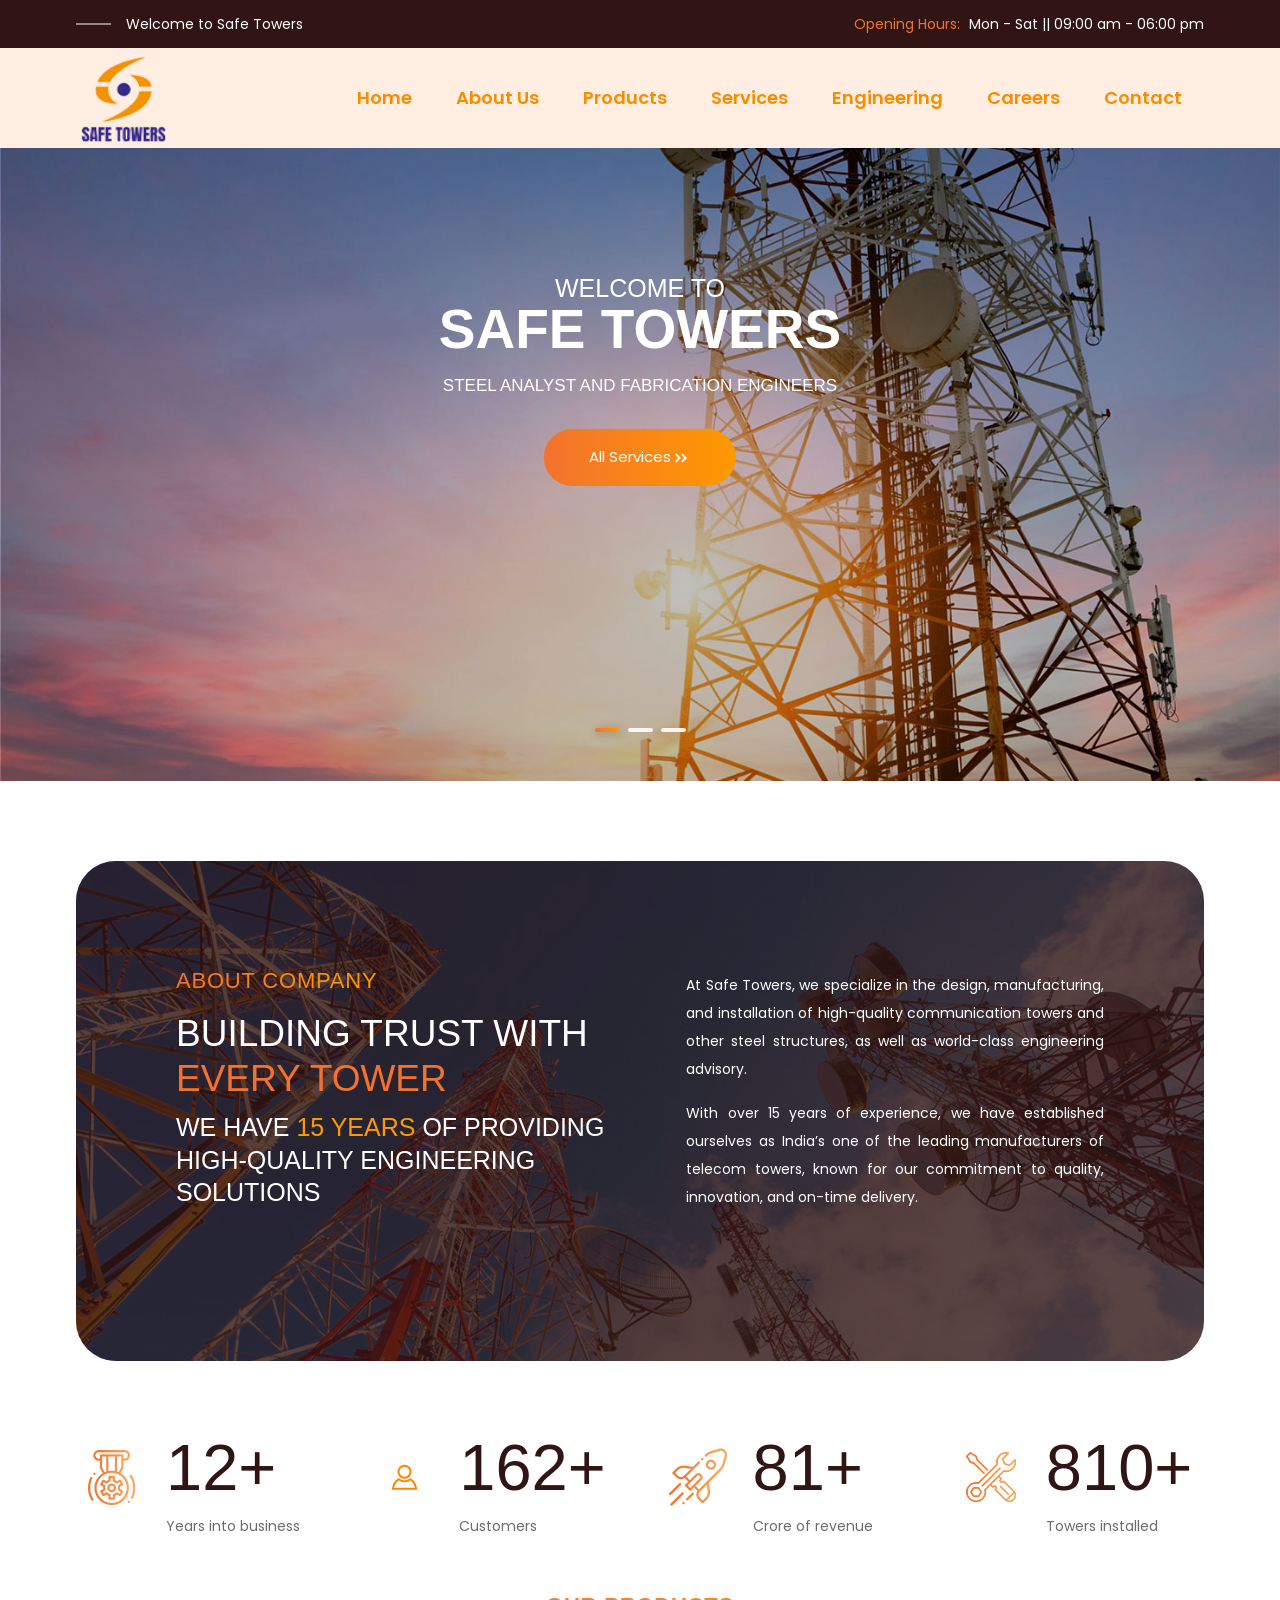
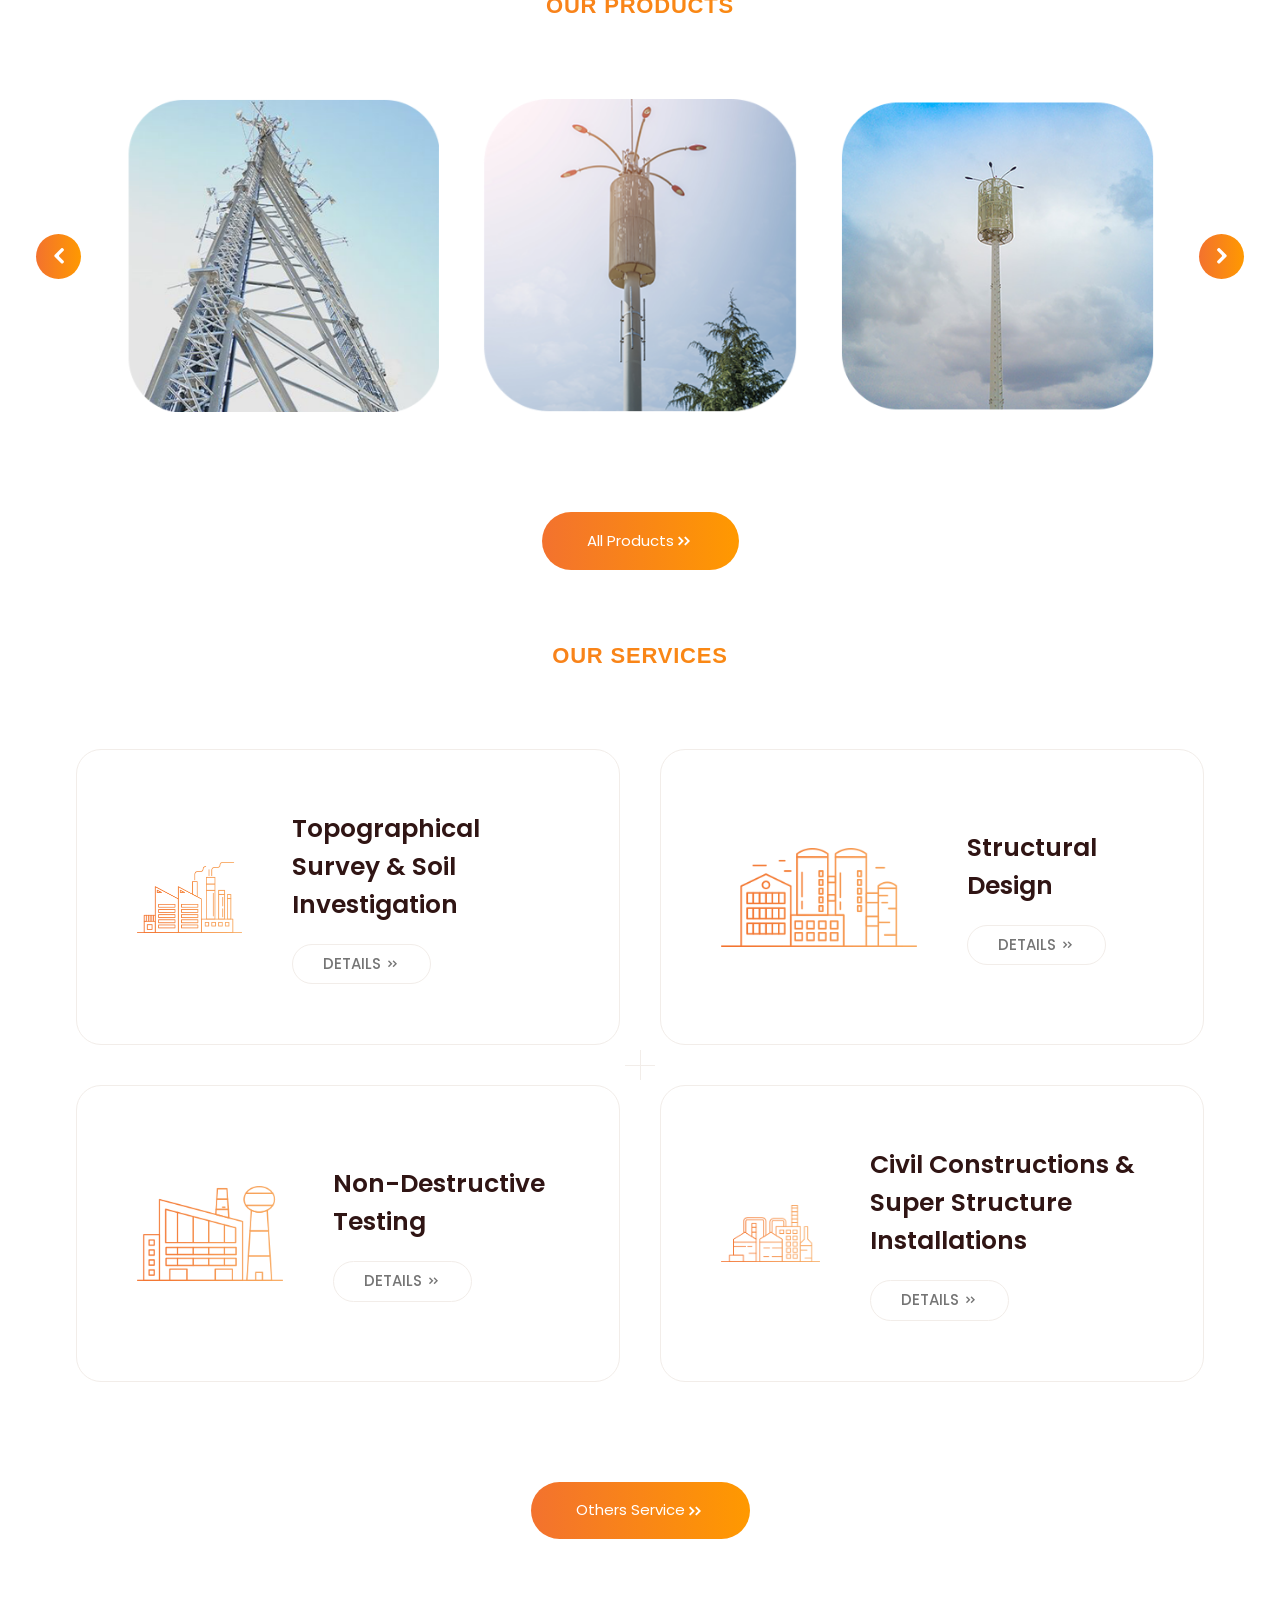
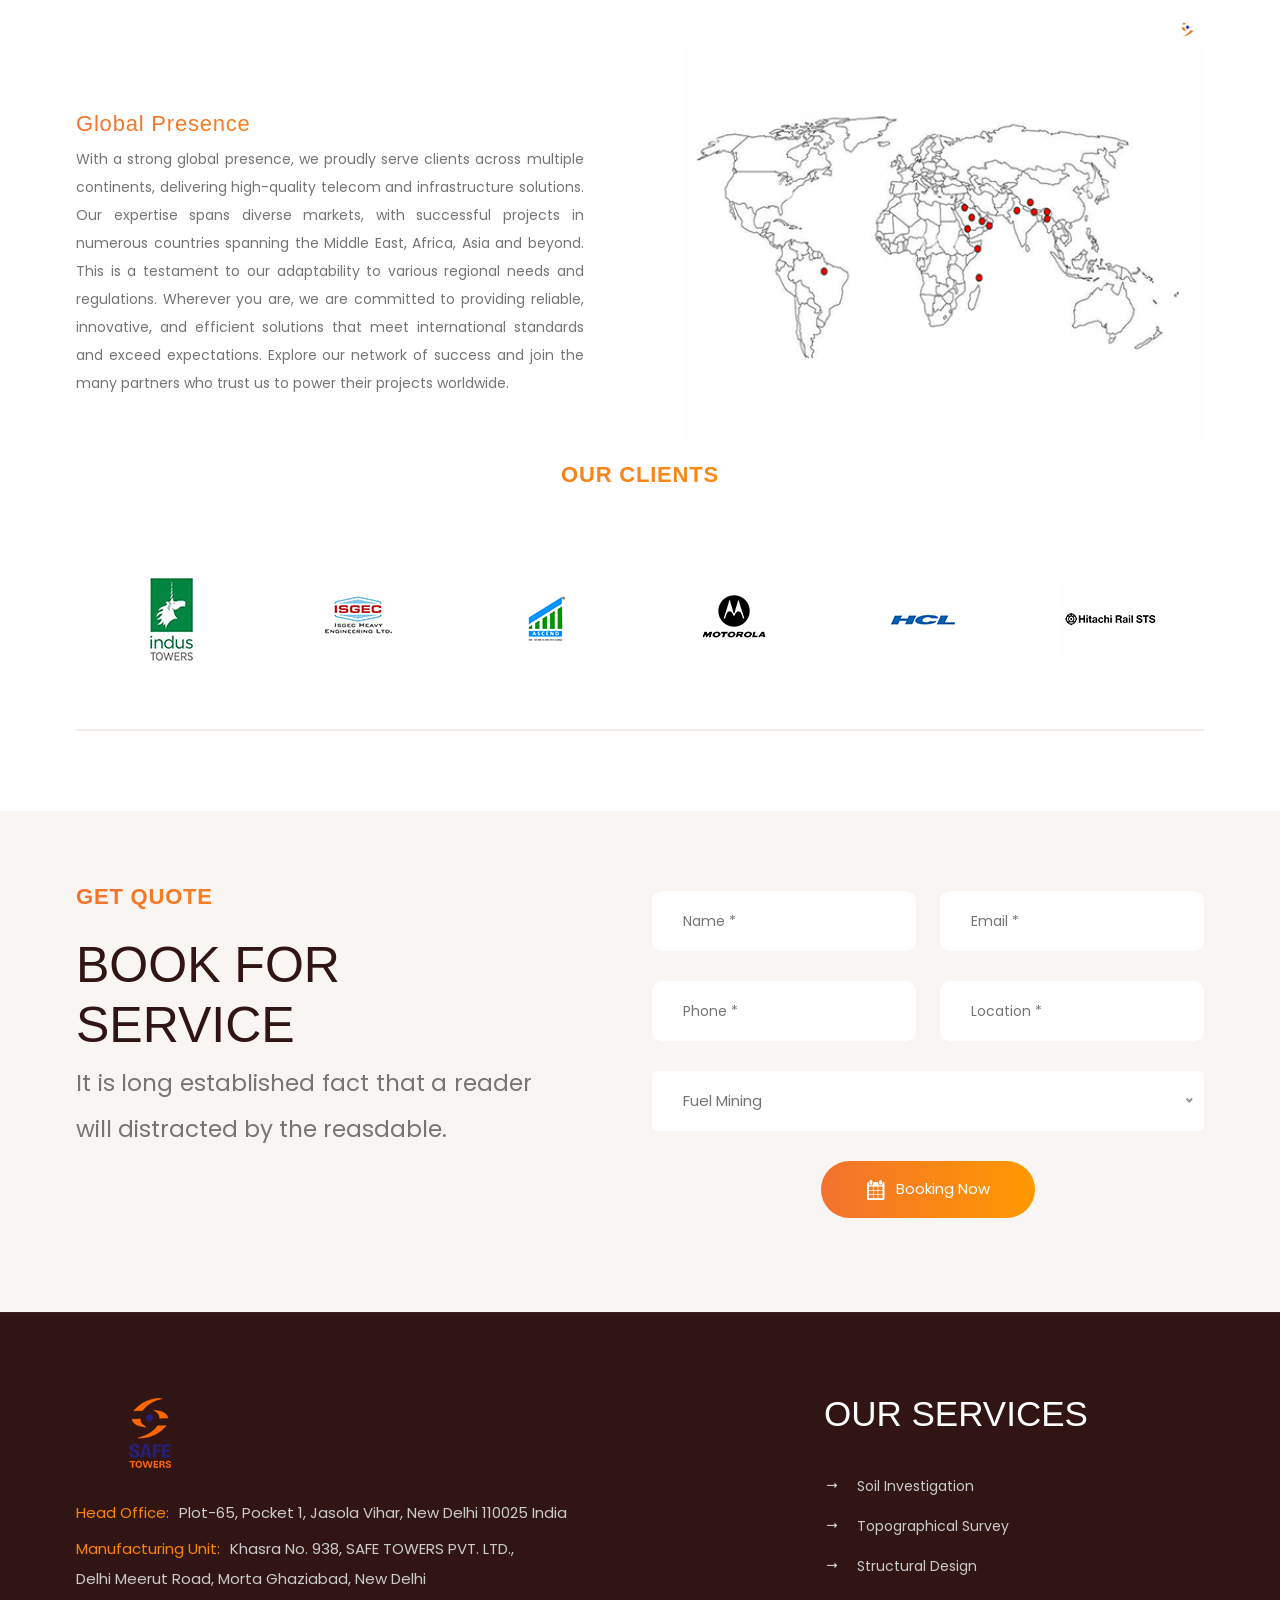
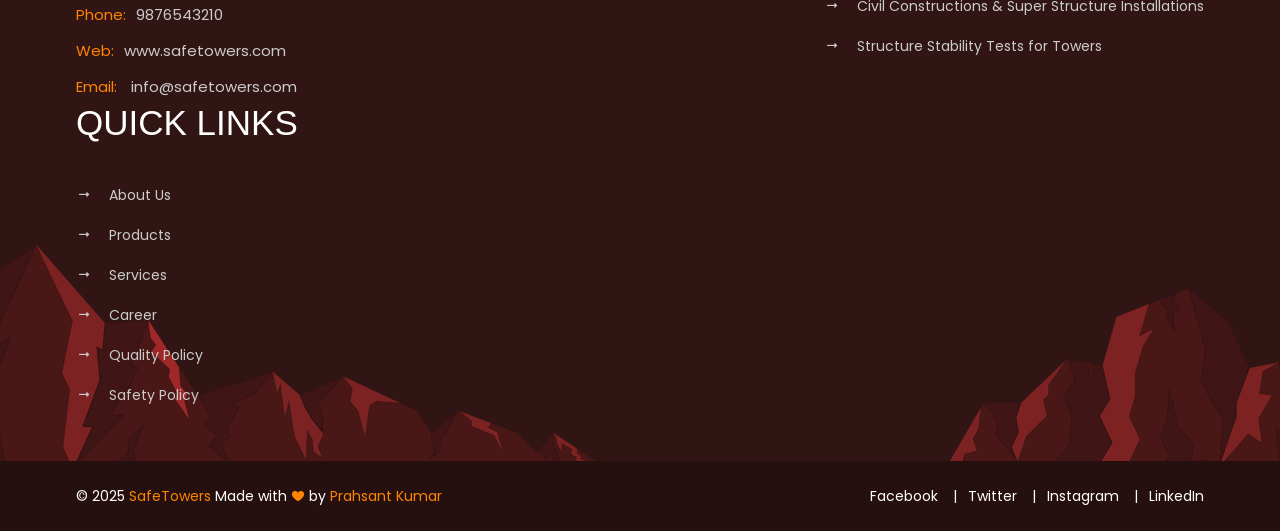
<file: index.html>
<!DOCTYPE html>
<html>


<head>
    <meta charset="UTF-8">
    <meta name="viewport" content="width=device-width, initial-scale=1.0">
    <meta http-equiv="X-UA-Compatible" content="ie=edge">
    <title> About Us | Safe Towers </title>

    <!-- ::::::::::::::Favicon icon::::::::::::::-->
    <link rel="shortcut icon" href="assets/images/safefav.png" type="image/png">

    <!-- Plugin CSS -->
    <link rel="stylesheet" href="assets/css/vendor/icofont.min.css">
    <link rel="stylesheet" href="assets/css/plugins/swiper-bundle.min.css">
    <link rel="stylesheet" href="assets/css/plugins/animate.css">
    <link rel="stylesheet" href="assets/css/plugins/nice-select.css">
    <link rel="stylesheet" href="assets/css/plugins/venobox.min.css">
    <link rel="stylesheet" href="assets/css/plugins/aos.min.css">
    <link rel="stylesheet" href="assets/css/style.css">
</head>

<body>

    <main class="main-wrapper">

        <!-- .....:::::: Start Header Section :::::.... -->
        <header class="header-section d-none d-lg-block">

            <!-- Start Header Top -->
            <div class="header-top">
                <div class="container">
                    <div class="row justify-content-between align-items-center">
                        <div class="col-auto">
                            <!-- Start Header Top Left  -->
                            <div class="header-top-left">
                                <p>Welcome to Safe Towers </p>
                            </div>
                            <!-- End Header Top Left  -->
                        </div>
                        <div class="col-auto">
                            <!-- Start Header Top Right  -->
                            <div class="header-top-right">
                                <p> <span class="text">Opening Hours: </span> <span>Mon - Sat </span> || <span>09:00 am
                                        - 06:00 pm</span></p>
                            </div>
                            <!-- End Header Top Right  -->
                        </div>
                    </div>
                </div>
            </div>
            <!-- End Header Top -->

            <!-- Start Header Bottom -->
            <div class="header-bottom sticky-header">
                <div class="container">
                    <div class="row justify-content-between align-items-center">
                        <div class="col-auto">
                            <!-- Start Header Logo -->
                            <div class="logo"><a href="index.html"><img src="assets/images/logo/safnlogo2.png" alt=""></a>
                            </div>
                            <!-- End Header Logo -->
                        </div>
                        <div class="col-auto">
                            <!-- Start Header Logo -->
                            <ul class="header-nav">
                                <li><a href="index.html">Home</a></li>
                                <li><a href="about.html">About Us</a></li>
                                <li><a href="project-list.html">Products</a></li>
                                <li><a href="service-list.html">Services</a></li>
                                <li><a href="engineering.html">Engineering</a></li>
                                <li><a href="service-list.html">Careers</a></li>
                                <li><a href="contact.html">Contact</a></li>
                            </ul>
                            <!-- End Header Logo -->
                            <div class="col-auto">
                                
                            </div>
                        </div>
                    </div>
                </div>
            </div>
            <!-- End Header Bottom -->
        </header>
        <!-- .....:::::: End Header Section :::::.... -->

        <!-- .....:::::: Start Mobile Header Section :::::.... -->
        <div class="mobile-header d-block d-lg-none">
            <div class="container">
                <div class="row align-items-center justify-content-between">
                    <div class="col">
                        <div class="mobile-logo">
                        <a href="index.html"><img src="assets/images/logo/safelogo.png" height="70px" alt=""></a>
                        </div>
                    </div>
                    <div class="col">
                        <div class="mobile-action-link text-end">
                        <a href="#mobile-menu-offcanvas" class="offcanvas-toggle offside-menu"><i class="icofont-navigation-menu"></i></a>
                        </div>
                    </div>
                </div>
            </div>
        </div>
        <!-- .....:::::: Start MobileHeader Section :::::.... -->

        <!--  Start Offcanvas Mobile Menu Section -->
        <div id="mobile-menu-offcanvas" class="offcanvas offcanvas-rightside offcanvas-mobile-menu-section">
            <!-- Start Offcanvas Header -->
            <div class="offcanvas-header text-end">
                <button class="offcanvas-close"><i class="icofont-close-line"></i></button>
            </div> <!-- End Offcanvas Header -->
            <!-- Start Offcanvas Mobile Menu Wrapper -->
            <div class="offcanvas-mobile-menu-wrapper">
                <!-- Start Mobile Menu  -->
                <div class="mobile-menu-bottom">
                    <!-- Start Mobile Menu Nav -->
                    <div class="offcanvas-menu">
                        <ul>
                            <li><a href="index.html">Home</a></li>
                            <li><a href="about.html">About Us</a></li>
                            <li><a href="project-list.html">Products</a></li>
                            <li><a href="service-list.html">Services</a></li>
                            <li><a href="service-list.html">Engineering</a></li>
                            <li><a href="service-list.html">Careers</a></li>
                            <li><a href="contact.html">Contact</a></li>
                        </ul>
                    </div> <!-- End Mobile Menu Nav -->
                </div> <!-- End Mobile Menu -->

                <!-- Start Mobile contact Info -->
                <div class="mobile-contact-info text-center">
                    <ul class="social-link social-link-white">
                        <li><a target="_blank" href="#"><i class="icofont-facebook"></i></a>
                        </li>
                        <li><a target="_blank" href="#"><i class="icofont-twitter"></i></a>
                        </li>
                        <li><a target="_blank" href="#"><i class="icofont-skype"></i></a></li>
                    </ul>
                </div>
                <!-- End Mobile contact Info -->

            </div> <!-- End Offcanvas Mobile Menu Wrapper -->
        </div>
        <!-- ...:::: End Offcanvas Mobile Menu Section:::... -->

        <!-- Offcanvas Overlay -->
        <div class="offcanvas-overlay text-center">
            <div class="offcanvas-mobile-menu-wrapper">
                <!-- Start Mobile Menu  -->
                <div class="mobile-menu-bottom">
                    <!-- Start Mobile Menu Nav -->
                    <div class="offcanvas-menu">
                        <ul>
                            <li><a href="index.html">Home</a></li>
                            <li><a href="about.html">About Us</a></li>
                            <li><a href="project-list.html">Products</a></li>
                            <li><a href="service-list.html">Services</a></li>
                            <li><a href="service-list.html">Engineering</a></li>
                            <li><a href="service-list.html">Careers</a></li>
                            <li><a href="contact.html">Contact</a></li>
                        </ul>
                    </div> <!-- End Mobile Menu Nav -->
                </div> <!-- End Mobile Menu -->

                <!-- Start Mobile contact Info -->
                <div class="mobile-contact-info text-center">
                    <ul class="social-link social-link-white">
                        <li><a target="_blank" href="#"><i class="icofont-facebook"></i></a>
                        </li>
                        <li><a target="_blank" href="#"><i class="icofont-twitter"></i></a>
                        </li>
                        <li><a target="_blank" href="#"><i class="icofont-skype"></i></a></li>
                    </ul>
                </div>
                <!-- End Mobile contact Info -->

            </div> <!-- End Offcanvas Mobile Menu Wrapper -->
        </div>

        <!-- .....:::::: Start Hero Section :::::.... -->
        <div class="hero-section ">
            <div class="hero-wrapper">
                <!-- Slider main container -->
                <div class="hero-slider-active swiper-container">
                    <!-- Additional required wrapper -->
                    <div class="swiper-wrapper">
                        <!-- Start Hero Single ItemSlides -->
                        <div class="hero-slider-single-item swiper-slide">
                            <!-- Hero Background -->
                            <div class="hero-bg">
                                <img src="assets/images/hero-slider/safban22.jpg" alt="">
                            </div>
                            <!-- Hero Content -->
                            <div class="hero-content">
                                <div class="container">
                                    <div class="col-xl-8 col-lg-10 offset-lg-1 col-12">
                                        <div class="content-box">
                                            <h2 class="title"> <span style="font-size: 25px;">Welcome to</span> <br><strong style="line-height: 1;">Safe Towers</strong>  </h2>
                                            <h3 class="sub-title">STEEL ANALYST AND FABRICATION ENGINEERS</h3>

                                            <a href="service-list.html" class="btn btn-lg btn-primary">All Services <i
                                                    class="icofont-double-right icon-space-left"></i></a>
                                        </div>
                                    </div>
                                </div>
                            </div>
                        </div>
                        <!-- End Hero Single ItemSlides -->
                        <!-- Start Hero Single ItemSlides -->
                        <div class="hero-slider-single-item swiper-slide">
                            <!-- Hero Background -->
                            <div class="hero-bg">
                                <img src="assets/images/hero-slider/safban4.png" alt="">
                            </div>
                            <!-- Hero Content -->
                            <div class="hero-content">
                                <div class="container">
                                    <div class="col-xl-8 col-lg-10 offset-lg-1 col-12">
                                        <div class="content-box">
                                            <h2 class="title"> <span style="font-size: 30px;">Welcome to</span> <br><strong>Safe Towers</strong>  </h2>
                                            <h3 class="sub-title">STEEL ANALYST AND FABRICATION ENGINEERS</h3>

                                            <a href="service-list.html" class="btn btn-lg btn-primary">All Services <i
                                                    class="icofont-double-right icon-space-left"></i></a>
                                        </div>
                                    </div>
                                </div>
                            </div>
                        </div>
                        <!-- End Hero Single ItemSlides -->
                        <!-- Start Hero Single ItemSlides -->
                        <div class="hero-slider-single-item swiper-slide">
                            <!-- Hero Background -->
                            <div class="hero-bg">
                                <img src="assets/images/hero-slider/safban40.jpg" alt="">
                            </div>
                            <!-- Hero Content -->
                            <div class="hero-content">
                                <div class="container">
                                    <div class="col-xl-8 col-lg-10 offset-lg-1 col-12">
                                        <div class="content-box">
                                            <h2 class="title"> <span style="font-size: 30px;">Welcome to</span> <br><strong>Safe Towers</strong>  </h2>
                                            <h3 class="sub-title">STEEL ANALYST AND FABRICATION ENGINEERS</h3>

                                            <a href="service-list.html" class="btn btn-lg btn-primary">All Services <i
                                                    class="icofont-double-right icon-space-left"></i></a>
                                        </div>
                                    </div>
                                </div>
                            </div>
                        </div>
                        <!-- End Hero Single ItemSlides -->
                    </div>
                    <!-- If we need pagination -->
                    <div class="swiper-pagination"></div>

                </div>
            </div>
        </div>
        <!-- .....:::::: End Hero Section :::::.... -->

        <!-- .....:::::: Start About-Display Section :::::.... -->
        <div class="about-display-section section-top-space mb-5">
            <div class="about-display-wrapper">
                <div class="container">
                    <div class="box">
                        <!-- Start About Display Background -->
                        <div class="image" >
                            <img src="assets/images/hero-slider/abtbansaf.jpg" alt="">
                        </div>
                        <!-- End About Display Background -->

                        <!-- Start About Display Inner Content -->
                        <div class="content">
                            <div class="left">
                                <h4 class="sup-title text-gradient">ABOUT COMPANY</h4>
                                <h2 class="title">Building Trust with  <span class="orange-text-marker-dark">Every Tower</span>
                                </h2>
                                <h3 class="sub-title">WE HAVE <span class="orange-text-marker-light">15 YEARS</span> OF
                                 providing high-quality engineering solutions </h3>
                            </div>
                            <div class="right">
                                <p>At Safe Towers, we specialize in the design, manufacturing, and installation of high-quality communication towers and other steel structures, as well as world-class engineering advisory. </p>
                                <p>With over 15 years of experience, we have established ourselves as India’s one of the leading manufacturers of telecom towers, known for our commitment to quality, innovation, and on-time delivery.</p>
                            </div>
                        </div>
                        <!-- End About Display Inner Content -->
                    </div>
                </div>
            </div>
        </div>
        <!-- .....:::::: End About-Display Section :::::.... -->

        <!-- .....:::::: Start Counter Display Section :::::.... -->
        <div class="counter-display-section section-top-space" style="margin-bottom: 110px !important;">
            <div class="container">
                <div class="counter-wrapper">
                    <!-- Start Counter Single Item -->
                    <div class="counter-single-item">
                        <div class="icon">
                            <img src="assets/images/icons/promo-icon-2.png" alt="">
                        </div>
                        <div class="content">
                            <h2 class="number"><span class="counter">15</span>+</h2>
                            <span class="text">Years into business</span>
                        </div>
                    </div>
                    <!-- End Counter Single Item -->
                    <!-- Start Counter Single Item -->
                    <div class="counter-single-item">
                        <div class="icon">
                            <img src="assets/images/icons/sm-user-icon.png" alt="">
                        </div>
                        <div class="content">
                            <h2 class="number"><span class="counter">200</span>+</h2>
                            <span class="text">Customers</span>
                        </div>
                    </div>
                    <!-- End Counter Single Item -->
                    <!-- Start Counter Single Item -->
                    <div class="counter-single-item">
                        <div class="icon">
                            <img src="assets/images/icons/working-process-icon-3.png" alt="">
                        </div>
                        <div class="content">
                            <h2 class="number"><span class="counter">100</span>+</h2>
                            <span class="text">Crore of revenue</span>
                        </div>
                    </div>
                    <!-- End Counter Single Item -->
                    <!-- Start Counter Single Item -->
                    <div class="counter-single-item">
                        <div class="icon">
                            <img src="assets/images/icons/working-process-icon-2.png" alt="">
                        </div>
                        <div class="content">
                            <h2 class="number"><span class="counter">1000</span>+</h2>
                            <span class="text">Towers installed</span>
                        </div>
                    </div>
                    <!-- End Counter Single Item -->

                    <!--  Colum Separator -->
                    <div class="separator"></div>
                    <div class="separator"></div>
                </div>
            </div>
        </div>
        <!-- .....:::::: End Counter Display Section :::::.... -->

        <!-- .....:::::: Start Project Display Section :::::.... -->
        <div class="project-display-section section-top-space section-fluid">
            <div class="container-fluid">
                <div class="row">
                    <div class="col-12">
                        <!-- Start Section Content -->
                        <div class="section-content section-content-space text-center">
                            <h4 class="title-tag text-gradient">OUR Products</h4>
                        </div>
                        <!-- End Section Content -->
                    </div>
                </div>
                <div class="project-display-wrapper pos-relative">
                    <div class="row">
                        <div class="col-12">
                            <div class="default-slider default-arrow">
                                <!-- Slider main container -->
                                <div class="swiper-container ">
                                    <!-- Additional required wrapper -->
                                    <div class="swiper-wrapper">
                                        <!-- Slides -->
                                        <!-- Start Project Display Single Item  -->
                                        <div class="default-slider-item project-display-single-item swiper-slide">
                                            <div class="image">
                                                <img src="assets/images/project/sstt2.png" alt="">
                                            </div>
                                            <div class="content">
                                                <h3 class="title">Self-Supporting Lattice Towers </h3>
                                                <span class="catagory">Towers & Poles</span>
                                                <a href="project-details.html"><img class="img-fluid"
                                                        src="assets/images/icons/right-arrow.png" alt=""></a>
                                            </div>
                                        </div>
                                        <!-- End Project Display Single Item  -->
                                        <!-- Start Project Display Single Item  -->
                                        <div class="default-slider-item project-display-single-item swiper-slide">
                                            <div class="image">
                                                <img src="assets/images/project/s11.png" alt="">
                                            </div>
                                            <div class="content">
                                                <h3 class="title">Monopoles </h3>
                                                <span class="catagory">Towers & Poles</span>
                                                <a href="project-details.html"><img class="img-fluid"
                                                        src="assets/images/icons/right-arrow.png" alt=""></a>
                                            </div>
                                        </div>
                                        <!-- End Project Display Single Item  -->
                                        <!-- Start Project Display Single Item  -->
                                        <div class="default-slider-item project-display-single-item swiper-slide">
                                            <div class="image">
                                                <img src="assets/images/project/camuflage2.jpg" alt="">
                                            </div>
                                            <div class="content">
                                                <h3 class="title">Camouflage Solutions </h3>
                                                <span class="catagory">Towers & Poles</span>
                                                <a href="project-details.html"><img class="img-fluid"
                                                        src="assets/images/icons/right-arrow.png" alt=""></a>
                                            </div>
                                        </div>
                                        <!-- End Project Display Single Item  -->
                                        <!-- Start Project Display Single Item  -->
                                        <div class="default-slider-item project-display-single-item swiper-slide">
                                            <div class="image">
                                                <img src="assets/images/project/cellonwheel.jpg" alt="">
                                            </div>
                                            <div class="content">
                                                <h3 class="title">Cell on Wheel</h3>
                                                <span class="catagory">Towers & Poles</span>
                                                <a href="project-details.html"><img class="img-fluid"
                                                        src="assets/images/icons/right-arrow.png" alt=""></a>
                                            </div>
                                        </div>
                                        <!-- End Project Display Single Item  -->
                                        <!-- Start Project Display Single Item  -->
                                        <div class="default-slider-item project-display-single-item swiper-slide">
                                            <div class="image">
                                                <img src="assets/images/project/streetlightt.png" alt="">
                                            </div>
                                            <div class="content">
                                                <h3 class="title">Street Lighting Solutions</h3>
                                                <span class="catagory">Towers & Poles</span>
                                                <a href="project-details.html"><img class="img-fluid"
                                                        src="assets/images/icons/right-arrow.png" alt=""></a>
                                            </div>
                                        </div>
                                        <!-- End Project Display Single Item  --> 
                                        <!-- Start Project Display Single Item  -->
                                        <div class="default-slider-item project-display-single-item swiper-slide">
                                            <div class="image">
                                                <img src="assets/images/project/signtowerr.png" alt="">
                                            </div>
                                            <div class="content">
                                                <h3 class="title">Media Signage Boards </h3>
                                                <span class="catagory">Towers & Poles</span>
                                                <a href="project-details.html"><img class="img-fluid"
                                                        src="assets/images/icons/right-arrow.png" alt=""></a>
                                            </div>
                                        </div>
                                        <!-- End Project Display Single Item  --> 
                                    </div>

                                </div>
                                <!-- If we need navigation buttons -->
                                <div class="swiper-button-prev"></div>
                                <div class="swiper-button-next"></div>
                            </div>
                        </div>
                    </div>
                </div>

                <div class="col text-center p-t-100">
                    <a href="project-list.html" class="btn btn-lg btn-primary">All Products<i
                            class="icofont-double-right icon-space-left"></i></a>
                </div>
            </div>
        </div>
        <!-- .....:::::: End Project Display Section :::::.... -->

        <!-- .....:::::: Start Service Display Section :::::.... -->
        <div class="service-display-section section-top-space">
            <div class="container">
                <div class="row">
                    <div class="col-12">
                        <!-- Start Section Content -->
                        <div class="section-content section-content-space text-center">
                            <h4 class="title-tag text-gradient">OUR SERVICES</h4>
                        </div>
                        <!-- End Section Content -->
                    </div>
                </div>

                <div class="service-display-wrapper">
                    <div class="row">
                        <div class="col-12 service-plus-icon-seperator">
                            <!-- Start Service Single Item -->
                            <div class="service-single-item">
                                <div class="icon">
                                    <img class="img-fluid" src="assets/images/icons/service-icon-1.png" alt="">
                                </div>
                                <div class="content">
                                    <h4 class="title">Topographical Survey & Soil Investigation  </h4>
                                    <a href="service-details.html" class="btn btn-sm btn-outline-primary text-uppercase">
                                        <span>details <i class="icofont-double-right icon-space-left"></i></span> </a>
                                </div>
                            </div>
                            <!-- End Service Single Item -->
                            <!-- Start Service Single Item -->
                            <div class="service-single-item">
                                <div class="icon">
                                    <img class="img-fluid" src="assets/images/icons/service-icon-2.png" alt="">
                                </div>
                                <div class="content">
                                    <h4 class="title">Structural Design</h4>
                                    <a href="service-details.html" class="btn btn-sm btn-outline-primary text-uppercase">
                                        <span>details <i class="icofont-double-right icon-space-left"></i></span> </a>
                                </div>
                            </div>
                            <!-- End Service Single Item -->
                            <!-- Start Service Single Item -->
                            <div class="service-single-item">
                                <div class="icon">
                                    <img class="img-fluid" src="assets/images/icons/service-icon-3.png" alt="">
                                </div>
                                <div class="content">
                                    <h4 class="title">Non-Destructive Testing</h4>
                                    <a href="service-details.html" class="btn btn-sm btn-outline-primary text-uppercase">
                                        <span>details <i class="icofont-double-right icon-space-left"></i></span> </a>
                                </div>
                            </div>
                            <!-- End Service Single Item -->
                            <!-- Start Service Single Item -->
                            <div class="service-single-item">
                                <div class="icon">
                                    <img class="img-fluid" src="assets/images/icons/service-icon-4.png" alt="">
                                </div>
                                <div class="content">
                                    <h4 class="title">Civil Constructions & Super Structure Installations</h4>
                                    <a href="service-details.html" class="btn btn-sm btn-outline-primary text-uppercase">
                                        <span>details <i class="icofont-double-right icon-space-left"></i></span> </a>
                                </div>
                            </div>
                            <!-- End Service Single Item -->
                        </div>
                    </div>
                    <div class="row">
                        <div class="col text-center p-t-100">
                            <a href="service-list.html" class="btn btn-lg btn-primary">Others Service <i
                                    class="icofont-double-right icon-space-left"></i></a>
                        </div>
                    </div>
                </div>

            </div>
        </div>
        <!-- .....:::::: End Service Display Section :::::.... -->

        <!-- .....:::::: Start About Section :::::.... -->
        <div class="about-section section-top-space">
            <div class="container">
                <div class="row">
                    <div class="col-12">
                        <div class="about-wrapper about-wrapper-1">
                            <div class="content" style="padding-top: 90px;">
                                <h4 class="title-tag text-gradient">Global Presence</h4>
                                

                                <p>With a strong global presence, we proudly serve clients across multiple continents, delivering high-quality telecom and infrastructure solutions. Our expertise spans diverse markets, with successful projects in numerous countries spanning the Middle East, Africa, Asia and beyond. This is a testament to our adaptability to various regional needs and regulations. Wherever you are, we are committed to providing reliable, innovative, and efficient solutions that meet international standards and exceed expectations. Explore our network of success and join the many partners who trust us to power their projects worldwide.</p>
                                
                            </div>
                            <div class="image"><img src="assets/images/about/gmap2.png" alt=""></div>
                        </div>
                        
                    </div>
                </div>
            </div>
         </div>
         <!-- .....:::::: End About Section :::::.... -->

        <!-- .....:::::: Start Client Logo Display Section :::::.... -->
        <div class="client-logo-display-section section-top-space" style="margin-top: 0px !important;">
            <div class="client-logo-display-wrapper ">
                <div class="container">
                    <div class="row">
                        <div class="col-12">
                            <div class="section-content section-content-space text-center">
                                <h4 class="title-tag text-gradient">OUR Clients</h4>
                            </div>
                            <div class="client-logo-slider border-bottom-thick p-b-160">
                                <!-- Slider main container -->
                                <div class="swiper-container">
                                    <!-- Additional required wrapper -->
                                    <div class="swiper-wrapper">
                                        <!-- Slides -->
                                        <!-- Start Client Logo Single Item  -->
                                        <div class="client-logo-display-single-item swiper-slide">
                                                <img class="img-fluid"
                                                    src="assets/images/company-logo/indus.jpg" alt="">
                                        </div>
                                        <!-- End Client Logo Single Item  -->

                                        <!-- Start Client Logo Single Item  -->
                                        <div class="client-logo-display-single-item swiper-slide">
                                                <img class="img-fluid"
                                                    src="assets/images/company-logo/isgec.png" alt="">
                                        </div>
                                        <!-- End Client Logo Single Item  -->

                                        <!-- Start Client Logo Single Item  -->
                                        <div class="client-logo-display-single-item swiper-slide">
                                                <img class="img-fluid"
                                                    src="assets/images/company-logo/ascend.png" alt="">
                                        </div>
                                        <!-- End Client Logo Single Item  -->

                                        <!-- Start Client Logo Single Item  -->
                                        <div class="client-logo-display-single-item swiper-slide">
                                                <img class="img-fluid"
                                                    src="assets/images/company-logo/moto.png" alt="">
                                        </div>
                                        <!-- End Client Logo Single Item  -->

                                        <!-- Start Client Logo Single Item  -->
                                        <div class="client-logo-display-single-item swiper-slide">
                                                <img class="img-fluid"
                                                    src="assets/images/company-logo/hcl.png" alt="">
                                        </div>
                                        <!-- End Client Logo Single Item  -->

                                        <!-- Start Client Logo Single Item  -->
                                        <div class="client-logo-display-single-item swiper-slide">
                                                <img class="img-fluid"
                                                    src="assets/images/company-logo/hitachii.png" alt="">
                                        </div>
                                        <!-- End Client Logo Single Item  -->

                                        <!-- Start Client Logo Single Item  -->
                                        <div class="client-logo-display-single-item swiper-slide">
                                                <img class="img-fluid"
                                                    src="assets/images/company-logo/dmrc.png" alt="">
                                        </div>
                                        <!-- End Client Logo Single Item  -->

                                        <!-- Start Client Logo Single Item  -->
                                        <div class="client-logo-display-single-item swiper-slide">
                                                <img class="img-fluid"
                                                    src="assets/images/company-logo/larsenn.png" alt="">
                                        </div>
                                        <!-- End Client Logo Single Item  -->

                                        <!-- Start Client Logo Single Item  -->
                                        <div class="client-logo-display-single-item swiper-slide">
                                                <img class="img-fluid"
                                                    src="assets/images/company-logo/reljio.jpg" alt="">
                                        </div>
                                        <!-- End Client Logo Single Item  -->

                                        <!-- Start Client Logo Single Item  -->
                                        <div class="client-logo-display-single-item swiper-slide">
                                                <img class="img-fluid"
                                                    src="assets/images/company-logo/protel.png" alt="">
                                        </div>
                                        <!-- End Client Logo Single Item  -->

                                        <!-- Start Client Logo Single Item  -->
                                        <div class="client-logo-display-single-item swiper-slide">
                                                <img class="img-fluid"
                                                    src="assets/images/company-logo/afcons.png" alt="">
                                        </div>
                                        <!-- End Client Logo Single Item  -->

                                        <!-- Start Client Logo Single Item  -->
                                        <div class="client-logo-display-single-item swiper-slide">
                                                <img class="img-fluid"
                                                    src="assets/images/company-logo/tvisionn.png" alt="">
                                        </div>
                                        <!-- End Client Logo Single Item  -->

                                        <!-- Start Client Logo Single Item  -->
                                        <div class="client-logo-display-single-item swiper-slide">
                                                <img class="img-fluid"
                                                    src="assets/images/company-logo/airtel.png" alt="">
                                        </div>
                                        <!-- End Client Logo Single Item  -->

                                        <!-- Start Client Logo Single Item  -->
                                        <div class="client-logo-display-single-item swiper-slide">
                                                <img class="img-fluid"
                                                    src="assets/images/company-logo/crest.png" alt="">
                                        </div>
                                        <!-- End Client Logo Single Item  -->

                                        <!-- Start Client Logo Single Item  -->
                                        <div class="client-logo-display-single-item swiper-slide">
                                                <img class="img-fluid"
                                                    src="assets/images/company-logo/ibus.png" alt="">
                                        </div>
                                        <!-- End Client Logo Single Item  -->

                                        <!-- Start Client Logo Single Item  -->
                                        <div class="client-logo-display-single-item swiper-slide">
                                                <img class="img-fluid"
                                                    src="assets/images/company-logo/voda.png" alt="">
                                        </div>
                                        <!-- End Client Logo Single Item  -->

                                        <!-- Start Client Logo Single Item  -->
                                        <div class="client-logo-display-single-item swiper-slide">
                                                <img class="img-fluid"
                                                    src="assets/images/company-logo/aces.png" alt="">
                                        </div>
                                        <!-- End Client Logo Single Item  -->

                                        <!-- Start Client Logo Single Item  -->
                                        <div class="client-logo-display-single-item swiper-slide">
                                                <img class="img-fluid"
                                                    src="assets/images/company-logo/signot.png" alt="">
                                        </div>
                                        <!-- End Client Logo Single Item  -->
                                    </div>

                                </div>

                            </div>
                        </div>
                    </div>
                </div>
            </div>
        </div>
        <!-- .....:::::: End Client Logo Display Section :::::.... -->


        

        <!-- .....:::::: Start Project Display Section :::::.... -->
        <div class="project-display-section section-top-space section-fluid d-none">
            <div class="container-fluid">
                <div class="row">
                    <div class="col-12">
                        <!-- Start Section Content -->
                        <div class="section-content section-content-space text-center">
                            <h4 class="title-tag text-gradient">OUR PORTFOLIO</h4>
                            <h2 class="title">SOME PROJECT’S</h2>
                        </div>
                        <!-- End Section Content -->
                    </div>
                </div>
                <div class="project-display-wrapper pos-relative">
                    <div class="row">
                        <div class="col-12">
                            <div class="default-slider default-arrow">
                                <!-- Slider main container -->
                                <div class="swiper-container ">
                                    <!-- Additional required wrapper -->
                                    <div class="swiper-wrapper">
                                        <!-- Slides -->
                                        <!-- Start Project Display Single Item  -->
                                        <div class="default-slider-item project-display-single-item swiper-slide">
                                            <div class="image">
                                                <img src="assets/images/project/project-display-1.png" alt="">
                                            </div>
                                            <div class="content">
                                                <h3 class="title">Power Systems</h3>
                                                <span class="catagory">Towers & Poles</span>
                                                <a href="project-details.html"><img class="img-fluid"
                                                        src="assets/images/icons/right-arrow.png" alt=""></a>
                                            </div>
                                        </div>
                                        <!-- End Project Display Single Item  -->
                                        <!-- Start Project Display Single Item  -->
                                        <div class="default-slider-item project-display-single-item swiper-slide">
                                            <div class="image">
                                                <img src="assets/images/project/project-display-2.png" alt="">
                                            </div>
                                            <div class="content">
                                                <h3 class="title">Power Systems</h3>
                                                <span class="catagory">Towers & Poles</span>
                                                <a href="project-details.html"><img class="img-fluid"
                                                        src="assets/images/icons/right-arrow.png" alt=""></a>
                                            </div>
                                        </div>
                                        <!-- End Project Display Single Item  -->
                                        <!-- Start Project Display Single Item  -->
                                        <div class="default-slider-item project-display-single-item swiper-slide">
                                            <div class="image">
                                                <img src="assets/images/project/project-display-3.png" alt="">
                                            </div>
                                            <div class="content">
                                                <h3 class="title">Power Systems</h3>
                                                <span class="catagory">Towers & Poles</span>
                                                <a href="project-details.html"><img class="img-fluid"
                                                        src="assets/images/icons/right-arrow.png" alt=""></a>
                                            </div>
                                        </div>
                                        <!-- End Project Display Single Item  -->
                                        <!-- Start Project Display Single Item  -->
                                        <div class="default-slider-item project-display-single-item swiper-slide">
                                            <div class="image">
                                                <img src="assets/images/project/project-display-4.png" alt="">
                                            </div>
                                            <div class="content">
                                                <h3 class="title">Power Systems</h3>
                                                <span class="catagory">Towers & Poles</span>
                                                <a href="project-details.html"><img class="img-fluid"
                                                        src="assets/images/icons/right-arrow.png" alt=""></a>
                                            </div>
                                        </div>
                                        <!-- End Project Display Single Item  -->
                                    </div>

                                </div>
                                <!-- If we need navigation buttons -->
                                <div class="swiper-button-prev"></div>
                                <div class="swiper-button-next"></div>
                            </div>
                        </div>
                    </div>
                </div>

                <div class="col text-center p-t-100">
                    <a href="project-list.html" class="btn btn-lg btn-primary">All Projects<i
                            class="icofont-double-right icon-space-left"></i></a>
                </div>
            </div>
        </div>
        <!-- .....:::::: End Project Display Section :::::.... -->

        <!-- .....:::::: Start Default Inner Form Section :::::.... -->
        <div class="default-inner-form-section section-top-space section-inner-gap section-inner-bg">
            <div class="container">
                <div class="row">
                    <div class="col-xl-5">
                        <!-- Start Section Content -->
                        <div class="section-content section-content-space">
                            <h4 class="title-tag text-gradient">Get Quote</h4>
                            <h2 class="title">BOOK FOR SERVICE</h2>
                            <p>It is long established fact that a reader will
                                distracted by the reasdable.</p>
                        </div>
                        <!-- End Section Content -->
                    </div>
                    <div class="col-xl-6 offset-xl-1">
                        <div class="default-inner-form-wrapper">
                            <form class="form-group" action="#" method="post">
                                <div class="row mb-n6">
                                    <div class="col-md-6 col-12 mb-6">
                                        <!-- Start Form Group Single Item -->
                                        <div class="form-group-single-item">
                                            <input type="text" placeholder="Name *" required="required">
                                        </div>
                                        <!-- End Form Group Single Item -->
                                    </div>
                                    <div class="col-md-6 col-12 mb-6">
                                        <!-- Start Form Group Single Item -->
                                        <div class="form-group-single-item">
                                            <input type="email" placeholder="Email *" required="required">
                                        </div>
                                        <!-- End Form Group Single Item -->
                                    </div>
                                    <div class="col-md-6 col-12 mb-6">
                                        <!-- Start Form Group Single Item -->
                                        <div class="form-group-single-item">
                                            <input type="tel" placeholder="Phone *" required="required">
                                        </div>
                                        <!-- End Form Group Single Item -->
                                    </div>
                                    <div class="col-md-6 col-12 mb-6">
                                        <!-- Start Form Group Single Item -->
                                        <div class="form-group-single-item">
                                            <input type="text" placeholder="Location *" required="required">
                                        </div>
                                        <!-- End Form Group Single Item -->
                                    </div>
                                    <div class="col-12 mb-6">
                                        <!-- Start Form Group Single Item -->
                                        <div class="form-group-single-item">
                                            <select>
                                                <option value="">Fuel Mining</option>
                                                <option value="">Cole Mining</option>
                                                <option value="">Gold Mining</option>
                                            </select>
                                        </div>
                                        <!-- End Form Group Single Item -->
                                    </div>
                                    <div class="col-12 mb-6 text-center">
                                        <button type="submit" class="btn btn-lg btn-primary icon-space-right"><i
                                                class="icofont-ui-calendar"></i> Booking Now </button>
                                    </div>
                                </div>
                            </form>
                        </div>
                    </div>
                </div>
            </div>
        </div>
        <!-- .....:::::: End Default Inner Form Section :::::.... -->

        <!-- .....:::::: Start Footer Section :::::.... -->
        <footer class="footer-section footer-bg">
            <!-- Start Footer Top -->
            <div class="footer-top">
                
                <div class="bg-color-bold-red"></div>
            </div>
            <!-- Start Footer Top -->

            <!-- Start Footer Center -->
            <div class="footer-center section-top-space">
                <div class="container">
                    <div class="row justify-content-xl-between">
                        
                        <div class="col-xl-auto col-md-6 col-12">
                            <!-- Start Footer Logo -->
                        <a href="index.html" class="logo">
                            <img class="img-fluid" src="assets/images/logo/safelogo.png" alt="">
                        </a>
                        <!-- End Footer Logo -->
                            <div class="footer-widget-single-item">

                                <ul class="footer-about mt-5">
                                    <li>
                                        <div class="text"><span class="text-marker">Head Office:</span>Plot-65, Pocket 1, Jasola Vihar, New Delhi 110025 India</div>
                                    </li>
                                    <li>
                                        <div class="text"><span class="text-marker">Manufacturing Unit:</span>Khasra No. 938, SAFE TOWERS PVT. LTD., <br>Delhi Meerut Road, Morta Ghaziabad, New Delhi</div>
                                    </li>
                                    <li>
                                        <div class="text"><span class="text-marker">Phone:</span><a href="tel:9876543210">9876543210</a></div>
                                    </li>
                                    <li>
                                        <div class="text"><span class="text-marker">Web:</span><a href="https://www.safetowers.com/">www.safetowers.com</a></div>
                                    </li>
                                    <li>
                                        <div class="text"><span class="text-marker">Email:</span> <a href="mailto:demo@example.com">info@safetowers.com</a> </div>
                                    </li>
                                </ul>
                            </div>
                        </div>
                        
                        <div class="col-xl-auto col-md-6 col-12">
                            <div class="footer-widget-single-item">
                                <h3 class="title">OUR SERVICES</h3>
                                <ul class="footer-nav">
                                    <li><a href="#">Soil Investigation</a></li>
                                    <li><a href="#">Topographical Survey</a></li>
                                    <li><a href="#">Structural Design</a></li>
                                    <li><a href="#">Civil Constructions & Super Structure Installations</a></li>
                                    <li><a href="#">Structure Stability Tests for Towers</a></li>
                                </ul>
                            </div>
                        </div>
                        <div class="col-xl-auto col-md-6 col-12">
                            <div class="footer-widget-single-item">
                                <h3 class="title">QUICK LINKS</h3>
                                <ul class="footer-nav">
                                    <li><a href="about.html">About Us</a></li>
                                    <li><a href="project-list.html">Products</a></li>
                                    <li><a href="service-list.html">Services</a></li>
                                    <li><a href="career.html">Career</a></li>
                                    <li><a href="#">Quality Policy</a></li>
                                    <li><a href="#">Safety Policy</a></li>
                                </ul>
                            </div>
                        </div>
                    </div>
                </div>
            </div>
            <!-- Start Footer Center -->

            <!-- Start Footer Bottom -->
            <div class="footer-bottom ">
                <div class="container">
                    <div class="row justify-content-md-between justify-content-center align-items-center flex-column-reverse flex-md-row">
                        <div class="col-auto">
                            <div class="footer-bottom-left">
                                <div class="footer-copyright">
                                    <p class="copyright-text">&copy; 2025 <a href="index.html">SafeTowers</a> Made with <i class="icofont-heart"></i> by <a href="#" target="_blank">Prahsant Kumar</a> </p>
                                </div>
                            </div>
                        </div>
                        <div class="col-auto">
                            <div class="footer-bottom-right">
                                <ul class="footer-soacial">
                                    <li><a href="https://www.example.com/" target="_blank">Facebook</a></li>
                                    <li><a href="https://www.example.com/" target="_blank">Twitter</a></li>
                                    <li><a href="https://www.example.com/" target="_blank">Instagram</a></li>
                                    <li><a href="https://www.example.com/" target="_blank">LinkedIn</a></li>
                                </ul>
                            </div>
                        </div>
                    </div>
                </div>
            </div>
            <!-- Start Footer Bottom -->
        </footer>
        <!-- .....:::::: End Footer Section :::::.... -->

    </main>

    <!-- material-scrolltop button -->
    <button class="material-scrolltop" type="button"></button>


    <!-- ::::::::::::::All JS Files here :::::::::::::: -->
    <script src="assets/js/vendor/modernizr-3.11.2.min.js"></script>
    <script src="assets/js/vendor/jquery-3.6.0.min.js"></script>
    <script src="assets/js/vendor/jquery-migrate-3.3.0.min.js"></script>
    <script src="assets/js/vendor/bootstrap.min.js"></script>
    <script src="assets/js/vendor/jquery-ui.min.js"></script>

    <!--Plugins JS-->
    <script src="assets/js/plugins/swiper-bundle.min.js"></script>
    <script src="assets/js/plugins/material-scrolltop.js"></script>
    <script src="assets/js/plugins/jquery.nice-select.min.js"></script>
    <script src="assets/js/plugins/images-loaded.min.js"></script>
    <script src="assets/js/plugins/isotope.pkgd.min.js"></script>
    <script src="assets/js/plugins/venobox.min.js"></script>
    <script src="assets/js/plugins/aos.min.js"></script>
    <script src="assets/js/plugins/parallax.js"></script>
    <script src="assets/js/plugins/ajax-mail.js"></script>
    <script src="assets/js/plugins/waypoint.js"></script>
    <script src="assets/js/plugins/counter.js"></script>
    <script src="assets/js/main.js"></script>

</body>


</html>
</file>
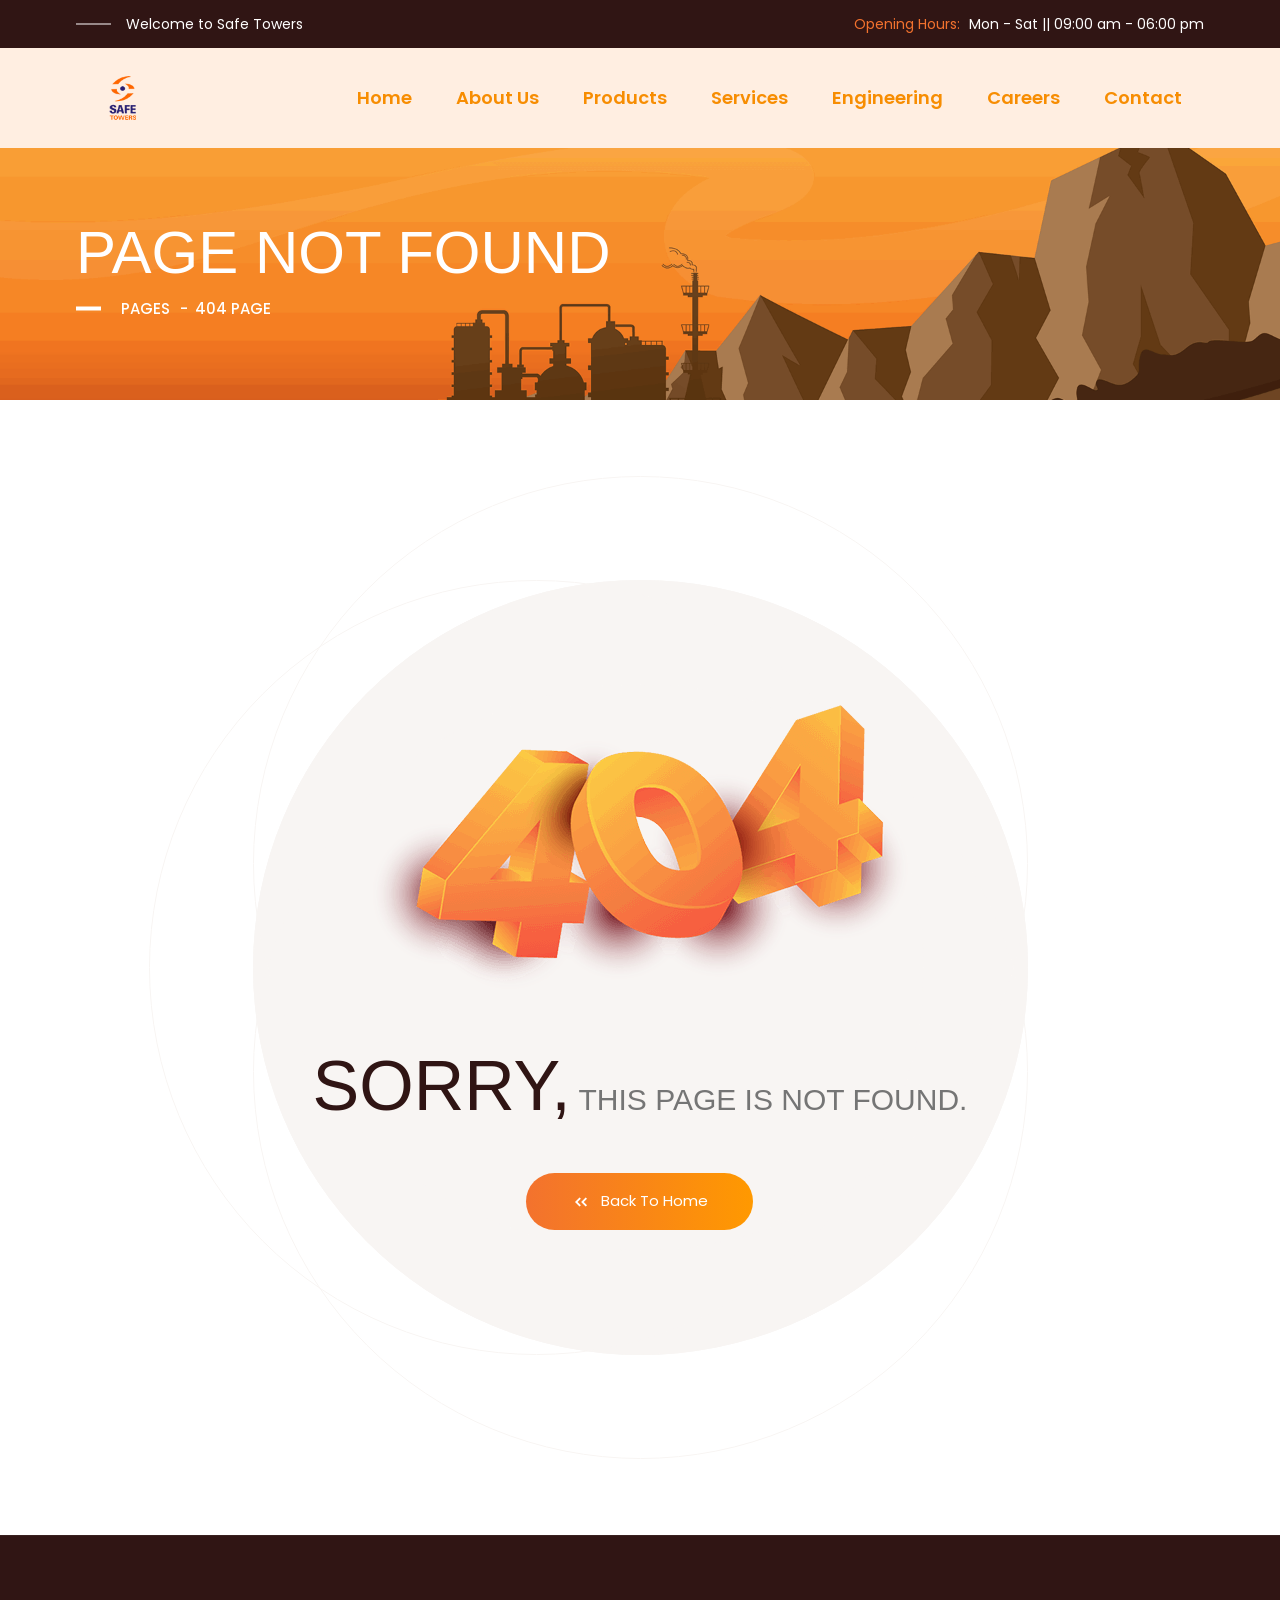
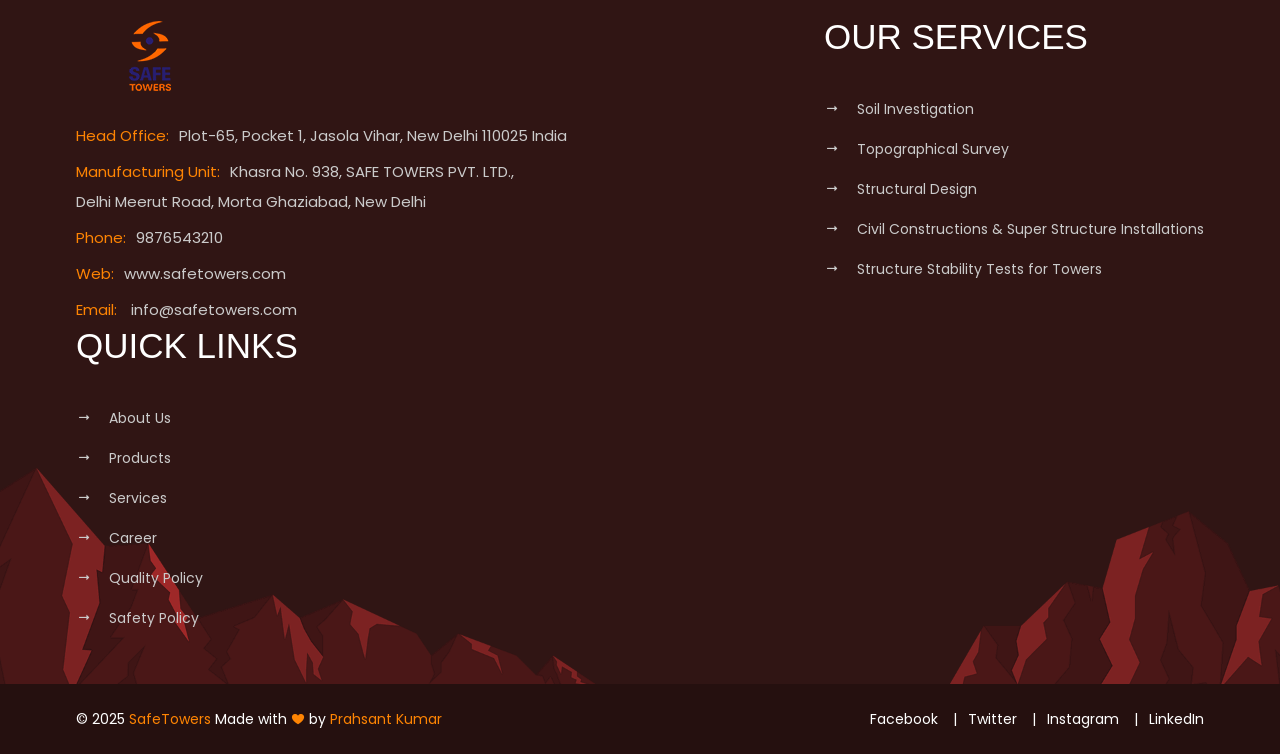
<file: 404-page.html>
<!DOCTYPE html>
<html lang="zxx">


<head>
    <meta charset="UTF-8">
    <meta name="viewport" content="width=device-width, initial-scale=1.0">
    <meta http-equiv="X-UA-Compatible" content="ie=edge">
    <title> Welcome to Safe Towers </title>

    <!-- ::::::::::::::Favicon icon::::::::::::::-->
    <link rel="shortcut icon" href="assets/images/safefav.png" type="image/png">

    <!-- Plugin CSS -->
    <link rel="stylesheet" href="assets/css/vendor/icofont.min.css">
    <link rel="stylesheet" href="assets/css/plugins/swiper-bundle.min.css">
    <link rel="stylesheet" href="assets/css/plugins/animate.css">
    <link rel="stylesheet" href="assets/css/plugins/nice-select.css">
    <link rel="stylesheet" href="assets/css/plugins/venobox.min.css">
    <link rel="stylesheet" href="assets/css/plugins/aos.min.css">
    <link rel="stylesheet" href="assets/css/style.css">
</head>

<body>

    <main class="main-wrapper">

        <!-- .....:::::: Start Header Section :::::.... -->
        <header class="header-section d-none d-lg-block">

            <!-- Start Header Top -->
            <div class="header-top">
                <div class="container">
                    <div class="row justify-content-between align-items-center">
                        <div class="col-auto">
                            <!-- Start Header Top Left  -->
                            <div class="header-top-left">
                                <p>Welcome to Safe Towers </p>
                            </div>
                            <!-- End Header Top Left  -->
                        </div>
                        <div class="col-auto">
                            <!-- Start Header Top Right  -->
                            <div class="header-top-right">
                                <p> <span class="text">Opening Hours: </span> <span>Mon - Sat </span> || <span>09:00 am
                                        - 06:00 pm</span></p>
                            </div>
                            <!-- End Header Top Right  -->
                        </div>
                    </div>
                </div>
            </div>
            <!-- End Header Top -->

            <!-- Start Header Bottom -->
            <div class="header-bottom sticky-header">
                <div class="container">
                    <div class="row justify-content-between align-items-center">
                        <div class="col-auto">
                            <!-- Start Header Logo -->
                            <div class="logo"><a href="index.html"><img src="assets/images/logo/safelogo.png" alt=""></a>
                            </div>
                            <!-- End Header Logo -->
                        </div>
                        <div class="col-auto">
                            <!-- Start Header Logo -->
                            <ul class="header-nav">
                                <li><a href="index.html">Home</a></li>
                                <li><a href="about.html">About Us</a></li>
                                <li><a href="project-list.html">Products</a></li>
                                <li><a href="service-list.html">Services</a></li>
                                <li><a href="service-list.html">Engineering</a></li>
                                <li><a href="service-list.html">Careers</a></li>
                                <li><a href="contact.html">Contact</a></li>
                            </ul>
                            <!-- End Header Logo -->
                            <div class="col-auto">
                                
                            </div>
                        </div>
                    </div>
                </div>
            </div>
            <!-- End Header Bottom -->
        </header>
        <!-- .....:::::: End Header Section :::::.... -->

        <!-- .....:::::: Start Mobile Header Section :::::.... -->
        <div class="mobile-header d-block d-lg-none">
            <div class="container">
                <div class="row align-items-center justify-content-between">
                    <div class="col">
                        <div class="mobile-logo">
                        <a href="index.html"><img src="assets/images/logo/safelogo.png" height="70px" alt=""></a>
                        </div>
                    </div>
                    <div class="col">
                        <div class="mobile-action-link text-end">
                        <a href="#mobile-menu-offcanvas" class="offcanvas-toggle offside-menu"><i class="icofont-navigation-menu"></i></a>
                        </div>
                    </div>
                </div>
            </div>
        </div>
        <!-- .....:::::: Start MobileHeader Section :::::.... -->

        <!--  Start Offcanvas Mobile Menu Section -->
        <div id="mobile-menu-offcanvas" class="offcanvas offcanvas-rightside offcanvas-mobile-menu-section">
            <!-- Start Offcanvas Header -->
            <div class="offcanvas-header text-end">
                <button class="offcanvas-close"><i class="icofont-close-line"></i></button>
            </div> <!-- End Offcanvas Header -->
            <!-- Start Offcanvas Mobile Menu Wrapper -->
            <div class="offcanvas-mobile-menu-wrapper">
                <!-- Start Mobile Menu  -->
                <div class="mobile-menu-bottom">
                    <!-- Start Mobile Menu Nav -->
                    <div class="offcanvas-menu">
                        <ul>
                            <li><a href="index.html">Home</a></li>
                            <li><a href="about.html">About Us</a></li>
                            <li><a href="project-list.html">Products</a></li>
                            <li><a href="service-list.html">Services</a></li>
                            <li><a href="service-list.html">Engineering</a></li>
                            <li><a href="service-list.html">Careers</a></li>
                            <li><a href="contact.html">Contact</a></li>
                        </ul>
                    </div> <!-- End Mobile Menu Nav -->
                </div> <!-- End Mobile Menu -->

                <!-- Start Mobile contact Info -->
                <div class="mobile-contact-info text-center">
                    <ul class="social-link social-link-white">
                        <li><a target="_blank" href="#"><i class="icofont-facebook"></i></a>
                        </li>
                        <li><a target="_blank" href="#"><i class="icofont-twitter"></i></a>
                        </li>
                        <li><a target="_blank" href="#"><i class="icofont-skype"></i></a></li>
                    </ul>
                </div>
                <!-- End Mobile contact Info -->

            </div> <!-- End Offcanvas Mobile Menu Wrapper -->
        </div>
        <!-- ...:::: End Offcanvas Mobile Menu Section:::... -->

        <!-- Offcanvas Overlay -->
        <div class="offcanvas-overlay"></div>

        <!-- .....:::::: Start Breadcrumb Section :::::.... -->
        <div class="breadcrumb-section">
            <div class="breadcrumb-wrapper">
                <div class="image"><img src="assets/images/background/breadcrumb.png" alt=""></div>
                <div class="container">
                    <div class="row">
                        <div class="col-12">
                            <div class="content">
                                <h2 class="title">Page Not found</h2>
                                <ol class="breadcrumb-link">
                                    <li><a href="index.html">Pages</a></li>
                                    <li class="active" aria-current="page">404 Page</li>
                                </ol>
                            </div>
                        </div>
                    </div>
                </div>            
            </div>
        </div>
        <!-- .....:::::: End Breadcrumb Section :::::.... -->

         <!-- .....:::::: Start 404 Section :::::.... -->
         <div class="404-section section-inner-gap">
             <div class="error-404-section-wrapper">
                <div class="container">
                    <div class="row">
                        <div class="col-xl-12 p-tb-100">
                            <div class="error-404-box">
                                <div class="image"><img src="assets/images/background/404.png" alt=""></div>
                                <div class="content">
                                    <h2 class="title">Sorry,<span> this page is not found.</span></h2>
                                    <a href="index.html" class="btn btn-lg btn-primary icon-space-right"><i class="icofont-double-left"></i>Back To Home</a>
                                </div>
    
                                <ul class="error-404-box-border-animate d-none d-lg-block">
                                    <li></li>
                                    <li></li>
                                    <li></li>
                                    <li></li>
                                </ul>
                            </div>
                        </div>
                    </div>
                </div>
             </div>
            
         </div>
         <!-- .....:::::: End 404 Section :::::.... -->

        <!-- .....:::::: Start Footer Section :::::.... -->
        <footer class="footer-section footer-bg">
            <!-- Start Footer Top -->
            <div class="footer-top">
                
                <div class="bg-color-bold-red"></div>
            </div>
            <!-- Start Footer Top -->

            <!-- Start Footer Center -->
            <div class="footer-center section-top-space">
                <div class="container">
                    <div class="row justify-content-xl-between">
                        
                        <div class="col-xl-auto col-md-6 col-12">
                            <!-- Start Footer Logo -->
                        <a href="index.html" class="logo">
                            <img class="img-fluid" src="assets/images/logo/safelogo.png" alt="">
                        </a>
                        <!-- End Footer Logo -->
                            <div class="footer-widget-single-item">

                                <ul class="footer-about mt-5">
                                    <li>
                                        <div class="text"><span class="text-marker">Head Office:</span>Plot-65, Pocket 1, Jasola Vihar, New Delhi 110025 India</div>
                                    </li>
                                    <li>
                                        <div class="text"><span class="text-marker">Manufacturing Unit:</span>Khasra No. 938, SAFE TOWERS PVT. LTD., <br>Delhi Meerut Road, Morta Ghaziabad, New Delhi</div>
                                    </li>
                                    <li>
                                        <div class="text"><span class="text-marker">Phone:</span><a href="tel:9876543210">9876543210</a></div>
                                    </li>
                                    <li>
                                        <div class="text"><span class="text-marker">Web:</span><a href="https://www.safetowers.com/">www.safetowers.com</a></div>
                                    </li>
                                    <li>
                                        <div class="text"><span class="text-marker">Email:</span> <a href="mailto:demo@example.com">info@safetowers.com</a> </div>
                                    </li>
                                </ul>
                            </div>
                        </div>
                        
                        <div class="col-xl-auto col-md-6 col-12">
                            <div class="footer-widget-single-item">
                                <h3 class="title">OUR SERVICES</h3>
                                <ul class="footer-nav">
                                    <li><a href="#">Soil Investigation</a></li>
                                    <li><a href="#">Topographical Survey</a></li>
                                    <li><a href="#">Structural Design</a></li>
                                    <li><a href="#">Civil Constructions & Super Structure Installations</a></li>
                                    <li><a href="#">Structure Stability Tests for Towers</a></li>
                                </ul>
                            </div>
                        </div>
                        <div class="col-xl-auto col-md-6 col-12">
                            <div class="footer-widget-single-item">
                                <h3 class="title">QUICK LINKS</h3>
                                <ul class="footer-nav">
                                    <li><a href="about.html">About Us</a></li>
                                    <li><a href="project-list.html">Products</a></li>
                                    <li><a href="service-list.html">Services</a></li>
                                    <li><a href="career.html">Career</a></li>
                                    <li><a href="#">Quality Policy</a></li>
                                    <li><a href="#">Safety Policy</a></li>
                                </ul>
                            </div>
                        </div>
                    </div>
                </div>
            </div>
            <!-- Start Footer Center -->

            <!-- Start Footer Bottom -->
            <div class="footer-bottom ">
                <div class="container">
                    <div class="row justify-content-md-between justify-content-center align-items-center flex-column-reverse flex-md-row">
                        <div class="col-auto">
                            <div class="footer-bottom-left">
                                <div class="footer-copyright">
                                    <p class="copyright-text">&copy; 2025 <a href="index.html">SafeTowers</a> Made with <i class="icofont-heart"></i> by <a href="#" target="_blank">Prahsant Kumar</a> </p>
                                </div>
                            </div>
                        </div>
                        <div class="col-auto">
                            <div class="footer-bottom-right">
                                <ul class="footer-soacial">
                                    <li><a href="https://www.example.com/" target="_blank">Facebook</a></li>
                                    <li><a href="https://www.example.com/" target="_blank">Twitter</a></li>
                                    <li><a href="https://www.example.com/" target="_blank">Instagram</a></li>
                                    <li><a href="https://www.example.com/" target="_blank">LinkedIn</a></li>
                                </ul>
                            </div>
                        </div>
                    </div>
                </div>
            </div>
            <!-- Start Footer Bottom -->
        </footer>
        <!-- .....:::::: End Footer Section :::::.... -->

    </main>

    <!-- material-scrolltop button -->
    <button class="material-scrolltop" type="button"></button>


    <!-- ::::::::::::::All JS Files here :::::::::::::: -->
    <script src="assets/js/vendor/modernizr-3.11.2.min.js"></script>
    <script src="assets/js/vendor/jquery-3.6.0.min.js"></script>
    <script src="assets/js/vendor/jquery-migrate-3.3.0.min.js"></script>
    <script src="assets/js/vendor/bootstrap.min.js"></script>
    <script src="assets/js/vendor/jquery-ui.min.js"></script>

    <!--Plugins JS-->
    <script src="assets/js/plugins/swiper-bundle.min.js"></script>
    <script src="assets/js/plugins/material-scrolltop.js"></script>
    <script src="assets/js/plugins/jquery.nice-select.min.js"></script>
    <script src="assets/js/plugins/images-loaded.min.js"></script>
    <script src="assets/js/plugins/isotope.pkgd.min.js"></script>
    <script src="assets/js/plugins/venobox.min.js"></script>
    <script src="assets/js/plugins/aos.min.js"></script>
    <script src="assets/js/plugins/parallax.js"></script>
    <script src="assets/js/plugins/ajax-mail.js"></script>
    <script src="assets/js/plugins/waypoint.js"></script>
    <script src="assets/js/plugins/counter.js"></script>
    <script src="assets/js/main.js"></script>

</body>


</html>
</file>
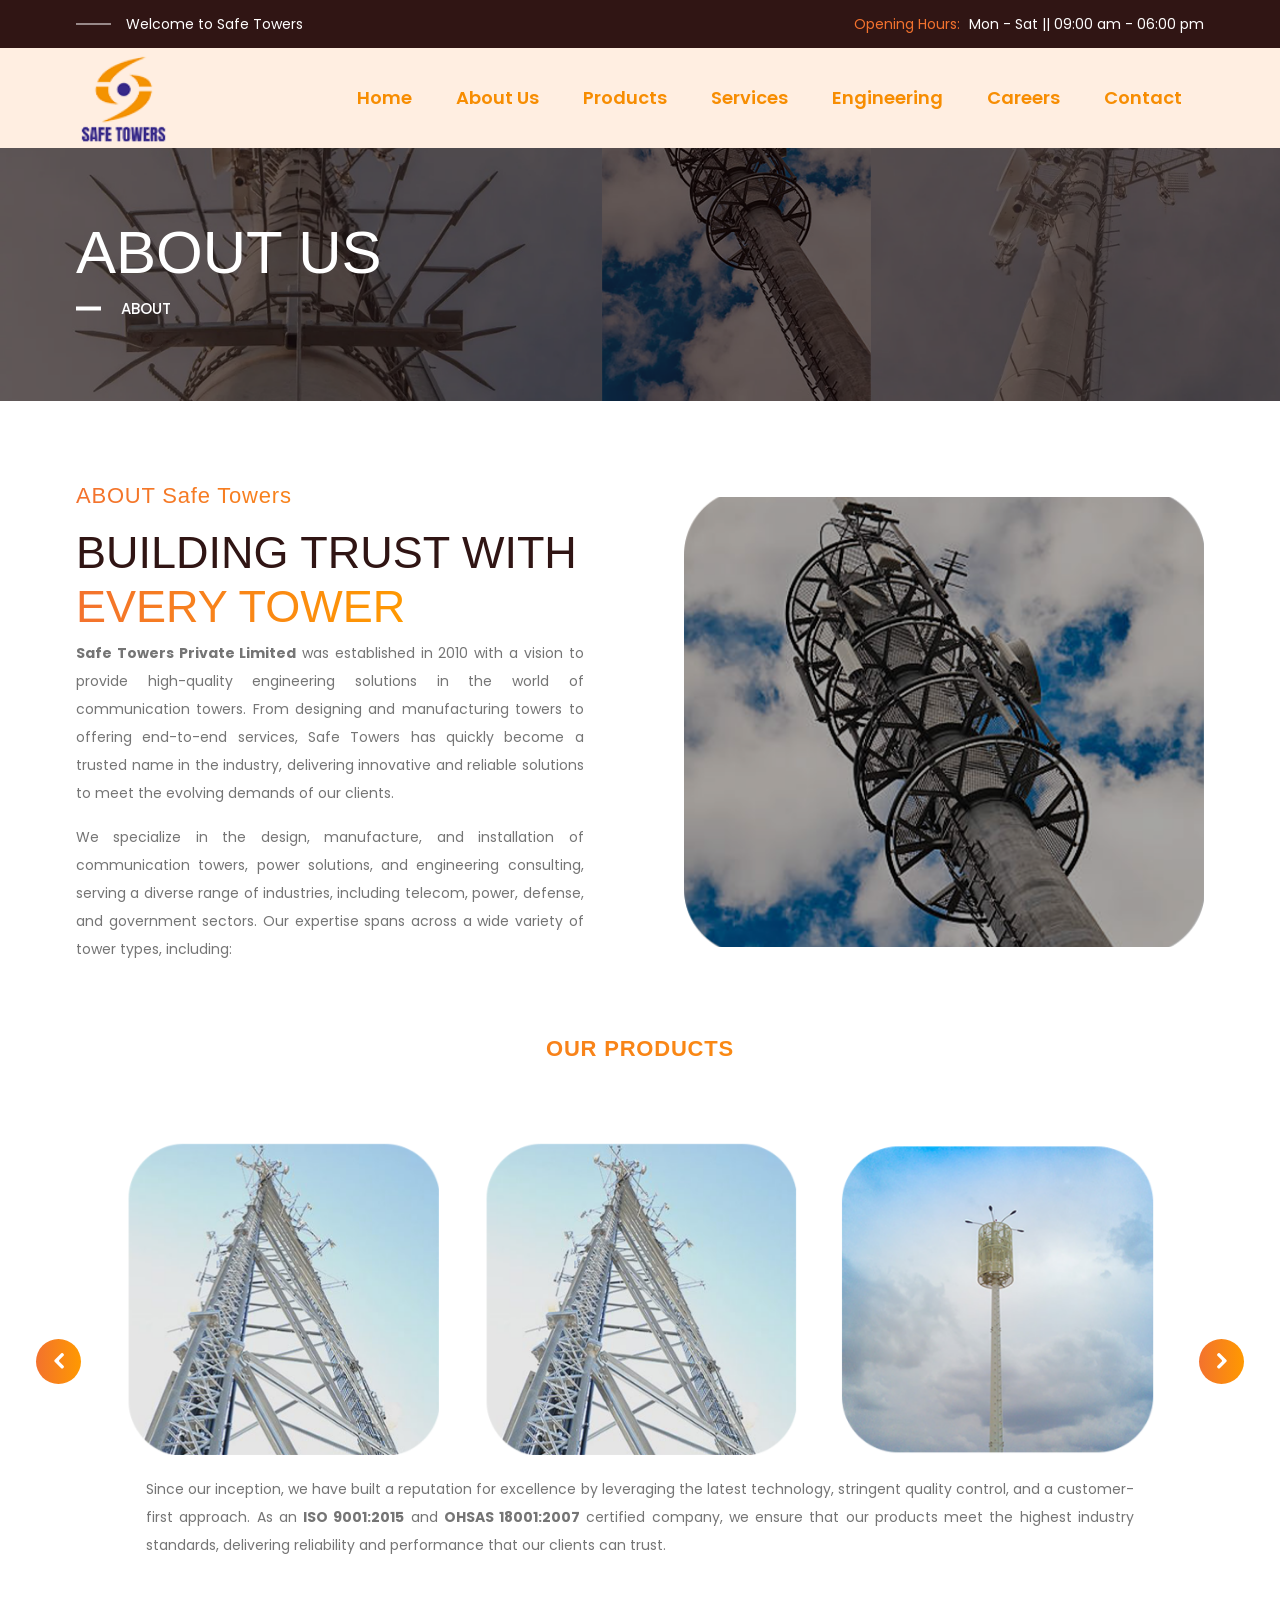
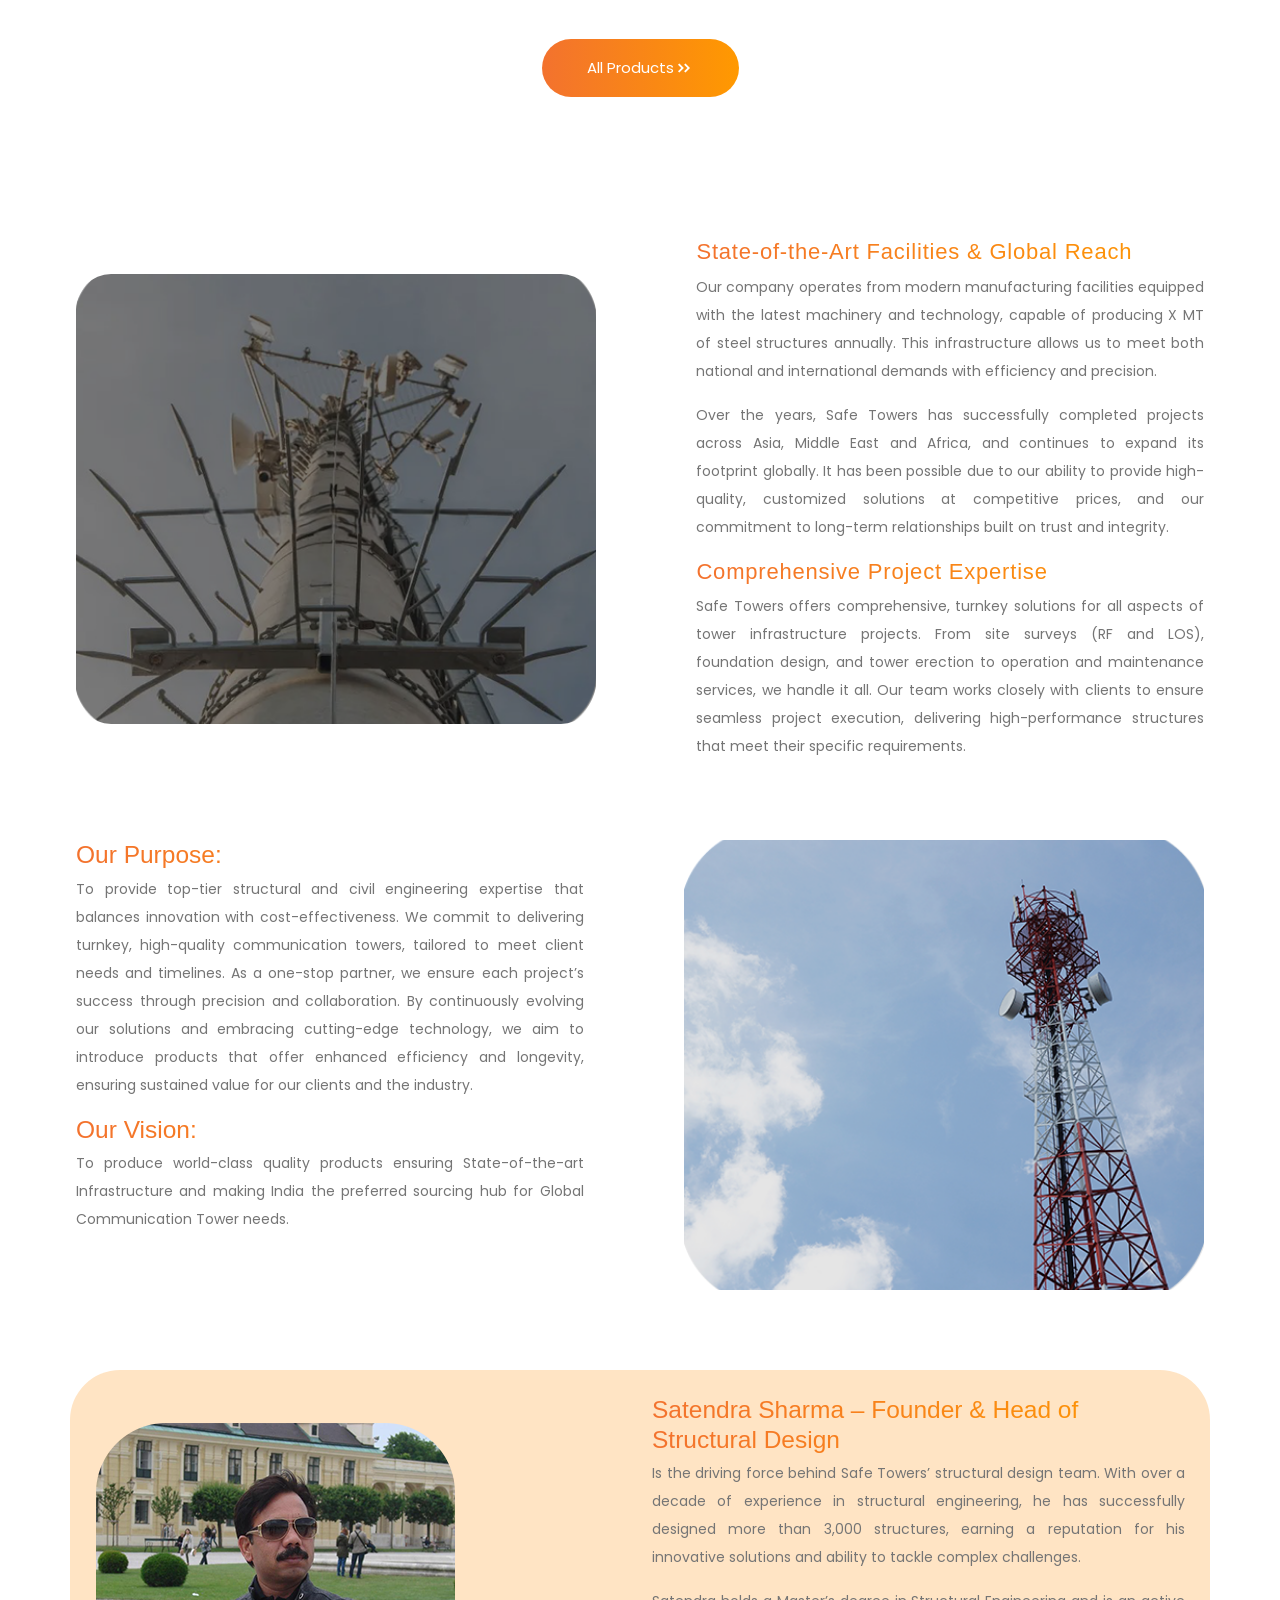
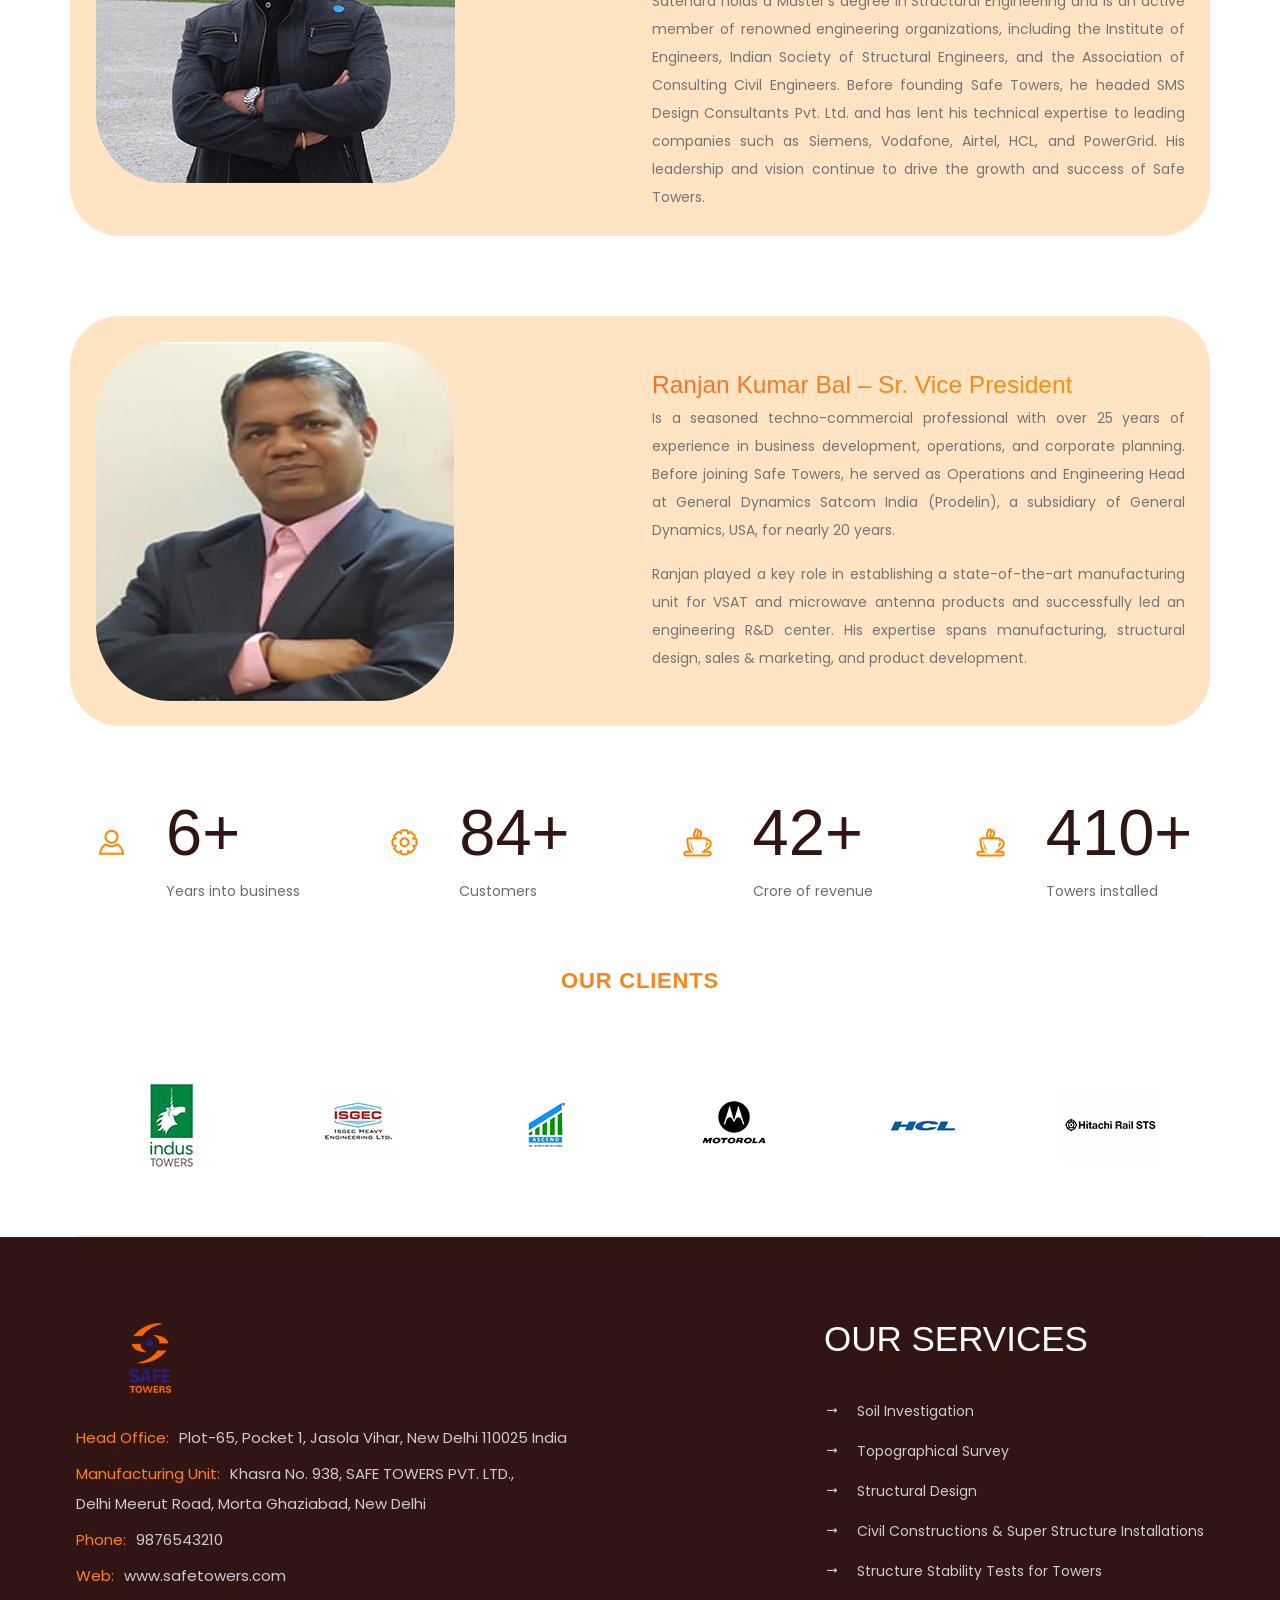
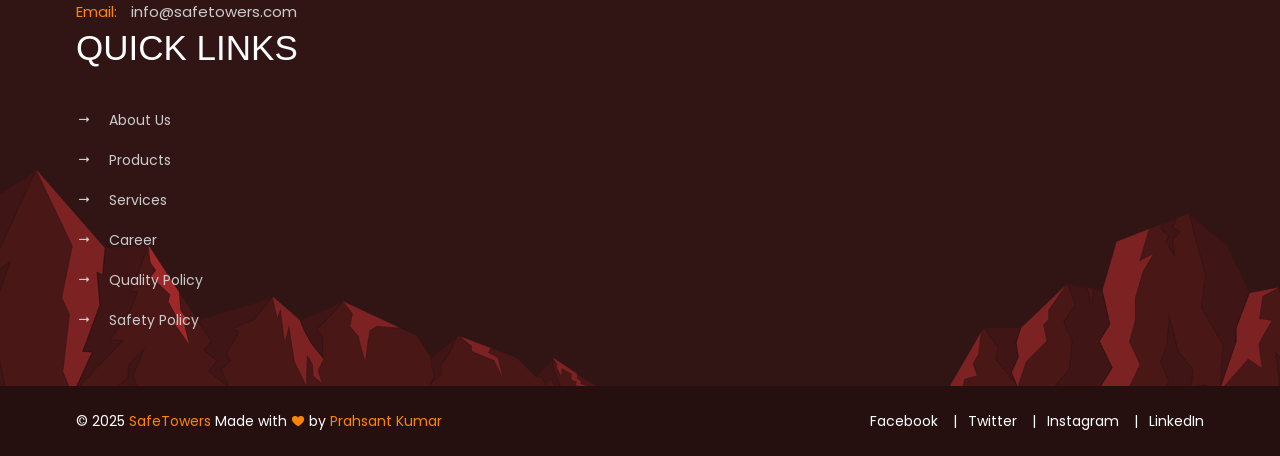
<file: about.html>
<!DOCTYPE html>
<html>


<head>
    <meta charset="UTF-8">
    <meta name="viewport" content="width=device-width, initial-scale=1.0">
    <meta http-equiv="X-UA-Compatible" content="ie=edge">
    <title> About Us | Safe Towers </title>

    <!-- ::::::::::::::Favicon icon::::::::::::::-->
    <link rel="shortcut icon" href="assets/images/safefav.png" type="image/png">

    <!-- Plugin CSS -->
    <link rel="stylesheet" href="assets/css/vendor/icofont.min.css">
    <link rel="stylesheet" href="assets/css/plugins/swiper-bundle.min.css">
    <link rel="stylesheet" href="assets/css/plugins/animate.css">
    <link rel="stylesheet" href="assets/css/plugins/nice-select.css">
    <link rel="stylesheet" href="assets/css/plugins/venobox.min.css">
    <link rel="stylesheet" href="assets/css/plugins/aos.min.css">
    <link rel="stylesheet" href="assets/css/style.css">
</head>

<body>

    <main class="main-wrapper">

        <!-- .....:::::: Start Header Section :::::.... -->
        <header class="header-section d-none d-lg-block">

            <!-- Start Header Top -->
            <div class="header-top">
                <div class="container">
                    <div class="row justify-content-between align-items-center">
                        <div class="col-auto">
                            <!-- Start Header Top Left  -->
                            <div class="header-top-left">
                                <p>Welcome to Safe Towers </p>
                            </div>
                            <!-- End Header Top Left  -->
                        </div>
                        <div class="col-auto">
                            <!-- Start Header Top Right  -->
                            <div class="header-top-right">
                                <p> <span class="text">Opening Hours: </span> <span>Mon - Sat </span> || <span>09:00 am
                                        - 06:00 pm</span></p>
                            </div>
                            <!-- End Header Top Right  -->
                        </div>
                    </div>
                </div>
            </div>
            <!-- End Header Top -->

            <!-- Start Header Bottom -->
            <div class="header-bottom sticky-header">
                <div class="container">
                    <div class="row justify-content-between align-items-center">
                        <div class="col-auto">
                            <!-- Start Header Logo -->
                            <div class="logo"><a href="index.html"><img src="assets/images/logo/safnlogo2.png" alt=""></a>
                            </div>
                            <!-- End Header Logo -->
                        </div>
                        <div class="col-auto">
                            <!-- Start Header Logo -->
                            <ul class="header-nav">
                                <li><a href="index.html">Home</a></li>
                                <li><a href="about.html">About Us</a></li>
                                <li><a href="project-list.html">Products</a></li>
                                <li><a href="service-list.html">Services</a></li>
                                <li><a href="engineering.html">Engineering</a></li>
                                <li><a href="service-list.html">Careers</a></li>
                                <li><a href="contact.html">Contact</a></li>
                            </ul>
                            <!-- End Header Logo -->
                            <div class="col-auto">
                                
                            </div>
                        </div>
                    </div>
                </div>
            </div>
            <!-- End Header Bottom -->
        </header>
        <!-- .....:::::: End Header Section :::::.... -->

        <!-- .....:::::: Start Mobile Header Section :::::.... -->
        <div class="mobile-header d-block d-lg-none">
            <div class="container">
                <div class="row align-items-center justify-content-between">
                    <div class="col">
                        <div class="mobile-logo">
                        <a href="index.html"><img src="assets/images/logo/safelogo.png" height="70px" alt=""></a>
                        </div>
                    </div>
                    <div class="col">
                        <div class="mobile-action-link text-end">
                        <a href="#mobile-menu-offcanvas" class="offcanvas-toggle offside-menu"><i class="icofont-navigation-menu"></i></a>
                        </div>
                    </div>
                </div>
            </div>
        </div>
        <!-- .....:::::: Start MobileHeader Section :::::.... -->

        <!--  Start Offcanvas Mobile Menu Section -->
        <div id="mobile-menu-offcanvas" class="offcanvas offcanvas-rightside offcanvas-mobile-menu-section">
            <!-- Start Offcanvas Header -->
            <div class="offcanvas-header text-end">
                <button class="offcanvas-close"><i class="icofont-close-line"></i></button>
            </div> <!-- End Offcanvas Header -->
            <!-- Start Offcanvas Mobile Menu Wrapper -->
            <div class="offcanvas-mobile-menu-wrapper">
                <!-- Start Mobile Menu  -->
                <div class="mobile-menu-bottom">
                    <!-- Start Mobile Menu Nav -->
                    <div class="offcanvas-menu">
                        <ul>
                            <li><a href="index.html">Home</a></li>
                            <li><a href="about.html">About Us</a></li>
                            <li><a href="project-list.html">Products</a></li>
                            <li><a href="service-list.html">Services</a></li>
                            <li><a href="service-list.html">Engineering</a></li>
                            <li><a href="service-list.html">Careers</a></li>
                            <li><a href="contact.html">Contact</a></li>
                        </ul>
                    </div> <!-- End Mobile Menu Nav -->
                </div> <!-- End Mobile Menu -->

                <!-- Start Mobile contact Info -->
                <div class="mobile-contact-info text-center">
                    <ul class="social-link social-link-white">
                        <li><a target="_blank" href="#"><i class="icofont-facebook"></i></a>
                        </li>
                        <li><a target="_blank" href="#"><i class="icofont-twitter"></i></a>
                        </li>
                        <li><a target="_blank" href="#"><i class="icofont-skype"></i></a></li>
                    </ul>
                </div>
                <!-- End Mobile contact Info -->

            </div> <!-- End Offcanvas Mobile Menu Wrapper -->
        </div>
        <!-- ...:::: End Offcanvas Mobile Menu Section:::... -->

        <!-- Offcanvas Overlay -->
        <div class="offcanvas-overlay text-center">
            <div class="offcanvas-mobile-menu-wrapper">
                <!-- Start Mobile Menu  -->
                <div class="mobile-menu-bottom">
                    <!-- Start Mobile Menu Nav -->
                    <div class="offcanvas-menu">
                        <ul>
                            <li><a href="index.html">Home</a></li>
                            <li><a href="about.html">About Us</a></li>
                            <li><a href="project-list.html">Products</a></li>
                            <li><a href="service-list.html">Services</a></li>
                            <li><a href="service-list.html">Engineering</a></li>
                            <li><a href="service-list.html">Careers</a></li>
                            <li><a href="contact.html">Contact</a></li>
                        </ul>
                    </div> <!-- End Mobile Menu Nav -->
                </div> <!-- End Mobile Menu -->

                <!-- Start Mobile contact Info -->
                <div class="mobile-contact-info text-center">
                    <ul class="social-link social-link-white">
                        <li><a target="_blank" href="#"><i class="icofont-facebook"></i></a>
                        </li>
                        <li><a target="_blank" href="#"><i class="icofont-twitter"></i></a>
                        </li>
                        <li><a target="_blank" href="#"><i class="icofont-skype"></i></a></li>
                    </ul>
                </div>
                <!-- End Mobile contact Info -->

            </div> <!-- End Offcanvas Mobile Menu Wrapper -->
        </div>

        <!-- .....:::::: Start Breadcrumb Section :::::.... -->
        <div class="breadcrumb-section">
            <div class="breadcrumb-wrapper">
                <div class="image"><img src="assets/images/background/abtban.png" alt=""></div>
                <div class="container">
                    <div class="row">
                        <div class="col-12">
                            <div class="content">
                                <h2 class="title">About Us</h2>
                                <ol class="breadcrumb-link">
                                    <li class="active" aria-current="page">About</li>
                                </ol>
                            </div>
                        </div>
                    </div>
                </div>            
            </div>
        </div>
        <!-- .....:::::: End Breadcrumb Section :::::.... -->

         <!-- .....:::::: Start About Section :::::.... -->
         <div class="about-section section-top-space">
            <div class="container">
                <div class="row">
                    <div class="col-12">
                        <div class="about-wrapper about-wrapper-1">
                            <div class="content">
                                <h4 class="title-tag text-gradient">ABOUT Safe Towers</h4>
                                <h2 class="title">Building Trust with <span class="text-gradient">Every Tower</span></h2>
                                

                                <p><strong>Safe Towers Private Limited</strong>  was established in 2010 with a vision to provide high-quality engineering solutions in the world of communication towers. From designing and manufacturing towers to offering end-to-end services, Safe Towers has quickly become a trusted name in the industry, delivering innovative and reliable solutions to meet the evolving demands of our clients.</p>

                                <p>We specialize in the design, manufacture, and installation of communication towers, power solutions, and engineering consulting, serving a diverse range of industries, including telecom, power, defense, and government sectors. Our expertise spans across a wide variety of tower types, including:</p>
                            </div>
                            <div class="image"><img src="assets/images/about/btwe.png" alt=""></div>
                        </div>
                        
                    </div>
                </div>
            </div>
         </div>
         <!-- .....:::::: End About Section :::::.... -->

         <!-- .....:::::: Start Product Display Section :::::.... -->
        <div class="project-display-section section-top-space section-fluid">
            <div class="container-fluid">
                <div class="row">
                    <div class="col-12">
                        <!-- Start Section Content -->
                        <div class="section-content section-content-space text-center">
                            <h4 class="title-tag text-gradient">OUR Products</h4>
                        </div>
                        <!-- End Section Content -->
                    </div>
                </div>
                <div class="project-display-wrapper pos-relative">
                    <div class="row">
                        <div class="col-12">
                            <div class="default-slider default-arrow">
                                <!-- Slider main container -->
                                <div class="swiper-container ">
                                    <!-- Additional required wrapper -->
                                    <div class="swiper-wrapper">
                                        <!-- Slides -->
                                         <!-- Start Project Display Single Item  -->
                                        <div class="default-slider-item project-display-single-item swiper-slide">
                                            <div class="image">
                                                <img src="assets/images/project/sstt2.png" alt="">
                                            </div>
                                            <div class="content">
                                                <h3 class="title">Angular Towers </h3>
                                                <span class="catagory">Towers & Poles</span>
                                                <a href="project-details.html"><img class="img-fluid"
                                                        src="assets/images/icons/right-arrow.png" alt=""></a>
                                            </div>
                                        </div>
                                        <!-- End Project Display Single Item  -->
                                        <!-- Start Project Display Single Item  -->
                                        <div class="default-slider-item project-display-single-item swiper-slide">
                                            <div class="image">
                                                <img src="assets/images/project/sstt2.png" alt="">
                                            </div>
                                            <div class="content">
                                                <h3 class="title">Lattice Towers </h3>
                                                <span class="catagory">Towers & Poles</span>
                                                <a href="project-details.html"><img class="img-fluid"
                                                        src="assets/images/icons/right-arrow.png" alt=""></a>
                                            </div>
                                        </div>
                                        <!-- End Project Display Single Item  -->
                                        <!-- Start Project Display Single Item  -->
                                        <div class="default-slider-item project-display-single-item swiper-slide">
                                            <div class="image">
                                                <img src="assets/images/project/camuflage2.jpg" alt="">
                                            </div>
                                            <div class="content">
                                                <h3 class="title">Camouflage Towers </h3>
                                                <span class="catagory">Towers & Poles</span>
                                                <a href="project-details.html"><img class="img-fluid"
                                                        src="assets/images/icons/right-arrow.png" alt=""></a>
                                            </div>
                                        </div>
                                        <!-- End Project Display Single Item  -->
                                        <!-- Start Project Display Single Item  -->
                                        <div class="default-slider-item project-display-single-item swiper-slide">
                                            <div class="image">
                                                <img src="assets/images/project/camuflage2.jpg" alt="">
                                            </div>
                                            <div class="content">
                                                <h3 class="title">Ground Base Monopoles  </h3>
                                                <span class="catagory">Towers & Poles</span>
                                                <a href="project-details.html"><img class="img-fluid"
                                                        src="assets/images/icons/right-arrow.png" alt=""></a>
                                            </div>
                                        </div>
                                        <!-- End Project Display Single Item  -->
                                        <!-- Start Project Display Single Item  -->
                                        <div class="default-slider-item project-display-single-item swiper-slide">
                                            <div class="image">
                                                <img src="assets/images/project/cellonwheel.jpg" alt="">
                                            </div>
                                            <div class="content">
                                                <h3 class="title">Roof Top Poles</h3>
                                                <span class="catagory">Towers & Poles</span>
                                                <a href="project-details.html"><img class="img-fluid"
                                                        src="assets/images/icons/right-arrow.png" alt=""></a>
                                            </div>
                                        </div>
                                        <!-- End Project Display Single Item  -->
                                        <!-- Start Project Display Single Item  -->
                                        <div class="default-slider-item project-display-single-item swiper-slide">
                                            <div class="image">
                                                <img src="assets/images/project/streetlightt.png" alt="">
                                            </div>
                                            <div class="content">
                                                <h3 class="title">Non-Penetrating Poles </h3>
                                                <span class="catagory">Towers & Poles</span>
                                                <a href="project-details.html"><img class="img-fluid"
                                                        src="assets/images/icons/right-arrow.png" alt=""></a>
                                            </div>
                                        </div>
                                        <!-- End Project Display Single Item  --> 
                                        <!-- Start Project Display Single Item  -->
                                        <div class="default-slider-item project-display-single-item swiper-slide">
                                            <div class="image">
                                                <img src="assets/images/project/signtowerr.png" alt="">
                                            </div>
                                            <div class="content">
                                                <h3 class="title">Media Signage Boards </h3>
                                                <span class="catagory">Towers & Poles</span>
                                                <a href="project-details.html"><img class="img-fluid"
                                                        src="assets/images/icons/right-arrow.png" alt=""></a>
                                            </div>
                                        </div>
                                        <!-- End Project Display Single Item  --> 
                                    </div>

                                </div>
                                <!-- If we need navigation buttons -->
                                <div class="swiper-button-prev"></div>
                                <div class="swiper-button-next"></div>
                            </div>
                            <p class="p-4">Since our inception, we have built a reputation for excellence by leveraging the latest technology, stringent quality control, and a customer-first approach. As an <strong> ISO 9001:2015</strong> and <strong>OHSAS 18001:2007</strong> certified company, we ensure that our products meet the highest industry standards, delivering reliability and performance that our clients can trust.</p>
                        </div>
                    </div>
                </div>

                <div class="col text-center p-tb-70">
                    <a href="project-list.html" class="btn btn-lg btn-primary">All Products<i
                            class="icofont-double-right icon-space-left"></i></a>
                </div>
            </div>
        </div>
        <!-- .....:::::: End Product Display Section :::::.... -->

        <!-- .....:::::: Start About Section :::::.... -->
        <div class="about-section section-top-space">
            <div class="container">
                <div class="row">
                    <div class="col-12">
                        <div class="about-wrapper about-wrapper-1">
                            <div class="image"><img src="assets/images/about/safgr.png" alt=""></div>
                            <div class="content">
                                <h4 class="title-tag text-gradient">State-of-the-Art Facilities & Global Reach</h4>
                                <p>Our company operates from modern manufacturing facilities equipped with the latest machinery and technology, capable of producing X MT of steel structures annually. This infrastructure allows us to meet both national and international demands with efficiency and precision.</p>
                                <p>Over the years, Safe Towers has successfully completed projects across Asia, Middle East and Africa, and continues to expand its footprint globally. It has been possible due to our ability to provide high-quality, customized solutions at competitive prices, and our commitment to long-term relationships built on trust and integrity.</p>

                                <h4 class="title-tag text-gradient">Comprehensive Project Expertise</h4>
                                <p>Safe Towers offers comprehensive, turnkey solutions for all aspects of tower infrastructure projects. From site surveys (RF and LOS), foundation design, and tower erection to operation and maintenance services, we handle it all. Our team works closely with clients to ensure seamless project execution, delivering high-performance structures that meet their specific requirements.</p>
                            </div>
                        </div>
                        
                    </div>
                </div>
            </div>
         </div>
         <!-- .....:::::: End About Section :::::.... -->

         <!-- .....:::::: Start About Section :::::.... -->
        <div class="about-section section-top-space">
            <div class="container">
                <div class="row">
                    <div class="col-12">
                        <div class="about-wrapper about-wrapper-1">
                            <div class="content">
                                <h3 class="text-gradient">Our Purpose:</h3>
                                <p>To provide top-tier structural and civil engineering expertise that balances innovation with cost-effectiveness. We commit to delivering turnkey, high-quality communication towers, tailored to meet client needs and timelines. As a one-stop partner, we ensure each project’s success through precision and collaboration. By continuously evolving our solutions and embracing cutting-edge technology, we aim to introduce products that offer enhanced efficiency and longevity, ensuring sustained value for our clients and the industry.</p>

                                <h3 class="text-gradient">Our Vision:</h3>
                                <p>To produce world-class quality products ensuring State-of-the-art Infrastructure and making India the preferred sourcing hub for Global Communication Tower needs.</p>
                            </div>
                            <div class="image"><img src="assets/images/about/pv.png" alt=""></div>
                        </div>
                    </div>
                </div>
            </div>
         </div>
         <!-- .....:::::: End About Section :::::.... -->


        <!-- .....:::::: Start About-Display Section :::::.... -->
        <div class="about-display-section section-top-space mb-5">
            <div class="about-display-wrapper">
                <div class="container p-5" style="background-color: bisque; border-radius: 50px;">
                    <div class="row">
                        <!-- Start About Display Inner Content -->
                        <div class="col-12">
                            <div class="row align-items-center">
                                <div class="col-12 col-md-6">
                                    <div class="left">
                                        <img src="assets/images/team/satendra.png" alt="" class="img-fluid">
                                    </div>
                                </div>
                                <div class="col-12 col-md-6 md-mt-5">
                                    <div class="right">
                                        <h3 class="title-tag text-gradient">Satendra Sharma – Founder & Head of Structural Design</h3>
                                        <p>Is the driving force behind Safe Towers’ structural design team. With over a decade of experience in structural engineering, he has successfully designed more than 3,000 structures, earning a reputation for his innovative solutions and ability to tackle complex challenges.</p>
                                        <p>Satendra holds a Master’s degree in Structural Engineering and is an active member of renowned engineering organizations, including the Institute of Engineers, Indian Society of Structural Engineers, and the Association of Consulting Civil Engineers. Before founding Safe Towers, he headed SMS Design Consultants Pvt. Ltd. and has lent his technical expertise to leading companies such as Siemens, Vodafone, Airtel, HCL, and PowerGrid. His leadership and vision continue to drive the growth and success of Safe Towers.</p>
                                    </div>
                                </div>
                            </div>
                        </div>
                        <!-- End About Display Inner Content -->
                    </div>
                </div>
            </div>
        </div>
        <!-- .....:::::: End About-Display Section :::::.... -->

        <!-- .....:::::: Start About-Display Section :::::.... -->
        <div class="about-display-section section-top-space mb-5">
            <div class="about-display-wrapper">
                <div class="container p-5" style="background-color: bisque; border-radius: 50px;">
                    <div class="row">
                        <!-- Start About Display Inner Content -->
                        <div class="col-12">
                            <div class="row align-items-center">
                                <div class="col-12 col-md-6">
                                    <div class="left">
                                        <img src="assets/images/team/ranjan.png" alt="" class="img-fluid">
                                    </div>
                                </div>
                                <div class="col-12 col-md-6 md-mt-5">
                                    <div class="right">
                                        <h3 class="title-tag text-gradient">Ranjan Kumar Bal – Sr. Vice President</h3>
                                        <p>Is a seasoned techno-commercial professional with over 25 years of experience in business development, operations, and corporate planning. Before joining Safe Towers, he served as Operations and Engineering Head at General Dynamics Satcom India (Prodelin), a subsidiary of General Dynamics, USA, for nearly 20 years.</p>
                                        <p>Ranjan played a key role in establishing a state-of-the-art manufacturing unit for VSAT and microwave antenna products and successfully led an engineering R&D center. His expertise spans manufacturing, structural design, sales & marketing, and product development.</p>
                                    </div>
                                </div>
                            </div>
                        </div>
                        <!-- End About Display Inner Content -->
                    </div>
                </div>
            </div>
        </div>
        <!-- .....:::::: End About-Display Section :::::.... -->


        <!-- .....:::::: Start Counter Display Section :::::.... -->
        <div class="counter-display-section section-top-space mb-5">
            <div class="container">
                <div class="counter-wrapper">
                    <!-- Start Counter Single Item -->
                    <div class="counter-single-item">
                        <div class="icon">
                            <img src="assets/images/icons/sm-user-icon.png" alt="">
                        </div>
                        <div class="content">
                            <h2 class="number"><span class="counter">15</span>+</h2>
                            <span class="text">Years into business</span>
                        </div>
                    </div>
                    <!-- End Counter Single Item -->
                    <!-- Start Counter Single Item -->
                    <div class="counter-single-item">
                        <div class="icon">
                            <img src="assets/images/icons/sm-gear-icon.png" alt="">
                        </div>
                        <div class="content">
                            <h2 class="number"><span class="counter">200</span>+</h2>
                            <span class="text">Customers</span>
                        </div>
                    </div>
                    <!-- End Counter Single Item -->
                    <!-- Start Counter Single Item -->
                    <div class="counter-single-item">
                        <div class="icon">
                            <img src="assets/images/icons/sm-coffee-icon.png" alt="">
                        </div>
                        <div class="content">
                            <h2 class="number"><span class="counter">100</span>+</h2>
                            <span class="text">Crore of revenue</span>
                        </div>
                    </div>
                    <!-- End Counter Single Item -->
                    <!-- Start Counter Single Item -->
                    <div class="counter-single-item">
                        <div class="icon">
                            <img src="assets/images/icons/sm-coffee-icon.png" alt="">
                        </div>
                        <div class="content">
                            <h2 class="number"><span class="counter">1000</span>+</h2>
                            <span class="text">Towers installed</span>
                        </div>
                    </div>
                    <!-- End Counter Single Item -->

                    <!--  Colum Separator -->
                    <div class="separator"></div>
                    <div class="separator"></div>
                </div>
            </div>
        </div>
        <!-- .....:::::: End Counter Display Section :::::.... -->

        <!-- .....:::::: Start Client Logo Display Section :::::.... -->
        <div class="client-logo-display-section section-top-space" style="margin-top: 120px !important;">
            <div class="client-logo-display-wrapper ">
                <div class="container">
                    <div class="row">
                        <div class="col-12">
                            <div class="section-content section-content-space text-center">
                                <h4 class="title-tag text-gradient">OUR Clients</h4>
                            </div>
                            <div class="client-logo-slider border-bottom-thick p-b-160">
                                <!-- Slider main container -->
                                <div class="swiper-container">
                                    <!-- Additional required wrapper -->
                                    <div class="swiper-wrapper">
                                        <!-- Slides -->
                                        <!-- Start Client Logo Single Item  -->
                                        <div class="client-logo-display-single-item swiper-slide">
                                                <img class="img-fluid"
                                                    src="assets/images/company-logo/indus.jpg" alt="">
                                        </div>
                                        <!-- End Client Logo Single Item  -->

                                        <!-- Start Client Logo Single Item  -->
                                        <div class="client-logo-display-single-item swiper-slide">
                                                <img class="img-fluid"
                                                    src="assets/images/company-logo/isgec.png" alt="">
                                        </div>
                                        <!-- End Client Logo Single Item  -->

                                        <!-- Start Client Logo Single Item  -->
                                        <div class="client-logo-display-single-item swiper-slide">
                                                <img class="img-fluid"
                                                    src="assets/images/company-logo/ascend.png" alt="">
                                        </div>
                                        <!-- End Client Logo Single Item  -->

                                        <!-- Start Client Logo Single Item  -->
                                        <div class="client-logo-display-single-item swiper-slide">
                                                <img class="img-fluid"
                                                    src="assets/images/company-logo/moto.png" alt="">
                                        </div>
                                        <!-- End Client Logo Single Item  -->

                                        <!-- Start Client Logo Single Item  -->
                                        <div class="client-logo-display-single-item swiper-slide">
                                                <img class="img-fluid"
                                                    src="assets/images/company-logo/hcl.png" alt="">
                                        </div>
                                        <!-- End Client Logo Single Item  -->

                                        <!-- Start Client Logo Single Item  -->
                                        <div class="client-logo-display-single-item swiper-slide">
                                                <img class="img-fluid"
                                                    src="assets/images/company-logo/hitachii.png" alt="">
                                        </div>
                                        <!-- End Client Logo Single Item  -->

                                        <!-- Start Client Logo Single Item  -->
                                        <div class="client-logo-display-single-item swiper-slide">
                                                <img class="img-fluid"
                                                    src="assets/images/company-logo/dmrc.png" alt="">
                                        </div>
                                        <!-- End Client Logo Single Item  -->

                                        <!-- Start Client Logo Single Item  -->
                                        <div class="client-logo-display-single-item swiper-slide">
                                                <img class="img-fluid"
                                                    src="assets/images/company-logo/larsenn.png" alt="">
                                        </div>
                                        <!-- End Client Logo Single Item  -->

                                        <!-- Start Client Logo Single Item  -->
                                        <div class="client-logo-display-single-item swiper-slide">
                                                <img class="img-fluid"
                                                    src="assets/images/company-logo/reljio.jpg" alt="">
                                        </div>
                                        <!-- End Client Logo Single Item  -->

                                        <!-- Start Client Logo Single Item  -->
                                        <div class="client-logo-display-single-item swiper-slide">
                                                <img class="img-fluid"
                                                    src="assets/images/company-logo/protel.png" alt="">
                                        </div>
                                        <!-- End Client Logo Single Item  -->

                                        <!-- Start Client Logo Single Item  -->
                                        <div class="client-logo-display-single-item swiper-slide">
                                                <img class="img-fluid"
                                                    src="assets/images/company-logo/afcons.png" alt="">
                                        </div>
                                        <!-- End Client Logo Single Item  -->

                                        <!-- Start Client Logo Single Item  -->
                                        <div class="client-logo-display-single-item swiper-slide">
                                                <img class="img-fluid"
                                                    src="assets/images/company-logo/tvisionn.png" alt="">
                                        </div>
                                        <!-- End Client Logo Single Item  -->

                                        <!-- Start Client Logo Single Item  -->
                                        <div class="client-logo-display-single-item swiper-slide">
                                                <img class="img-fluid"
                                                    src="assets/images/company-logo/airtel.png" alt="">
                                        </div>
                                        <!-- End Client Logo Single Item  -->

                                        <!-- Start Client Logo Single Item  -->
                                        <div class="client-logo-display-single-item swiper-slide">
                                                <img class="img-fluid"
                                                    src="assets/images/company-logo/crest.png" alt="">
                                        </div>
                                        <!-- End Client Logo Single Item  -->

                                        <!-- Start Client Logo Single Item  -->
                                        <div class="client-logo-display-single-item swiper-slide">
                                                <img class="img-fluid"
                                                    src="assets/images/company-logo/ibus.png" alt="">
                                        </div>
                                        <!-- End Client Logo Single Item  -->

                                        <!-- Start Client Logo Single Item  -->
                                        <div class="client-logo-display-single-item swiper-slide">
                                                <img class="img-fluid"
                                                    src="assets/images/company-logo/voda.png" alt="">
                                        </div>
                                        <!-- End Client Logo Single Item  -->

                                        <!-- Start Client Logo Single Item  -->
                                        <div class="client-logo-display-single-item swiper-slide">
                                                <img class="img-fluid"
                                                    src="assets/images/company-logo/aces.png" alt="">
                                        </div>
                                        <!-- End Client Logo Single Item  -->

                                        <!-- Start Client Logo Single Item  -->
                                        <div class="client-logo-display-single-item swiper-slide">
                                                <img class="img-fluid"
                                                    src="assets/images/company-logo/signot.png" alt="">
                                        </div>
                                        <!-- End Client Logo Single Item  -->
                                    </div>

                                </div>

                            </div>
                        </div>
                    </div>
                </div>
            </div>
        </div>
        <!-- .....:::::: End Client Logo Display Section :::::.... -->

        <!-- .....:::::: Start Footer Section :::::.... -->
        <footer class="footer-section footer-bg">
            <!-- Start Footer Top -->
            <div class="footer-top">
                
                <div class="bg-color-bold-red"></div>
            </div>
            <!-- Start Footer Top -->

            <!-- Start Footer Center -->
            <div class="footer-center section-top-space">
                <div class="container">
                    <div class="row justify-content-xl-between">
                        
                        <div class="col-xl-auto col-md-6 col-12">
                            <!-- Start Footer Logo -->
                        <a href="index.html" class="logo">
                            <img class="img-fluid" src="assets/images/logo/safelogo.png" alt="">
                        </a>
                        <!-- End Footer Logo -->
                            <div class="footer-widget-single-item">

                                <ul class="footer-about mt-5">
                                    <li>
                                        <div class="text"><span class="text-marker">Head Office:</span>Plot-65, Pocket 1, Jasola Vihar, New Delhi 110025 India</div>
                                    </li>
                                    <li>
                                        <div class="text"><span class="text-marker">Manufacturing Unit:</span>Khasra No. 938, SAFE TOWERS PVT. LTD., <br>Delhi Meerut Road, Morta Ghaziabad, New Delhi</div>
                                    </li>
                                    <li>
                                        <div class="text"><span class="text-marker">Phone:</span><a href="tel:9876543210">9876543210</a></div>
                                    </li>
                                    <li>
                                        <div class="text"><span class="text-marker">Web:</span><a href="https://www.safetowers.com/">www.safetowers.com</a></div>
                                    </li>
                                    <li>
                                        <div class="text"><span class="text-marker">Email:</span> <a href="mailto:demo@example.com">info@safetowers.com</a> </div>
                                    </li>
                                </ul>
                            </div>
                        </div>
                        
                        <div class="col-xl-auto col-md-6 col-12">
                            <div class="footer-widget-single-item">
                                <h3 class="title">OUR SERVICES</h3>
                                <ul class="footer-nav">
                                    <li><a href="#">Soil Investigation</a></li>
                                    <li><a href="#">Topographical Survey</a></li>
                                    <li><a href="#">Structural Design</a></li>
                                    <li><a href="#">Civil Constructions & Super Structure Installations</a></li>
                                    <li><a href="#">Structure Stability Tests for Towers</a></li>
                                </ul>
                            </div>
                        </div>
                        <div class="col-xl-auto col-md-6 col-12">
                            <div class="footer-widget-single-item">
                                <h3 class="title">QUICK LINKS</h3>
                                <ul class="footer-nav">
                                    <li><a href="about.html">About Us</a></li>
                                    <li><a href="project-list.html">Products</a></li>
                                    <li><a href="service-list.html">Services</a></li>
                                    <li><a href="career.html">Career</a></li>
                                    <li><a href="#">Quality Policy</a></li>
                                    <li><a href="#">Safety Policy</a></li>
                                </ul>
                            </div>
                        </div>
                    </div>
                </div>
            </div>
            <!-- Start Footer Center -->

            <!-- Start Footer Bottom -->
            <div class="footer-bottom ">
                <div class="container">
                    <div class="row justify-content-md-between justify-content-center align-items-center flex-column-reverse flex-md-row">
                        <div class="col-auto">
                            <div class="footer-bottom-left">
                                <div class="footer-copyright">
                                    <p class="copyright-text">&copy; 2025 <a href="index.html">SafeTowers</a> Made with <i class="icofont-heart"></i> by <a href="#" target="_blank">Prahsant Kumar</a> </p>
                                </div>
                            </div>
                        </div>
                        <div class="col-auto">
                            <div class="footer-bottom-right">
                                <ul class="footer-soacial">
                                    <li><a href="https://www.example.com/" target="_blank">Facebook</a></li>
                                    <li><a href="https://www.example.com/" target="_blank">Twitter</a></li>
                                    <li><a href="https://www.example.com/" target="_blank">Instagram</a></li>
                                    <li><a href="https://www.example.com/" target="_blank">LinkedIn</a></li>
                                </ul>
                            </div>
                        </div>
                    </div>
                </div>
            </div>
            <!-- Start Footer Bottom -->
        </footer>
        <!-- .....:::::: End Footer Section :::::.... -->

    </main>

    <!-- material-scrolltop button -->
    <button class="material-scrolltop" type="button"></button>


    <!-- ::::::::::::::All JS Files here :::::::::::::: -->
    <script src="assets/js/vendor/modernizr-3.11.2.min.js"></script>
    <script src="assets/js/vendor/jquery-3.6.0.min.js"></script>
    <script src="assets/js/vendor/jquery-migrate-3.3.0.min.js"></script>
    <script src="assets/js/vendor/bootstrap.min.js"></script>
    <script src="assets/js/vendor/jquery-ui.min.js"></script>

    <!--Plugins JS-->
    <script src="assets/js/plugins/swiper-bundle.min.js"></script>
    <script src="assets/js/plugins/material-scrolltop.js"></script>
    <script src="assets/js/plugins/jquery.nice-select.min.js"></script>
    <script src="assets/js/plugins/images-loaded.min.js"></script>
    <script src="assets/js/plugins/isotope.pkgd.min.js"></script>
    <script src="assets/js/plugins/venobox.min.js"></script>
    <script src="assets/js/plugins/aos.min.js"></script>
    <script src="assets/js/plugins/parallax.js"></script>
    <script src="assets/js/plugins/ajax-mail.js"></script>
    <script src="assets/js/plugins/waypoint.js"></script>
    <script src="assets/js/plugins/counter.js"></script>
    <script src="assets/js/main.js"></script>

</body>


</html>
</file>
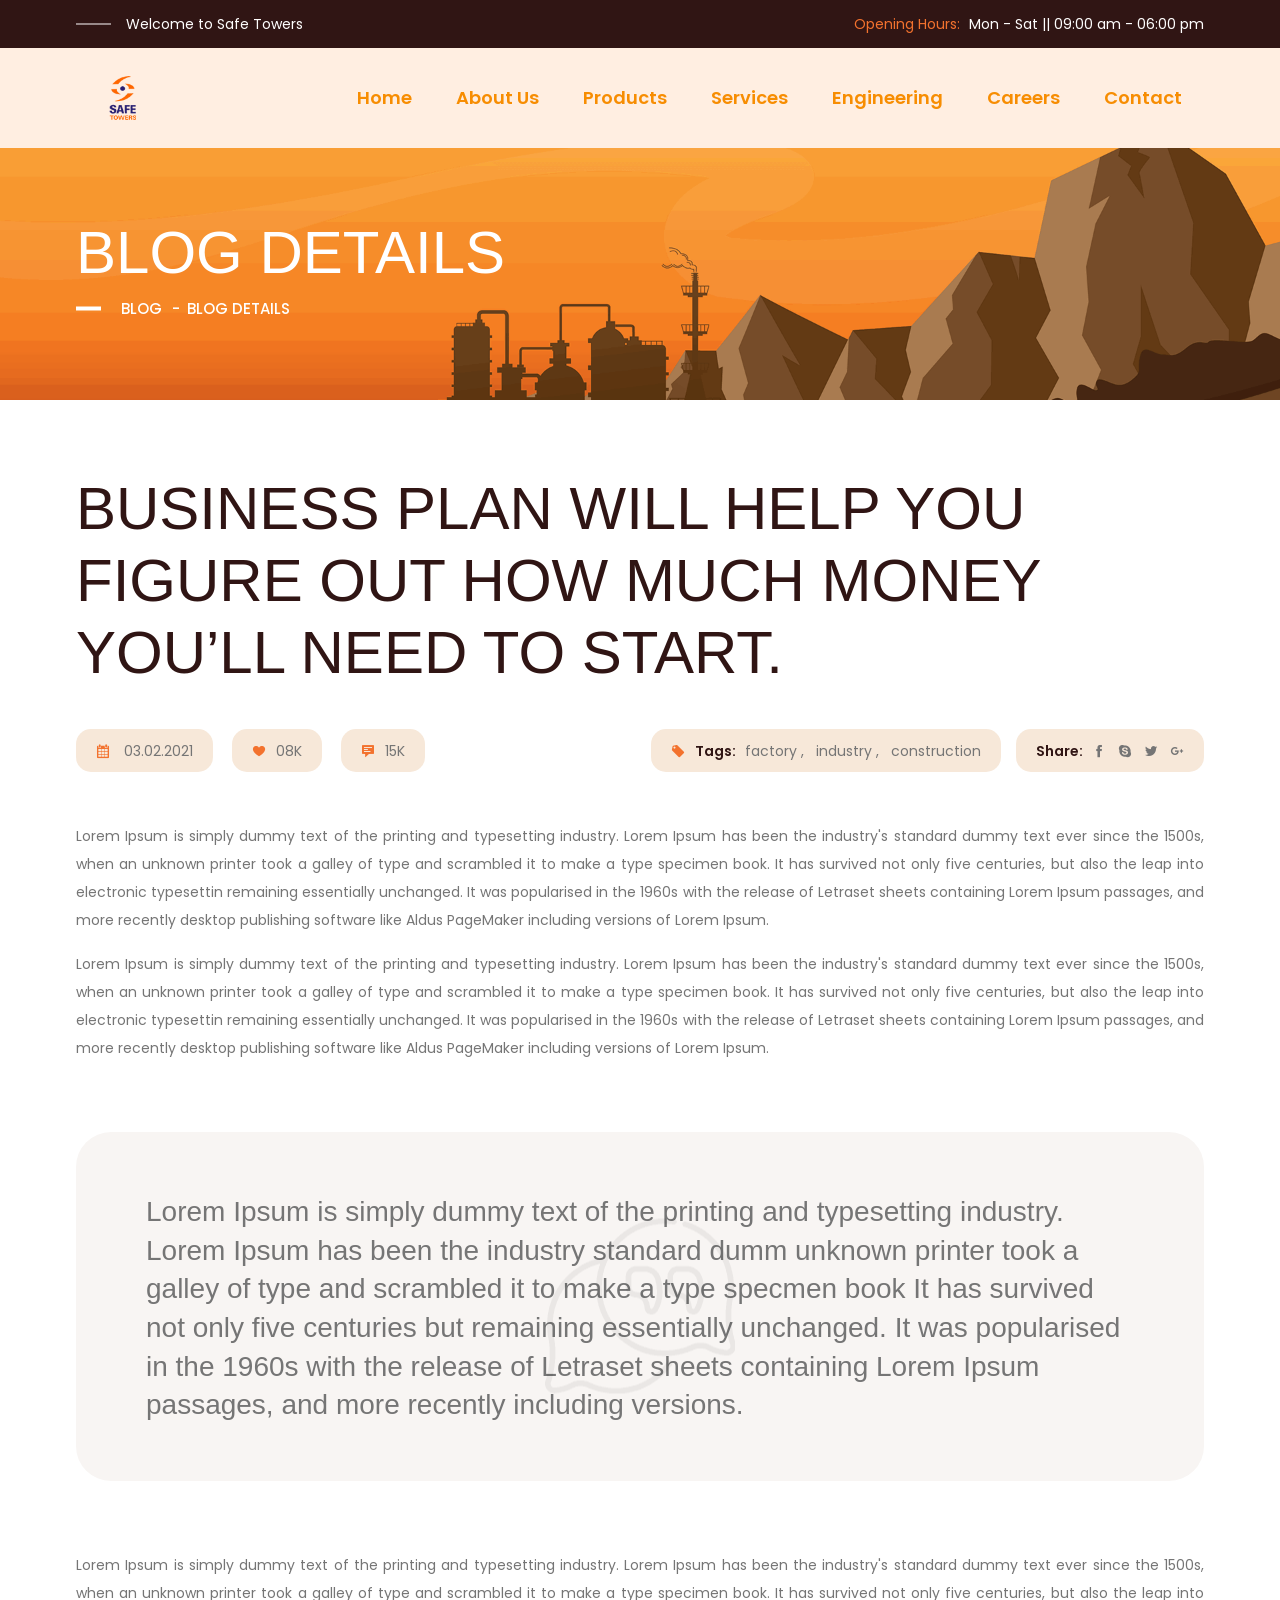
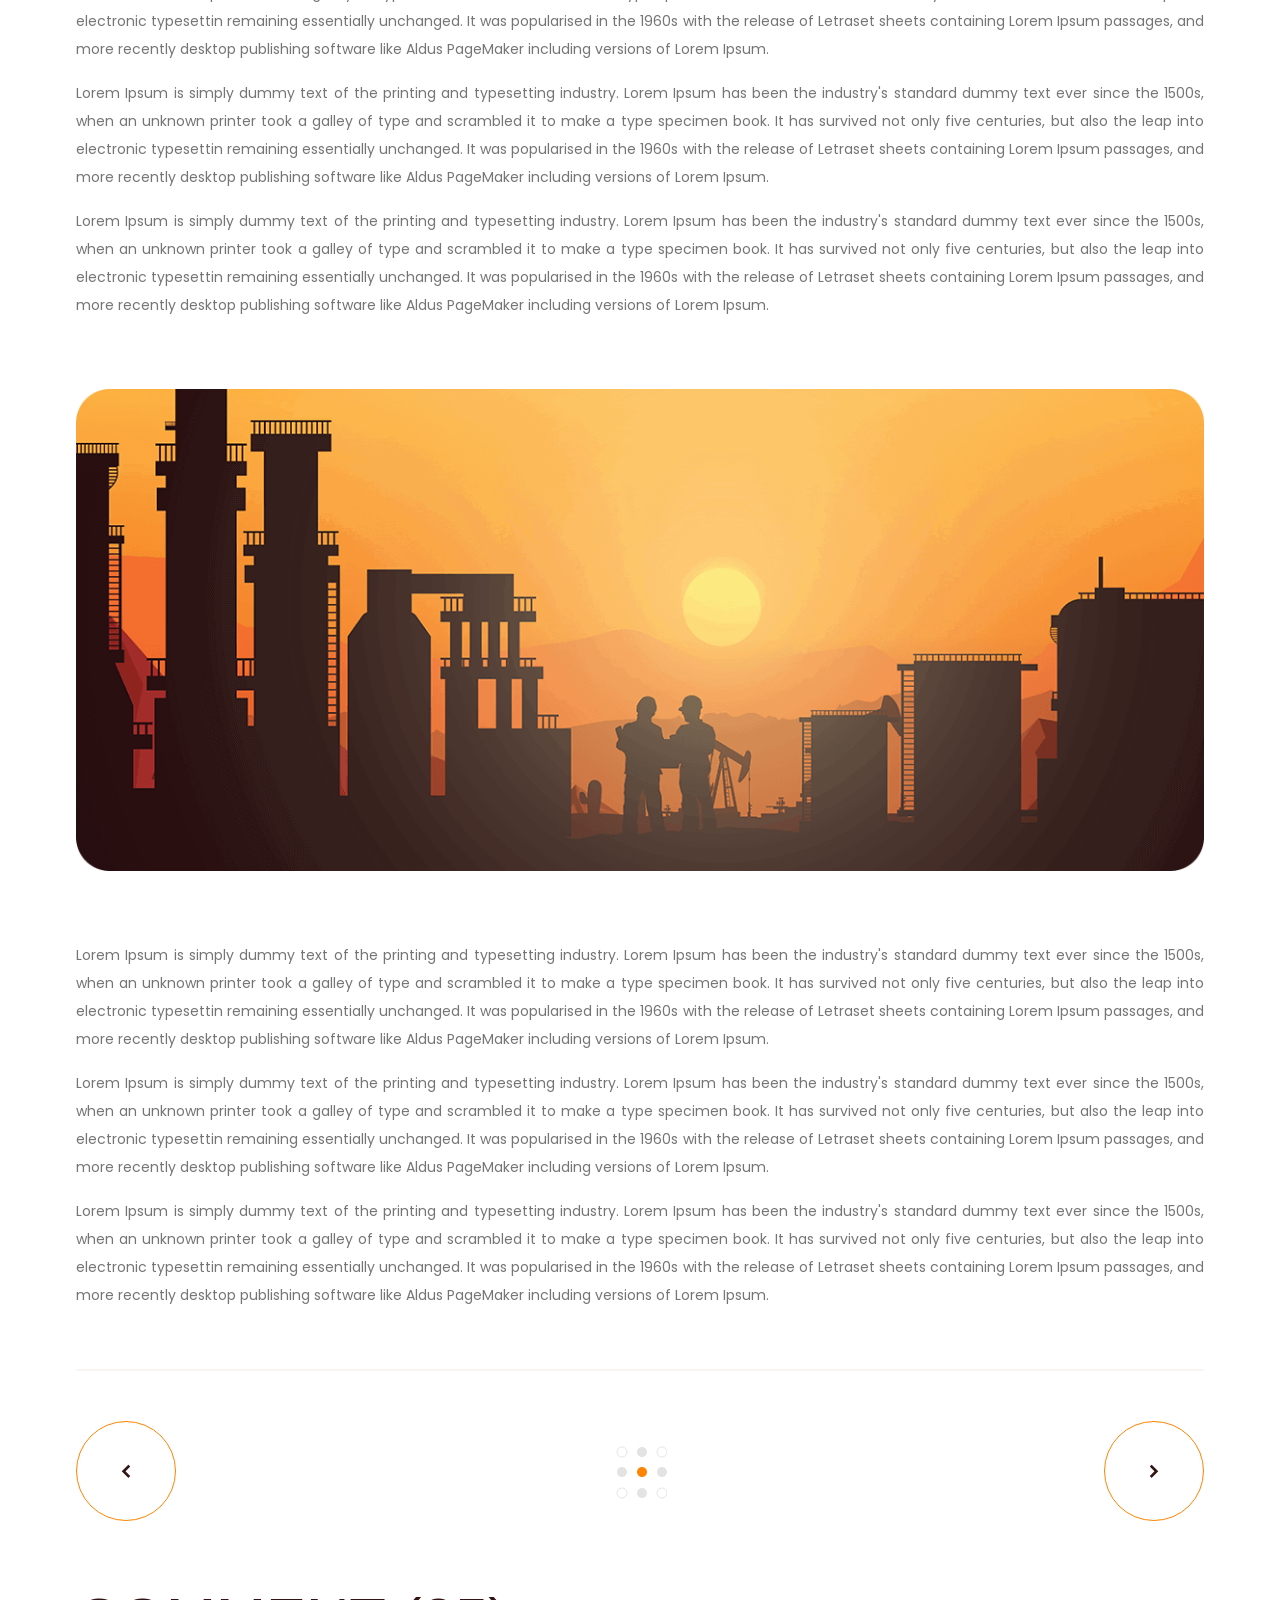
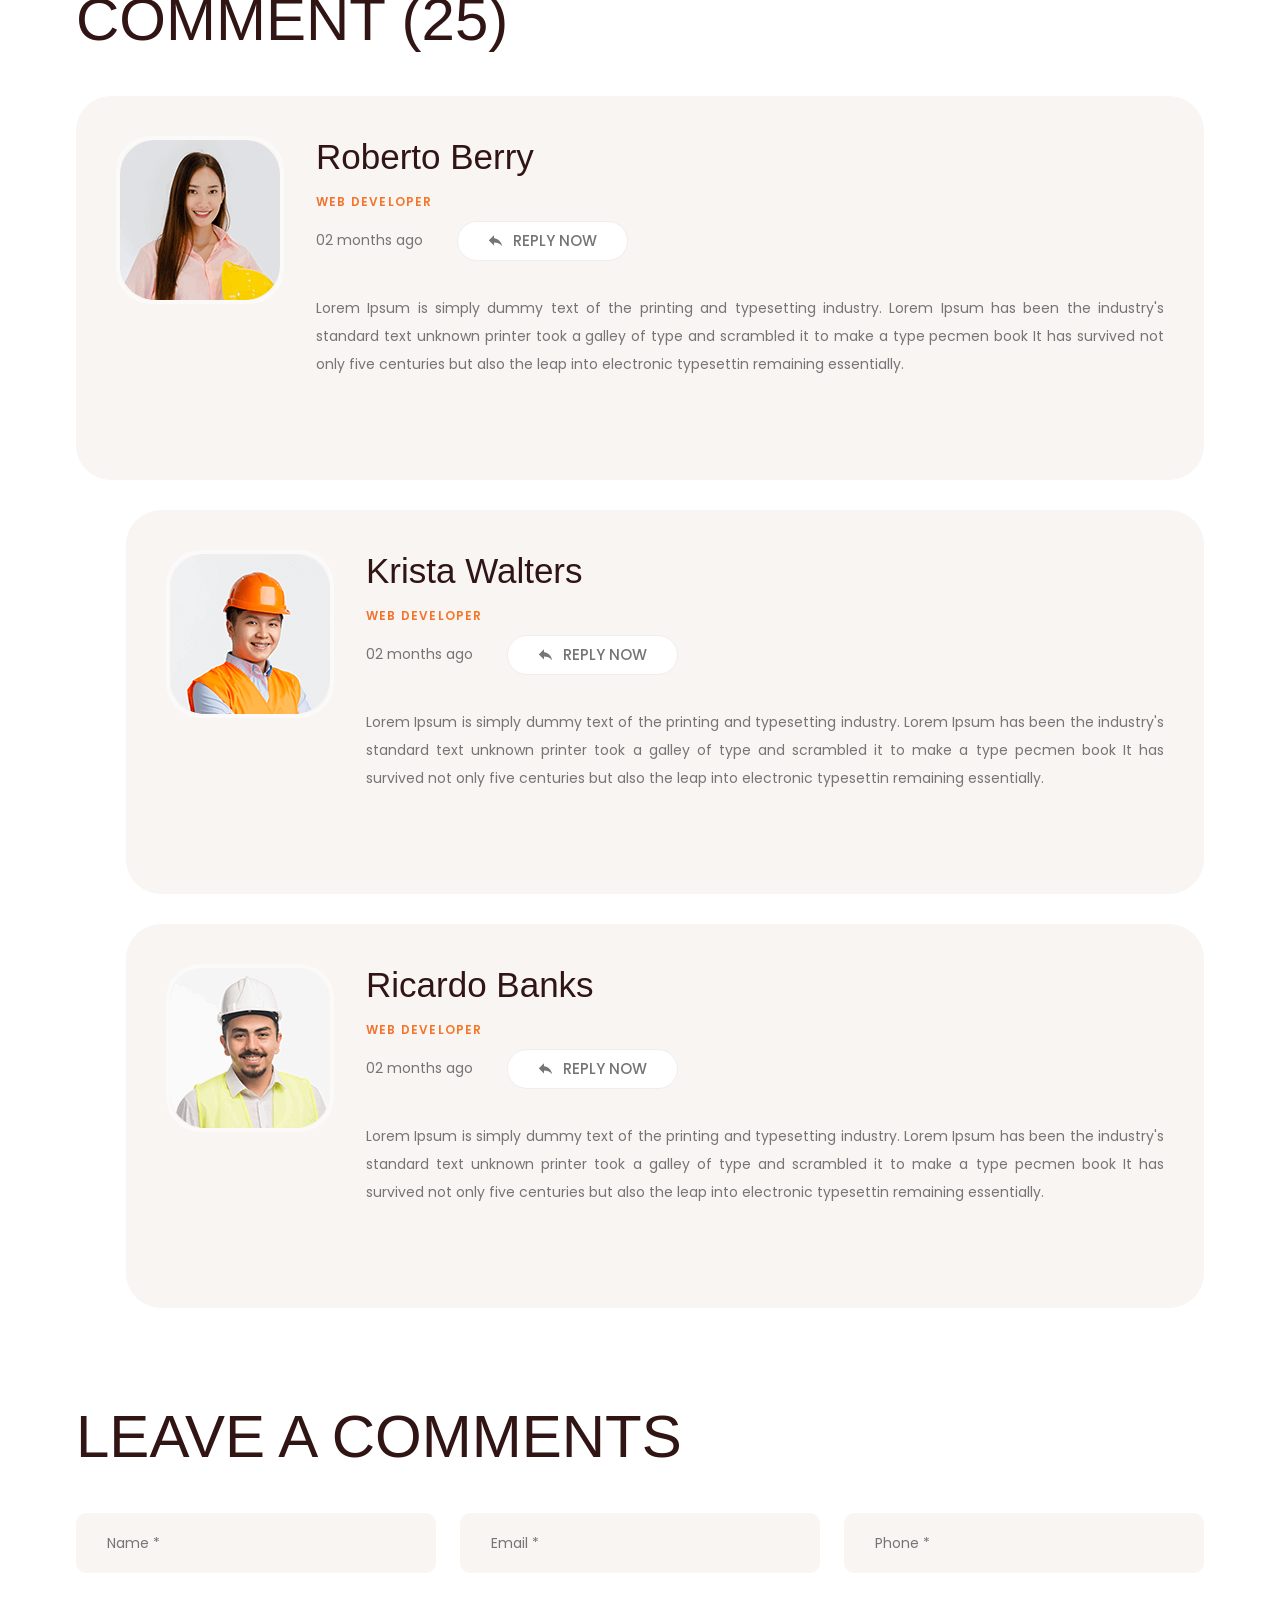
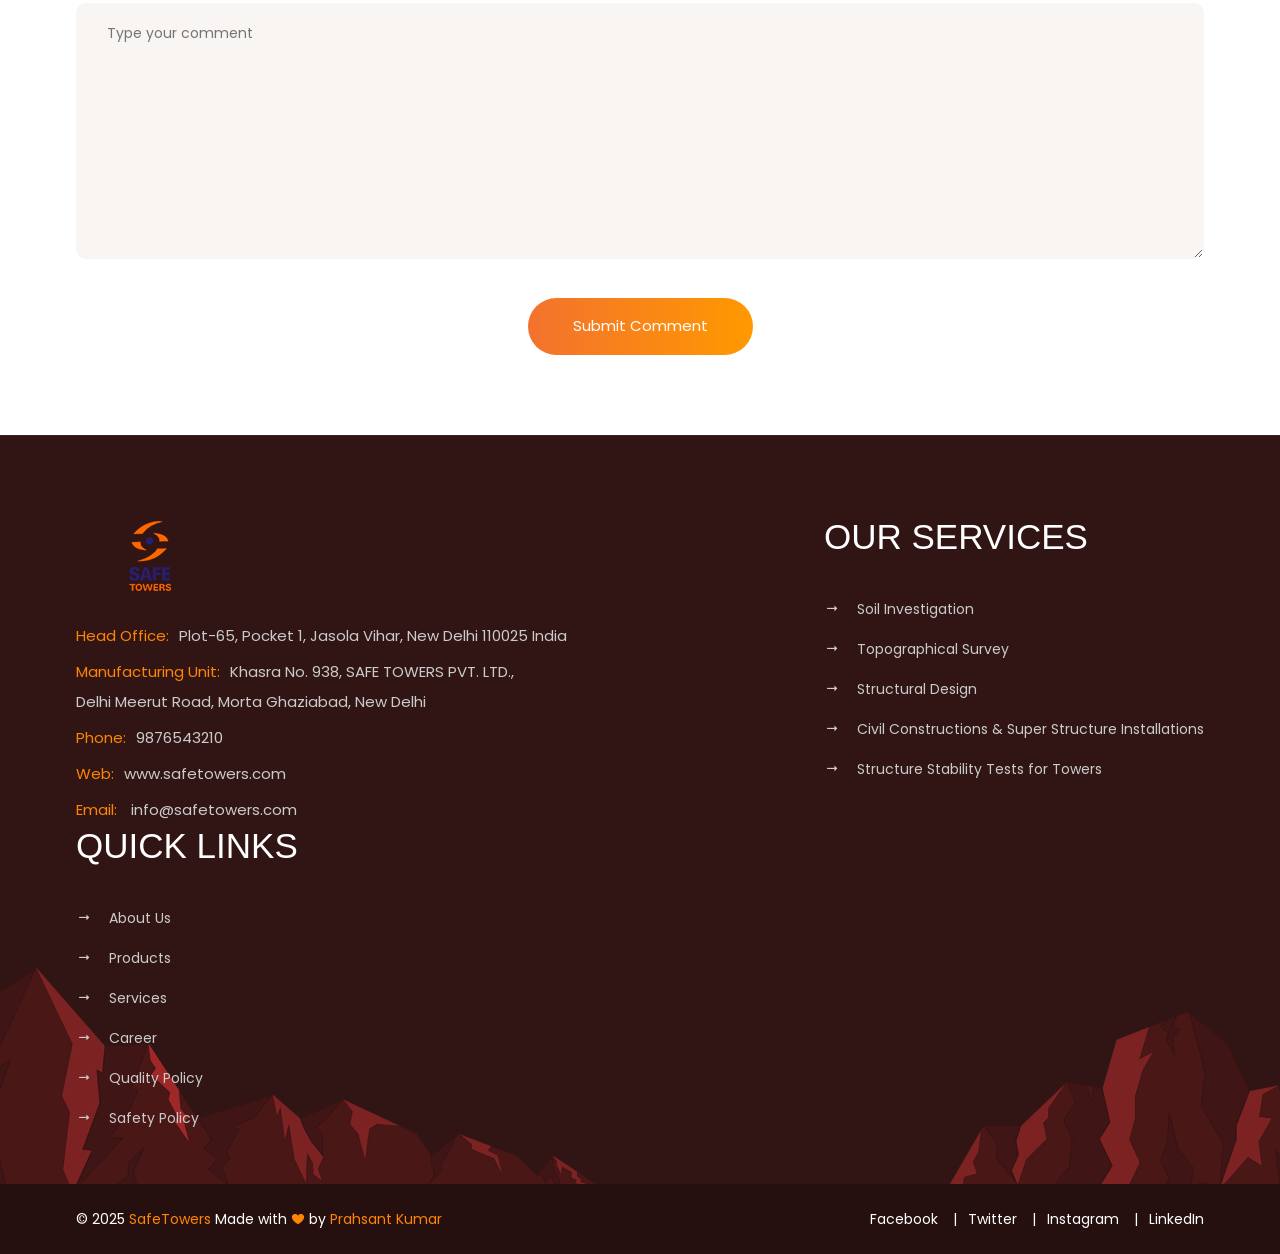
<file: blog-details.html>
<!DOCTYPE html>
<html lang="zxx">


<head>
    <meta charset="UTF-8">
    <meta name="viewport" content="width=device-width, initial-scale=1.0">
    <meta http-equiv="X-UA-Compatible" content="ie=edge">
    <title> Welcome to Safe Towers </title>

    <!-- ::::::::::::::Favicon icon::::::::::::::-->
    <link rel="shortcut icon" href="assets/images/safefav.png" type="image/png">

    <!-- Plugin CSS -->
    <link rel="stylesheet" href="assets/css/vendor/icofont.min.css">
    <link rel="stylesheet" href="assets/css/plugins/swiper-bundle.min.css">
    <link rel="stylesheet" href="assets/css/plugins/animate.css">
    <link rel="stylesheet" href="assets/css/plugins/nice-select.css">
    <link rel="stylesheet" href="assets/css/plugins/venobox.min.css">
    <link rel="stylesheet" href="assets/css/plugins/aos.min.css">
    <link rel="stylesheet" href="assets/css/style.css">
</head>

<body>

    <main class="main-wrapper">

        <!-- .....:::::: Start Header Section :::::.... -->
        <header class="header-section d-none d-lg-block">

            <!-- Start Header Top -->
            <div class="header-top">
                <div class="container">
                    <div class="row justify-content-between align-items-center">
                        <div class="col-auto">
                            <!-- Start Header Top Left  -->
                            <div class="header-top-left">
                                <p>Welcome to Safe Towers </p>
                            </div>
                            <!-- End Header Top Left  -->
                        </div>
                        <div class="col-auto">
                            <!-- Start Header Top Right  -->
                            <div class="header-top-right">
                                <p> <span class="text">Opening Hours: </span> <span>Mon - Sat </span> || <span>09:00 am
                                        - 06:00 pm</span></p>
                            </div>
                            <!-- End Header Top Right  -->
                        </div>
                    </div>
                </div>
            </div>
            <!-- End Header Top -->

            <!-- Start Header Bottom -->
            <div class="header-bottom sticky-header">
                <div class="container">
                    <div class="row justify-content-between align-items-center">
                        <div class="col-auto">
                            <!-- Start Header Logo -->
                            <div class="logo"><a href="index.html"><img src="assets/images/logo/safelogo.png" alt=""></a>
                            </div>
                            <!-- End Header Logo -->
                        </div>
                        <div class="col-auto">
                            <!-- Start Header Logo -->
                            <ul class="header-nav">
                                <li><a href="index.html">Home</a></li>
                                <li><a href="about.html">About Us</a></li>
                                <li><a href="project-list.html">Products</a></li>
                                <li><a href="service-list.html">Services</a></li>
                                <li><a href="service-list.html">Engineering</a></li>
                                <li><a href="service-list.html">Careers</a></li>
                                <li><a href="contact.html">Contact</a></li>
                            </ul>
                            <!-- End Header Logo -->
                            <div class="col-auto">
                                
                            </div>
                        </div>
                    </div>
                </div>
            </div>
            <!-- End Header Bottom -->
        </header>
        <!-- .....:::::: End Header Section :::::.... -->

        <!-- .....:::::: Start Mobile Header Section :::::.... -->
        <div class="mobile-header d-block d-lg-none">
            <div class="container">
                <div class="row align-items-center justify-content-between">
                    <div class="col">
                        <div class="mobile-logo">
                        <a href="index.html"><img src="assets/images/logo/safelogo.png" height="70px" alt=""></a>
                        </div>
                    </div>
                    <div class="col">
                        <div class="mobile-action-link text-end">
                        <a href="#mobile-menu-offcanvas" class="offcanvas-toggle offside-menu"><i class="icofont-navigation-menu"></i></a>
                        </div>
                    </div>
                </div>
            </div>
        </div>
        <!-- .....:::::: Start MobileHeader Section :::::.... -->

        <!--  Start Offcanvas Mobile Menu Section -->
        <div id="mobile-menu-offcanvas" class="offcanvas offcanvas-rightside offcanvas-mobile-menu-section">
            <!-- Start Offcanvas Header -->
            <div class="offcanvas-header text-end">
                <button class="offcanvas-close"><i class="icofont-close-line"></i></button>
            </div> <!-- End Offcanvas Header -->
            <!-- Start Offcanvas Mobile Menu Wrapper -->
            <div class="offcanvas-mobile-menu-wrapper">
                <!-- Start Mobile Menu  -->
                <div class="mobile-menu-bottom">
                    <!-- Start Mobile Menu Nav -->
                    <div class="offcanvas-menu">
                        <ul>
                            <li><a href="index.html">Home</a></li>
                            <li><a href="about.html">About Us</a></li>
                            <li><a href="project-list.html">Products</a></li>
                            <li><a href="service-list.html">Services</a></li>
                            <li><a href="service-list.html">Engineering</a></li>
                            <li><a href="service-list.html">Careers</a></li>
                            <li><a href="contact.html">Contact</a></li>
                        </ul>
                    </div> <!-- End Mobile Menu Nav -->
                </div> <!-- End Mobile Menu -->

                <!-- Start Mobile contact Info -->
                <div class="mobile-contact-info text-center">
                    <ul class="social-link social-link-white">
                        <li><a target="_blank" href="#"><i class="icofont-facebook"></i></a>
                        </li>
                        <li><a target="_blank" href="#"><i class="icofont-twitter"></i></a>
                        </li>
                        <li><a target="_blank" href="#"><i class="icofont-skype"></i></a></li>
                    </ul>
                </div>
                <!-- End Mobile contact Info -->

            </div> <!-- End Offcanvas Mobile Menu Wrapper -->
        </div>
        <!-- ...:::: End Offcanvas Mobile Menu Section:::... -->

        <!-- Offcanvas Overlay -->
        <div class="offcanvas-overlay"></div>

        <!-- .....:::::: Start Breadcrumb Section :::::.... -->
        <div class="breadcrumb-section">
            <div class="breadcrumb-wrapper">
                <div class="image"><img src="assets/images/background/breadcrumb.png" alt=""></div>
                <div class="container">
                    <div class="row">
                        <div class="col-12">
                            <div class="content">
                                <h2 class="title">Blog Details</h2>
                                <ol class="breadcrumb-link">
                                    <li><a href="blog-list.html">Blog</a></li>
                                    <li class="active" aria-current="page">Blog Details</li>
                                </ol>
                            </div>
                        </div>
                    </div>
                </div>            
            </div>
        </div>
        <!-- .....:::::: End Breadcrumb Section :::::.... -->

         <!-- .....:::::: Start Blog Details Section :::::.... -->
         <div class="blog-details-section section-inner-gap">
             <div class="blog-details-box-wrapper">
                <div class="container">
                    <div class="row">
                        <div class="col-12">
                            <!-- Start Section Content -->
                            <div class="section-content section-content-space-small">
                                <h3 class="sub-title">Business plan will help you figure out how much money you’ll need to start.</h3>
                            </div>
                            <!-- End Section Content -->

                            <!-- Start Meta Group -->
                            <div class="meta-group d-flex justify-content-between flex-wrap mb-6">
                                <!-- Left Side Meta -->
                                <div class="meta-group-left">
                                    <ul class="blog-meta meta-box">
                                        <li><a href="#" class="date icon-space-right"><i  class="icofont-ui-calendar"></i> <span
                                            class="text">03.02.2021</span></a></li>
                                        <li><a href="#" class="like icon-space-right"><i
                                            class="icofont-heart"></i><span class="text">08K</span></a></li>
                                        <li><a href="#" class="comment icon-space-right"><i
                                            class="icofont-comment"></i><span class="text">15K</span></a></li>
                                    </ul>
                                </div>
                                <div class="meta-group-right">
                                    <ul class="meta-box d-flex flex-wrap">
                                        <li class="blog-tag meta-box-content">
                                            <span class="title icon-space-right"><i class="icofont-tag"></i>Tags:</span>
                                            <ul class="list-item">
                                                <li><a href="#">factory ,</a></li>
                                                <li><a href="#">industry ,</a></li>
                                                <li><a href="#">construction</a></li>
                                            </ul>
                                        </li>
                                        <li class="blog-social-link meta-box-content">
                                            <span class="title icon-space-right">Share:</span>
                                            <ul class="list-item">
                                                <li><a href="https://www.example.com/" target="_blank"><i class="icofont-facebook"></i></a></li>
                                                <li><a href="https://www.example.com/" target="_blank"><i class="icofont-skype"></i></a></li>
                                                <li><a href="https://www.example.com/" target="_blank"><i class="icofont-twitter"></i></a></li>
                                                <li><a href="https://www.example.com/" target="_blank"><i class="icofont-google-plus"></i></a></li>
                                            </ul>
                                        </li>
                                    </ul>
                                </div>
                            </div>
                            <!-- End Meta Group -->

                            <!-- Start Default Content -->
                            <div class="default-content border-bottom-thik">
                                <p>Lorem Ipsum is simply dummy text of the printing and typesetting industry. Lorem Ipsum has been the industry's standard dummy text ever since the 1500s, when an unknown printer took a galley of type and scrambled it to make a type specimen book. It has survived not only five centuries, but also the leap into electronic typesettin remaining essentially unchanged. It was popularised in the 1960s with the release of Letraset sheets containing Lorem Ipsum passages, and more recently desktop publishing software like Aldus PageMaker including versions of Lorem Ipsum.</p>
                                
                                <p>Lorem Ipsum is simply dummy text of the printing and typesetting industry. Lorem Ipsum has been the industry's standard dummy text ever since the 1500s, when an unknown printer took a galley of type and scrambled it to make a type specimen book. It has survived not only five centuries, but also the leap into electronic typesettin remaining essentially unchanged. It was popularised in the 1960s with the release of Letraset sheets containing Lorem Ipsum passages, and more recently desktop publishing software like Aldus PageMaker including versions of Lorem Ipsum.</p>
                                
                                <div class="blog-quote section-inner-bg m-tb-70">
                                <h4 class="blog-quote-text">
                                    Lorem Ipsum is simply dummy text of the printing and typesetting industry. Lorem Ipsum has been the industry standard dumm
                                    unknown printer took a galley of type and scrambled it to make a type specmen book It has survived not only five centuries but
                                    remaining essentially unchanged. It was popularised in the 1960s with the release of Letraset sheets containing Lorem Ipsum
                                    passages, and more recently including versions.
                                </h4> 
                                </div>

                                <p>Lorem Ipsum is simply dummy text of the printing and typesetting industry. Lorem Ipsum has been the industry's standard dummy text ever since the 1500s, when an unknown printer took a galley of type and scrambled it to make a type specimen book. It has survived not only five centuries, but also the leap into electronic typesettin remaining essentially unchanged. It was popularised in the 1960s with the release of Letraset sheets containing Lorem Ipsum passages, and more recently desktop publishing software like Aldus PageMaker including versions of Lorem Ipsum.</p>
                                
                                <p>Lorem Ipsum is simply dummy text of the printing and typesetting industry. Lorem Ipsum has been the industry's standard dummy text ever since the 1500s, when an unknown printer took a galley of type and scrambled it to make a type specimen book. It has survived not only five centuries, but also the leap into electronic typesettin remaining essentially unchanged. It was popularised in the 1960s with the release of Letraset sheets containing Lorem Ipsum passages, and more recently desktop publishing software like Aldus PageMaker including versions of Lorem Ipsum.</p>
                                
                                <p>Lorem Ipsum is simply dummy text of the printing and typesetting industry. Lorem Ipsum has been the industry's standard dummy text ever since the 1500s, when an unknown printer took a galley of type and scrambled it to make a type specimen book. It has survived not only five centuries, but also the leap into electronic typesettin remaining essentially unchanged. It was popularised in the 1960s with the release of Letraset sheets containing Lorem Ipsum passages, and more recently desktop publishing software like Aldus PageMaker including versions of Lorem Ipsum.</p>

                                <div class="image img-responsive m-tb-70">
                                    <img src="assets/images/blog/blog-single-1.png" alt="">
                                </div>

                                <p>Lorem Ipsum is simply dummy text of the printing and typesetting industry. Lorem Ipsum has been the industry's standard dummy text ever since the 1500s, when an unknown printer took a galley of type and scrambled it to make a type specimen book. It has survived not only five centuries, but also the leap into electronic typesettin remaining essentially unchanged. It was popularised in the 1960s with the release of Letraset sheets containing Lorem Ipsum passages, and more recently desktop publishing software like Aldus PageMaker including versions of Lorem Ipsum.</p>
                                
                                <p>Lorem Ipsum is simply dummy text of the printing and typesetting industry. Lorem Ipsum has been the industry's standard dummy text ever since the 1500s, when an unknown printer took a galley of type and scrambled it to make a type specimen book. It has survived not only five centuries, but also the leap into electronic typesettin remaining essentially unchanged. It was popularised in the 1960s with the release of Letraset sheets containing Lorem Ipsum passages, and more recently desktop publishing software like Aldus PageMaker including versions of Lorem Ipsum.</p>
                                
                                <p>Lorem Ipsum is simply dummy text of the printing and typesetting industry. Lorem Ipsum has been the industry's standard dummy text ever since the 1500s, when an unknown printer took a galley of type and scrambled it to make a type specimen book. It has survived not only five centuries, but also the leap into electronic typesettin remaining essentially unchanged. It was popularised in the 1960s with the release of Letraset sheets containing Lorem Ipsum passages, and more recently desktop publishing software like Aldus PageMaker including versions of Lorem Ipsum.</p>
                            </div>
                            <!-- End Default Content -->

                            <!-- Start Data Nav Arrow - Prev, Next -->
                            <div class="data-nav-arrow-box m-tb-70">
                                <a href="#" class="data-nav-arrow prev"><i class="icofont-simple-left"></i></a>
                                <a href="#" class="data-nav-arrow next"><i class="icofont-simple-right"></i></a>
                            </div>
                            <!-- End Data Nav Arrow - Prev, Next -->

                            <!--  Start Comment Area-->
                            <div class="comment-area ">
                                <div class="row">
                                    <div class="col-12">
                                        <!-- Start Section Content -->
                                        <div class="section-content section-content-space-small">
                                            <h3 class="sub-title">COMMENT (25)</h3>
                                        </div>
                                        <!-- End Section Content -->
                                    </div>
                                </div>

                                <div class="comment-wrapper">
                                <div class="row">
                                    <div class="col-12">
                                        <ul class="comment-group">
                                            <li class="comment-single-item">
                                                <div class="comment-box d-flex flex-column flex-lg-row align-items-start">
                                                    <div class="image">
                                                        <img src="assets/images/user/user-1.png" alt="">
                                                    </div>
                                                    <div class="content">
                                                        <div class="top d-flex flex-column flex-xxl-row justify-content-between align-items-xxl-center">
                                                            <div class="user-profile left">
                                                                <h3 class="name">Roberto Berry</h3>
                                                                <p class="designation text-gradient">WEB DEVELOPER</p>
                                                            </div>
                                                            <div class="right">
                                                                <span class="comment-time">02 months ago</span>
                                                                <a href="#" class="btn btn-sm btn-outline-secondary text-uppercase icon-space-right"><i class="icofont-reply"></i>REPLY NOW</a>
                                                            </div>
                                                        </div>
                                                        <div class="bottom">
                                                            <div class="default-content">
                                                                <p>Lorem Ipsum is simply dummy text of the printing and typesetting industry. Lorem Ipsum has been the industry's standard text unknown printer took a galley of type and scrambled it to make a type pecmen book It has survived not only five centuries but also the leap into electronic typesettin remaining essentially.</p>
                                                            </div>
                                                        </div>
                                                    </div>
                                                </div>
                                            </li>
                                            <li class="comment-single-item comment-single-item-reply">
                                                <div class="comment-box d-flex flex-column flex-lg-row align-items-start">
                                                    <div class="image">
                                                        <img src="assets/images/user/user-2.png" alt="">
                                                    </div>
                                                    <div class="content">
                                                        <div class="top d-flex flex-column flex-xxl-row justify-content-between align-items-xxl-start">
                                                            <div class="user-profile left">
                                                                <h3 class="name">Krista Walters</h3>
                                                                <p class="designation text-gradient">WEB DEVELOPER</p>
                                                            </div>
                                                            <div class="right">
                                                                <span class="comment-time">02 months ago</span>
                                                                <a href="#" class="btn btn-sm btn-outline-secondary text-uppercase icon-space-right"><i class="icofont-reply"></i>REPLY NOW</a>
                                                            </div>
                                                        </div>
                                                        <div class="bottom">
                                                            <div class="default-content">
                                                                <p>Lorem Ipsum is simply dummy text of the printing and typesetting industry. Lorem Ipsum has been the industry's standard text unknown printer took a galley of type and scrambled it to make a type pecmen book It has survived not only five centuries but also the leap into electronic typesettin remaining essentially.</p>
                                                            </div>
                                                        </div>
                                                    </div>
                                                </div>
                                            </li>
                                            <li class="comment-single-item comment-single-item-reply">
                                                <div class="comment-box d-flex flex-column flex-lg-row align-items-start">
                                                    <div class="image">
                                                        <img src="assets/images/user/user-3.png" alt="">
                                                    </div>
                                                    <div class="content">
                                                        <div class="top d-flex flex-column flex-xxl-row justify-content-between align-items-xxl-start">
                                                            <div class="user-profile left">
                                                                <h3 class="name">Ricardo Banks</h3>
                                                                <p class="designation text-gradient">WEB DEVELOPER</p>
                                                            </div>
                                                            <div class="right">
                                                                <span class="comment-time">02 months ago</span>
                                                                <a href="#" class="btn btn-sm btn-outline-secondary text-uppercase icon-space-right"><i class="icofont-reply"></i>REPLY NOW</a>
                                                            </div>
                                                        </div>
                                                        <div class="bottom">
                                                            <div class="default-content">
                                                                <p>Lorem Ipsum is simply dummy text of the printing and typesetting industry. Lorem Ipsum has been the industry's standard text unknown printer took a galley of type and scrambled it to make a type pecmen book It has survived not only five centuries but also the leap into electronic typesettin remaining essentially.</p>
                                                            </div>
                                                        </div>
                                                    </div>
                                                </div>
                                            </li>
                                        </ul>
                                    </div>
                                </div>
                                </div>
                            </div>
                            <!-- End Comment  Area-->

                            <!--  Start Comments Form -->
                            <div class="comment-form p-t-100">
                                <div class="row">
                                    <div class="col-12">
                                        <!-- Start Section Content -->
                                        <div class="section-content section-content-space-small">
                                            <h3 class="sub-title">LEAVE A COMMENTS</h3>
                                        </div>
                                        <!-- End Section Content -->
                                    </div>
                                    <div class="col-12">
                                        <div class="default-form-wrapper">
                                            <form class="form-group" action="#" method="post">
                                                <div class="row mb-n6">
                                                    <div class="col-xl-4 col-md-4 col-12 mb-6">
                                                        <!-- Start Form Group Single Item -->
                                                        <div class="form-group-single-item form-group-single-item-inner-bg">
                                                            <input type="text" placeholder="Name *" required="required">
                                                        </div>
                                                        <!-- End Form Group Single Item -->
                                                    </div>
                                                    <div class="col-xl-4 col-md-4 col-12 mb-6">
                                                        <!-- Start Form Group Single Item -->
                                                        <div class="form-group-single-item form-group-single-item-inner-bg">
                                                            <input id="email" type="email" placeholder="Email *" required="required">
                                                        </div>
                                                        <!-- End Form Group Single Item -->
                                                    </div>
                                                    <div class="col-xl-4 col-md-4 col-12 mb-6">
                                                        <!-- Start Form Group Single Item -->
                                                        <div class="form-group-single-item form-group-single-item-inner-bg">
                                                            <input id="phone" type="tel" placeholder="Phone *" required="required">
                                                        </div>
                                                        <!-- End Form Group Single Item -->
                                                    </div>
                                                    <div class="col-12 mb-6">
                                                        <!-- Start Form Group Single Item -->
                                                        <div class="form-group-single-item form-group-single-item-inner-bg">
                                                            <textarea rows="8" placeholder="Type your comment"></textarea>
                                                        </div>
                                                        <!-- End Form Group Single Item -->
                                                    </div>
                                                    <div class="col-12 mb-6 text-center">
                                                        <button type="submit" class="btn btn-lg btn-primary"> Submit Comment </button>
                                                    </div>
                                                </div>
                                            </form>
                                        </div>
                                    </div>
                                </div>
                            </div>
                            <!--  End Comments Section  -->
                        </div>
                    </div>
                </div>
             </div>
         </div>
         <!-- .....:::::: End Blog Details Section :::::.... -->

        <!-- .....:::::: Start Footer Section :::::.... -->
        <footer class="footer-section footer-bg">
            <!-- Start Footer Top -->
            <div class="footer-top">
                
                <div class="bg-color-bold-red"></div>
            </div>
            <!-- Start Footer Top -->

            <!-- Start Footer Center -->
            <div class="footer-center section-top-space">
                <div class="container">
                    <div class="row justify-content-xl-between">
                        
                        <div class="col-xl-auto col-md-6 col-12">
                            <!-- Start Footer Logo -->
                        <a href="index.html" class="logo">
                            <img class="img-fluid" src="assets/images/logo/safelogo.png" alt="">
                        </a>
                        <!-- End Footer Logo -->
                            <div class="footer-widget-single-item">

                                <ul class="footer-about mt-5">
                                    <li>
                                        <div class="text"><span class="text-marker">Head Office:</span>Plot-65, Pocket 1, Jasola Vihar, New Delhi 110025 India</div>
                                    </li>
                                    <li>
                                        <div class="text"><span class="text-marker">Manufacturing Unit:</span>Khasra No. 938, SAFE TOWERS PVT. LTD., <br>Delhi Meerut Road, Morta Ghaziabad, New Delhi</div>
                                    </li>
                                    <li>
                                        <div class="text"><span class="text-marker">Phone:</span><a href="tel:9876543210">9876543210</a></div>
                                    </li>
                                    <li>
                                        <div class="text"><span class="text-marker">Web:</span><a href="https://www.safetowers.com/">www.safetowers.com</a></div>
                                    </li>
                                    <li>
                                        <div class="text"><span class="text-marker">Email:</span> <a href="mailto:demo@example.com">info@safetowers.com</a> </div>
                                    </li>
                                </ul>
                            </div>
                        </div>
                        
                        <div class="col-xl-auto col-md-6 col-12">
                            <div class="footer-widget-single-item">
                                <h3 class="title">OUR SERVICES</h3>
                                <ul class="footer-nav">
                                    <li><a href="#">Soil Investigation</a></li>
                                    <li><a href="#">Topographical Survey</a></li>
                                    <li><a href="#">Structural Design</a></li>
                                    <li><a href="#">Civil Constructions & Super Structure Installations</a></li>
                                    <li><a href="#">Structure Stability Tests for Towers</a></li>
                                </ul>
                            </div>
                        </div>
                        <div class="col-xl-auto col-md-6 col-12">
                            <div class="footer-widget-single-item">
                                <h3 class="title">QUICK LINKS</h3>
                                <ul class="footer-nav">
                                    <li><a href="about.html">About Us</a></li>
                                    <li><a href="project-list.html">Products</a></li>
                                    <li><a href="service-list.html">Services</a></li>
                                    <li><a href="career.html">Career</a></li>
                                    <li><a href="#">Quality Policy</a></li>
                                    <li><a href="#">Safety Policy</a></li>
                                </ul>
                            </div>
                        </div>
                    </div>
                </div>
            </div>
            <!-- Start Footer Center -->

            <!-- Start Footer Bottom -->
            <div class="footer-bottom ">
                <div class="container">
                    <div class="row justify-content-md-between justify-content-center align-items-center flex-column-reverse flex-md-row">
                        <div class="col-auto">
                            <div class="footer-bottom-left">
                                <div class="footer-copyright">
                                    <p class="copyright-text">&copy; 2025 <a href="index.html">SafeTowers</a> Made with <i class="icofont-heart"></i> by <a href="#" target="_blank">Prahsant Kumar</a> </p>
                                </div>
                            </div>
                        </div>
                        <div class="col-auto">
                            <div class="footer-bottom-right">
                                <ul class="footer-soacial">
                                    <li><a href="https://www.example.com/" target="_blank">Facebook</a></li>
                                    <li><a href="https://www.example.com/" target="_blank">Twitter</a></li>
                                    <li><a href="https://www.example.com/" target="_blank">Instagram</a></li>
                                    <li><a href="https://www.example.com/" target="_blank">LinkedIn</a></li>
                                </ul>
                            </div>
                        </div>
                    </div>
                </div>
            </div>
            <!-- Start Footer Bottom -->
        </footer>
        <!-- .....:::::: End Footer Section :::::.... -->

    </main>

    <!-- material-scrolltop button -->
    <button class="material-scrolltop" type="button"></button>


    <!-- ::::::::::::::All JS Files here :::::::::::::: -->
    <script src="assets/js/vendor/modernizr-3.11.2.min.js"></script>
    <script src="assets/js/vendor/jquery-3.6.0.min.js"></script>
    <script src="assets/js/vendor/jquery-migrate-3.3.0.min.js"></script>
    <script src="assets/js/vendor/bootstrap.min.js"></script>
    <script src="assets/js/vendor/jquery-ui.min.js"></script>

    <!--Plugins JS-->
    <script src="assets/js/plugins/swiper-bundle.min.js"></script>
    <script src="assets/js/plugins/material-scrolltop.js"></script>
    <script src="assets/js/plugins/jquery.nice-select.min.js"></script>
    <script src="assets/js/plugins/images-loaded.min.js"></script>
    <script src="assets/js/plugins/isotope.pkgd.min.js"></script>
    <script src="assets/js/plugins/venobox.min.js"></script>
    <script src="assets/js/plugins/aos.min.js"></script>
    <script src="assets/js/plugins/parallax.js"></script>
    <script src="assets/js/plugins/ajax-mail.js"></script>
    <script src="assets/js/plugins/waypoint.js"></script>
    <script src="assets/js/plugins/counter.js"></script>
    <script src="assets/js/main.js"></script>

</body>


</html>
</file>
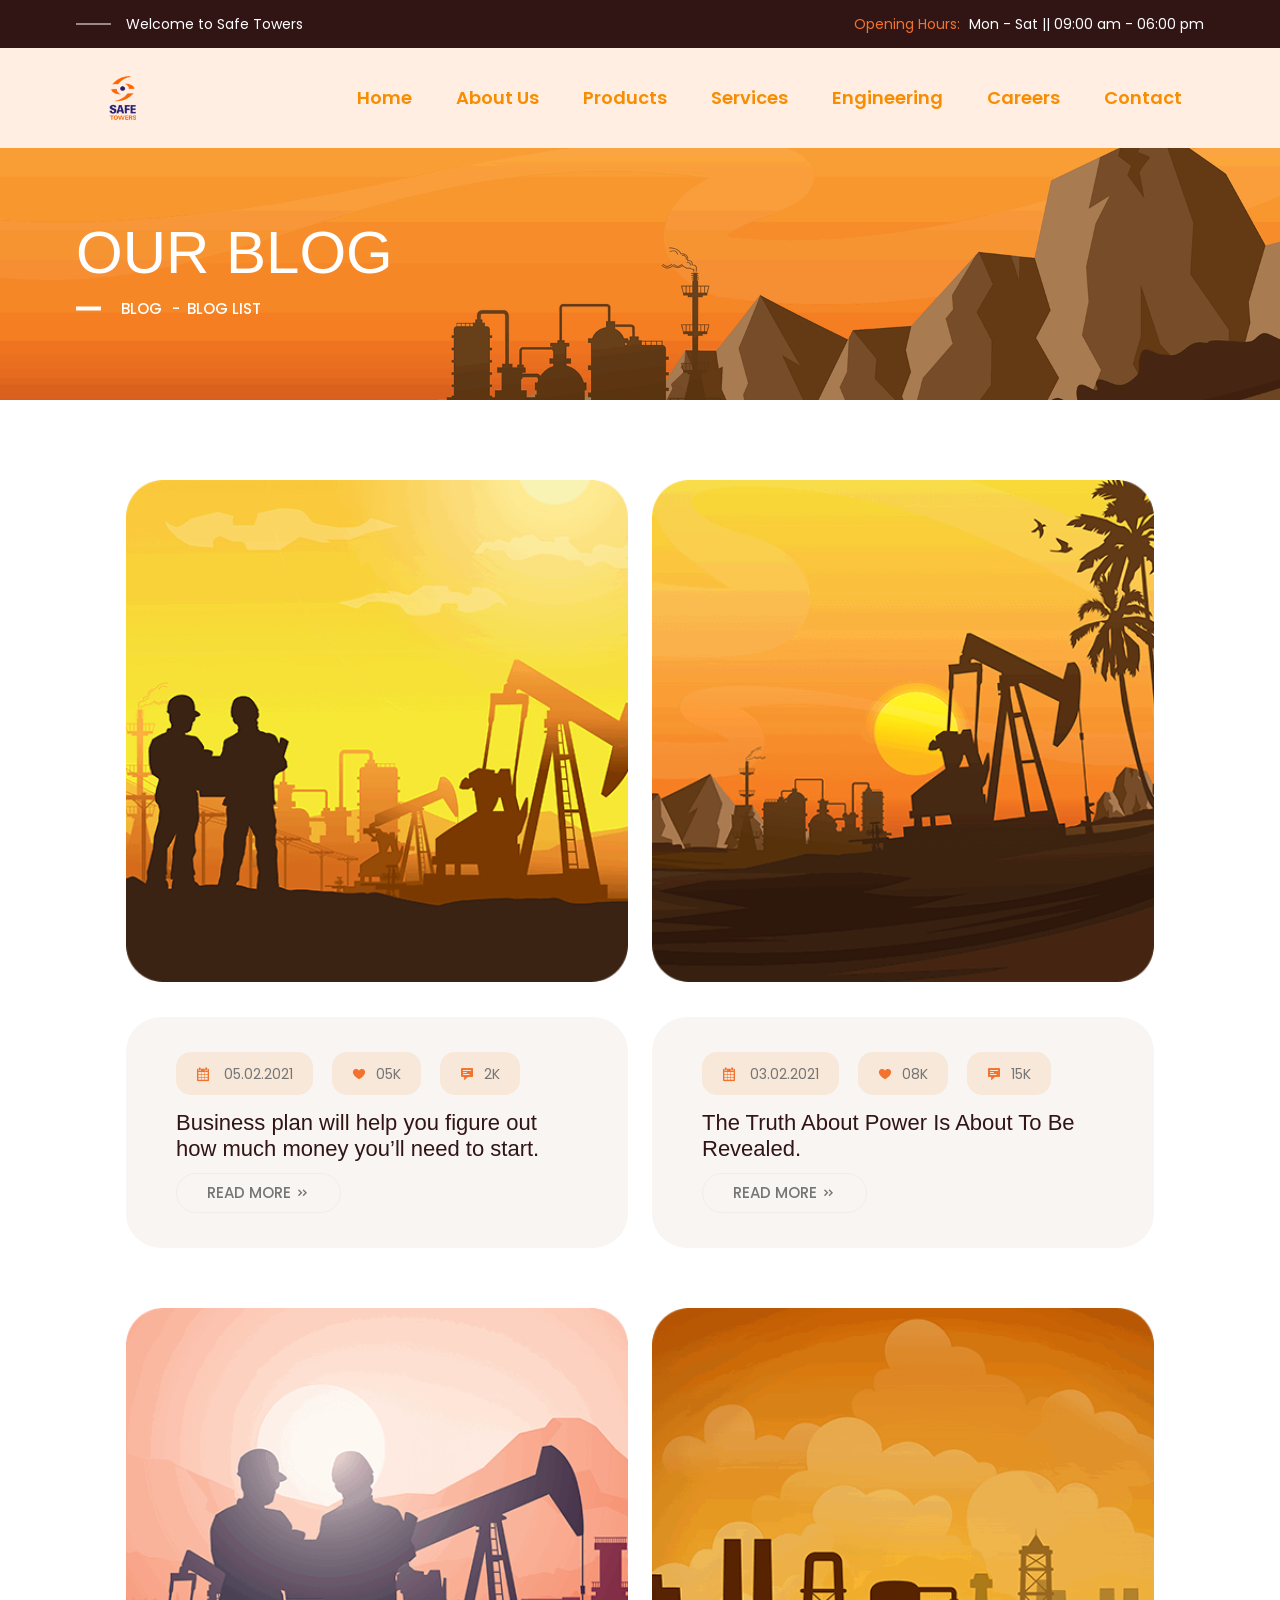
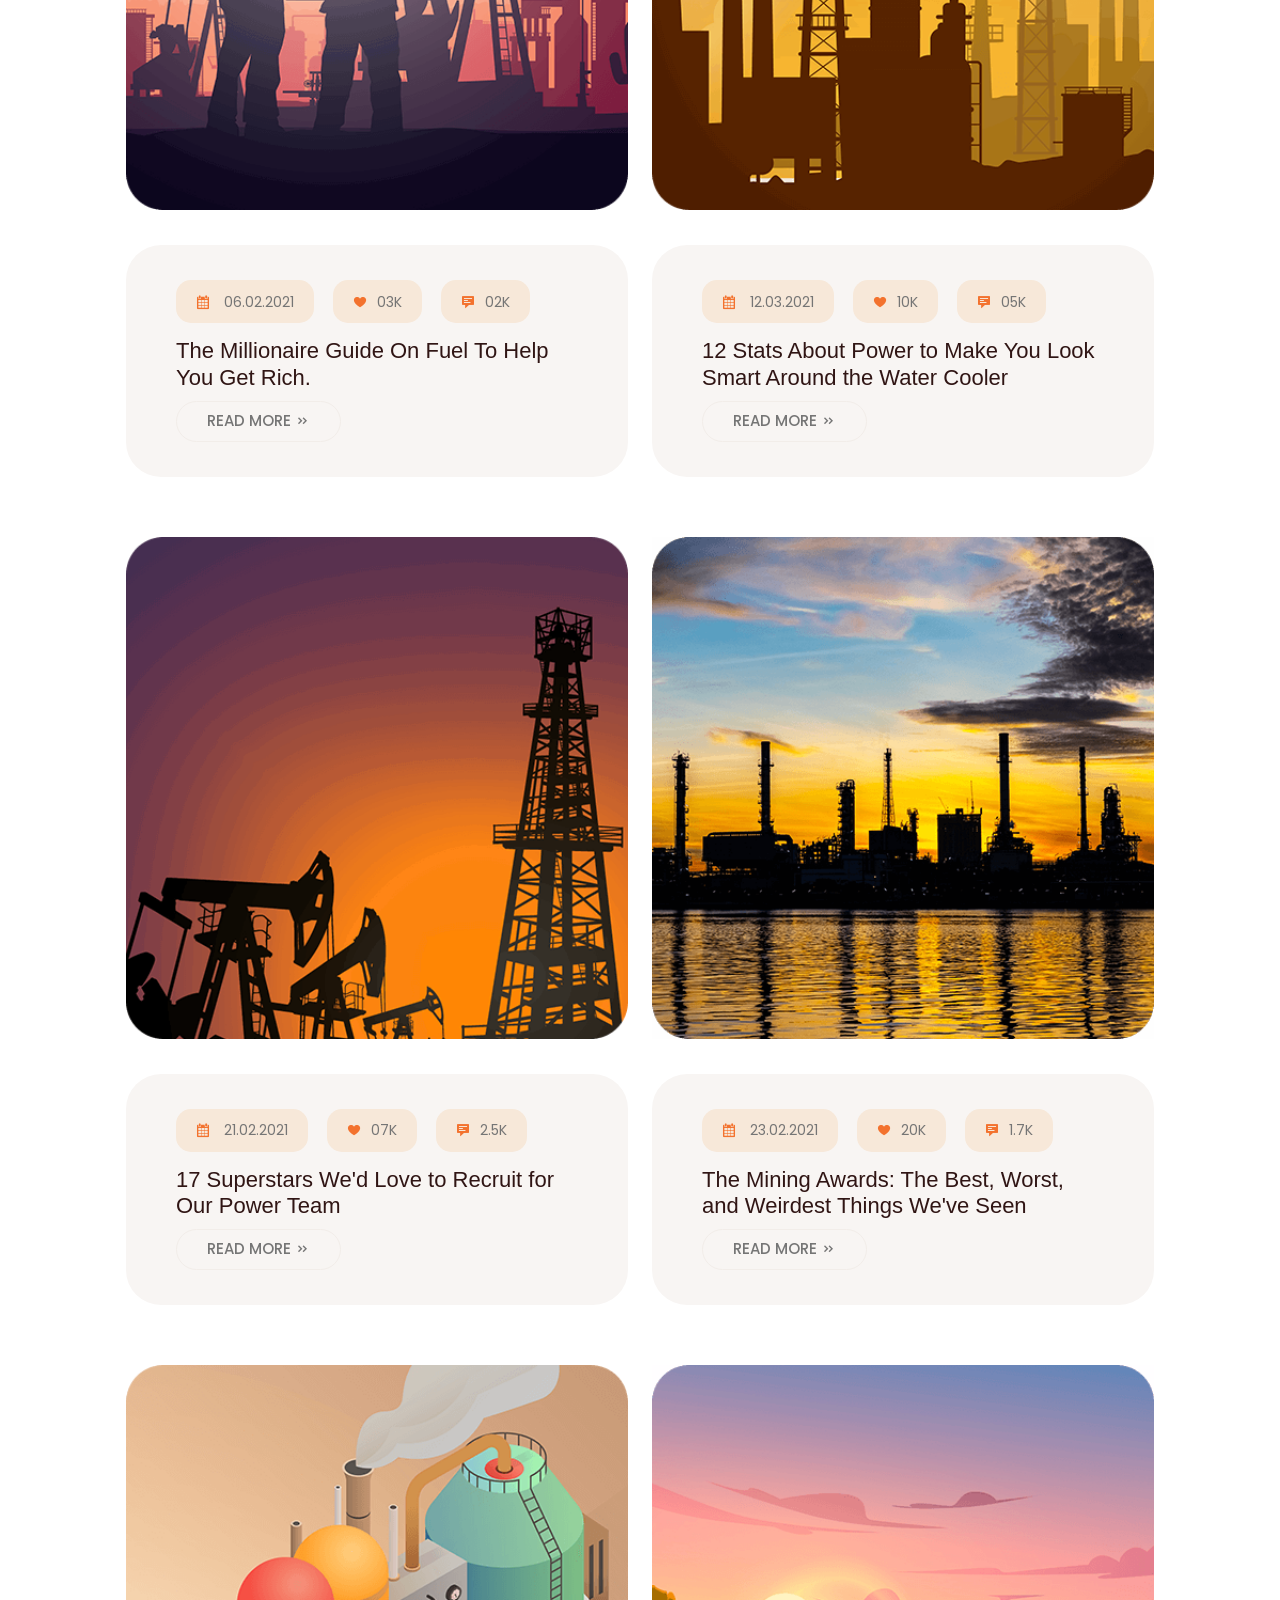
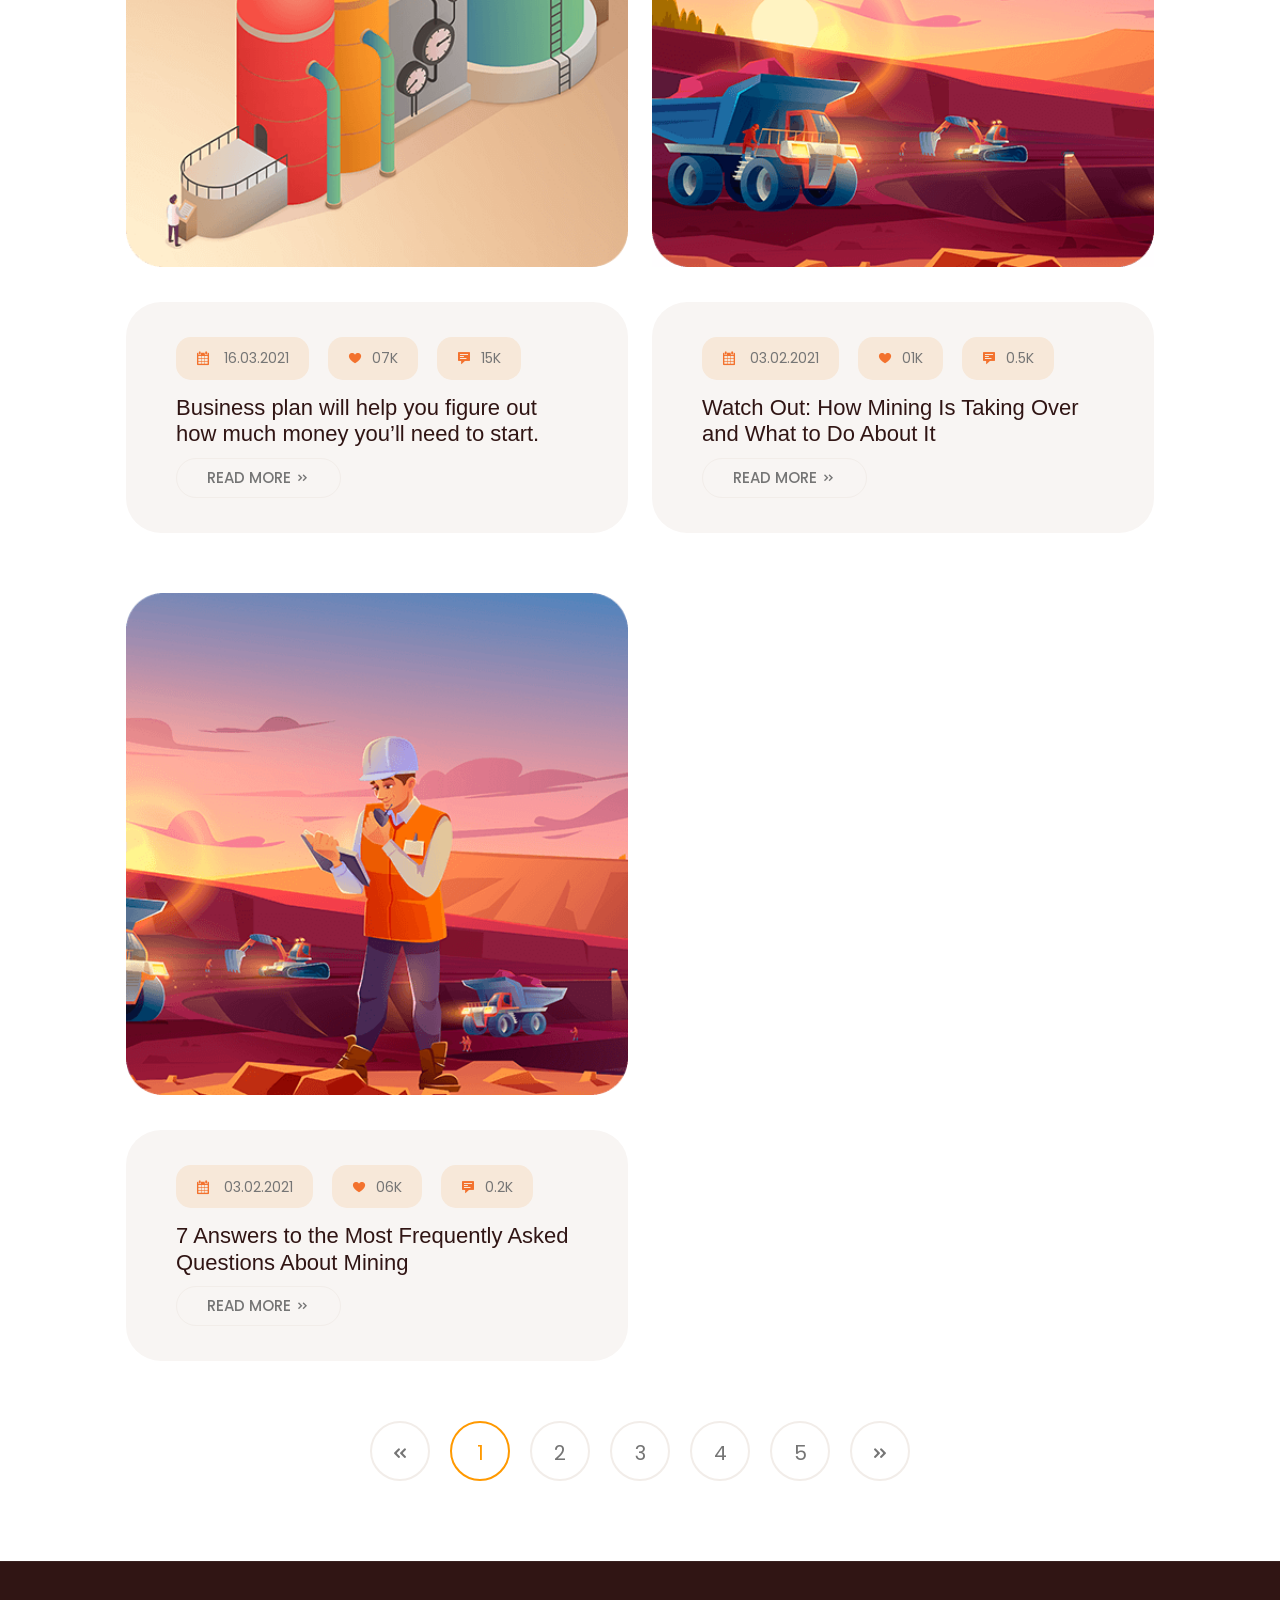
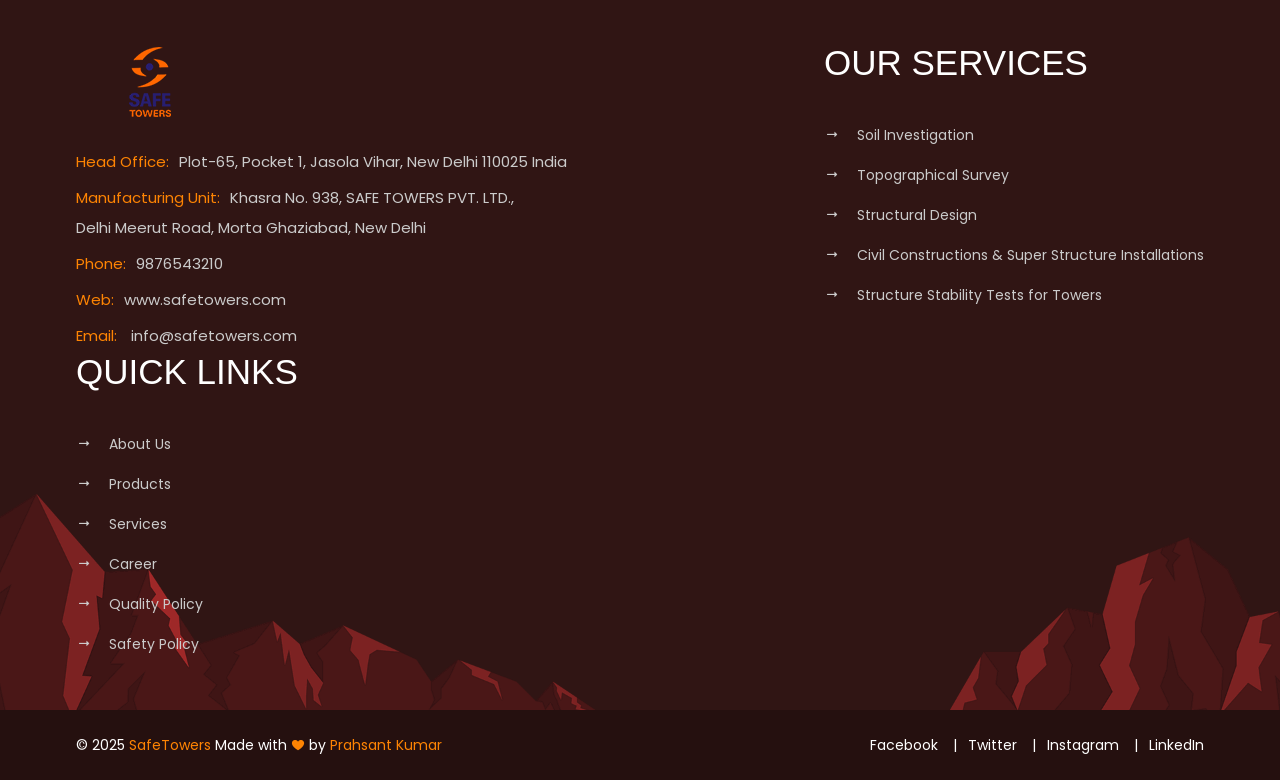
<file: blog-list.html>
<!DOCTYPE html>
<html lang="zxx">


<head>
    <meta charset="UTF-8">
    <meta name="viewport" content="width=device-width, initial-scale=1.0">
    <meta http-equiv="X-UA-Compatible" content="ie=edge">
    <title> Welcome to Safe Towers </title>

    <!-- ::::::::::::::Favicon icon::::::::::::::-->
    <link rel="shortcut icon" href="assets/images/safefav.png" type="image/png">

    <!-- Plugin CSS -->
    <link rel="stylesheet" href="assets/css/vendor/icofont.min.css">
    <link rel="stylesheet" href="assets/css/plugins/swiper-bundle.min.css">
    <link rel="stylesheet" href="assets/css/plugins/animate.css">
    <link rel="stylesheet" href="assets/css/plugins/nice-select.css">
    <link rel="stylesheet" href="assets/css/plugins/venobox.min.css">
    <link rel="stylesheet" href="assets/css/plugins/aos.min.css">
    <link rel="stylesheet" href="assets/css/style.css">
</head>

<body>

    <main class="main-wrapper">

        <!-- .....:::::: Start Header Section :::::.... -->
        <header class="header-section d-none d-lg-block">

            <!-- Start Header Top -->
            <div class="header-top">
                <div class="container">
                    <div class="row justify-content-between align-items-center">
                        <div class="col-auto">
                            <!-- Start Header Top Left  -->
                            <div class="header-top-left">
                                <p>Welcome to Safe Towers </p>
                            </div>
                            <!-- End Header Top Left  -->
                        </div>
                        <div class="col-auto">
                            <!-- Start Header Top Right  -->
                            <div class="header-top-right">
                                <p> <span class="text">Opening Hours: </span> <span>Mon - Sat </span> || <span>09:00 am
                                        - 06:00 pm</span></p>
                            </div>
                            <!-- End Header Top Right  -->
                        </div>
                    </div>
                </div>
            </div>
            <!-- End Header Top -->

            <!-- Start Header Bottom -->
            <div class="header-bottom sticky-header">
                <div class="container">
                    <div class="row justify-content-between align-items-center">
                        <div class="col-auto">
                            <!-- Start Header Logo -->
                            <div class="logo"><a href="index.html"><img src="assets/images/logo/safelogo.png" alt=""></a>
                            </div>
                            <!-- End Header Logo -->
                        </div>
                        <div class="col-auto">
                            <!-- Start Header Logo -->
                            <ul class="header-nav">
                                <li><a href="index.html">Home</a></li>
                                <li><a href="about.html">About Us</a></li>
                                <li><a href="project-list.html">Products</a></li>
                                <li><a href="service-list.html">Services</a></li>
                                <li><a href="service-list.html">Engineering</a></li>
                                <li><a href="service-list.html">Careers</a></li>
                                <li><a href="contact.html">Contact</a></li>
                            </ul>
                            <!-- End Header Logo -->
                            <div class="col-auto">
                                
                            </div>
                        </div>
                    </div>
                </div>
            </div>
            <!-- End Header Bottom -->
        </header>
        <!-- .....:::::: End Header Section :::::.... -->

        <!-- .....:::::: Start Mobile Header Section :::::.... -->
        <div class="mobile-header d-block d-lg-none">
            <div class="container">
                <div class="row align-items-center justify-content-between">
                    <div class="col">
                        <div class="mobile-logo">
                        <a href="index.html"><img src="assets/images/logo/safelogo.png" height="70px" alt=""></a>
                        </div>
                    </div>
                    <div class="col">
                        <div class="mobile-action-link text-end">
                        <a href="#mobile-menu-offcanvas" class="offcanvas-toggle offside-menu"><i class="icofont-navigation-menu"></i></a>
                        </div>
                    </div>
                </div>
            </div>
        </div>
        <!-- .....:::::: Start MobileHeader Section :::::.... -->

        <!--  Start Offcanvas Mobile Menu Section -->
        <div id="mobile-menu-offcanvas" class="offcanvas offcanvas-rightside offcanvas-mobile-menu-section">
            <!-- Start Offcanvas Header -->
            <div class="offcanvas-header text-end">
                <button class="offcanvas-close"><i class="icofont-close-line"></i></button>
            </div> <!-- End Offcanvas Header -->
            <!-- Start Offcanvas Mobile Menu Wrapper -->
            <div class="offcanvas-mobile-menu-wrapper">
                <!-- Start Mobile Menu  -->
                <div class="mobile-menu-bottom">
                    <!-- Start Mobile Menu Nav -->
                    <div class="offcanvas-menu">
                        <ul>
                            <li><a href="index.html">Home</a></li>
                            <li><a href="about.html">About Us</a></li>
                            <li><a href="project-list.html">Products</a></li>
                            <li><a href="service-list.html">Services</a></li>
                            <li><a href="service-list.html">Engineering</a></li>
                            <li><a href="service-list.html">Careers</a></li>
                            <li><a href="contact.html">Contact</a></li>
                        </ul>
                    </div> <!-- End Mobile Menu Nav -->
                </div> <!-- End Mobile Menu -->

                <!-- Start Mobile contact Info -->
                <div class="mobile-contact-info text-center">
                    <ul class="social-link social-link-white">
                        <li><a target="_blank" href="#"><i class="icofont-facebook"></i></a>
                        </li>
                        <li><a target="_blank" href="#"><i class="icofont-twitter"></i></a>
                        </li>
                        <li><a target="_blank" href="#"><i class="icofont-skype"></i></a></li>
                    </ul>
                </div>
                <!-- End Mobile contact Info -->

            </div> <!-- End Offcanvas Mobile Menu Wrapper -->
        </div>
        <!-- ...:::: End Offcanvas Mobile Menu Section:::... -->

        <!-- Offcanvas Overlay -->
        <div class="offcanvas-overlay"></div>

        <!-- .....:::::: Start Breadcrumb Section :::::.... -->
        <div class="breadcrumb-section">
            <div class="breadcrumb-wrapper">
                <div class="image"><img src="assets/images/background/breadcrumb.png" alt=""></div>
                <div class="container">
                    <div class="row">
                        <div class="col-12">
                            <div class="content">
                                <h2 class="title">Our Blog</h2>
                                <ol class="breadcrumb-link">
                                    <li><a href="blog-list.html">Blog</a></li>
                                    <li class="active" aria-current="page">Blog List</li>
                                </ol>
                            </div>
                        </div>
                    </div>
                </div>            
            </div>
        </div>
        <!-- .....:::::: End Breadcrumb Section :::::.... -->

        <!-- .....:::::: Start Blog Feed Display Section :::::.... -->
        <div class="blog-section section-inner-gap section-fluid">
            <div class="blog-section-wrapper">
                <div class="container-fluid">
                    <div class="row">
                        <div class="col-xxl-4 col-sm-6 col-12">
                            <!-- Start Blog Feed Single Item  -->
                            <div class="blog-feed-slider-single-item swiper-slide">
                                <a href="blog-details.html" class="image">
                                    <img src="assets/images/blog/blog-list-img-1.png" alt="">
                                </a>
    
                                <div class="content">
                                    <ul class="blog-meta meta-box">
                                        <li><a href="#" class="date icon-space-right"><i  class="icofont-ui-calendar"></i> <span
                                            class="text">05.02.2021</span></a></li>
                                        <li><a href="#" class="like icon-space-right"><i
                                            class="icofont-heart"></i><span class="text">05K</span></a></li>
                                        <li><a href="#" class="comment icon-space-right"><i
                                            class="icofont-comment"></i><span class="text">2K</span></a></li>
                                    </ul>
    
                                    <h3 class="title"><a href="blog-details.html">Business plan will help you figure out
                                            how much money you’ll need to start.</a></h3>
    
                                    <a href="blog-details.html" class="btn btn-sm btn-outline-primary text-uppercase">
                                        <span>read more <i
                                                class="icofont-double-right icon-space-left"></i></span> </a>
                                </div>
                            </div>
                            <!-- End Blog Feed Single Item  -->
                        </div>
                        <div class="col-xxl-4 col-sm-6 col-12">
                            <!-- Start Blog Feed Single Item  -->
                            <div class="blog-feed-slider-single-item swiper-slide">
                                <a href="blog-details.html" class="image">
                                    <img src="assets/images/blog/blog-list-img-2.png" alt="">
                                </a>
    
                                <div class="content">
                                    <ul class="blog-meta meta-box">
                                        <li><a href="#" class="date icon-space-right"><i  class="icofont-ui-calendar"></i> <span
                                            class="text">03.02.2021</span></a></li>
                                        <li><a href="#" class="like icon-space-right"><i
                                            class="icofont-heart"></i><span class="text">08K</span></a></li>
                                        <li><a href="#" class="comment icon-space-right"><i
                                            class="icofont-comment"></i><span class="text">15K</span></a></li>
                                    </ul>
    
                                    <h3 class="title"><a href="blog-details.html">The Truth About Power Is About To Be Revealed.</a></h3>
    
                                    <a href="blog-details.html" class="btn btn-sm btn-outline-primary text-uppercase">
                                        <span>read more <i
                                                class="icofont-double-right icon-space-left"></i></span> </a>
                                </div>
                            </div>
                            <!-- End Blog Feed Single Item  -->
                        </div>
                        <div class="col-xxl-4 col-sm-6 col-12">
                            <!-- Start Blog Feed Single Item  -->
                            <div class="blog-feed-slider-single-item swiper-slide">
                                <a href="blog-details.html" class="image">
                                    <img src="assets/images/blog/blog-list-img-3.png" alt="">
                                </a>
    
                                <div class="content">
                                    <ul class="blog-meta meta-box">
                                        <li><a href="#" class="date icon-space-right"><i  class="icofont-ui-calendar"></i> <span
                                            class="text">06.02.2021</span></a></li>
                                        <li><a href="#" class="like icon-space-right"><i
                                            class="icofont-heart"></i><span class="text">03K</span></a></li>
                                        <li><a href="#" class="comment icon-space-right"><i
                                            class="icofont-comment"></i><span class="text">02K</span></a></li>
                                    </ul>
    
                                    <h3 class="title"><a href="blog-details.html">The Millionaire Guide On Fuel To Help You Get Rich.</a></h3>
    
                                    <a href="blog-details.html" class="btn btn-sm btn-outline-primary text-uppercase">
                                        <span>read more <i
                                                class="icofont-double-right icon-space-left"></i></span> </a>
                                </div>
                            </div>
                            <!-- End Blog Feed Single Item  -->
                        </div>
                        <div class="col-xxl-4 col-sm-6 col-12">
                            <!-- Start Blog Feed Single Item  -->
                            <div class="blog-feed-slider-single-item swiper-slide">
                                <a href="blog-details.html" class="image">
                                    <img src="assets/images/blog/blog-list-img-4.png" alt="">
                                </a>
    
                                <div class="content">
                                    <ul class="blog-meta meta-box">
                                        <li><a href="#" class="date icon-space-right"><i  class="icofont-ui-calendar"></i> <span
                                            class="text">12.03.2021</span></a></li>
                                        <li><a href="#" class="like icon-space-right"><i
                                            class="icofont-heart"></i><span class="text">10K</span></a></li>
                                        <li><a href="#" class="comment icon-space-right"><i
                                            class="icofont-comment"></i><span class="text">05K</span></a></li>
                                    </ul>
    
                                    <h3 class="title"><a href="blog-details.html">12 Stats About Power to Make You Look Smart Around the Water Cooler</a></h3>
    
                                    <a href="blog-details.html" class="btn btn-sm btn-outline-primary text-uppercase">
                                        <span>read more <i
                                                class="icofont-double-right icon-space-left"></i></span> </a>
                                </div>
                            </div>
                            <!-- End Blog Feed Single Item  -->
                        </div>
                        <div class="col-xxl-4 col-sm-6 col-12">
                            <!-- Start Blog Feed Single Item  -->
                            <div class="blog-feed-slider-single-item swiper-slide">
                                <a href="blog-details.html" class="image">
                                    <img src="assets/images/blog/blog-list-img-5.png" alt="">
                                </a>
    
                                <div class="content">
                                    <ul class="blog-meta meta-box">
                                        <li><a href="#" class="date icon-space-right"><i  class="icofont-ui-calendar"></i> <span
                                            class="text">21.02.2021</span></a></li>
                                        <li><a href="#" class="like icon-space-right"><i
                                            class="icofont-heart"></i><span class="text">07K</span></a></li>
                                        <li><a href="#" class="comment icon-space-right"><i
                                            class="icofont-comment"></i><span class="text">2.5K</span></a></li>
                                    </ul>
    
                                    <h3 class="title"><a href="blog-details.html">17 Superstars We'd Love to Recruit for Our Power Team</a></h3>
    
                                    <a href="blog-details.html" class="btn btn-sm btn-outline-primary text-uppercase">
                                        <span>read more <i
                                                class="icofont-double-right icon-space-left"></i></span> </a>
                                </div>
                            </div>
                            <!-- End Blog Feed Single Item  -->
                        </div>
                        <div class="col-xxl-4 col-sm-6 col-12">
                            <!-- Start Blog Feed Single Item  -->
                            <div class="blog-feed-slider-single-item swiper-slide">
                                <a href="blog-details.html" class="image">
                                    <img src="assets/images/blog/blog-list-img-6.png" alt="">
                                </a>
    
                                <div class="content">
                                    <ul class="blog-meta meta-box">
                                        <li><a href="#" class="date icon-space-right"><i  class="icofont-ui-calendar"></i> <span
                                            class="text">23.02.2021</span></a></li>
                                        <li><a href="#" class="like icon-space-right"><i
                                            class="icofont-heart"></i><span class="text">20K</span></a></li>
                                        <li><a href="#" class="comment icon-space-right"><i
                                            class="icofont-comment"></i><span class="text">1.7K</span></a></li>
                                    </ul>
    
                                    <h3 class="title"><a href="blog-details.html">The Mining Awards: The Best, Worst, and Weirdest Things We've Seen</a></h3>
    
                                    <a href="blog-details.html" class="btn btn-sm btn-outline-primary text-uppercase">
                                        <span>read more <i
                                                class="icofont-double-right icon-space-left"></i></span> </a>
                                </div>
                            </div>
                            <!-- End Blog Feed Single Item  -->
                        </div>
                        <div class="col-xxl-4 col-sm-6 col-12">
                            <!-- Start Blog Feed Single Item  -->
                            <div class="blog-feed-slider-single-item swiper-slide">
                                <a href="blog-details.html" class="image">
                                    <img src="assets/images/blog/blog-list-img-7.png" alt="">
                                </a>
    
                                <div class="content">
                                    <ul class="blog-meta meta-box">
                                        <li><a href="#" class="date icon-space-right"><i  class="icofont-ui-calendar"></i> <span
                                            class="text">16.03.2021</span></a></li>
                                        <li><a href="#" class="like icon-space-right"><i
                                            class="icofont-heart"></i><span class="text">07K</span></a></li>
                                        <li><a href="#" class="comment icon-space-right"><i
                                            class="icofont-comment"></i><span class="text">15K</span></a></li>
                                    </ul>
    
                                    <h3 class="title"><a href="blog-details.html">Business plan will help you figure out
                                            how much money you’ll need to start.</a></h3>
    
                                    <a href="blog-details.html" class="btn btn-sm btn-outline-primary text-uppercase">
                                        <span>read more <i
                                                class="icofont-double-right icon-space-left"></i></span> </a>
                                </div>
                            </div>
                            <!-- End Blog Feed Single Item  -->
                        </div>
                        <div class="col-xxl-4 col-sm-6 col-12">
                            <!-- Start Blog Feed Single Item  -->
                            <div class="blog-feed-slider-single-item swiper-slide">
                                <a href="blog-details.html" class="image">
                                    <img src="assets/images/blog/blog-list-img-8.png" alt="">
                                </a>
    
                                <div class="content">
                                    <ul class="blog-meta meta-box">
                                        <li><a href="#" class="date icon-space-right"><i  class="icofont-ui-calendar"></i> <span
                                            class="text">03.02.2021</span></a></li>
                                        <li><a href="#" class="like icon-space-right"><i
                                            class="icofont-heart"></i><span class="text">01K</span></a></li>
                                        <li><a href="#" class="comment icon-space-right"><i
                                            class="icofont-comment"></i><span class="text">0.5K</span></a></li>
                                    </ul>
    
                                    <h3 class="title"><a href="blog-details.html">Watch Out: How Mining Is Taking Over and What to Do About It</a></h3>
    
                                    <a href="blog-details.html" class="btn btn-sm btn-outline-primary text-uppercase">
                                        <span>read more <i
                                                class="icofont-double-right icon-space-left"></i></span> </a>
                                </div>
                            </div>
                            <!-- End Blog Feed Single Item  -->
                        </div>
                        <div class="col-xxl-4 col-sm-6 col-12">
                            <!-- Start Blog Feed Single Item  -->
                            <div class="blog-feed-slider-single-item swiper-slide">
                                <a href="blog-details.html" class="image">
                                    <img src="assets/images/blog/blog-list-img-9.png" alt="">
                                </a>
    
                                <div class="content">
                                    <ul class="blog-meta meta-box">
                                        <li><a href="#" class="date icon-space-right"><i  class="icofont-ui-calendar"></i> <span
                                            class="text">03.02.2021</span></a></li>
                                        <li><a href="#" class="like icon-space-right"><i
                                            class="icofont-heart"></i><span class="text">06K</span></a></li>
                                        <li><a href="#" class="comment icon-space-right"><i
                                            class="icofont-comment"></i><span class="text">0.2K</span></a></li>
                                    </ul>
    
                                    <h3 class="title"><a href="blog-details.html">7 Answers to the Most Frequently Asked Questions About Mining</a></h3>
    
                                    <a href="blog-details.html" class="btn btn-sm btn-outline-primary text-uppercase">
                                        <span>read more <i
                                                class="icofont-double-right icon-space-left"></i></span> </a>
                                </div>
                            </div>
                            <!-- End Blog Feed Single Item  -->
                        </div>
                    </div>
                    <div class="row">
                        <div class="col-12">
                            <div class="pagination-wrapper">
                                <ul class="pagination-nav">
                                    <li class="prev"><a href="#"><i class="icofont-rounded-double-left"></i></a></li>
                                    <li class="active"><a href="#">1</a></li>
                                    <li><a href="#">2</a></li>
                                    <li><a href="#">3</a></li>
                                    <li><a href="#">4</a></li>
                                    <li><a href="#">5</a></li>
                                    <li class="next"><a href="#"><i class="icofont-rounded-double-right"></i></a></li>
                                </ul>
                            </div>
                        </div>
                    </div>
                </div>
            </div>
        </div>
        <!-- .....:::::: End Blog Feed Display Section :::::.... -->

        <!-- .....:::::: Start Footer Section :::::.... -->
        <footer class="footer-section footer-bg">
            <!-- Start Footer Top -->
            <div class="footer-top">
                
                <div class="bg-color-bold-red"></div>
            </div>
            <!-- Start Footer Top -->

            <!-- Start Footer Center -->
            <div class="footer-center section-top-space">
                <div class="container">
                    <div class="row justify-content-xl-between">
                        
                        <div class="col-xl-auto col-md-6 col-12">
                            <!-- Start Footer Logo -->
                        <a href="index.html" class="logo">
                            <img class="img-fluid" src="assets/images/logo/safelogo.png" alt="">
                        </a>
                        <!-- End Footer Logo -->
                            <div class="footer-widget-single-item">

                                <ul class="footer-about mt-5">
                                    <li>
                                        <div class="text"><span class="text-marker">Head Office:</span>Plot-65, Pocket 1, Jasola Vihar, New Delhi 110025 India</div>
                                    </li>
                                    <li>
                                        <div class="text"><span class="text-marker">Manufacturing Unit:</span>Khasra No. 938, SAFE TOWERS PVT. LTD., <br>Delhi Meerut Road, Morta Ghaziabad, New Delhi</div>
                                    </li>
                                    <li>
                                        <div class="text"><span class="text-marker">Phone:</span><a href="tel:9876543210">9876543210</a></div>
                                    </li>
                                    <li>
                                        <div class="text"><span class="text-marker">Web:</span><a href="https://www.safetowers.com/">www.safetowers.com</a></div>
                                    </li>
                                    <li>
                                        <div class="text"><span class="text-marker">Email:</span> <a href="mailto:demo@example.com">info@safetowers.com</a> </div>
                                    </li>
                                </ul>
                            </div>
                        </div>
                        
                        <div class="col-xl-auto col-md-6 col-12">
                            <div class="footer-widget-single-item">
                                <h3 class="title">OUR SERVICES</h3>
                                <ul class="footer-nav">
                                    <li><a href="#">Soil Investigation</a></li>
                                    <li><a href="#">Topographical Survey</a></li>
                                    <li><a href="#">Structural Design</a></li>
                                    <li><a href="#">Civil Constructions & Super Structure Installations</a></li>
                                    <li><a href="#">Structure Stability Tests for Towers</a></li>
                                </ul>
                            </div>
                        </div>
                        <div class="col-xl-auto col-md-6 col-12">
                            <div class="footer-widget-single-item">
                                <h3 class="title">QUICK LINKS</h3>
                                <ul class="footer-nav">
                                    <li><a href="about.html">About Us</a></li>
                                    <li><a href="project-list.html">Products</a></li>
                                    <li><a href="service-list.html">Services</a></li>
                                    <li><a href="career.html">Career</a></li>
                                    <li><a href="#">Quality Policy</a></li>
                                    <li><a href="#">Safety Policy</a></li>
                                </ul>
                            </div>
                        </div>
                    </div>
                </div>
            </div>
            <!-- Start Footer Center -->

            <!-- Start Footer Bottom -->
            <div class="footer-bottom ">
                <div class="container">
                    <div class="row justify-content-md-between justify-content-center align-items-center flex-column-reverse flex-md-row">
                        <div class="col-auto">
                            <div class="footer-bottom-left">
                                <div class="footer-copyright">
                                    <p class="copyright-text">&copy; 2025 <a href="index.html">SafeTowers</a> Made with <i class="icofont-heart"></i> by <a href="#" target="_blank">Prahsant Kumar</a> </p>
                                </div>
                            </div>
                        </div>
                        <div class="col-auto">
                            <div class="footer-bottom-right">
                                <ul class="footer-soacial">
                                    <li><a href="https://www.example.com/" target="_blank">Facebook</a></li>
                                    <li><a href="https://www.example.com/" target="_blank">Twitter</a></li>
                                    <li><a href="https://www.example.com/" target="_blank">Instagram</a></li>
                                    <li><a href="https://www.example.com/" target="_blank">LinkedIn</a></li>
                                </ul>
                            </div>
                        </div>
                    </div>
                </div>
            </div>
            <!-- Start Footer Bottom -->
        </footer>
        <!-- .....:::::: End Footer Section :::::.... -->

    </main>

    <!-- material-scrolltop button -->
    <button class="material-scrolltop" type="button"></button>


    <!-- ::::::::::::::All JS Files here :::::::::::::: -->
    <script src="assets/js/vendor/modernizr-3.11.2.min.js"></script>
    <script src="assets/js/vendor/jquery-3.6.0.min.js"></script>
    <script src="assets/js/vendor/jquery-migrate-3.3.0.min.js"></script>
    <script src="assets/js/vendor/bootstrap.min.js"></script>
    <script src="assets/js/vendor/jquery-ui.min.js"></script>

    <!--Plugins JS-->
    <script src="assets/js/plugins/swiper-bundle.min.js"></script>
    <script src="assets/js/plugins/material-scrolltop.js"></script>
    <script src="assets/js/plugins/jquery.nice-select.min.js"></script>
    <script src="assets/js/plugins/images-loaded.min.js"></script>
    <script src="assets/js/plugins/isotope.pkgd.min.js"></script>
    <script src="assets/js/plugins/venobox.min.js"></script>
    <script src="assets/js/plugins/aos.min.js"></script>
    <script src="assets/js/plugins/parallax.js"></script>
    <script src="assets/js/plugins/ajax-mail.js"></script>
    <script src="assets/js/plugins/waypoint.js"></script>
    <script src="assets/js/plugins/counter.js"></script>
    <script src="assets/js/main.js"></script>

</body>


</html>
</file>
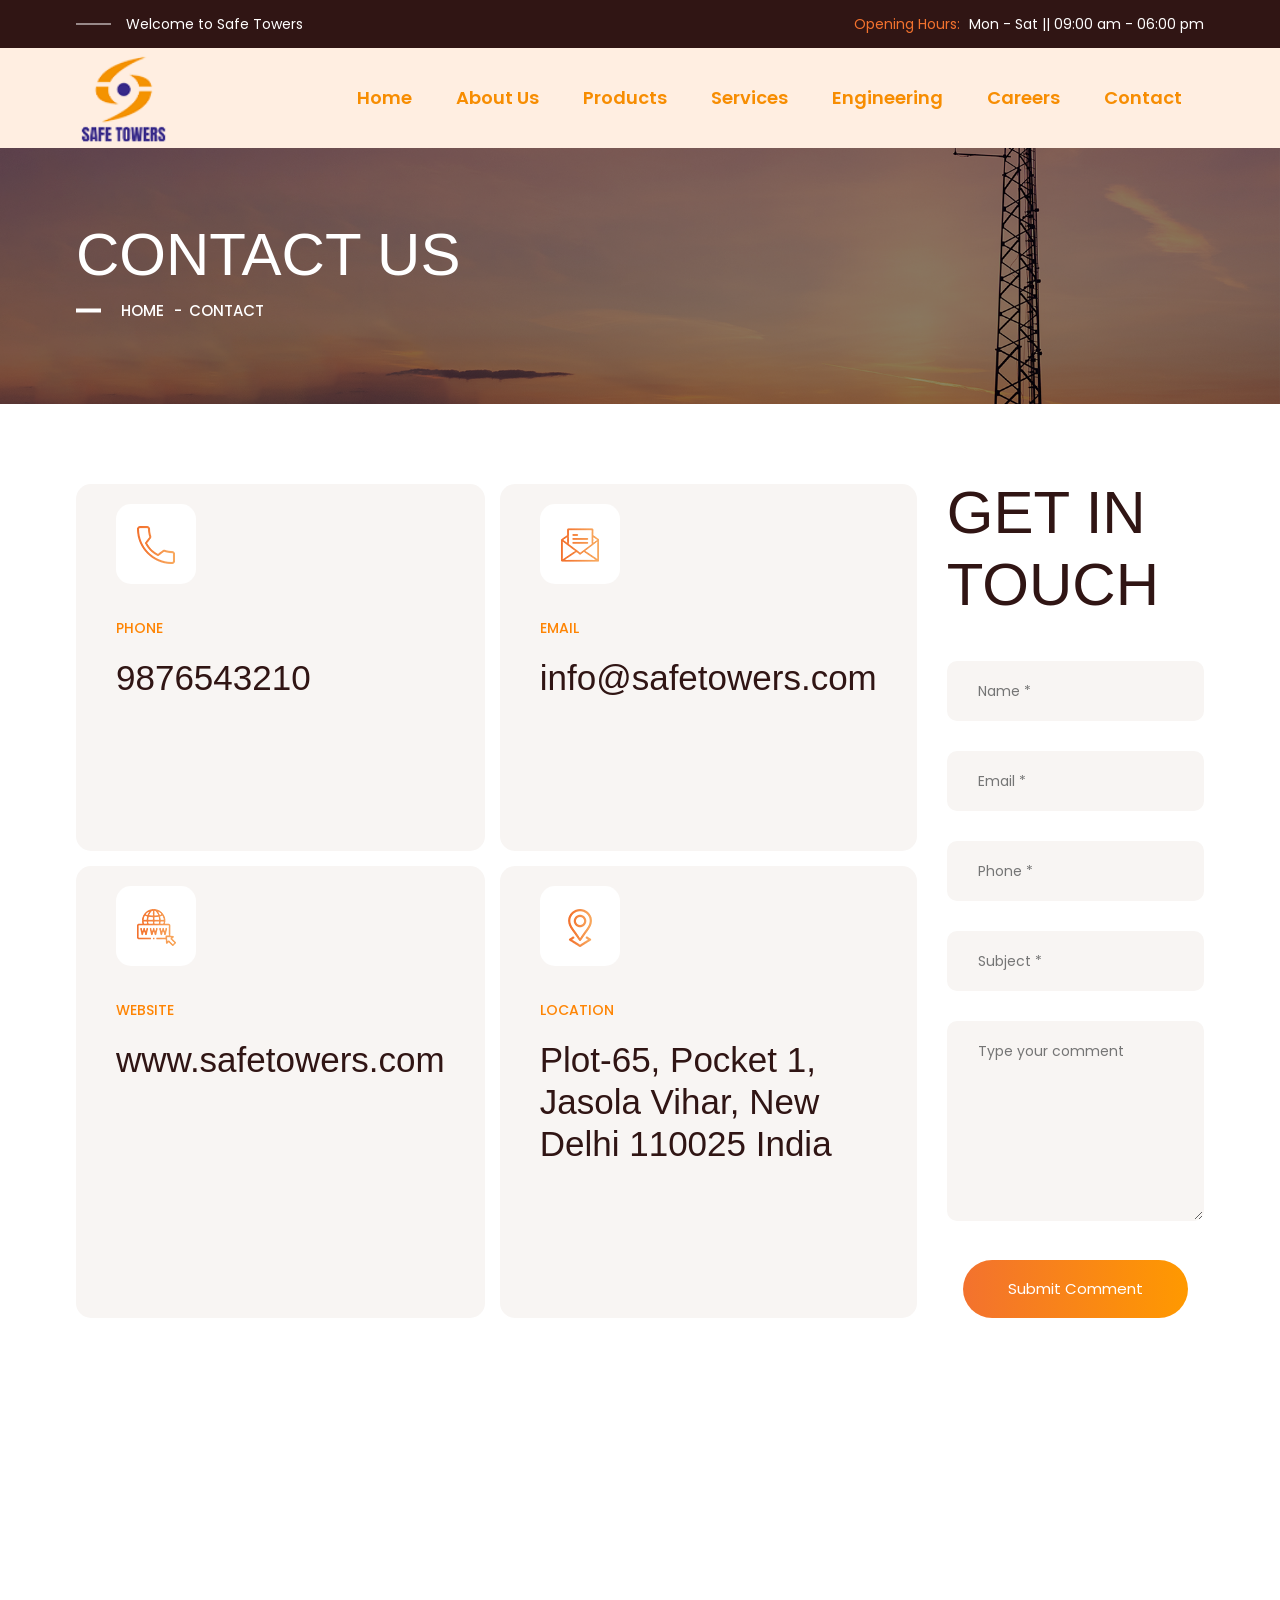
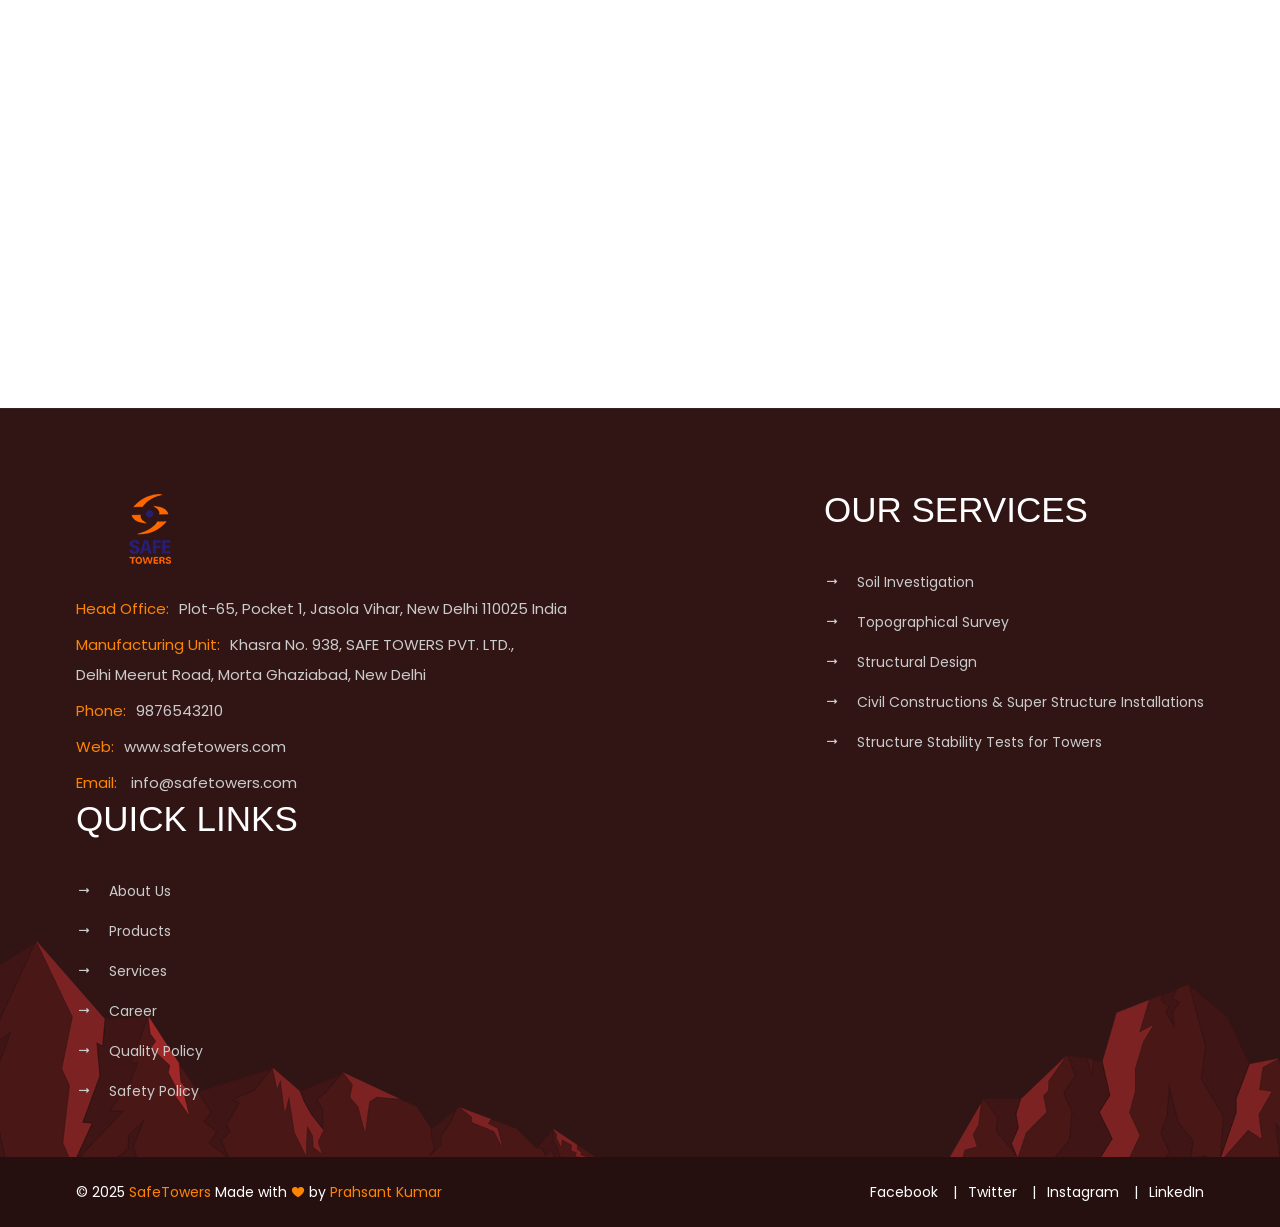
<file: contact.html>
<!DOCTYPE html>
<html>


<head>
    <meta charset="UTF-8">
    <meta name="viewport" content="width=device-width, initial-scale=1.0">
    <meta http-equiv="X-UA-Compatible" content="ie=edge">
    <title> About Us | Safe Towers </title>

    <!-- ::::::::::::::Favicon icon::::::::::::::-->
    <link rel="shortcut icon" href="assets/images/safefav.png" type="image/png">

    <!-- Plugin CSS -->
    <link rel="stylesheet" href="assets/css/vendor/icofont.min.css">
    <link rel="stylesheet" href="assets/css/plugins/swiper-bundle.min.css">
    <link rel="stylesheet" href="assets/css/plugins/animate.css">
    <link rel="stylesheet" href="assets/css/plugins/nice-select.css">
    <link rel="stylesheet" href="assets/css/plugins/venobox.min.css">
    <link rel="stylesheet" href="assets/css/plugins/aos.min.css">
    <link rel="stylesheet" href="assets/css/style.css">
</head>

<body>

    <main class="main-wrapper">

        <!-- .....:::::: Start Header Section :::::.... -->
        <header class="header-section d-none d-lg-block">

            <!-- Start Header Top -->
            <div class="header-top">
                <div class="container">
                    <div class="row justify-content-between align-items-center">
                        <div class="col-auto">
                            <!-- Start Header Top Left  -->
                            <div class="header-top-left">
                                <p>Welcome to Safe Towers </p>
                            </div>
                            <!-- End Header Top Left  -->
                        </div>
                        <div class="col-auto">
                            <!-- Start Header Top Right  -->
                            <div class="header-top-right">
                                <p> <span class="text">Opening Hours: </span> <span>Mon - Sat </span> || <span>09:00 am
                                        - 06:00 pm</span></p>
                            </div>
                            <!-- End Header Top Right  -->
                        </div>
                    </div>
                </div>
            </div>
            <!-- End Header Top -->

            <!-- Start Header Bottom -->
            <div class="header-bottom sticky-header">
                <div class="container">
                    <div class="row justify-content-between align-items-center">
                        <div class="col-auto">
                            <!-- Start Header Logo -->
                            <div class="logo"><a href="index.html"><img src="assets/images/logo/safnlogo2.png" alt=""></a>
                            </div>
                            <!-- End Header Logo -->
                        </div>
                        <div class="col-auto">
                            <!-- Start Header Logo -->
                            <ul class="header-nav">
                                <li><a href="index.html">Home</a></li>
                                <li><a href="about.html">About Us</a></li>
                                <li><a href="project-list.html">Products</a></li>
                                <li><a href="service-list.html">Services</a></li>
                                <li><a href="engineering.html">Engineering</a></li>
                                <li><a href="service-list.html">Careers</a></li>
                                <li><a href="contact.html">Contact</a></li>
                            </ul>
                            <!-- End Header Logo -->
                            <div class="col-auto">
                                
                            </div>
                        </div>
                    </div>
                </div>
            </div>
            <!-- End Header Bottom -->
        </header>
        <!-- .....:::::: End Header Section :::::.... -->

        <!-- .....:::::: Start Mobile Header Section :::::.... -->
        <div class="mobile-header d-block d-lg-none">
            <div class="container">
                <div class="row align-items-center justify-content-between">
                    <div class="col">
                        <div class="mobile-logo">
                        <a href="index.html"><img src="assets/images/logo/safelogo.png" height="70px" alt=""></a>
                        </div>
                    </div>
                    <div class="col">
                        <div class="mobile-action-link text-end">
                        <a href="#mobile-menu-offcanvas" class="offcanvas-toggle offside-menu"><i class="icofont-navigation-menu"></i></a>
                        </div>
                    </div>
                </div>
            </div>
        </div>
        <!-- .....:::::: Start MobileHeader Section :::::.... -->

        <!--  Start Offcanvas Mobile Menu Section -->
        <div id="mobile-menu-offcanvas" class="offcanvas offcanvas-rightside offcanvas-mobile-menu-section">
            <!-- Start Offcanvas Header -->
            <div class="offcanvas-header text-end">
                <button class="offcanvas-close"><i class="icofont-close-line"></i></button>
            </div> <!-- End Offcanvas Header -->
            <!-- Start Offcanvas Mobile Menu Wrapper -->
            <div class="offcanvas-mobile-menu-wrapper">
                <!-- Start Mobile Menu  -->
                <div class="mobile-menu-bottom">
                    <!-- Start Mobile Menu Nav -->
                    <div class="offcanvas-menu">
                        <ul>
                            <li><a href="index.html">Home</a></li>
                            <li><a href="about.html">About Us</a></li>
                            <li><a href="project-list.html">Products</a></li>
                            <li><a href="service-list.html">Services</a></li>
                            <li><a href="service-list.html">Engineering</a></li>
                            <li><a href="service-list.html">Careers</a></li>
                            <li><a href="contact.html">Contact</a></li>
                        </ul>
                    </div> <!-- End Mobile Menu Nav -->
                </div> <!-- End Mobile Menu -->

                <!-- Start Mobile contact Info -->
                <div class="mobile-contact-info text-center">
                    <ul class="social-link social-link-white">
                        <li><a target="_blank" href="#"><i class="icofont-facebook"></i></a>
                        </li>
                        <li><a target="_blank" href="#"><i class="icofont-twitter"></i></a>
                        </li>
                        <li><a target="_blank" href="#"><i class="icofont-skype"></i></a></li>
                    </ul>
                </div>
                <!-- End Mobile contact Info -->

            </div> <!-- End Offcanvas Mobile Menu Wrapper -->
        </div>
        <!-- ...:::: End Offcanvas Mobile Menu Section:::... -->

        <!-- Offcanvas Overlay -->
        <div class="offcanvas-overlay text-center">
            <div class="offcanvas-mobile-menu-wrapper">
                <!-- Start Mobile Menu  -->
                <div class="mobile-menu-bottom">
                    <!-- Start Mobile Menu Nav -->
                    <div class="offcanvas-menu">
                        <ul>
                            <li><a href="index.html">Home</a></li>
                            <li><a href="about.html">About Us</a></li>
                            <li><a href="project-list.html">Products</a></li>
                            <li><a href="service-list.html">Services</a></li>
                            <li><a href="service-list.html">Engineering</a></li>
                            <li><a href="service-list.html">Careers</a></li>
                            <li><a href="contact.html">Contact</a></li>
                        </ul>
                    </div> <!-- End Mobile Menu Nav -->
                </div> <!-- End Mobile Menu -->

                <!-- Start Mobile contact Info -->
                <div class="mobile-contact-info text-center">
                    <ul class="social-link social-link-white">
                        <li><a target="_blank" href="#"><i class="icofont-facebook"></i></a>
                        </li>
                        <li><a target="_blank" href="#"><i class="icofont-twitter"></i></a>
                        </li>
                        <li><a target="_blank" href="#"><i class="icofont-skype"></i></a></li>
                    </ul>
                </div>
                <!-- End Mobile contact Info -->

            </div> <!-- End Offcanvas Mobile Menu Wrapper -->
        </div>

        <!-- .....:::::: Start Breadcrumb Section :::::.... -->
        <div class="breadcrumb-section">
            <div class="breadcrumb-wrapper">
                <div class="image"><img src="assets/images/background/safcbann.png" alt=""></div>
                <div class="container">
                    <div class="row">
                        <div class="col-12">
                            <div class="content">
                                <h2 class="title">contact us</h2>
                                <ol class="breadcrumb-link">
                                    <li><a href="index.html">Home</a></li>
                                    <li class="active" aria-current="page">Contact</li>
                                </ol>
                            </div>
                        </div>
                    </div>
                </div>
            </div>
        </div>
        <!-- .....:::::: End Breadcrumb Section :::::.... -->

        <!-- .....:::::: Start Contact Details Section :::::.... -->
        <div class="contact-section section-top-space">
            <div class="container">
                <div class="row">
                    <div class="col-12">
                        <div class="contact-box-wrapper">
                            <!-- Start Contact Box Wrapper - Left -->
                            <div class="contact-box-single-item contact-box-info left">
                                <!-- Start Contact Info Single Item -->
                                <div class="contact-info-single-item">
                                    <div class="icon">
                                        <img src="assets/images/icons/phone-call.png" alt="">
                                    </div>
                                    <div class="content">
                                        <span class="title-tag">phone</span>
                                        <h3 class="info-text"><a href="tel:+0123456789">9876543210</a></h3>
                                    </div>
                                </div>
                                 <!-- End Contact Info Single Item -->
                                <!-- Start Contact Info Single Item -->
                                <div class="contact-info-single-item">
                                    <div class="icon">
                                        <img src="assets/images/icons/email.png" alt="">
                                    </div>
                                    <div class="content">
                                        <span class="title-tag">email</span>
                                        <h3 class="info-text"><a href="mailto:info@safetowers.com">info@safetowers.com</a></h3> 
                                    </div>
                                </div>
                                 <!-- End Contact Info Single Item -->
                                <!-- Start Contact Info Single Item -->
                                <div class="contact-info-single-item">
                                    <div class="icon">
                                        <img src="assets/images/icons/domain.png" alt="">
                                    </div>
                                    <div class="content">
                                        <span class="title-tag">website</span>
                                        <h3 class="info-text"><a href="#">www.safetowers.com</a></h3>
                                    </div>
                                </div>
                                 <!-- End Contact Info Single Item -->
                                <!-- Start Contact Info Single Item -->
                                <div class="contact-info-single-item">
                                    <div class="icon">
                                        <img src="assets/images/icons/location.png" alt="">
                                    </div>
                                    <div class="content">
                                        <span class="title-tag">location</span>
                                        <h3 class="info-text">Plot-65, Pocket 1, Jasola Vihar, New Delhi 110025 India</h3>
                                    </div>
                                </div>
                                 <!-- End Contact Info Single Item -->
                            </div>
                            <!-- End Contact Box Wrapper - Left -->

                            <!-- Start Contact Box Wrapper - Right -->
                            <div class="contact-box-single-item contact-box-contact-form right">
                                <!-- Start Section Content -->
                                <div class="section-content section-content-space-small">
                                    <h3 class="sub-title">get in touch</h3>
                                </div>
                                <!-- End Section Content -->

                                <div class="default-form-wrapper">
                                    <form id="contact-form" class="form-group contact-form" action="https://whizthemes.com/mail-php/jaber/contact.php" method="post">
                                        <div class="row mb-n6">
                                            <div class="col-xl-12 col-lg-4 col-12 mb-6">
                                                <!-- Start Form Group Single Item -->
                                                <div class="form-group-single-item form-group-single-item-inner-bg">
                                                    <input name="name" type="text" placeholder="Name *">
                                                </div>
                                                <!-- End Form Group Single Item -->
                                            </div>
                                            <div class="col-xl-12 col-lg-4 col-12 mb-6">
                                                <!-- Start Form Group Single Item -->
                                                <div class="form-group-single-item form-group-single-item-inner-bg">
                                                    <input name="email" type="email" placeholder="Email *">
                                                </div>
                                                <!-- End Form Group Single Item -->
                                            </div>
                                            <div class="col-xl-12 col-lg-4 col-12 mb-6">
                                                <!-- Start Form Group Single Item -->
                                                <div class="form-group-single-item form-group-single-item-inner-bg">
                                                    <input name="phone" type="tel" placeholder="Phone *">
                                                </div>
                                                <!-- End Form Group Single Item -->
                                            </div>
                                            <div class="col-12 mb-6">
                                                <!-- Start Form Group Single Item -->
                                                <div class="form-group-single-item form-group-single-item-inner-bg">
                                                    <input name="subject" type="text" placeholder="Subject *">
                                                </div>
                                                <!-- End Form Group Single Item -->
                                            </div>
                                            <div class="col-12 mb-6">
                                                <!-- Start Form Group Single Item -->
                                                <div class="form-group-single-item form-group-single-item-inner-bg">
                                                    <textarea name="message" rows="6" placeholder="Type your comment"></textarea>
                                                </div>
                                                <!-- End Form Group Single Item -->
                                            </div>
                                            <div class="col-12 mb-6 text-center">
                                                <button type="submit" class="btn btn-lg btn-primary">Submit Comment </button>
                                            </div>
                                            <p class="form-messege"></p>
                                        </div>
                                    </form>
                                </div>
                            </div>
                            <!-- Start Contact Box Wrapper - Right -->
                        </div>
                    </div>
                </div>
            </div>
        </div>
        <!-- .....:::::: End Contact Details Section :::::.... -->

         <!-- .....:::::: Start Google Map Section :::::.... -->
         <div class="google-map-section section-inner-gap">
             <div class="container">
                 <div class="row">
                     <div class="col-12">
                         <div class="gmap-box">
                            <iframe id="gmap_canvas" src="https://www.google.com/maps/embed?pb=!1m18!1m12!1m3!1d3504.9656200114105!2d77.29241297528554!3d28.540753075714967!2m3!1f0!2f0!3f0!3m2!1i1024!2i768!4f13.1!3m3!1m2!1s0x390ce40258ccb9e9%3A0x1697f2341076984e!2s65%2C%20Pocket%201%2C%20Jasola%20Vihar%2C%20New%20Delhi%2C%20Delhi%20110025!5e0!3m2!1sen!2sin!4v1737778081060!5m2!1sen!2sin"></iframe>
                         </div>
                     </div>
                 </div>
             </div>
         </div>
         <!-- .....:::::: End Google Map Section :::::.... -->

        <!-- .....:::::: Start Footer Section :::::.... -->
        <footer class="footer-section footer-bg">
            <!-- Start Footer Top -->
            <div class="footer-top">
                
                <div class="bg-color-bold-red"></div>
            </div>
            <!-- Start Footer Top -->

            <!-- Start Footer Center -->
            <div class="footer-center section-top-space">
                <div class="container">
                    <div class="row justify-content-xl-between">
                        
                        <div class="col-xl-auto col-md-6 col-12">
                            <!-- Start Footer Logo -->
                        <a href="index.html" class="logo">
                            <img class="img-fluid" src="assets/images/logo/safelogo.png" alt="">
                        </a>
                        <!-- End Footer Logo -->
                            <div class="footer-widget-single-item">

                                <ul class="footer-about mt-5">
                                    <li>
                                        <div class="text"><span class="text-marker">Head Office:</span>Plot-65, Pocket 1, Jasola Vihar, New Delhi 110025 India</div>
                                    </li>
                                    <li>
                                        <div class="text"><span class="text-marker">Manufacturing Unit:</span>Khasra No. 938, SAFE TOWERS PVT. LTD., <br>Delhi Meerut Road, Morta Ghaziabad, New Delhi</div>
                                    </li>
                                    <li>
                                        <div class="text"><span class="text-marker">Phone:</span><a href="tel:9876543210">9876543210</a></div>
                                    </li>
                                    <li>
                                        <div class="text"><span class="text-marker">Web:</span><a href="https://www.safetowers.com/">www.safetowers.com</a></div>
                                    </li>
                                    <li>
                                        <div class="text"><span class="text-marker">Email:</span> <a href="mailto:demo@example.com">info@safetowers.com</a> </div>
                                    </li>
                                </ul>
                            </div>
                        </div>
                        
                        <div class="col-xl-auto col-md-6 col-12">
                            <div class="footer-widget-single-item">
                                <h3 class="title">OUR SERVICES</h3>
                                <ul class="footer-nav">
                                    <li><a href="#">Soil Investigation</a></li>
                                    <li><a href="#">Topographical Survey</a></li>
                                    <li><a href="#">Structural Design</a></li>
                                    <li><a href="#">Civil Constructions & Super Structure Installations</a></li>
                                    <li><a href="#">Structure Stability Tests for Towers</a></li>
                                </ul>
                            </div>
                        </div>
                        <div class="col-xl-auto col-md-6 col-12">
                            <div class="footer-widget-single-item">
                                <h3 class="title">QUICK LINKS</h3>
                                <ul class="footer-nav">
                                    <li><a href="about.html">About Us</a></li>
                                    <li><a href="project-list.html">Products</a></li>
                                    <li><a href="service-list.html">Services</a></li>
                                    <li><a href="career.html">Career</a></li>
                                    <li><a href="#">Quality Policy</a></li>
                                    <li><a href="#">Safety Policy</a></li>
                                </ul>
                            </div>
                        </div>
                    </div>
                </div>
            </div>
            <!-- Start Footer Center -->

            <!-- Start Footer Bottom -->
            <div class="footer-bottom ">
                <div class="container">
                    <div class="row justify-content-md-between justify-content-center align-items-center flex-column-reverse flex-md-row">
                        <div class="col-auto">
                            <div class="footer-bottom-left">
                                <div class="footer-copyright">
                                    <p class="copyright-text">&copy; 2025 <a href="index.html">SafeTowers</a> Made with <i class="icofont-heart"></i> by <a href="#" target="_blank">Prahsant Kumar</a> </p>
                                </div>
                            </div>
                        </div>
                        <div class="col-auto">
                            <div class="footer-bottom-right">
                                <ul class="footer-soacial">
                                    <li><a href="https://www.example.com/" target="_blank">Facebook</a></li>
                                    <li><a href="https://www.example.com/" target="_blank">Twitter</a></li>
                                    <li><a href="https://www.example.com/" target="_blank">Instagram</a></li>
                                    <li><a href="https://www.example.com/" target="_blank">LinkedIn</a></li>
                                </ul>
                            </div>
                        </div>
                    </div>
                </div>
            </div>
            <!-- Start Footer Bottom -->
        </footer>
        <!-- .....:::::: End Footer Section :::::.... -->

    </main>

    <!-- material-scrolltop button -->
    <button class="material-scrolltop" type="button"></button>


    <!-- ::::::::::::::All JS Files here :::::::::::::: -->
    <script src="assets/js/vendor/modernizr-3.11.2.min.js"></script>
    <script src="assets/js/vendor/jquery-3.6.0.min.js"></script>
    <script src="assets/js/vendor/jquery-migrate-3.3.0.min.js"></script>
    <script src="assets/js/vendor/bootstrap.min.js"></script>
    <script src="assets/js/vendor/jquery-ui.min.js"></script>

    <!--Plugins JS-->
    <script src="assets/js/plugins/swiper-bundle.min.js"></script>
    <script src="assets/js/plugins/material-scrolltop.js"></script>
    <script src="assets/js/plugins/jquery.nice-select.min.js"></script>
    <script src="assets/js/plugins/images-loaded.min.js"></script>
    <script src="assets/js/plugins/isotope.pkgd.min.js"></script>
    <script src="assets/js/plugins/venobox.min.js"></script>
    <script src="assets/js/plugins/aos.min.js"></script>
    <script src="assets/js/plugins/parallax.js"></script>
    <script src="assets/js/plugins/ajax-mail.js"></script>
    <script src="assets/js/plugins/waypoint.js"></script>
    <script src="assets/js/plugins/counter.js"></script>
    <script src="assets/js/main.js"></script>

</body>


</html>
</file>
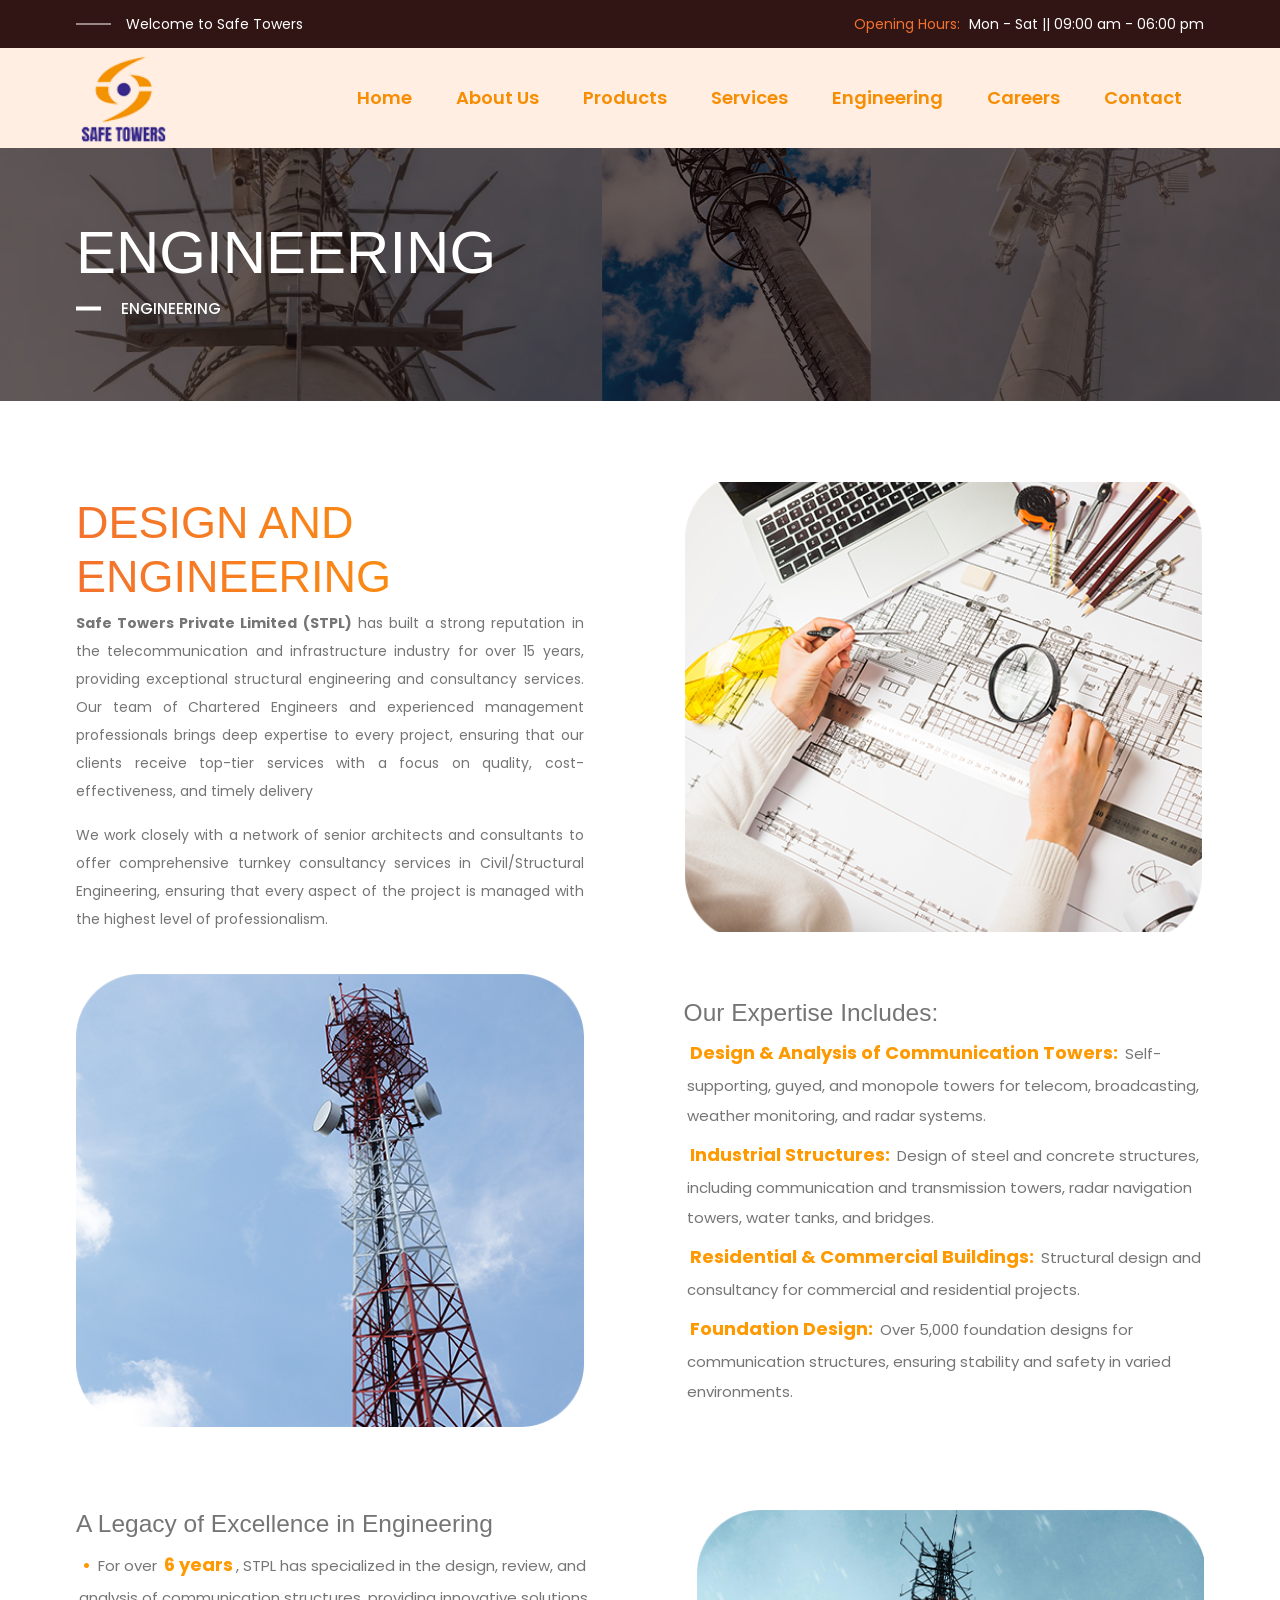
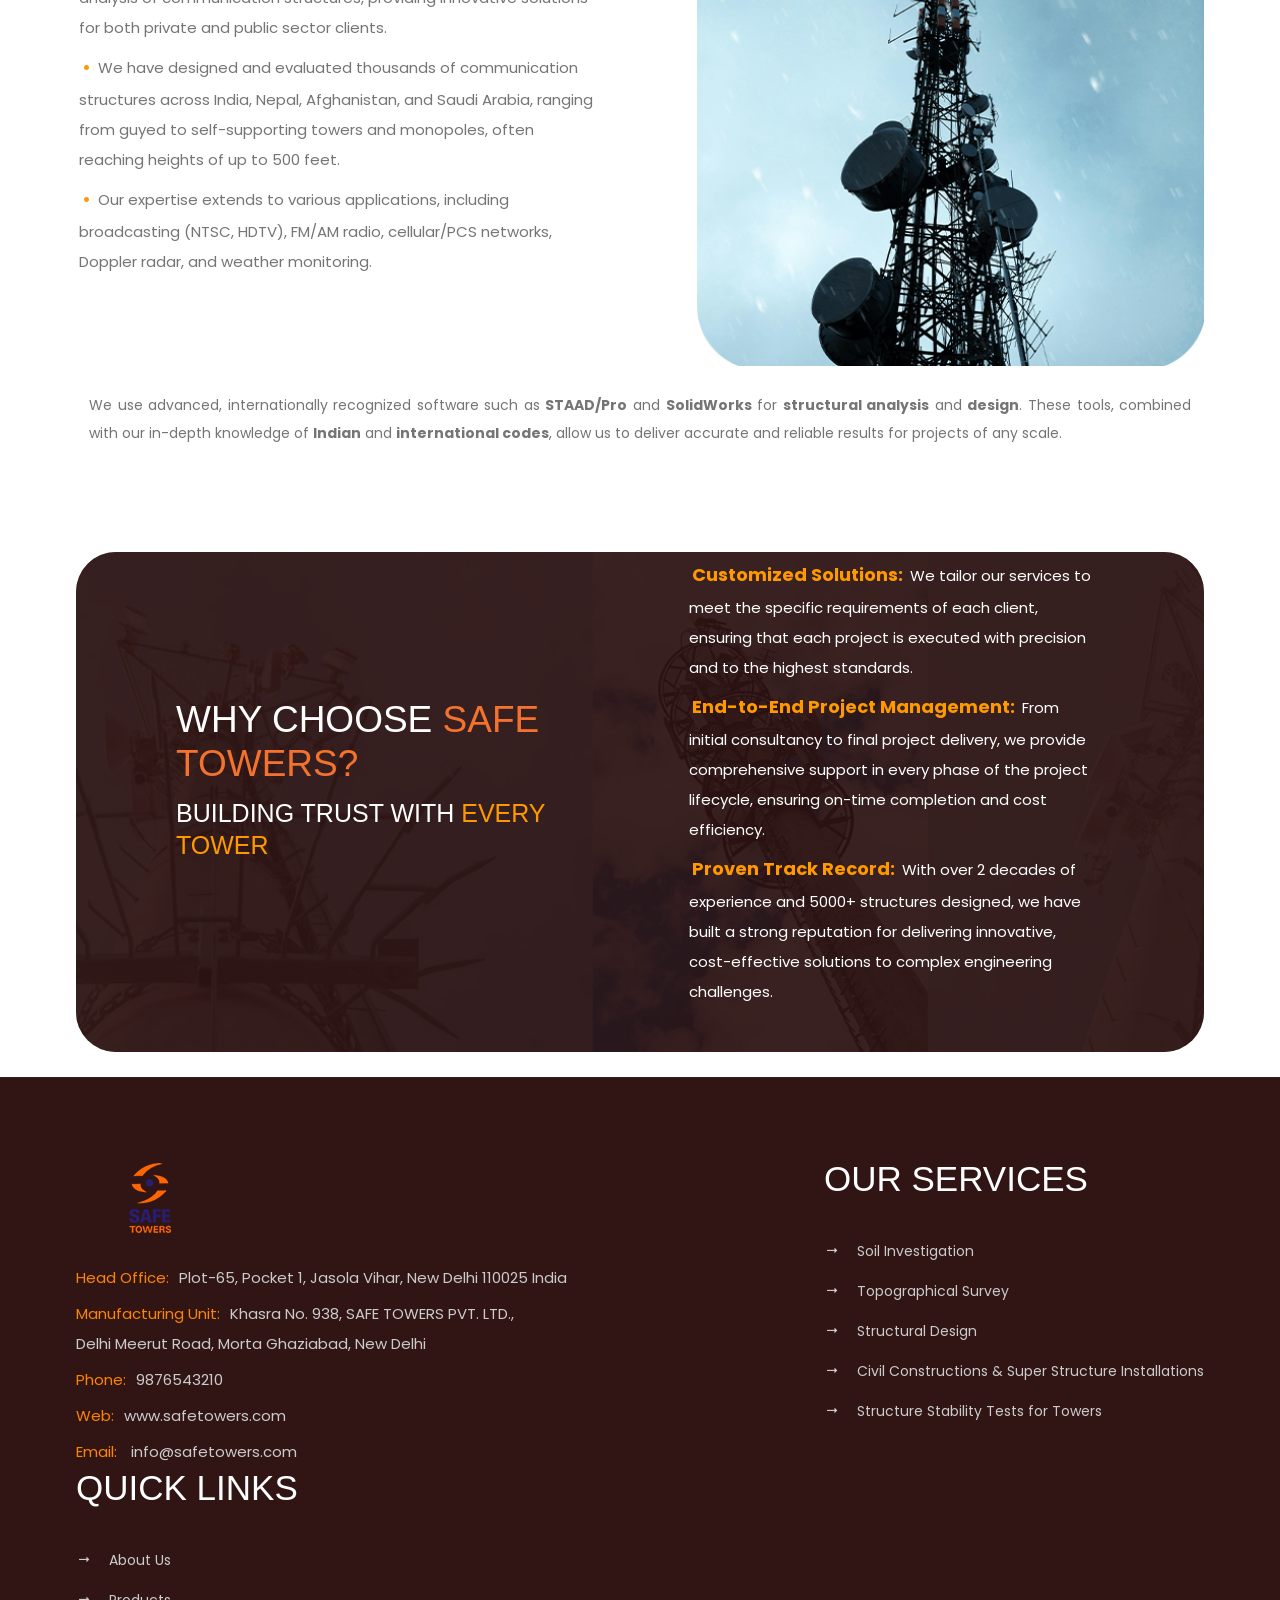
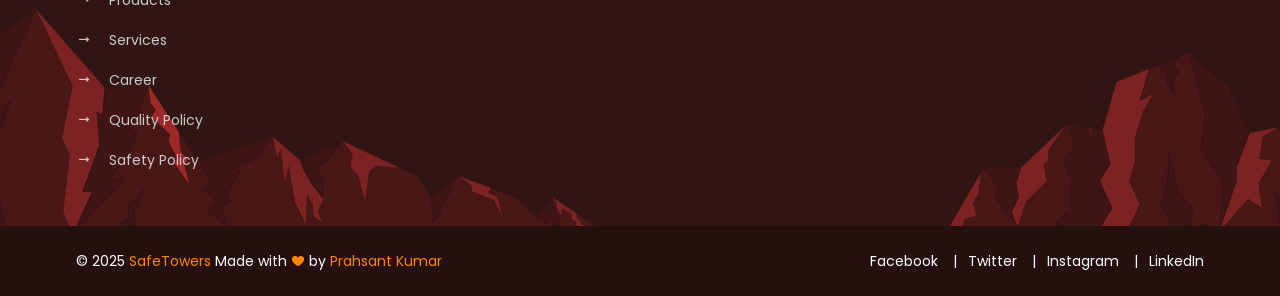
<file: engineering.html>
<!DOCTYPE html>
<html>


<head>
    <meta charset="UTF-8">
    <meta name="viewport" content="width=device-width, initial-scale=1.0">
    <meta http-equiv="X-UA-Compatible" content="ie=edge">
    <title> About Us | Safe Towers </title>

    <!-- ::::::::::::::Favicon icon::::::::::::::-->
    <link rel="shortcut icon" href="assets/images/safefav.png" type="image/png">

    <!-- Plugin CSS -->
    <link rel="stylesheet" href="assets/css/vendor/icofont.min.css">
    <link rel="stylesheet" href="assets/css/plugins/swiper-bundle.min.css">
    <link rel="stylesheet" href="assets/css/plugins/animate.css">
    <link rel="stylesheet" href="assets/css/plugins/nice-select.css">
    <link rel="stylesheet" href="assets/css/plugins/venobox.min.css">
    <link rel="stylesheet" href="assets/css/plugins/aos.min.css">
    <link rel="stylesheet" href="assets/css/style.css">
</head>

<body>

    <main class="main-wrapper">

        <!-- .....:::::: Start Header Section :::::.... -->
        <header class="header-section d-none d-lg-block">

            <!-- Start Header Top -->
            <div class="header-top">
                <div class="container">
                    <div class="row justify-content-between align-items-center">
                        <div class="col-auto">
                            <!-- Start Header Top Left  -->
                            <div class="header-top-left">
                                <p>Welcome to Safe Towers </p>
                            </div>
                            <!-- End Header Top Left  -->
                        </div>
                        <div class="col-auto">
                            <!-- Start Header Top Right  -->
                            <div class="header-top-right">
                                <p> <span class="text">Opening Hours: </span> <span>Mon - Sat </span> || <span>09:00 am
                                        - 06:00 pm</span></p>
                            </div>
                            <!-- End Header Top Right  -->
                        </div>
                    </div>
                </div>
            </div>
            <!-- End Header Top -->

            <!-- Start Header Bottom -->
            <div class="header-bottom sticky-header">
                <div class="container">
                    <div class="row justify-content-between align-items-center">
                        <div class="col-auto">
                            <!-- Start Header Logo -->
                            <div class="logo"><a href="index.html"><img src="assets/images/logo/safnlogo2.png" alt=""></a>
                            </div>
                            <!-- End Header Logo -->
                        </div>
                        <div class="col-auto">
                            <!-- Start Header Logo -->
                            <ul class="header-nav">
                                <li><a href="index.html">Home</a></li>
                                <li><a href="about.html">About Us</a></li>
                                <li><a href="project-list.html">Products</a></li>
                                <li><a href="service-list.html">Services</a></li>
                                <li><a href="engineering.html">Engineering</a></li>
                                <li><a href="service-list.html">Careers</a></li>
                                <li><a href="contact.html">Contact</a></li>
                            </ul>
                            <!-- End Header Logo -->
                            <div class="col-auto">
                                
                            </div>
                        </div>
                    </div>
                </div>
            </div>
            <!-- End Header Bottom -->
        </header>
        <!-- .....:::::: End Header Section :::::.... -->

        <!-- .....:::::: Start Mobile Header Section :::::.... -->
        <div class="mobile-header d-block d-lg-none">
            <div class="container">
                <div class="row align-items-center justify-content-between">
                    <div class="col">
                        <div class="mobile-logo">
                        <a href="index.html"><img src="assets/images/logo/safelogo.png" height="70px" alt=""></a>
                        </div>
                    </div>
                    <div class="col">
                        <div class="mobile-action-link text-end">
                        <a href="#mobile-menu-offcanvas" class="offcanvas-toggle offside-menu"><i class="icofont-navigation-menu"></i></a>
                        </div>
                    </div>
                </div>
            </div>
        </div>
        <!-- .....:::::: Start MobileHeader Section :::::.... -->

        <!--  Start Offcanvas Mobile Menu Section -->
        <div id="mobile-menu-offcanvas" class="offcanvas offcanvas-rightside offcanvas-mobile-menu-section">
            <!-- Start Offcanvas Header -->
            <div class="offcanvas-header text-end">
                <button class="offcanvas-close"><i class="icofont-close-line"></i></button>
            </div> <!-- End Offcanvas Header -->
            <!-- Start Offcanvas Mobile Menu Wrapper -->
            <div class="offcanvas-mobile-menu-wrapper">
                <!-- Start Mobile Menu  -->
                <div class="mobile-menu-bottom">
                    <!-- Start Mobile Menu Nav -->
                    <div class="offcanvas-menu">
                        <ul>
                            <li><a href="index.html">Home</a></li>
                            <li><a href="about.html">About Us</a></li>
                            <li><a href="project-list.html">Products</a></li>
                            <li><a href="service-list.html">Services</a></li>
                            <li><a href="service-list.html">Engineering</a></li>
                            <li><a href="service-list.html">Careers</a></li>
                            <li><a href="contact.html">Contact</a></li>
                        </ul>
                    </div> <!-- End Mobile Menu Nav -->
                </div> <!-- End Mobile Menu -->

                <!-- Start Mobile contact Info -->
                <div class="mobile-contact-info text-center">
                    <ul class="social-link social-link-white">
                        <li><a target="_blank" href="#"><i class="icofont-facebook"></i></a>
                        </li>
                        <li><a target="_blank" href="#"><i class="icofont-twitter"></i></a>
                        </li>
                        <li><a target="_blank" href="#"><i class="icofont-skype"></i></a></li>
                    </ul>
                </div>
                <!-- End Mobile contact Info -->

            </div> <!-- End Offcanvas Mobile Menu Wrapper -->
        </div>
        <!-- ...:::: End Offcanvas Mobile Menu Section:::... -->

        <!-- Offcanvas Overlay -->
        <div class="offcanvas-overlay text-center">
            <div class="offcanvas-mobile-menu-wrapper">
                <!-- Start Mobile Menu  -->
                <div class="mobile-menu-bottom">
                    <!-- Start Mobile Menu Nav -->
                    <div class="offcanvas-menu">
                        <ul>
                            <li><a href="index.html">Home</a></li>
                            <li><a href="about.html">About Us</a></li>
                            <li><a href="project-list.html">Products</a></li>
                            <li><a href="service-list.html">Services</a></li>
                            <li><a href="service-list.html">Engineering</a></li>
                            <li><a href="service-list.html">Careers</a></li>
                            <li><a href="contact.html">Contact</a></li>
                        </ul>
                    </div> <!-- End Mobile Menu Nav -->
                </div> <!-- End Mobile Menu -->

                <!-- Start Mobile contact Info -->
                <div class="mobile-contact-info text-center">
                    <ul class="social-link social-link-white">
                        <li><a target="_blank" href="#"><i class="icofont-facebook"></i></a>
                        </li>
                        <li><a target="_blank" href="#"><i class="icofont-twitter"></i></a>
                        </li>
                        <li><a target="_blank" href="#"><i class="icofont-skype"></i></a></li>
                    </ul>
                </div>
                <!-- End Mobile contact Info -->

            </div> <!-- End Offcanvas Mobile Menu Wrapper -->
        </div>


        <!-- .....:::::: Start Breadcrumb Section :::::.... -->
        <div class="breadcrumb-section">
            <div class="breadcrumb-wrapper">
                <div class="image"><img src="assets/images/background/abtban.png" alt=""></div>
                <div class="container">
                    <div class="row">
                        <div class="col-12">
                            <div class="content">
                                <h2 class="title">Engineering</h2>
                                <ol class="breadcrumb-link">
                                    <li class="active" aria-current="page">Engineering</li>
                                </ol>
                            </div>
                        </div>
                    </div>
                </div>            
            </div>
        </div>
        <!-- .....:::::: End Breadcrumb Section :::::.... -->

        <!-- .....:::::: Start About Section :::::.... -->
        <div class="about-section section-top-space">
            <div class="container">
                <div class="row">
                    <div class="col-12">
                        <div class="about-wrapper about-wrapper-1">
                            <div class="content">
                                <h4 class="title text-gradient">Design and Engineering </h4>

                                <p> <strong> Safe Towers Private Limited (STPL)</strong> has built a strong reputation in the telecommunication and infrastructure industry for over 15 years, providing exceptional structural engineering and consultancy services. Our team of Chartered Engineers and experienced management professionals brings deep expertise to every project, ensuring that our clients receive top-tier services with a focus on quality, cost-effectiveness, and timely delivery</p>

                                <p>We work closely with a network of senior architects and consultants to offer comprehensive turnkey consultancy services in Civil/Structural Engineering, ensuring that every aspect of the project is managed with the highest level of professionalism.</p>
                            </div>
                            <div class="image"><img src="assets/images/about/desgnn.png" alt=""></div>
                        </div>
                        <div class="about-wrapper about-wrapper-2">
                            <div class="content mt-5">
                                <h3>Our Expertise Includes:</h3>
                                <ol class="mylist">
                                    <li><strong>Design & Analysis of Communication Towers: </strong> Self-supporting, guyed, and monopole towers for telecom, broadcasting, weather monitoring, and radar systems.</li>
                                    <li><strong>Industrial Structures: </strong> Design of steel and concrete structures, including communication and transmission towers, radar navigation towers, water tanks, and bridges.</li>
                                    <li><strong>Residential & Commercial Buildings: </strong> Structural design and consultancy for commercial and residential projects.</li>
                                    <li><strong>Foundation Design: </strong> Over 5,000 foundation designs for communication structures, ensuring stability and safety in varied environments.</li>
                                </ol>

                            </div>
                            <div class="image"><img src="assets/images/about/abbtt3.png" alt=""></div>
                        </div>
                    </div>
                </div>
            </div>
        </div>
         <!-- .....:::::: End About Section :::::.... -->

        <!-- .....:::::: Start About Section :::::.... -->
        <div class="about-section section-top-space">
            <div class="container">
                <div class="row">
                    <div class="col-12">
                        <div class="about-wrapper about-wrapper-2">
                            <div class="image"><img src="assets/images/about/abt2.png" alt=""></div>
                            <div class="content">
                                <h3>A Legacy of Excellence in Engineering</h3>
                                <ol class="mylist">
                                    <li><strong>•</strong> For over <strong>6 years</strong>, STPL has specialized in the design, review, and analysis of communication structures, providing innovative solutions for both private and public sector clients.</li>
                                    <li><strong>•</strong> We have designed and evaluated thousands of communication structures across India, Nepal, Afghanistan, and Saudi Arabia, ranging from guyed to self-supporting towers and monopoles, often reaching heights of up to 500 feet.</li>
                                    <li><strong>•</strong> Our expertise extends to various applications, including broadcasting (NTSC, HDTV), FM/AM radio, cellular/PCS networks, Doppler radar, and weather monitoring.</li>
                                </ol>
                            </div>
                        </div>
                    </div>
                    <p class="p-5">We use advanced, internationally recognized software such as <strong>STAAD/Pro</strong> and <strong>SolidWorks</strong> for <strong>structural analysis</strong> and <strong>design</strong>. These tools, combined with our in-depth knowledge of <strong>Indian</strong> and <strong>international codes</strong>, allow us to deliver accurate and reliable results for projects of any scale.</p>
                </div>
            </div>
         </div>
         <!-- .....:::::: End About Section :::::.... -->


        <!-- .....:::::: Start About-Display Section :::::.... -->
        <div class="about-display-section section-top-space mb-5">
            <div class="about-display-wrapper">
                <div class="container">
                    <div class="box">
                        <!-- Start About Display Background -->
                        <div class="image">
                            <img src="assets/images/background/abtban.png" alt="">
                        </div>
                        <!-- End About Display Background -->

                        <!-- Start About Display Inner Content -->
                        <div class="content">
                            <div class="left">
                                <h2 class="title">Why Choose   <span class="orange-text-marker-dark">Safe Towers?</span>
                                </h2>
                                <h3 class="sub-title">Building Trust with <span class="orange-text-marker-light">Every Tower</span></h3>
                            </div>
                            <div class="right">
                                <ol class="mylist">
                                <li><strong>Customized Solutions:</strong> We tailor our services to meet the specific requirements of each client, ensuring that each project is executed with precision and to the highest standards. </li>
                                <li><strong>End-to-End Project Management:</strong> From initial consultancy to final project delivery, we provide comprehensive support in every phase of the project lifecycle, ensuring on-time completion and cost efficiency.</li>
                                <li><strong>Proven Track Record:</strong> With over 2 decades of experience and 5000+ structures designed, we have built a strong reputation for delivering innovative, cost-effective solutions to complex engineering challenges.</li>
                                </ol>
                            </div>
                        </div>
                        <!-- End About Display Inner Content -->
                    </div>
                </div>
            </div>
        </div>
        <!-- .....:::::: End About-Display Section :::::.... -->


        <!-- .....:::::: Start Footer Section :::::.... -->
        <footer class="footer-section footer-bg">
            <!-- Start Footer Top -->
            <div class="footer-top">
                
                <div class="bg-color-bold-red"></div>
            </div>
            <!-- Start Footer Top -->

            <!-- Start Footer Center -->
            <div class="footer-center section-top-space">
                <div class="container">
                    <div class="row justify-content-xl-between">
                        
                        <div class="col-xl-auto col-md-6 col-12">
                            <!-- Start Footer Logo -->
                        <a href="index.html" class="logo">
                            <img class="img-fluid" src="assets/images/logo/safelogo.png" alt="">
                        </a>
                        <!-- End Footer Logo -->
                            <div class="footer-widget-single-item">

                                <ul class="footer-about mt-5">
                                    <li>
                                        <div class="text"><span class="text-marker">Head Office:</span>Plot-65, Pocket 1, Jasola Vihar, New Delhi 110025 India</div>
                                    </li>
                                    <li>
                                        <div class="text"><span class="text-marker">Manufacturing Unit:</span>Khasra No. 938, SAFE TOWERS PVT. LTD., <br>Delhi Meerut Road, Morta Ghaziabad, New Delhi</div>
                                    </li>
                                    <li>
                                        <div class="text"><span class="text-marker">Phone:</span><a href="tel:9876543210">9876543210</a></div>
                                    </li>
                                    <li>
                                        <div class="text"><span class="text-marker">Web:</span><a href="https://www.safetowers.com/">www.safetowers.com</a></div>
                                    </li>
                                    <li>
                                        <div class="text"><span class="text-marker">Email:</span> <a href="mailto:demo@example.com">info@safetowers.com</a> </div>
                                    </li>
                                </ul>
                            </div>
                        </div>
                        
                        <div class="col-xl-auto col-md-6 col-12">
                            <div class="footer-widget-single-item">
                                <h3 class="title">OUR SERVICES</h3>
                                <ul class="footer-nav">
                                    <li><a href="#">Soil Investigation</a></li>
                                    <li><a href="#">Topographical Survey</a></li>
                                    <li><a href="#">Structural Design</a></li>
                                    <li><a href="#">Civil Constructions & Super Structure Installations</a></li>
                                    <li><a href="#">Structure Stability Tests for Towers</a></li>
                                </ul>
                            </div>
                        </div>
                        <div class="col-xl-auto col-md-6 col-12">
                            <div class="footer-widget-single-item">
                                <h3 class="title">QUICK LINKS</h3>
                                <ul class="footer-nav">
                                    <li><a href="about.html">About Us</a></li>
                                    <li><a href="project-list.html">Products</a></li>
                                    <li><a href="service-list.html">Services</a></li>
                                    <li><a href="career.html">Career</a></li>
                                    <li><a href="#">Quality Policy</a></li>
                                    <li><a href="#">Safety Policy</a></li>
                                </ul>
                            </div>
                        </div>
                    </div>
                </div>
            </div>
            <!-- Start Footer Center -->

            <!-- Start Footer Bottom -->
            <div class="footer-bottom ">
                <div class="container">
                    <div class="row justify-content-md-between justify-content-center align-items-center flex-column-reverse flex-md-row">
                        <div class="col-auto">
                            <div class="footer-bottom-left">
                                <div class="footer-copyright">
                                    <p class="copyright-text">&copy; 2025 <a href="index.html">SafeTowers</a> Made with <i class="icofont-heart"></i> by <a href="#" target="_blank">Prahsant Kumar</a> </p>
                                </div>
                            </div>
                        </div>
                        <div class="col-auto">
                            <div class="footer-bottom-right">
                                <ul class="footer-soacial">
                                    <li><a href="https://www.example.com/" target="_blank">Facebook</a></li>
                                    <li><a href="https://www.example.com/" target="_blank">Twitter</a></li>
                                    <li><a href="https://www.example.com/" target="_blank">Instagram</a></li>
                                    <li><a href="https://www.example.com/" target="_blank">LinkedIn</a></li>
                                </ul>
                            </div>
                        </div>
                    </div>
                </div>
            </div>
            <!-- Start Footer Bottom -->
        </footer>
        <!-- .....:::::: End Footer Section :::::.... -->

    </main>

    <!-- material-scrolltop button -->
    <button class="material-scrolltop" type="button"></button>


    <!-- ::::::::::::::All JS Files here :::::::::::::: -->
    <script src="assets/js/vendor/modernizr-3.11.2.min.js"></script>
    <script src="assets/js/vendor/jquery-3.6.0.min.js"></script>
    <script src="assets/js/vendor/jquery-migrate-3.3.0.min.js"></script>
    <script src="assets/js/vendor/bootstrap.min.js"></script>
    <script src="assets/js/vendor/jquery-ui.min.js"></script>

    <!--Plugins JS-->
    <script src="assets/js/plugins/swiper-bundle.min.js"></script>
    <script src="assets/js/plugins/material-scrolltop.js"></script>
    <script src="assets/js/plugins/jquery.nice-select.min.js"></script>
    <script src="assets/js/plugins/images-loaded.min.js"></script>
    <script src="assets/js/plugins/isotope.pkgd.min.js"></script>
    <script src="assets/js/plugins/venobox.min.js"></script>
    <script src="assets/js/plugins/aos.min.js"></script>
    <script src="assets/js/plugins/parallax.js"></script>
    <script src="assets/js/plugins/ajax-mail.js"></script>
    <script src="assets/js/plugins/waypoint.js"></script>
    <script src="assets/js/plugins/counter.js"></script>
    <script src="assets/js/main.js"></script>

</body>


</html>
</file>
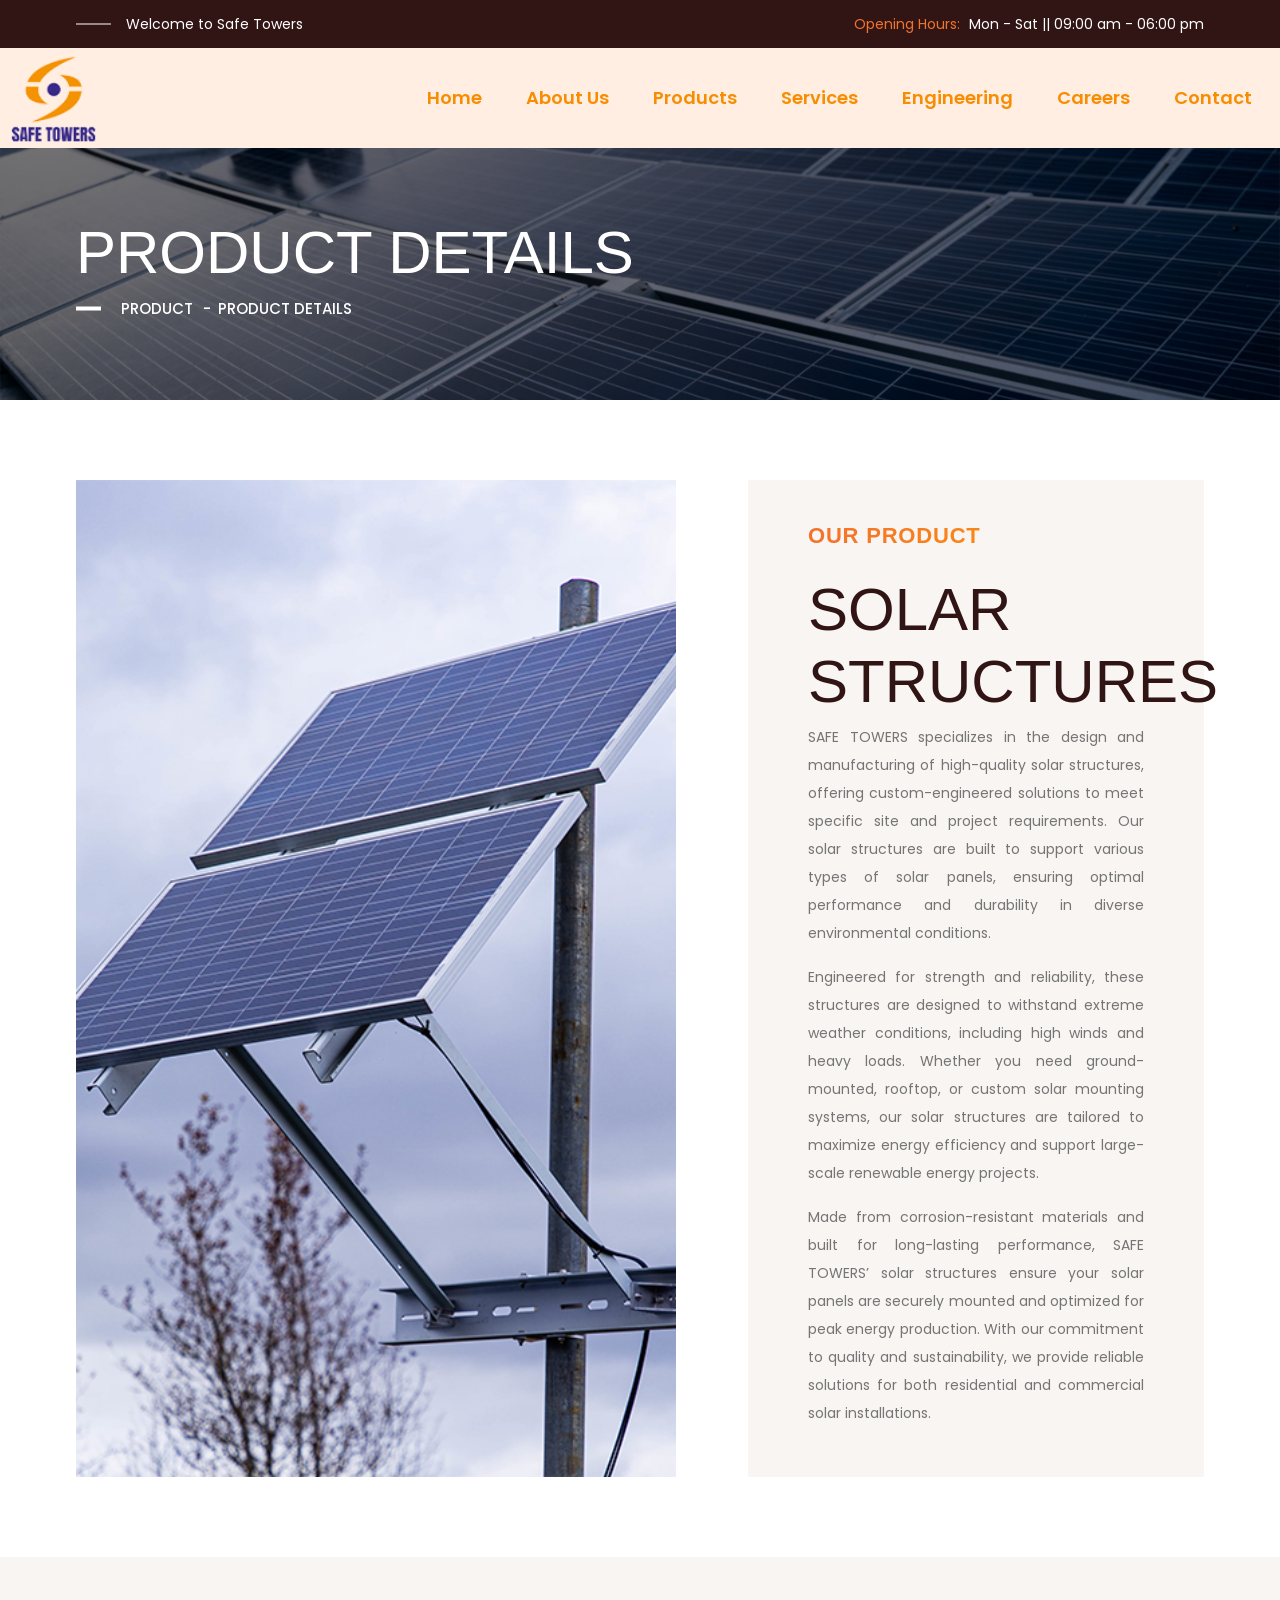
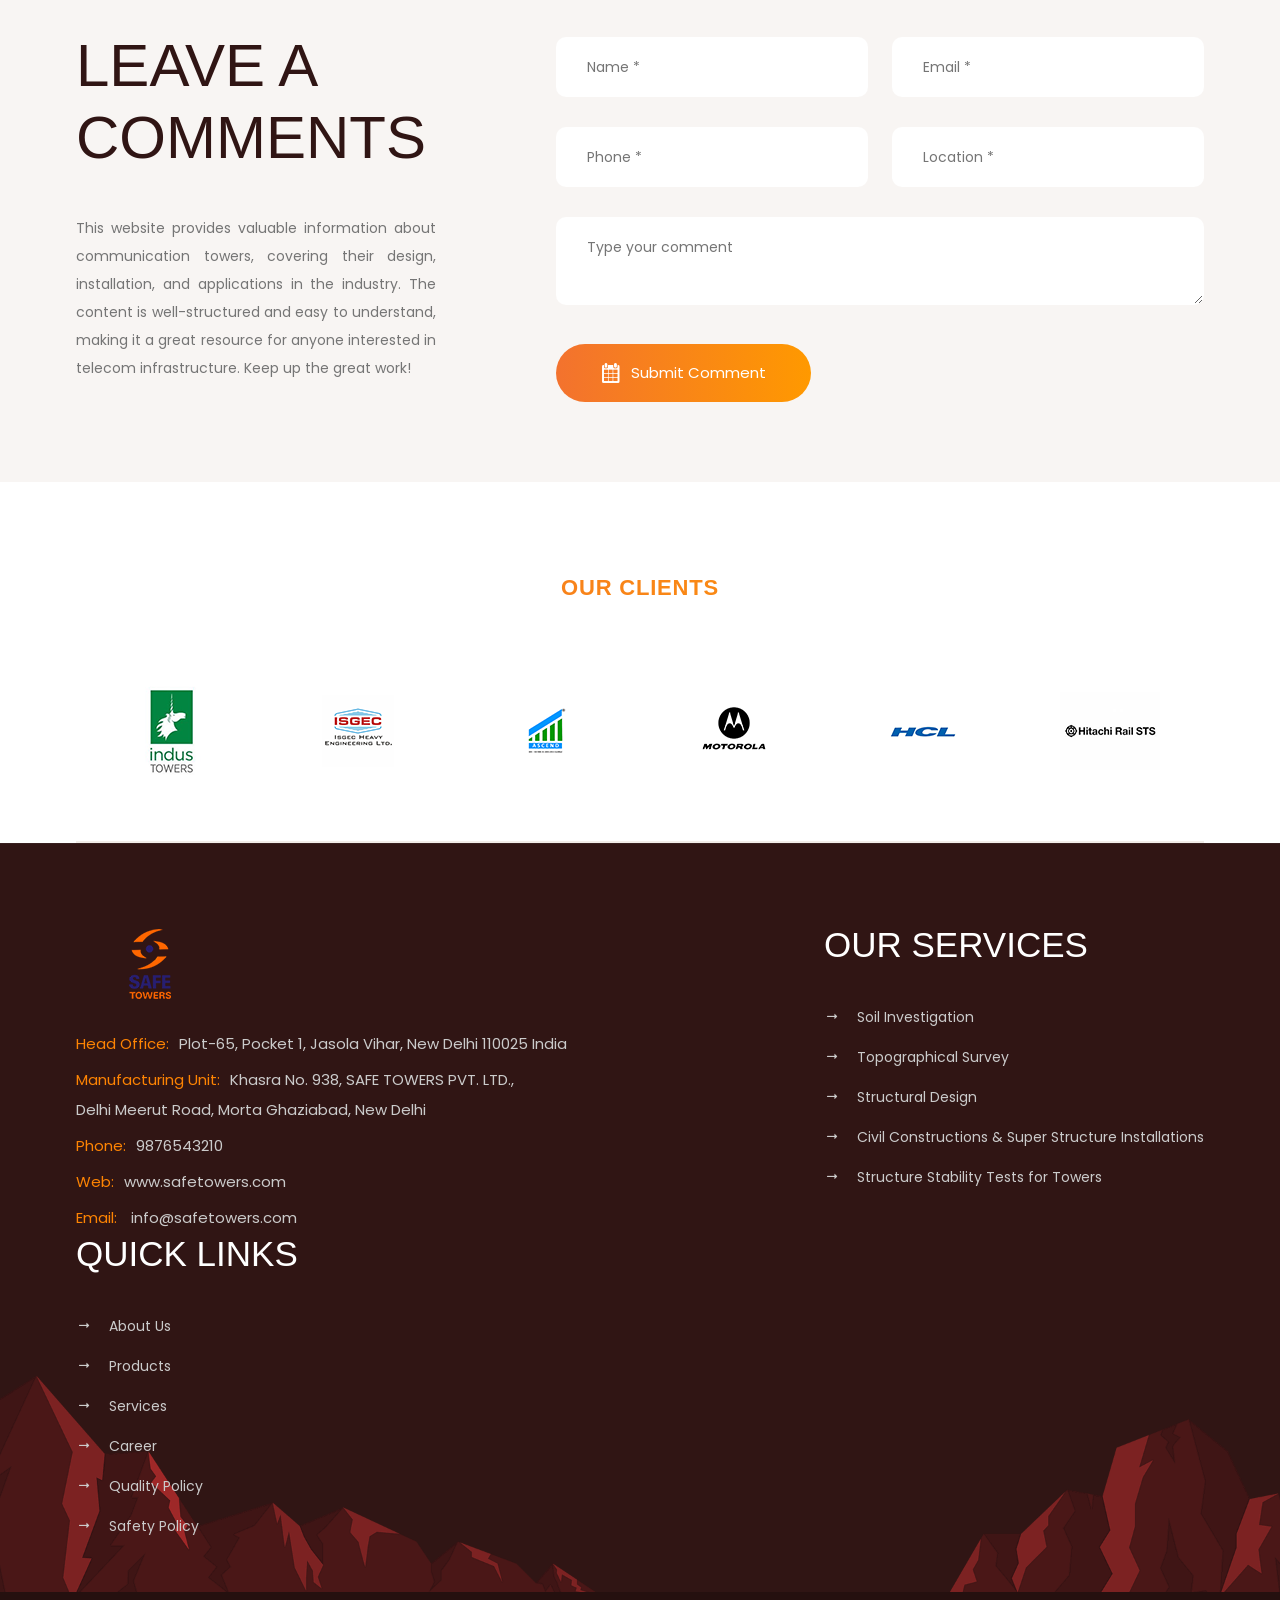
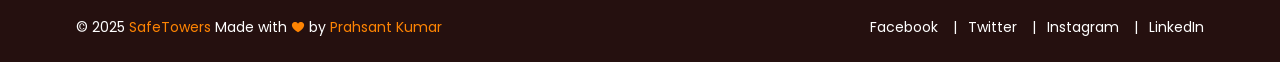
<file: project-details.html>
<!DOCTYPE html>
<html>


<head>
    <meta charset="UTF-8">
    <meta name="viewport" content="width=device-width, initial-scale=1.0">
    <meta http-equiv="X-UA-Compatible" content="ie=edge">
    <title> Welcome to Safe Towers </title>

    <!-- ::::::::::::::Favicon icon::::::::::::::-->
    <link rel="shortcut icon" href="assets/images/safefav.png" type="image/png">

    <!-- Plugin CSS -->
    <link rel="stylesheet" href="assets/css/vendor/icofont.min.css">
    <link rel="stylesheet" href="assets/css/plugins/swiper-bundle.min.css">
    <link rel="stylesheet" href="assets/css/plugins/animate.css">
    <link rel="stylesheet" href="assets/css/plugins/nice-select.css">
    <link rel="stylesheet" href="assets/css/plugins/venobox.min.css">
    <link rel="stylesheet" href="assets/css/plugins/aos.min.css">
    <link rel="stylesheet" href="assets/css/style.css">
</head>

<body>

    <main class="main-wrapper">

        <!-- .....:::::: Start Header Section :::::.... -->
        <header class="header-section d-none d-lg-block">

            <!-- Start Header Top -->
            <div class="header-top">
                <div class="container">
                    <div class="row justify-content-between align-items-center">
                        <div class="col-auto">
                            <!-- Start Header Top Left  -->
                            <div class="header-top-left">
                                <p>Welcome to Safe Towers </p>
                            </div>
                            <!-- End Header Top Left  -->
                        </div>
                        <div class="col-auto">
                            <!-- Start Header Top Right  -->
                            <div class="header-top-right">
                                <p> <span class="text">Opening Hours: </span> <span>Mon - Sat </span> || <span>09:00 am
                                        - 06:00 pm</span></p>
                            </div>
                            <!-- End Header Top Right  -->
                        </div>
                    </div>
                </div>
            </div>
            <!-- End Header Top -->

            <!-- Start Header Bottom -->
            <div class="header-bottom sticky-header">
                <div class="container-fluid">
                    <div class="row justify-content-between align-items-center">
                        <div class="col-auto">
                            <!-- Start Header Logo -->
                            <div class="logo"><a href="index.html"><img src="assets/images/logo/safnlogo2.png" alt=""></a>
                            </div>
                            <!-- End Header Logo -->
                        </div>
                        <div class="col-auto">
                            <!-- Start Header Logo -->
                            <ul class="header-nav">
                                <li><a href="index.html">Home</a></li>
                                <li><a href="about.html">About Us</a></li>
                                <li><a href="project-list.html">Products</a></li>
                                <li><a href="service-list.html">Services</a></li>
                                <li><a href="engineering.html">Engineering</a></li>
                                <li><a href="service-list.html">Careers</a></li>
                                <li><a href="contact.html">Contact</a></li>
                            </ul>
                            <!-- End Header Logo -->
                            <div class="col-auto">
                                
                            </div>
                        </div>
                    </div>
                </div>
            </div>
            <!-- End Header Bottom -->
        </header>
        <!-- .....:::::: End Header Section :::::.... -->

        <!-- .....:::::: Start Mobile Header Section :::::.... -->
        <div class="mobile-header d-block d-lg-none">
            <div class="container">
                <div class="row align-items-center justify-content-between">
                    <div class="col">
                        <div class="mobile-logo">
                        <a href="index.html"><img src="assets/images/logo/safnlogo2.png" height="70px" alt=""></a>
                        </div>
                    </div>
                    <div class="col">
                        <div class="mobile-action-link text-end">
                        <a href="#mobile-menu-offcanvas" class="offcanvas-toggle offside-menu"><i class="icofont-navigation-menu"></i></a>
                        </div>
                    </div>
                </div>
            </div>
        </div>
        <!-- .....:::::: Start MobileHeader Section :::::.... -->

        <!--  Start Offcanvas Mobile Menu Section -->
        <div id="mobile-menu-offcanvas" class="offcanvas offcanvas-rightside offcanvas-mobile-menu-section">
            <!-- Start Offcanvas Header -->
            <div class="offcanvas-header text-end">
                <button class="offcanvas-close"><i class="icofont-close-line"></i></button>
            </div> <!-- End Offcanvas Header -->
            <!-- Start Offcanvas Mobile Menu Wrapper -->
            <div class="offcanvas-mobile-menu-wrapper">
                <!-- Start Mobile Menu  -->
                <div class="mobile-menu-bottom">
                    <!-- Start Mobile Menu Nav -->
                    <div class="offcanvas-menu">
                        <ul>
                            <li><a href="index.html">Home</a></li>
                            <li><a href="about.html">About Us</a></li>
                            <li><a href="project-list.html">Products</a></li>
                            <li><a href="service-list.html">Services</a></li>
                            <li><a href="service-list.html">Engineering</a></li>
                            <li><a href="service-list.html">Careers</a></li>
                            <li><a href="contact.html">Contact</a></li>
                        </ul>
                    </div> <!-- End Mobile Menu Nav -->
                </div> <!-- End Mobile Menu -->

                <!-- Start Mobile contact Info -->
                <div class="mobile-contact-info text-center">
                    <ul class="social-link social-link-white">
                        <li><a target="_blank" href="#"><i class="icofont-facebook"></i></a>
                        </li>
                        <li><a target="_blank" href="#"><i class="icofont-twitter"></i></a>
                        </li>
                        <li><a target="_blank" href="#"><i class="icofont-skype"></i></a></li>
                    </ul>
                </div>
                <!-- End Mobile contact Info -->

            </div> <!-- End Offcanvas Mobile Menu Wrapper -->
        </div>
        <!-- ...:::: End Offcanvas Mobile Menu Section:::... -->

        <!-- Offcanvas Overlay -->
        <div class="offcanvas-overlay text-center">
            <div class="offcanvas-mobile-menu-wrapper">
                <!-- Start Mobile Menu  -->
                <div class="mobile-menu-bottom">
                    <!-- Start Mobile Menu Nav -->
                    <div class="offcanvas-menu">
                        <ul>
                            <li><a href="index.html">Home</a></li>
                            <li><a href="about.html">About Us</a></li>
                            <li><a href="project-list.html">Products</a></li>
                            <li><a href="service-list.html">Services</a></li>
                            <li><a href="service-list.html">Engineering</a></li>
                            <li><a href="service-list.html">Careers</a></li>
                            <li><a href="contact.html">Contact</a></li>
                        </ul>
                    </div> <!-- End Mobile Menu Nav -->
                </div> <!-- End Mobile Menu -->

                <!-- Start Mobile contact Info -->
                <div class="mobile-contact-info text-center">
                    <ul class="social-link social-link-white">
                        <li><a target="_blank" href="#"><i class="icofont-facebook"></i></a>
                        </li>
                        <li><a target="_blank" href="#"><i class="icofont-twitter"></i></a>
                        </li>
                        <li><a target="_blank" href="#"><i class="icofont-skype"></i></a></li>
                    </ul>
                </div>
                <!-- End Mobile contact Info -->

            </div> <!-- End Offcanvas Mobile Menu Wrapper -->
        </div>

        <!-- .....:::::: Start Breadcrumb Section :::::.... -->
        <div class="breadcrumb-section">
            <div class="breadcrumb-wrapper">
                <div class="image"><img src="assets/images/background/pban2.png" alt=""></div>
                <div class="container">
                    <div class="row">
                        <div class="col-12">
                            <div class="content">
                                <h2 class="title">Product Details</h2>
                                <ol class="breadcrumb-link">
                                    <li><a href="project-list.html">Product</a></li>
                                    <li class="active" aria-current="page">Product DEtails</li>
                                </ol>
                            </div>
                        </div>
                    </div>
                </div>            
            </div>
        </div>
        <!-- .....:::::: End Breadcrumb Section :::::.... -->

         <!-- .....:::::: Start Project Section :::::.... -->
         <div class="project-section section-inner-gap">
             <div class="project-box-wrapper">
                <div class="container">
                    <div class="row justify-content-between">
                        <div class="col-xl-auto col-lg-6">
                            <div class="image"><img src="assets/images/project/solarr.png" alt=""></div>
                        </div>
                        <div class="col-xxl-6 col-xl-5 col-lg-6">
                            <div class="project-content-box">
                                <div class="section-content">
                                    <h4 class="title-tag text-gradient">OUR Product</h4>
                                    <h3 class="sub-title">Solar Structures</h3>
                                </div>

                                <div class="content">
                                    <p>SAFE TOWERS specializes in the design and manufacturing of high-quality solar structures, offering custom-engineered solutions to meet specific site and project requirements. Our solar structures are built to support various types of solar panels, ensuring optimal performance and durability in diverse environmental conditions.</p>

                                    <p>Engineered for strength and reliability, these structures are designed to withstand extreme weather conditions, including high winds and heavy loads. Whether you need ground-mounted, rooftop, or custom solar mounting systems, our solar structures are tailored to maximize energy efficiency and support large-scale renewable energy projects.</p>

                                    <p>Made from corrosion-resistant materials and built for long-lasting performance, SAFE TOWERS’ solar structures ensure your solar panels are securely mounted and optimized for peak energy production. With our commitment to quality and sustainability, we provide reliable solutions for both residential and commercial solar installations.</p>
                                </div>
                            </div>
                        </div>
                    </div>
                </div>
             </div>
             
         </div>
         <!-- .....:::::: End Project Section :::::.... -->

        <!-- .....:::::: Start Default Inner Form Section :::::.... -->
        <div class="default-inner-display-section section-inner-gap section-inner-bg">
            <div class="container">
                <div class="row">
                    <div class="col-xl-4">
                        <!-- Start Section Content -->
                        <div class="section-content section-content-space-small">
                            <h3 class="sub-title">LEAVE A COMMENTS</h3>
                        </div>
                        <!-- End Section Content -->
                        <div class="content">
                            <p>This website provides valuable information about communication towers, covering their design, installation, and applications in the industry. The content is well-structured and easy to understand, making it a great resource for anyone interested in telecom infrastructure. Keep up the great work!</p>
                        </div>
                    </div>
                    <div class="col-xl-7 offset-xl-1">
                        <div class="default-inner-form-wrapper">
                            <form class="form-group" action="#" method="post">
                                <div class="row mb-n6">
                                    <div class="col-md-6 col-12 mb-6">
                                        <!-- Start Form Group Single Item -->
                                        <div class="form-group-single-item">
                                            <input type="text" placeholder="Name *" required="required">
                                        </div>
                                        <!-- End Form Group Single Item -->
                                    </div>
                                    <div class="col-md-6 col-12 mb-6">
                                        <!-- Start Form Group Single Item -->
                                        <div class="form-group-single-item">
                                            <input type="email" placeholder="Email *" required="required">
                                        </div>
                                        <!-- End Form Group Single Item -->
                                    </div>
                                    <div class="col-md-6 col-12 mb-6">
                                        <!-- Start Form Group Single Item -->
                                        <div class="form-group-single-item">
                                            <input type="tel" placeholder="Phone *" required="required">
                                        </div>
                                        <!-- End Form Group Single Item -->
                                    </div>
                                    <div class="col-md-6 col-12 mb-6">
                                        <!-- Start Form Group Single Item -->
                                        <div class="form-group-single-item">
                                            <input  type="text" placeholder="Location *" required="required">
                                        </div>
                                        <!-- End Form Group Single Item -->
                                    </div>
                                    <div class="col-12 mb-6">
                                        <!-- Start Form Group Single Item -->
                                        <div class="form-group-single-item">
                                            <textarea  placeholder="Type your comment" required></textarea>
                                        </div>
                                        <!-- End Form Group Single Item -->
                                    </div>
                                    <div class="col-12 mb-6">
                                        <button type="submit" class="btn btn-lg btn-primary icon-space-right"><i
                                                class="icofont-ui-calendar"></i> Submit Comment </button>
                                    </div>
                                </div>
                            </form>
                        </div>
                    </div>
                </div>
            </div>
        </div>
        <!-- .....:::::: End Default Inner Form Section :::::.... -->

        <!-- .....:::::: Start Client Logo Display Section :::::.... -->
        <div class="client-logo-display-section section-top-space" style="margin-top: 100px !important;">
            <div class="client-logo-display-wrapper ">
                <div class="container">
                    <div class="row">
                        <div class="col-12">
                            <div class="section-content section-content-space text-center">
                                <h4 class="title-tag text-gradient">OUR Clients</h4>
                            </div>
                            <div class="client-logo-slider border-bottom-thick p-b-160">
                                <!-- Slider main container -->
                                <div class="swiper-container">
                                    <!-- Additional required wrapper -->
                                    <div class="swiper-wrapper">
                                        <!-- Slides -->
                                        <!-- Start Client Logo Single Item  -->
                                        <div class="client-logo-display-single-item swiper-slide">
                                                <img class="img-fluid"
                                                    src="assets/images/company-logo/indus.jpg" alt="">
                                        </div>
                                        <!-- End Client Logo Single Item  -->

                                        <!-- Start Client Logo Single Item  -->
                                        <div class="client-logo-display-single-item swiper-slide">
                                                <img class="img-fluid"
                                                    src="assets/images/company-logo/isgec.png" alt="">
                                        </div>
                                        <!-- End Client Logo Single Item  -->

                                        <!-- Start Client Logo Single Item  -->
                                        <div class="client-logo-display-single-item swiper-slide">
                                                <img class="img-fluid"
                                                    src="assets/images/company-logo/ascend.png" alt="">
                                        </div>
                                        <!-- End Client Logo Single Item  -->

                                        <!-- Start Client Logo Single Item  -->
                                        <div class="client-logo-display-single-item swiper-slide">
                                                <img class="img-fluid"
                                                    src="assets/images/company-logo/moto.png" alt="">
                                        </div>
                                        <!-- End Client Logo Single Item  -->

                                        <!-- Start Client Logo Single Item  -->
                                        <div class="client-logo-display-single-item swiper-slide">
                                                <img class="img-fluid"
                                                    src="assets/images/company-logo/hcl.png" alt="">
                                        </div>
                                        <!-- End Client Logo Single Item  -->

                                        <!-- Start Client Logo Single Item  -->
                                        <div class="client-logo-display-single-item swiper-slide">
                                                <img class="img-fluid"
                                                    src="assets/images/company-logo/hitachii.png" alt="">
                                        </div>
                                        <!-- End Client Logo Single Item  -->

                                        <!-- Start Client Logo Single Item  -->
                                        <div class="client-logo-display-single-item swiper-slide">
                                                <img class="img-fluid"
                                                    src="assets/images/company-logo/dmrc.png" alt="">
                                        </div>
                                        <!-- End Client Logo Single Item  -->

                                        <!-- Start Client Logo Single Item  -->
                                        <div class="client-logo-display-single-item swiper-slide">
                                                <img class="img-fluid"
                                                    src="assets/images/company-logo/larsenn.png" alt="">
                                        </div>
                                        <!-- End Client Logo Single Item  -->

                                        <!-- Start Client Logo Single Item  -->
                                        <div class="client-logo-display-single-item swiper-slide">
                                                <img class="img-fluid"
                                                    src="assets/images/company-logo/reljio.jpg" alt="">
                                        </div>
                                        <!-- End Client Logo Single Item  -->

                                        <!-- Start Client Logo Single Item  -->
                                        <div class="client-logo-display-single-item swiper-slide">
                                                <img class="img-fluid"
                                                    src="assets/images/company-logo/protel.png" alt="">
                                        </div>
                                        <!-- End Client Logo Single Item  -->

                                        <!-- Start Client Logo Single Item  -->
                                        <div class="client-logo-display-single-item swiper-slide">
                                                <img class="img-fluid"
                                                    src="assets/images/company-logo/afcons.png" alt="">
                                        </div>
                                        <!-- End Client Logo Single Item  -->

                                        <!-- Start Client Logo Single Item  -->
                                        <div class="client-logo-display-single-item swiper-slide">
                                                <img class="img-fluid"
                                                    src="assets/images/company-logo/tvisionn.png" alt="">
                                        </div>
                                        <!-- End Client Logo Single Item  -->

                                        <!-- Start Client Logo Single Item  -->
                                        <div class="client-logo-display-single-item swiper-slide">
                                                <img class="img-fluid"
                                                    src="assets/images/company-logo/airtel.png" alt="">
                                        </div>
                                        <!-- End Client Logo Single Item  -->

                                        <!-- Start Client Logo Single Item  -->
                                        <div class="client-logo-display-single-item swiper-slide">
                                                <img class="img-fluid"
                                                    src="assets/images/company-logo/crest.png" alt="">
                                        </div>
                                        <!-- End Client Logo Single Item  -->

                                        <!-- Start Client Logo Single Item  -->
                                        <div class="client-logo-display-single-item swiper-slide">
                                                <img class="img-fluid"
                                                    src="assets/images/company-logo/ibus.png" alt="">
                                        </div>
                                        <!-- End Client Logo Single Item  -->

                                        <!-- Start Client Logo Single Item  -->
                                        <div class="client-logo-display-single-item swiper-slide">
                                                <img class="img-fluid"
                                                    src="assets/images/company-logo/voda.png" alt="">
                                        </div>
                                        <!-- End Client Logo Single Item  -->

                                        <!-- Start Client Logo Single Item  -->
                                        <div class="client-logo-display-single-item swiper-slide">
                                                <img class="img-fluid"
                                                    src="assets/images/company-logo/aces.png" alt="">
                                        </div>
                                        <!-- End Client Logo Single Item  -->

                                        <!-- Start Client Logo Single Item  -->
                                        <div class="client-logo-display-single-item swiper-slide">
                                                <img class="img-fluid"
                                                    src="assets/images/company-logo/signot.png" alt="">
                                        </div>
                                        <!-- End Client Logo Single Item  -->
                                    </div>

                                </div>

                            </div>
                        </div>
                    </div>
                </div>
            </div>
        </div>
        <!-- .....:::::: End Client Logo Display Section :::::.... -->

        <!-- .....:::::: Start Footer Section :::::.... -->
        <footer class="footer-section footer-bg">
            <!-- Start Footer Top -->
            <div class="footer-top">
                
                <div class="bg-color-bold-red"></div>
            </div>
            <!-- Start Footer Top -->

            <!-- Start Footer Center -->
            <div class="footer-center section-top-space">
                <div class="container">
                    <div class="row justify-content-xl-between">
                        
                        <div class="col-xl-auto col-md-6 col-12">
                            <!-- Start Footer Logo -->
                        <a href="index.html" class="logo">
                            <img class="img-fluid" src="assets/images/logo/safelogo.png" alt="">
                        </a>
                        <!-- End Footer Logo -->
                            <div class="footer-widget-single-item">

                                <ul class="footer-about mt-5">
                                    <li>
                                        <div class="text"><span class="text-marker">Head Office:</span>Plot-65, Pocket 1, Jasola Vihar, New Delhi 110025 India</div>
                                    </li>
                                    <li>
                                        <div class="text"><span class="text-marker">Manufacturing Unit:</span>Khasra No. 938, SAFE TOWERS PVT. LTD., <br>Delhi Meerut Road, Morta Ghaziabad, New Delhi</div>
                                    </li>
                                    <li>
                                        <div class="text"><span class="text-marker">Phone:</span><a href="tel:9876543210">9876543210</a></div>
                                    </li>
                                    <li>
                                        <div class="text"><span class="text-marker">Web:</span><a href="https://www.safetowers.com/">www.safetowers.com</a></div>
                                    </li>
                                    <li>
                                        <div class="text"><span class="text-marker">Email:</span> <a href="mailto:demo@example.com">info@safetowers.com</a> </div>
                                    </li>
                                </ul>
                            </div>
                        </div>
                        
                        <div class="col-xl-auto col-md-6 col-12">
                            <div class="footer-widget-single-item">
                                <h3 class="title">OUR SERVICES</h3>
                                <ul class="footer-nav">
                                    <li><a href="#">Soil Investigation</a></li>
                                    <li><a href="#">Topographical Survey</a></li>
                                    <li><a href="#">Structural Design</a></li>
                                    <li><a href="#">Civil Constructions & Super Structure Installations</a></li>
                                    <li><a href="#">Structure Stability Tests for Towers</a></li>
                                </ul>
                            </div>
                        </div>
                        <div class="col-xl-auto col-md-6 col-12">
                            <div class="footer-widget-single-item">
                                <h3 class="title">QUICK LINKS</h3>
                                <ul class="footer-nav">
                                    <li><a href="about.html">About Us</a></li>
                                    <li><a href="project-list.html">Products</a></li>
                                    <li><a href="service-list.html">Services</a></li>
                                    <li><a href="career.html">Career</a></li>
                                    <li><a href="#">Quality Policy</a></li>
                                    <li><a href="#">Safety Policy</a></li>
                                </ul>
                            </div>
                        </div>
                    </div>
                </div>
            </div>
            <!-- Start Footer Center -->

            <!-- Start Footer Bottom -->
            <div class="footer-bottom ">
                <div class="container">
                    <div class="row justify-content-md-between justify-content-center align-items-center flex-column-reverse flex-md-row">
                        <div class="col-auto">
                            <div class="footer-bottom-left">
                                <div class="footer-copyright">
                                    <p class="copyright-text">&copy; 2025 <a href="index.html">SafeTowers</a> Made with <i class="icofont-heart"></i> by <a href="#" target="_blank">Prahsant Kumar</a> </p>
                                </div>
                            </div>
                        </div>
                        <div class="col-auto">
                            <div class="footer-bottom-right">
                                <ul class="footer-soacial">
                                    <li><a href="https://www.example.com/" target="_blank">Facebook</a></li>
                                    <li><a href="https://www.example.com/" target="_blank">Twitter</a></li>
                                    <li><a href="https://www.example.com/" target="_blank">Instagram</a></li>
                                    <li><a href="https://www.example.com/" target="_blank">LinkedIn</a></li>
                                </ul>
                            </div>
                        </div>
                    </div>
                </div>
            </div>
            <!-- Start Footer Bottom -->
        </footer>
        <!-- .....:::::: End Footer Section :::::.... -->

    </main>

    <!-- material-scrolltop button -->
    <button class="material-scrolltop" type="button"></button>


    <!-- ::::::::::::::All JS Files here :::::::::::::: -->
    <script src="assets/js/vendor/modernizr-3.11.2.min.js"></script>
    <script src="assets/js/vendor/jquery-3.6.0.min.js"></script>
    <script src="assets/js/vendor/jquery-migrate-3.3.0.min.js"></script>
    <script src="assets/js/vendor/bootstrap.min.js"></script>
    <script src="assets/js/vendor/jquery-ui.min.js"></script>

    <!--Plugins JS-->
    <script src="assets/js/plugins/swiper-bundle.min.js"></script>
    <script src="assets/js/plugins/material-scrolltop.js"></script>
    <script src="assets/js/plugins/jquery.nice-select.min.js"></script>
    <script src="assets/js/plugins/images-loaded.min.js"></script>
    <script src="assets/js/plugins/isotope.pkgd.min.js"></script>
    <script src="assets/js/plugins/venobox.min.js"></script>
    <script src="assets/js/plugins/aos.min.js"></script>
    <script src="assets/js/plugins/parallax.js"></script>
    <script src="assets/js/plugins/ajax-mail.js"></script>
    <script src="assets/js/plugins/waypoint.js"></script>
    <script src="assets/js/plugins/counter.js"></script>
    <script src="assets/js/main.js"></script>

</body>


</html>
</file>
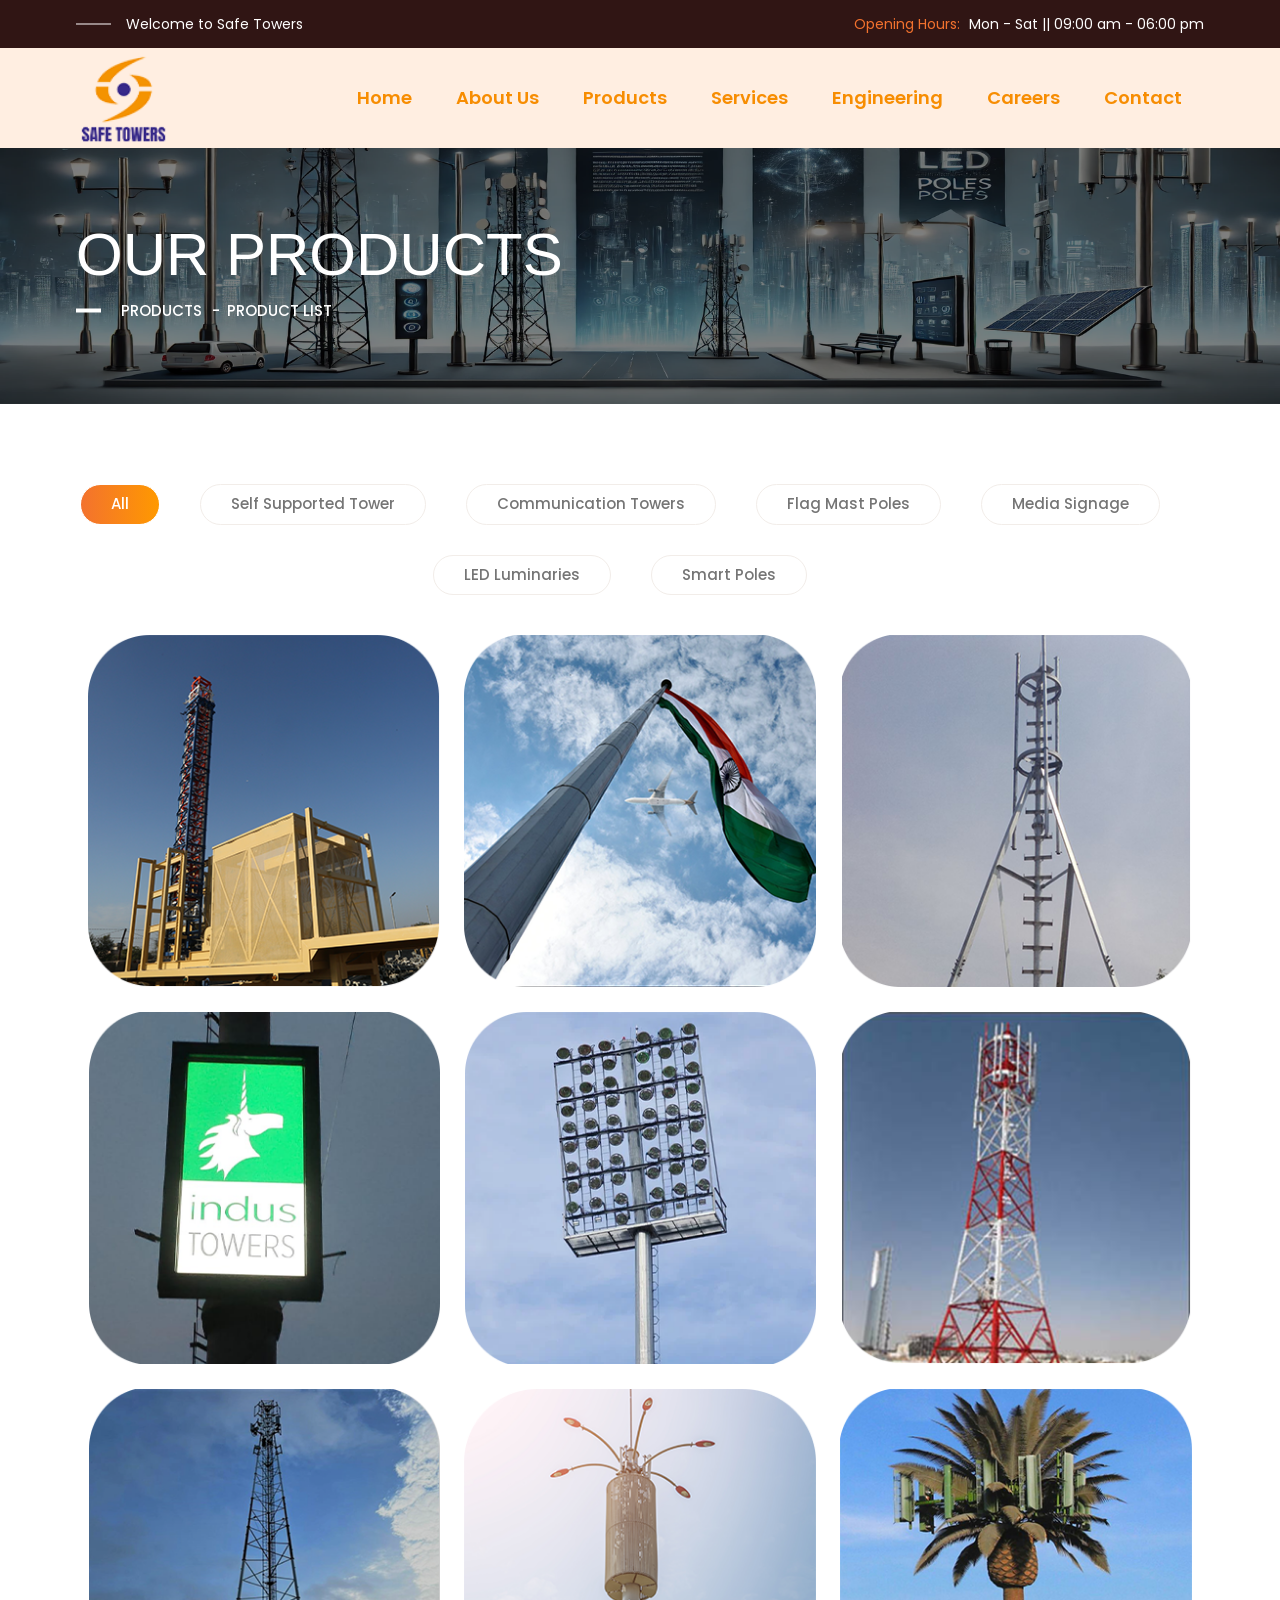
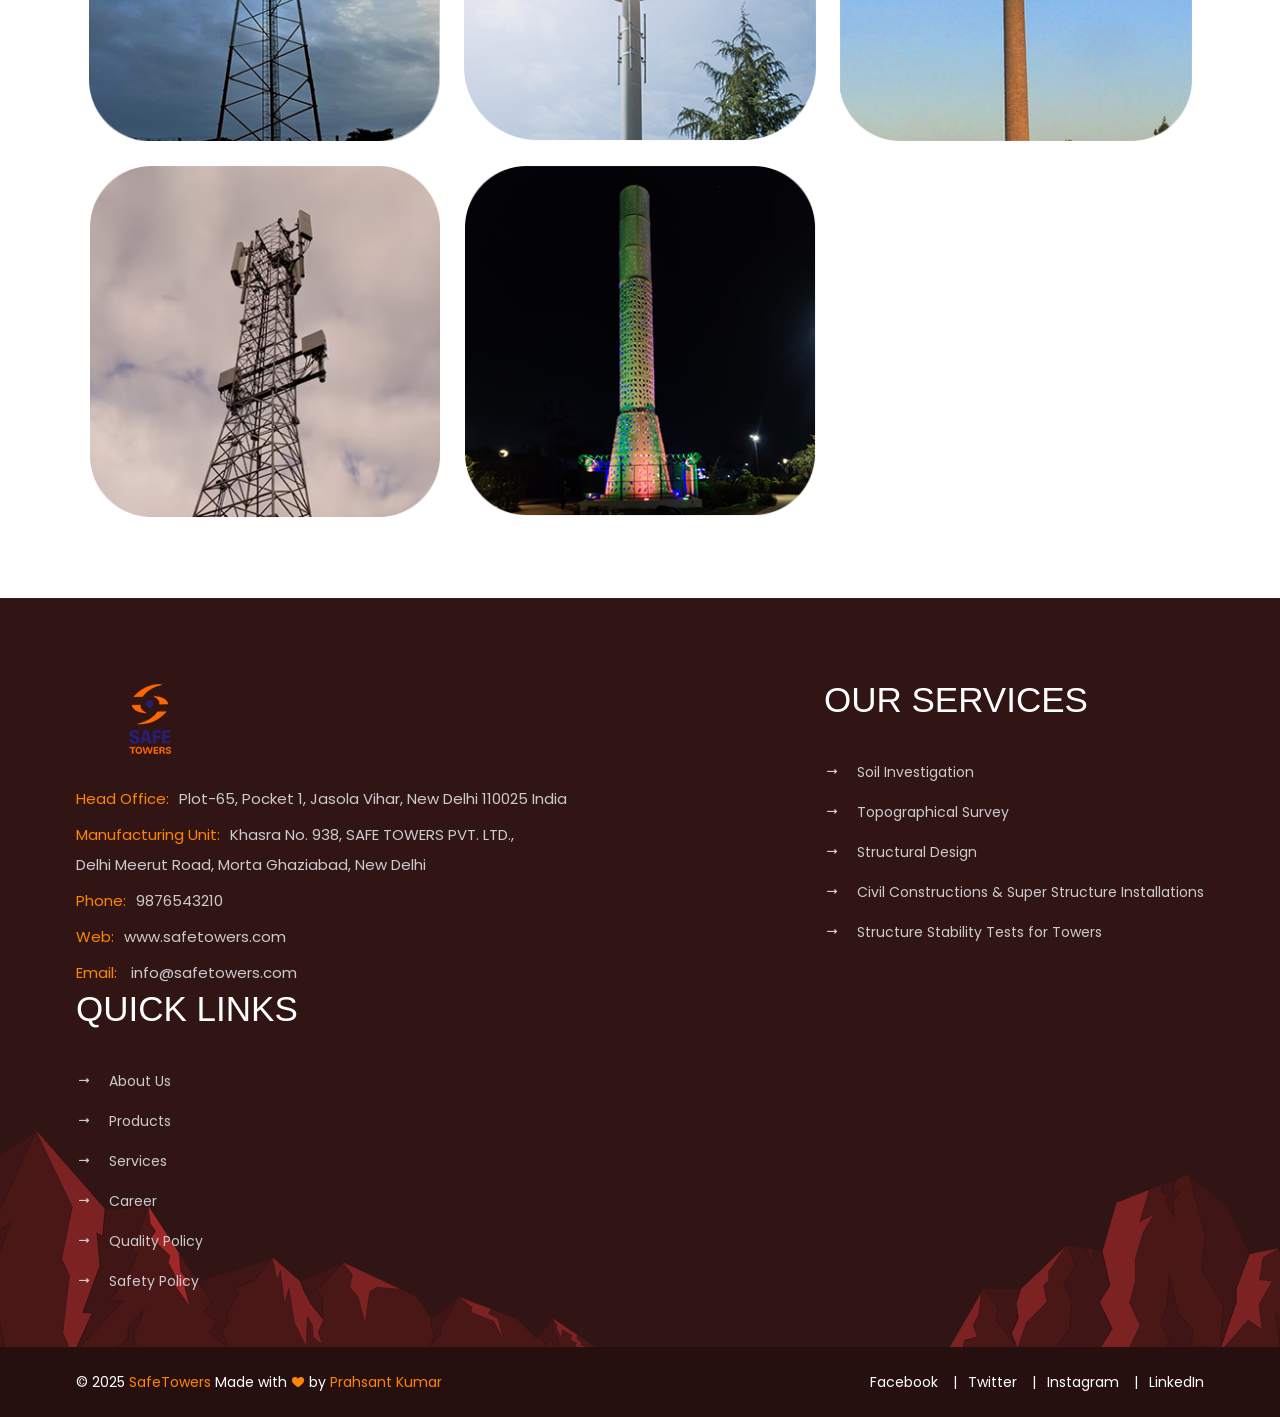
<file: project-list.html>
<!DOCTYPE html>
<html>


<head>
    <meta charset="UTF-8">
    <meta name="viewport" content="width=device-width, initial-scale=1.0">
    <meta http-equiv="X-UA-Compatible" content="ie=edge">
    <title> About Us | Safe Towers </title>

    <!-- ::::::::::::::Favicon icon::::::::::::::-->
    <link rel="shortcut icon" href="assets/images/safefav.png" type="image/png">

    <!-- Plugin CSS -->
    <link rel="stylesheet" href="assets/css/vendor/icofont.min.css">
    <link rel="stylesheet" href="assets/css/plugins/swiper-bundle.min.css">
    <link rel="stylesheet" href="assets/css/plugins/animate.css">
    <link rel="stylesheet" href="assets/css/plugins/nice-select.css">
    <link rel="stylesheet" href="assets/css/plugins/venobox.min.css">
    <link rel="stylesheet" href="assets/css/plugins/aos.min.css">
    <link rel="stylesheet" href="assets/css/style.css">
</head>

<body>

    <main class="main-wrapper">

        <!-- .....:::::: Start Header Section :::::.... -->
        <header class="header-section d-none d-lg-block">

            <!-- Start Header Top -->
            <div class="header-top">
                <div class="container">
                    <div class="row justify-content-between align-items-center">
                        <div class="col-auto">
                            <!-- Start Header Top Left  -->
                            <div class="header-top-left">
                                <p>Welcome to Safe Towers </p>
                            </div>
                            <!-- End Header Top Left  -->
                        </div>
                        <div class="col-auto">
                            <!-- Start Header Top Right  -->
                            <div class="header-top-right">
                                <p> <span class="text">Opening Hours: </span> <span>Mon - Sat </span> || <span>09:00 am
                                        - 06:00 pm</span></p>
                            </div>
                            <!-- End Header Top Right  -->
                        </div>
                    </div>
                </div>
            </div>
            <!-- End Header Top -->

            <!-- Start Header Bottom -->
            <div class="header-bottom sticky-header">
                <div class="container">
                    <div class="row justify-content-between align-items-center">
                        <div class="col-auto">
                            <!-- Start Header Logo -->
                            <div class="logo"><a href="index.html"><img src="assets/images/logo/safnlogo2.png" alt=""></a>
                            </div>
                            <!-- End Header Logo -->
                        </div>
                        <div class="col-auto">
                            <!-- Start Header Logo -->
                            <ul class="header-nav">
                                <li><a href="index.html">Home</a></li>
                                <li><a href="about.html">About Us</a></li>
                                <li><a href="project-list.html">Products</a></li>
                                <li><a href="service-list.html">Services</a></li>
                                <li><a href="engineering.html">Engineering</a></li>
                                <li><a href="service-list.html">Careers</a></li>
                                <li><a href="contact.html">Contact</a></li>
                            </ul>
                            <!-- End Header Logo -->
                            <div class="col-auto">
                                
                            </div>
                        </div>
                    </div>
                </div>
            </div>
            <!-- End Header Bottom -->
        </header>
        <!-- .....:::::: End Header Section :::::.... -->

        <!-- .....:::::: Start Mobile Header Section :::::.... -->
        <div class="mobile-header d-block d-lg-none">
            <div class="container">
                <div class="row align-items-center justify-content-between">
                    <div class="col">
                        <div class="mobile-logo">
                        <a href="index.html"><img src="assets/images/logo/safelogo.png" height="70px" alt=""></a>
                        </div>
                    </div>
                    <div class="col">
                        <div class="mobile-action-link text-end">
                        <a href="#mobile-menu-offcanvas" class="offcanvas-toggle offside-menu"><i class="icofont-navigation-menu"></i></a>
                        </div>
                    </div>
                </div>
            </div>
        </div>
        <!-- .....:::::: Start MobileHeader Section :::::.... -->

        <!--  Start Offcanvas Mobile Menu Section -->
        <div id="mobile-menu-offcanvas" class="offcanvas offcanvas-rightside offcanvas-mobile-menu-section">
            <!-- Start Offcanvas Header -->
            <div class="offcanvas-header text-end">
                <button class="offcanvas-close"><i class="icofont-close-line"></i></button>
            </div> <!-- End Offcanvas Header -->
            <!-- Start Offcanvas Mobile Menu Wrapper -->
            <div class="offcanvas-mobile-menu-wrapper">
                <!-- Start Mobile Menu  -->
                <div class="mobile-menu-bottom">
                    <!-- Start Mobile Menu Nav -->
                    <div class="offcanvas-menu">
                        <ul>
                            <li><a href="index.html">Home</a></li>
                            <li><a href="about.html">About Us</a></li>
                            <li><a href="project-list.html">Products</a></li>
                            <li><a href="service-list.html">Services</a></li>
                            <li><a href="service-list.html">Engineering</a></li>
                            <li><a href="service-list.html">Careers</a></li>
                            <li><a href="contact.html">Contact</a></li>
                        </ul>
                    </div> <!-- End Mobile Menu Nav -->
                </div> <!-- End Mobile Menu -->

                <!-- Start Mobile contact Info -->
                <div class="mobile-contact-info text-center">
                    <ul class="social-link social-link-white">
                        <li><a target="_blank" href="#"><i class="icofont-facebook"></i></a>
                        </li>
                        <li><a target="_blank" href="#"><i class="icofont-twitter"></i></a>
                        </li>
                        <li><a target="_blank" href="#"><i class="icofont-skype"></i></a></li>
                    </ul>
                </div>
                <!-- End Mobile contact Info -->

            </div> <!-- End Offcanvas Mobile Menu Wrapper -->
        </div>
        <!-- ...:::: End Offcanvas Mobile Menu Section:::... -->

        <!-- Offcanvas Overlay -->
        <div class="offcanvas-overlay text-center">
            <div class="offcanvas-mobile-menu-wrapper">
                <!-- Start Mobile Menu  -->
                <div class="mobile-menu-bottom">
                    <!-- Start Mobile Menu Nav -->
                    <div class="offcanvas-menu">
                        <ul>
                            <li><a href="index.html">Home</a></li>
                            <li><a href="about.html">About Us</a></li>
                            <li><a href="project-list.html">Products</a></li>
                            <li><a href="service-list.html">Services</a></li>
                            <li><a href="service-list.html">Engineering</a></li>
                            <li><a href="service-list.html">Careers</a></li>
                            <li><a href="contact.html">Contact</a></li>
                        </ul>
                    </div> <!-- End Mobile Menu Nav -->
                </div> <!-- End Mobile Menu -->

                <!-- Start Mobile contact Info -->
                <div class="mobile-contact-info text-center">
                    <ul class="social-link social-link-white">
                        <li><a target="_blank" href="#"><i class="icofont-facebook"></i></a>
                        </li>
                        <li><a target="_blank" href="#"><i class="icofont-twitter"></i></a>
                        </li>
                        <li><a target="_blank" href="#"><i class="icofont-skype"></i></a></li>
                    </ul>
                </div>
                <!-- End Mobile contact Info -->

            </div> <!-- End Offcanvas Mobile Menu Wrapper -->
        </div>

        <!-- .....:::::: Start Breadcrumb Section :::::.... -->
        <div class="breadcrumb-section">
            <div class="breadcrumb-wrapper">
                <div class="image"><img src="assets/images/background/probann.png" alt=""></div>
                <div class="container">
                    <div class="row">
                        <div class="col-12">
                            <div class="content">
                                <h2 class="title">Our Products</h2>
                                <ol class="breadcrumb-link">
                                    <li><a href="project-list.html">Products</a></li>
                                    <li class="active" aria-current="page">Product List</li>
                                </ol>
                            </div>
                        </div>
                    </div>
                </div>
            </div>
        </div>
        <!-- .....:::::: End Breadcrumb Section :::::.... -->

        <!-- .....:::::: Start Project Section :::::.... -->
        <div class="project-section section-inner-gap">
            <div class="container">
                <div class="row">
                    <div class="col-12">
                        <div class="projects-gallery-filter-nav">
                            <button class="btn btn-outline-secondary active"  data-filter="*">All</button>
                            <button class="btn btn-outline-secondary"   data-filter=".selfsupport">Self Supported Tower</button>
                            <button class="btn btn-outline-secondary"  data-filter=".communication">Communication Towers</button>
                            <button class="btn btn-outline-secondary"  data-filter=".flag">Flag Mast Poles</button>
                            <button class="btn btn-outline-secondary"  data-filter=".mediasign">Media Signage</button>
                            <button class="btn btn-outline-secondary"   data-filter=".ledluminaries">LED Luminaries</button>
                            <button class="btn btn-outline-secondary"   data-filter=".smartpoles">Smart Poles</button>
                        </div>
                        
                    </div>
                </div>
                <div class="row">
                    <div class="col-12">
                        <div class="projects-wrapper mb-n5">
                            <div class="row">
                                <div class="col-lg-4 col-md-6 mb-5 filtr-item communication">
                                    <!-- Start Project Display Single Item  -->
                                    <div class="default-slider-item project-display-single-item">
                                        <div class="image">
                                            <img src="assets/images/product/cellonwhell.png" alt="">
                                        </div>
                                        <div class="content">
                                            <h3 class="title">Cell On Wheels</h3>
                                            <span class="catagory">Communication Tower</span>
                                            <a href="project-details.html"><img class="img-fluid"
                                                    src="assets/images/icons/right-arrow.png" alt=""></a>
                                        </div>
                                    </div>
                                    <!-- End Project Display Single Item  -->
                                </div>
                                <div class="col-lg-4 col-md-6 mb-5 filtr-item flag">
                                    <!-- Start Project Display Single Item  -->
                                    <div class="default-slider-item project-display-single-item">
                                        <div class="image">
                                            <img src="assets/images/product/flagpole.png" alt="">
                                        </div>
                                        <div class="content">
                                            <h3 class="title">Flag Mast Poles</h3>
                                            <span class="catagory">Poles</span>
                                            <a href="project-details.html"><img class="img-fluid"
                                                    src="assets/images/icons/right-arrow.png" alt=""></a>
                                        </div>
                                    </div>
                                    <!-- End Project Display Single Item  -->
                                </div>
                                <div class="col-lg-4 col-md-6 mb-5 filtr-item communication">
                                    <!-- Start Project Display Single Item  -->
                                    <div class="default-slider-item project-display-single-item">
                                        <div class="image">
                                            <img src="assets/images/product/pole.png" alt="">
                                        </div>
                                        <div class="content">
                                            <h3 class="title">Pole</h3>
                                            <span class="catagory">Communication Towers</span>
                                            <a href="project-details.html"><img class="img-fluid"
                                                    src="assets/images/icons/right-arrow.png" alt=""></a>
                                        </div>
                                    </div>
                                    <!-- End Project Display Single Item  -->
                                </div>
                                <div class="col-lg-4 col-md-6 mb-5 filtr-item mediasign">
                                    <!-- Start Project Display Single Item  -->
                                    <div class="default-slider-item project-display-single-item">
                                        <div class="image">
                                            <img src="assets/images/product/bilbord.png" alt="">
                                        </div>
                                        <div class="content">
                                            <h3 class="title">Bill Board</h3>
                                            <span class="catagory">Media Signage</span>
                                            <a href="project-details.html"><img class="img-fluid"
                                                    src="assets/images/icons/right-arrow.png" alt=""></a>
                                        </div>
                                    </div>
                                    <!-- End Project Display Single Item  -->
                                </div>
                                <div class="col-lg-4 col-md-6 mb-5 filtr-item ledluminaries">
                                    <!-- Start Project Display Single Item  -->
                                    <div class="default-slider-item project-display-single-item">
                                        <div class="image">
                                            <img src="assets/images/product/stadled.png" alt="">
                                        </div>
                                        <div class="content">
                                            <h3 class="title">Tower With<br> Luminaries</h3>
                                            <span class="catagory">LED Luminaries</span>
                                            <a href="project-details.html"><img class="img-fluid"
                                                    src="assets/images/icons/right-arrow.png" alt=""></a>
                                        </div>
                                    </div>
                                    <!-- End Project Display Single Item  -->
                                </div>
                                <div class="col-lg-4 col-md-6 mb-5 filtr-item selfsupport">
                                    <!-- Start Project Display Single Item  -->
                                    <div class="default-slider-item project-display-single-item">
                                        <div class="image">
                                            <img src="assets/images/product/angular.png" alt="">
                                        </div>
                                        <div class="content">
                                            <h3 class="title">Angular</h3>
                                            <span class="catagory">Communication Tower</span>
                                            <a href="project-details.html"><img class="img-fluid"
                                                    src="assets/images/icons/right-arrow.png" alt=""></a>
                                        </div>
                                    </div>
                                    <!-- End Project Display Single Item  -->
                                </div>
                                <div class="col-lg-4 col-md-6 mb-5 filtr-item selfsupport">
                                    <!-- Start Project Display Single Item  -->
                                    <div class="default-slider-item project-display-single-item">
                                        <div class="image">
                                            <img src="assets/images/product/tleggedt.png" alt="">
                                        </div>
                                        <div class="content">
                                            <h3 class="title">Hybrid</h3>
                                            <span class="catagory">Communication Tower</span>
                                            <a href="project-details.html"><img class="img-fluid"
                                                    src="assets/images/icons/right-arrow.png" alt=""></a>
                                        </div>
                                    </div>
                                    <!-- End Project Display Single Item  -->
                                </div>
                                <div class="col-lg-4 col-md-6 mb-5 filtr-item selfsupport">
                                    <!-- Start Project Display Single Item  -->
                                    <div class="default-slider-item project-display-single-item">
                                        <div class="image">
                                            <img src="assets/images/product/monopoles.png" alt="">
                                        </div>
                                        <div class="content">
                                            <h3 class="title">Monopole</h3>
                                            <span class="catagory">Communication Tower</span>
                                            <a href="project-details.html"><img class="img-fluid"
                                                    src="assets/images/icons/right-arrow.png" alt=""></a>
                                        </div>
                                    </div>
                                    <!-- End Project Display Single Item  -->
                                </div>
                                <div class="col-lg-4 col-md-6 mb-5 filtr-item selfsupport">
                                    <!-- Start Project Display Single Item  -->
                                    <div class="default-slider-item project-display-single-item">
                                        <div class="image">
                                            <img src="assets/images/product/camftowr.png" alt="">
                                        </div>
                                        <div class="content">
                                            <h3 class="title">Camouflage Structure</h3>
                                            <span class="catagory">Communication Tower</span>
                                            <a href="project-details.html"><img class="img-fluid"
                                                    src="assets/images/icons/right-arrow.png" alt=""></a>
                                        </div>
                                    </div>
                                    <!-- End Project Display Single Item  -->
                                </div>
                                <div class="col-lg-4 col-md-6 mb-5 filtr-item selfsupport">
                                    <!-- Start Project Display Single Item  -->
                                    <div class="default-slider-item project-display-single-item">
                                        <div class="image">
                                            <img src="assets/images/product/tbulr.png" alt="">
                                        </div>
                                        <div class="content">
                                            <h3 class="title">Tabular</h3>
                                            <span class="catagory">Communication Tower</span>
                                            <a href="project-details.html"><img class="img-fluid"
                                                    src="assets/images/icons/right-arrow.png" alt=""></a>
                                        </div>
                                    </div>
                                    <!-- End Project Display Single Item  -->
                                </div>
                                <div class="col-lg-4 col-md-6 mb-5 filtr-item smartpoles">
                                    <!-- Start Project Display Single Item  -->
                                    <div class="default-slider-item project-display-single-item">
                                        <div class="image">
                                            <img src="assets/images/product/smrtp.png" alt="">
                                        </div>
                                        <div class="content">
                                            <h3 class="title">Smart Poles</h3>
                                            <span class="catagory">Smart Poles</span>
                                            <a href="project-details.html"><img class="img-fluid"
                                                    src="assets/images/icons/right-arrow.png" alt=""></a>
                                        </div>
                                    </div>
                                    <!-- End Project Display Single Item  -->
                                </div>
                            </div>
                        </div>
                    </div>
                </div>
            </div>
        </div>
        <!-- .....:::::: End Project Section :::::.... -->

        <!-- .....:::::: Start Footer Section :::::.... -->
        <footer class="footer-section footer-bg">
            <!-- Start Footer Top -->
            <div class="footer-top">
                
                <div class="bg-color-bold-red"></div>
            </div>
            <!-- Start Footer Top -->

            <!-- Start Footer Center -->
            <div class="footer-center section-top-space">
                <div class="container">
                    <div class="row justify-content-xl-between">
                        
                        <div class="col-xl-auto col-md-6 col-12">
                            <!-- Start Footer Logo -->
                        <a href="index.html" class="logo">
                            <img class="img-fluid" src="assets/images/logo/safelogo.png" alt="">
                        </a>
                        <!-- End Footer Logo -->
                            <div class="footer-widget-single-item">

                                <ul class="footer-about mt-5">
                                    <li>
                                        <div class="text"><span class="text-marker">Head Office:</span>Plot-65, Pocket 1, Jasola Vihar, New Delhi 110025 India</div>
                                    </li>
                                    <li>
                                        <div class="text"><span class="text-marker">Manufacturing Unit:</span>Khasra No. 938, SAFE TOWERS PVT. LTD., <br>Delhi Meerut Road, Morta Ghaziabad, New Delhi</div>
                                    </li>
                                    <li>
                                        <div class="text"><span class="text-marker">Phone:</span><a href="tel:9876543210">9876543210</a></div>
                                    </li>
                                    <li>
                                        <div class="text"><span class="text-marker">Web:</span><a href="https://www.safetowers.com/">www.safetowers.com</a></div>
                                    </li>
                                    <li>
                                        <div class="text"><span class="text-marker">Email:</span> <a href="mailto:demo@example.com">info@safetowers.com</a> </div>
                                    </li>
                                </ul>
                            </div>
                        </div>
                        
                        <div class="col-xl-auto col-md-6 col-12">
                            <div class="footer-widget-single-item">
                                <h3 class="title">OUR SERVICES</h3>
                                <ul class="footer-nav">
                                    <li><a href="#">Soil Investigation</a></li>
                                    <li><a href="#">Topographical Survey</a></li>
                                    <li><a href="#">Structural Design</a></li>
                                    <li><a href="#">Civil Constructions & Super Structure Installations</a></li>
                                    <li><a href="#">Structure Stability Tests for Towers</a></li>
                                </ul>
                            </div>
                        </div>
                        <div class="col-xl-auto col-md-6 col-12">
                            <div class="footer-widget-single-item">
                                <h3 class="title">QUICK LINKS</h3>
                                <ul class="footer-nav">
                                    <li><a href="about.html">About Us</a></li>
                                    <li><a href="project-list.html">Products</a></li>
                                    <li><a href="service-list.html">Services</a></li>
                                    <li><a href="career.html">Career</a></li>
                                    <li><a href="#">Quality Policy</a></li>
                                    <li><a href="#">Safety Policy</a></li>
                                </ul>
                            </div>
                        </div>
                    </div>
                </div>
            </div>
            <!-- Start Footer Center -->

            <!-- Start Footer Bottom -->
            <div class="footer-bottom ">
                <div class="container">
                    <div class="row justify-content-md-between justify-content-center align-items-center flex-column-reverse flex-md-row">
                        <div class="col-auto">
                            <div class="footer-bottom-left">
                                <div class="footer-copyright">
                                    <p class="copyright-text">&copy; 2025 <a href="index.html">SafeTowers</a> Made with <i class="icofont-heart"></i> by <a href="#" target="_blank">Prahsant Kumar</a> </p>
                                </div>
                            </div>
                        </div>
                        <div class="col-auto">
                            <div class="footer-bottom-right">
                                <ul class="footer-soacial">
                                    <li><a href="https://www.example.com/" target="_blank">Facebook</a></li>
                                    <li><a href="https://www.example.com/" target="_blank">Twitter</a></li>
                                    <li><a href="https://www.example.com/" target="_blank">Instagram</a></li>
                                    <li><a href="https://www.example.com/" target="_blank">LinkedIn</a></li>
                                </ul>
                            </div>
                        </div>
                    </div>
                </div>
            </div>
            <!-- Start Footer Bottom -->
        </footer>
        <!-- .....:::::: End Footer Section :::::.... -->

    </main>

    <!-- material-scrolltop button -->
    <button class="material-scrolltop" type="button"></button>


    <!-- ::::::::::::::All JS Files here :::::::::::::: -->
    <script src="assets/js/vendor/modernizr-3.11.2.min.js"></script>
    <script src="assets/js/vendor/jquery-3.6.0.min.js"></script>
    <script src="assets/js/vendor/jquery-migrate-3.3.0.min.js"></script>
    <script src="assets/js/vendor/bootstrap.min.js"></script>
    <script src="assets/js/vendor/jquery-ui.min.js"></script>

    <!--Plugins JS-->
    <script src="assets/js/plugins/swiper-bundle.min.js"></script>
    <script src="assets/js/plugins/material-scrolltop.js"></script>
    <script src="assets/js/plugins/jquery.nice-select.min.js"></script>
    <script src="assets/js/plugins/images-loaded.min.js"></script>
    <script src="assets/js/plugins/isotope.pkgd.min.js"></script>
    <script src="assets/js/plugins/venobox.min.js"></script>
    <script src="assets/js/plugins/aos.min.js"></script>
    <script src="assets/js/plugins/parallax.js"></script>
    <script src="assets/js/plugins/ajax-mail.js"></script>
    <script src="assets/js/plugins/waypoint.js"></script>
    <script src="assets/js/plugins/counter.js"></script>
    <script src="assets/js/main.js"></script>

</body>


</html>
</file>
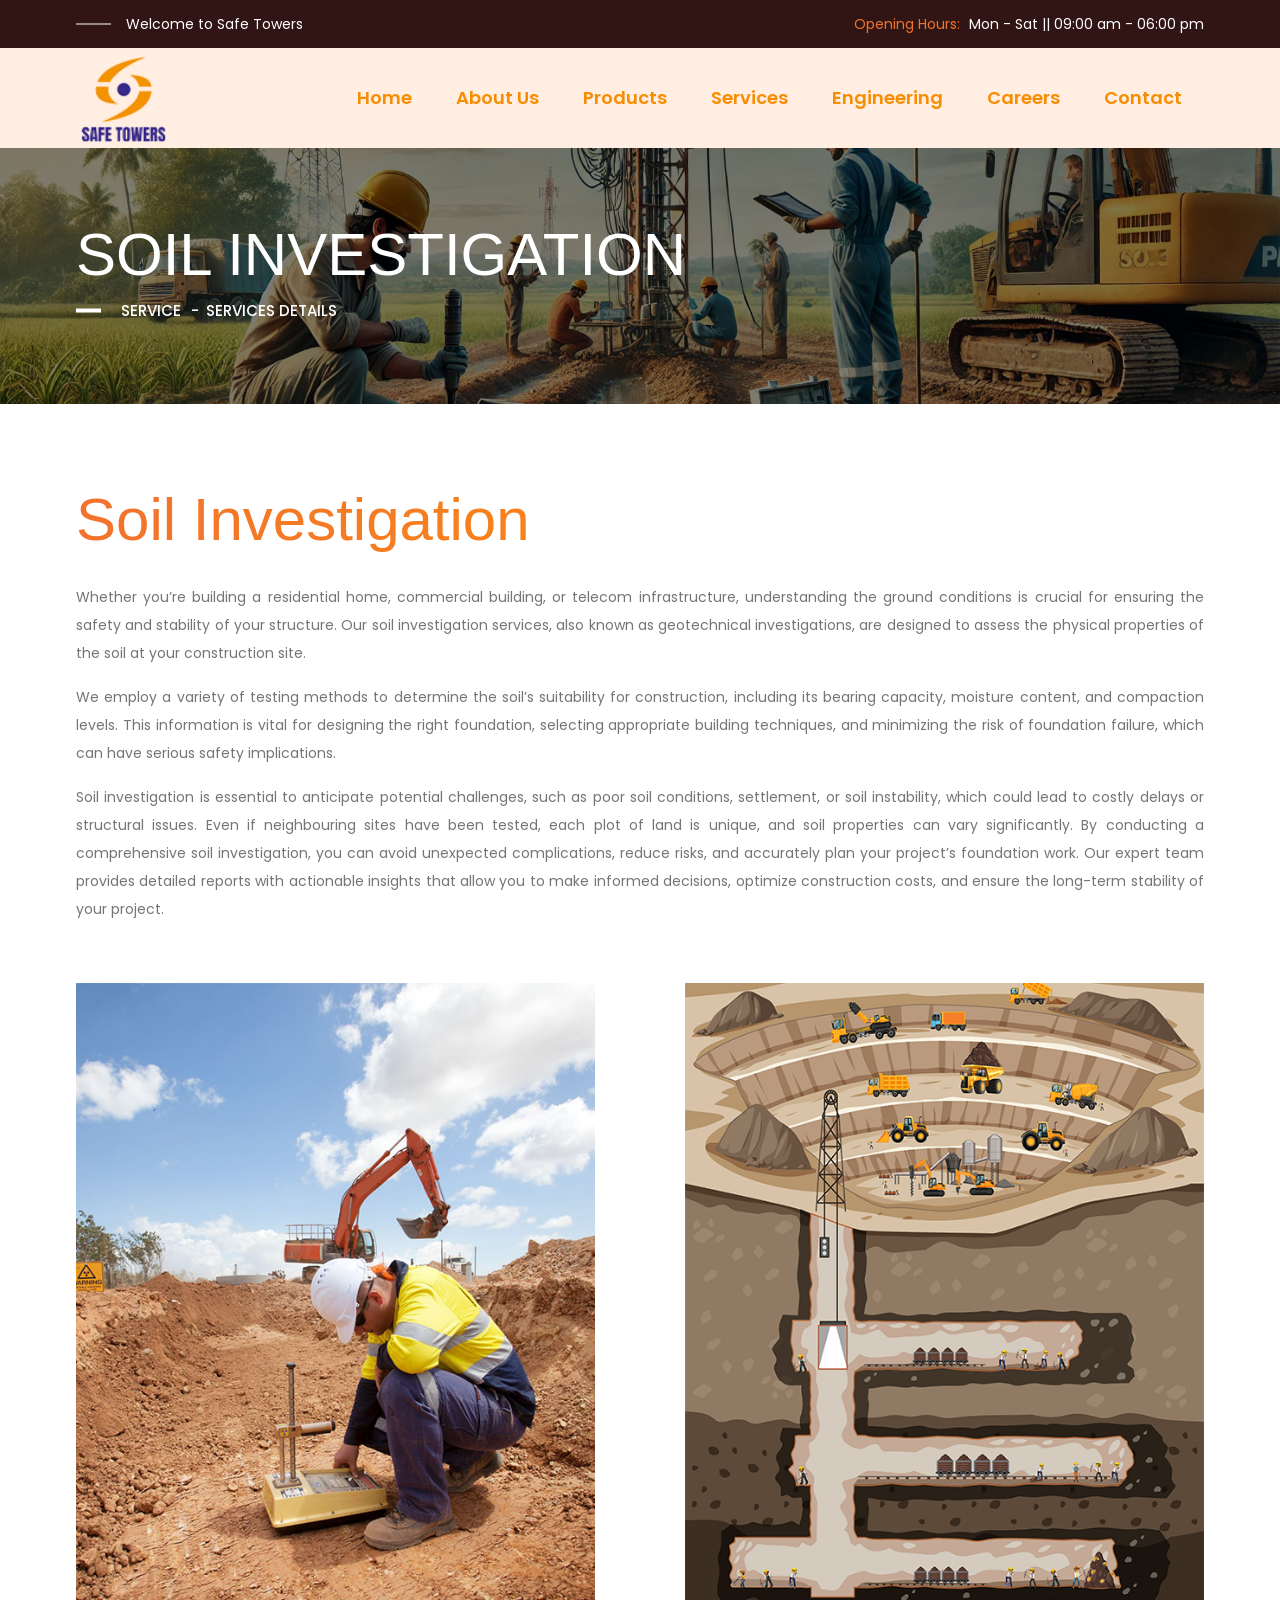
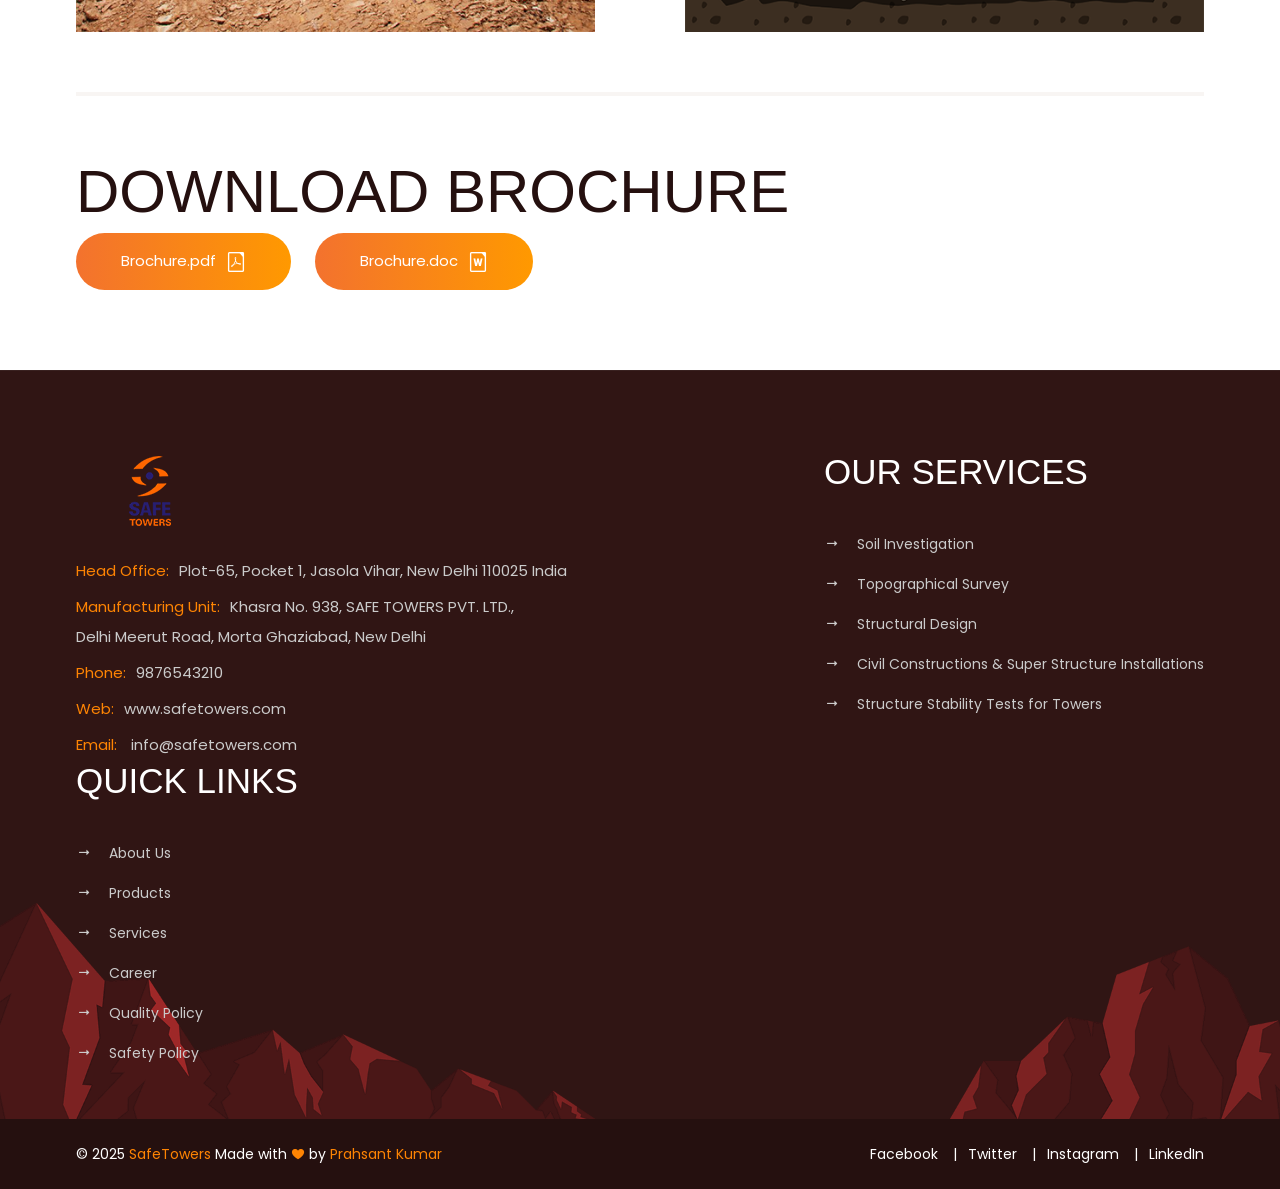
<file: service-details.html>
<!DOCTYPE html>
<html>


<head>
    <meta charset="UTF-8">
    <meta name="viewport" content="width=device-width, initial-scale=1.0">
    <meta http-equiv="X-UA-Compatible" content="ie=edge">
    <title> About Us | Safe Towers </title>

    <!-- ::::::::::::::Favicon icon::::::::::::::-->
    <link rel="shortcut icon" href="assets/images/safefav.png" type="image/png">

    <!-- Plugin CSS -->
    <link rel="stylesheet" href="assets/css/vendor/icofont.min.css">
    <link rel="stylesheet" href="assets/css/plugins/swiper-bundle.min.css">
    <link rel="stylesheet" href="assets/css/plugins/animate.css">
    <link rel="stylesheet" href="assets/css/plugins/nice-select.css">
    <link rel="stylesheet" href="assets/css/plugins/venobox.min.css">
    <link rel="stylesheet" href="assets/css/plugins/aos.min.css">
    <link rel="stylesheet" href="assets/css/style.css">
</head>

<body>

    <main class="main-wrapper">

        <!-- .....:::::: Start Header Section :::::.... -->
        <header class="header-section d-none d-lg-block">

            <!-- Start Header Top -->
            <div class="header-top">
                <div class="container">
                    <div class="row justify-content-between align-items-center">
                        <div class="col-auto">
                            <!-- Start Header Top Left  -->
                            <div class="header-top-left">
                                <p>Welcome to Safe Towers </p>
                            </div>
                            <!-- End Header Top Left  -->
                        </div>
                        <div class="col-auto">
                            <!-- Start Header Top Right  -->
                            <div class="header-top-right">
                                <p> <span class="text">Opening Hours: </span> <span>Mon - Sat </span> || <span>09:00 am
                                        - 06:00 pm</span></p>
                            </div>
                            <!-- End Header Top Right  -->
                        </div>
                    </div>
                </div>
            </div>
            <!-- End Header Top -->

            <!-- Start Header Bottom -->
            <div class="header-bottom sticky-header">
                <div class="container">
                    <div class="row justify-content-between align-items-center">
                        <div class="col-auto">
                            <!-- Start Header Logo -->
                            <div class="logo"><a href="index.html"><img src="assets/images/logo/safnlogo2.png" alt=""></a>
                            </div>
                            <!-- End Header Logo -->
                        </div>
                        <div class="col-auto">
                            <!-- Start Header Logo -->
                            <ul class="header-nav">
                                <li><a href="index.html">Home</a></li>
                                <li><a href="about.html">About Us</a></li>
                                <li><a href="project-list.html">Products</a></li>
                                <li><a href="service-list.html">Services</a></li>
                                <li><a href="engineering.html">Engineering</a></li>
                                <li><a href="service-list.html">Careers</a></li>
                                <li><a href="contact.html">Contact</a></li>
                            </ul>
                            <!-- End Header Logo -->
                            <div class="col-auto">
                                
                            </div>
                        </div>
                    </div>
                </div>
            </div>
            <!-- End Header Bottom -->
        </header>
        <!-- .....:::::: End Header Section :::::.... -->

        <!-- .....:::::: Start Mobile Header Section :::::.... -->
        <div class="mobile-header d-block d-lg-none">
            <div class="container">
                <div class="row align-items-center justify-content-between">
                    <div class="col">
                        <div class="mobile-logo">
                        <a href="index.html"><img src="assets/images/logo/safelogo.png" height="70px" alt=""></a>
                        </div>
                    </div>
                    <div class="col">
                        <div class="mobile-action-link text-end">
                        <a href="#mobile-menu-offcanvas" class="offcanvas-toggle offside-menu"><i class="icofont-navigation-menu"></i></a>
                        </div>
                    </div>
                </div>
            </div>
        </div>
        <!-- .....:::::: Start MobileHeader Section :::::.... -->

        <!--  Start Offcanvas Mobile Menu Section -->
        <div id="mobile-menu-offcanvas" class="offcanvas offcanvas-rightside offcanvas-mobile-menu-section">
            <!-- Start Offcanvas Header -->
            <div class="offcanvas-header text-end">
                <button class="offcanvas-close"><i class="icofont-close-line"></i></button>
            </div> <!-- End Offcanvas Header -->
            <!-- Start Offcanvas Mobile Menu Wrapper -->
            <div class="offcanvas-mobile-menu-wrapper">
                <!-- Start Mobile Menu  -->
                <div class="mobile-menu-bottom">
                    <!-- Start Mobile Menu Nav -->
                    <div class="offcanvas-menu">
                        <ul>
                            <li><a href="index.html">Home</a></li>
                            <li><a href="about.html">About Us</a></li>
                            <li><a href="project-list.html">Products</a></li>
                            <li><a href="service-list.html">Services</a></li>
                            <li><a href="service-list.html">Engineering</a></li>
                            <li><a href="service-list.html">Careers</a></li>
                            <li><a href="contact.html">Contact</a></li>
                        </ul>
                    </div> <!-- End Mobile Menu Nav -->
                </div> <!-- End Mobile Menu -->

                <!-- Start Mobile contact Info -->
                <div class="mobile-contact-info text-center">
                    <ul class="social-link social-link-white">
                        <li><a target="_blank" href="#"><i class="icofont-facebook"></i></a>
                        </li>
                        <li><a target="_blank" href="#"><i class="icofont-twitter"></i></a>
                        </li>
                        <li><a target="_blank" href="#"><i class="icofont-skype"></i></a></li>
                    </ul>
                </div>
                <!-- End Mobile contact Info -->

            </div> <!-- End Offcanvas Mobile Menu Wrapper -->
        </div>
        <!-- ...:::: End Offcanvas Mobile Menu Section:::... -->

        <!-- Offcanvas Overlay -->
        <div class="offcanvas-overlay text-center">
            <div class="offcanvas-mobile-menu-wrapper">
                <!-- Start Mobile Menu  -->
                <div class="mobile-menu-bottom">
                    <!-- Start Mobile Menu Nav -->
                    <div class="offcanvas-menu">
                        <ul>
                            <li><a href="index.html">Home</a></li>
                            <li><a href="about.html">About Us</a></li>
                            <li><a href="project-list.html">Products</a></li>
                            <li><a href="service-list.html">Services</a></li>
                            <li><a href="service-list.html">Engineering</a></li>
                            <li><a href="service-list.html">Careers</a></li>
                            <li><a href="contact.html">Contact</a></li>
                        </ul>
                    </div> <!-- End Mobile Menu Nav -->
                </div> <!-- End Mobile Menu -->

                <!-- Start Mobile contact Info -->
                <div class="mobile-contact-info text-center">
                    <ul class="social-link social-link-white">
                        <li><a target="_blank" href="#"><i class="icofont-facebook"></i></a>
                        </li>
                        <li><a target="_blank" href="#"><i class="icofont-twitter"></i></a>
                        </li>
                        <li><a target="_blank" href="#"><i class="icofont-skype"></i></a></li>
                    </ul>
                </div>
                <!-- End Mobile contact Info -->

            </div> <!-- End Offcanvas Mobile Menu Wrapper -->
        </div>

        <!-- .....:::::: Start Breadcrumb Section :::::.... -->
        <div class="breadcrumb-section">
            <div class="breadcrumb-wrapper">
                <div class="image"><img src="assets/images/background/servicebann.png" alt=""></div>
                <div class="container">
                    <div class="row">
                        <div class="col-12">
                            <div class="content">
                                <h2 class="title">Soil Investigation</h2>
                                <ol class="breadcrumb-link">
                                    <li><a href="service-list.html">Service</a></li>
                                    <li class="active" aria-current="page">Services Details</li>
                                </ol>
                            </div>
                        </div>
                    </div>
                </div>            
            </div>
        </div>
        <!-- .....:::::: End Breadcrumb Section :::::.... -->

        <!-- .....:::::: Start Service Content Section :::::.... -->
        <div class="service-content-section section-inner-gap">
            <div class="container">
                <div class="row">
                    <div class="col-12">
                        <div class="service-content-wrapper">
                            <div class="content">
                                <h2 class="title text-gradient">Soil Investigation</h2>

                                <p>Whether you’re building a residential home, commercial building, or telecom infrastructure, understanding the ground conditions is crucial for ensuring the safety and stability of your structure. Our soil investigation services, also known as geotechnical investigations, are designed to assess the physical properties of the soil at your construction site. </p>

                                <p>We employ a variety of testing methods to determine the soil’s suitability for construction, including its bearing capacity, moisture content, and compaction levels. This information is vital for designing the right foundation, selecting appropriate building techniques, and minimizing the risk of foundation failure, which can have serious safety implications.</p>

                                <p> Soil investigation is essential to anticipate potential challenges, such as poor soil conditions, settlement, or soil instability, which could lead to costly delays or structural issues. Even if neighbouring sites have been tested, each plot of land is unique, and soil properties can vary significantly. By conducting a comprehensive soil investigation, you can avoid unexpected complications, reduce risks, and accurately plan your project’s foundation work. Our expert team provides detailed reports with actionable insights that allow you to make informed decisions, optimize construction costs, and ensure the long-term stability of your project.</p>
                            </div>

                            <div class="image-group m-t-70  m-b-70">
                                <div class="image"><img src="assets/images/service/soilt.png" alt=""></div>
                                <div class="image"><img src="assets/images/service/soil.png" alt=""></div>
                            </div>

                            <div class="content d-none">
                                <p>Lorem Ipsum is simply dummy text of the printing and typesetting industry. Lorem Ipsum has been the industry's standard dummy text ever since the 1500s, when an unknown printer took a galley of type and scrambled it to make a type specimen book. It has survived not only five centuries, but also the leap into electronic typesettin remaining essentially unchanged. It was popularised in the 1960s with the release of Letraset sheets containing Lorem Ipsum passages, and more recently desktop publishing software like Aldus PageMaker including versions of Lorem Ipsum.</p>

                                <p>Lorem Ipsum is simply dummy text of the printing and typesetting industry. Lorem Ipsum has been the industry's standard dummy text ever since the 1500s, when anunknown printer took a galley of type and scrambled it to make a type specimen book. It has survived not only five centuries, but also the leap into electronic typesettinremaining essentially unchanged. It was popularised in the 1960s with the release of Letraset sheets containing Lorem Ipsum passages, and more recently desktoppublishing software like Aldus PageMaker including versions of Lorem Ipsum.</p>
                            </div>

                            <div class="working-process-section section-inner-gap section-inner-bg pos-relative overflow-hidden p-tb-70 m-t-70  m-b-70 d-none">
                                <div class="content">
                                    <h2 class="title text-center">HOW IT WORKS?</h2>
                                </div>
                                <div class="working-process-wrapper d-flex flex-column flex-lg-row  justify-content-between align-items-center pos-relative">
                                    <!-- Start Working Process Single Item -->
                                    <div class="working-process-single-item">
                                        <div class="box">
                                            <div class="icon">
                                                <img class="img-fluid" src="assets/images/icons/working-process-icon-1.png"
                                                    alt="">
                                            </div>
                                            <div class="content">
                                                <h3 class="title">Planing</h3>
                                            </div>
                                        </div>
                                    </div>
                                    <!-- End Working Process Single Item -->

                                    <!-- Work Processing Arrow -->
                                    <div class="working-process-arrow arrow-1 d-xl-block d-none">
                                        <img src="assets/images/icons/working-process-arrow-1.png" alt="">
                                    </div>

                                    <!-- Start Working Process Single Item -->
                                    <div class="working-process-single-item">
                                        <div class="box">
                                            <div class="icon">
                                                <img class="img-fluid" src="assets/images/icons/working-process-icon-2.png"
                                                    alt="">
                                            </div>
                                            <div class="content">
                                                <h3 class="title">Development</h3>
                                            </div>
                                        </div>
                                    </div>
                                    <!-- End Working Process Single Item -->
                                     <!-- Work Processing Arrow -->
                                    <div class="working-process-arrow arrow-2 d-xl-block d-none">
                                        <img src="assets/images/icons/working-process-arrow-2.png" alt="">
                                    </div>

                                    <!-- Start Working Process Single Item -->
                                    <div class="working-process-single-item">
                                        <div class="box">
                                            <div class="icon">
                                                <img class="img-fluid" src="assets/images/icons/working-process-icon-3.png"
                                                    alt="">
                                            </div>
                                            <div class="content">
                                                <h3 class="title">Launch</h3>
                                            </div>
                                        </div>
                                    </div>
                                    <!-- End Working Process Single Item -->
                                </div>
                            </div>

                            <div class="content d-none">
                                <p>Lorem Ipsum is simply dummy text of the printing and typesetting industry. Lorem Ipsum has been the industry's standard dummy text ever since the 1500s, when an unknown printer took a galley of type and scrambled it to make a type specimen book. It has survived not only five centuries, but also the leap into electronic typesettin remaining essentially unchanged. It was popularised in the 1960s with the release of Letraset sheets containing Lorem Ipsum passages, and more recently desktop publishing software like Aldus PageMaker including versions of Lorem Ipsum.</p>

                                <p>Lorem Ipsum is simply dummy text of the printing and typesetting industry. Lorem Ipsum has been the industry's standard dummy text ever since the 1500s, when anunknown printer took a galley of type and scrambled it to make a type specimen book. It has survived not only five centuries, but also the leap into electronic typesettinremaining essentially unchanged. It was popularised in the 1960s with the release of Letraset sheets containing Lorem Ipsum passages, and more recently desktoppublishing software like Aldus PageMaker including versions of Lorem Ipsum.</p>
                            </div>

                            <div class="download-wrapper p-t-70 m-t-70">
                                <div class="content">
                                    <h2 class="title">Download brochure</h2>
                                </div>

                                <div class="download-links">
                                    <a href="#" class="btn btn-lg btn-primary icon-space-left">Brochure.pdf <i class="icofont-file-pdf"></i></a>
                                    <a href="#" class="btn btn-lg btn-primary icon-space-left">Brochure.doc <i class="icofont-file-word"></i></a>
                                </div>
                            </div>
                        </div>
                    </div>
                </div>
            </div>
        </div>
        <!-- .....:::::: End Service Content Section :::::.... -->

        <!-- .....:::::: Start Footer Section :::::.... -->
        <footer class="footer-section footer-bg">
            <!-- Start Footer Top -->
            <div class="footer-top">
                
                <div class="bg-color-bold-red"></div>
            </div>
            <!-- Start Footer Top -->

            <!-- Start Footer Center -->
            <div class="footer-center section-top-space">
                <div class="container">
                    <div class="row justify-content-xl-between">
                        
                        <div class="col-xl-auto col-md-6 col-12">
                            <!-- Start Footer Logo -->
                        <a href="index.html" class="logo">
                            <img class="img-fluid" src="assets/images/logo/safelogo.png" alt="">
                        </a>
                        <!-- End Footer Logo -->
                            <div class="footer-widget-single-item">

                                <ul class="footer-about mt-5">
                                    <li>
                                        <div class="text"><span class="text-marker">Head Office:</span>Plot-65, Pocket 1, Jasola Vihar, New Delhi 110025 India</div>
                                    </li>
                                    <li>
                                        <div class="text"><span class="text-marker">Manufacturing Unit:</span>Khasra No. 938, SAFE TOWERS PVT. LTD., <br>Delhi Meerut Road, Morta Ghaziabad, New Delhi</div>
                                    </li>
                                    <li>
                                        <div class="text"><span class="text-marker">Phone:</span><a href="tel:9876543210">9876543210</a></div>
                                    </li>
                                    <li>
                                        <div class="text"><span class="text-marker">Web:</span><a href="https://www.safetowers.com/">www.safetowers.com</a></div>
                                    </li>
                                    <li>
                                        <div class="text"><span class="text-marker">Email:</span> <a href="mailto:demo@example.com">info@safetowers.com</a> </div>
                                    </li>
                                </ul>
                            </div>
                        </div>
                        
                        <div class="col-xl-auto col-md-6 col-12">
                            <div class="footer-widget-single-item">
                                <h3 class="title">OUR SERVICES</h3>
                                <ul class="footer-nav">
                                    <li><a href="#">Soil Investigation</a></li>
                                    <li><a href="#">Topographical Survey</a></li>
                                    <li><a href="#">Structural Design</a></li>
                                    <li><a href="#">Civil Constructions & Super Structure Installations</a></li>
                                    <li><a href="#">Structure Stability Tests for Towers</a></li>
                                </ul>
                            </div>
                        </div>
                        <div class="col-xl-auto col-md-6 col-12">
                            <div class="footer-widget-single-item">
                                <h3 class="title">QUICK LINKS</h3>
                                <ul class="footer-nav">
                                    <li><a href="about.html">About Us</a></li>
                                    <li><a href="project-list.html">Products</a></li>
                                    <li><a href="service-list.html">Services</a></li>
                                    <li><a href="career.html">Career</a></li>
                                    <li><a href="#">Quality Policy</a></li>
                                    <li><a href="#">Safety Policy</a></li>
                                </ul>
                            </div>
                        </div>
                    </div>
                </div>
            </div>
            <!-- Start Footer Center -->

            <!-- Start Footer Bottom -->
            <div class="footer-bottom ">
                <div class="container">
                    <div class="row justify-content-md-between justify-content-center align-items-center flex-column-reverse flex-md-row">
                        <div class="col-auto">
                            <div class="footer-bottom-left">
                                <div class="footer-copyright">
                                    <p class="copyright-text">&copy; 2025 <a href="index.html">SafeTowers</a> Made with <i class="icofont-heart"></i> by <a href="#" target="_blank">Prahsant Kumar</a> </p>
                                </div>
                            </div>
                        </div>
                        <div class="col-auto">
                            <div class="footer-bottom-right">
                                <ul class="footer-soacial">
                                    <li><a href="https://www.example.com/" target="_blank">Facebook</a></li>
                                    <li><a href="https://www.example.com/" target="_blank">Twitter</a></li>
                                    <li><a href="https://www.example.com/" target="_blank">Instagram</a></li>
                                    <li><a href="https://www.example.com/" target="_blank">LinkedIn</a></li>
                                </ul>
                            </div>
                        </div>
                    </div>
                </div>
            </div>
            <!-- Start Footer Bottom -->
        </footer>
        <!-- .....:::::: End Footer Section :::::.... -->

    </main>

    <!-- material-scrolltop button -->
    <button class="material-scrolltop" type="button"></button>


    <!-- ::::::::::::::All JS Files here :::::::::::::: -->
    <script src="assets/js/vendor/modernizr-3.11.2.min.js"></script>
    <script src="assets/js/vendor/jquery-3.6.0.min.js"></script>
    <script src="assets/js/vendor/jquery-migrate-3.3.0.min.js"></script>
    <script src="assets/js/vendor/bootstrap.min.js"></script>
    <script src="assets/js/vendor/jquery-ui.min.js"></script>

    <!--Plugins JS-->
    <script src="assets/js/plugins/swiper-bundle.min.js"></script>
    <script src="assets/js/plugins/material-scrolltop.js"></script>
    <script src="assets/js/plugins/jquery.nice-select.min.js"></script>
    <script src="assets/js/plugins/images-loaded.min.js"></script>
    <script src="assets/js/plugins/isotope.pkgd.min.js"></script>
    <script src="assets/js/plugins/venobox.min.js"></script>
    <script src="assets/js/plugins/aos.min.js"></script>
    <script src="assets/js/plugins/parallax.js"></script>
    <script src="assets/js/plugins/ajax-mail.js"></script>
    <script src="assets/js/plugins/waypoint.js"></script>
    <script src="assets/js/plugins/counter.js"></script>
    <script src="assets/js/main.js"></script>

</body>


</html>
</file>
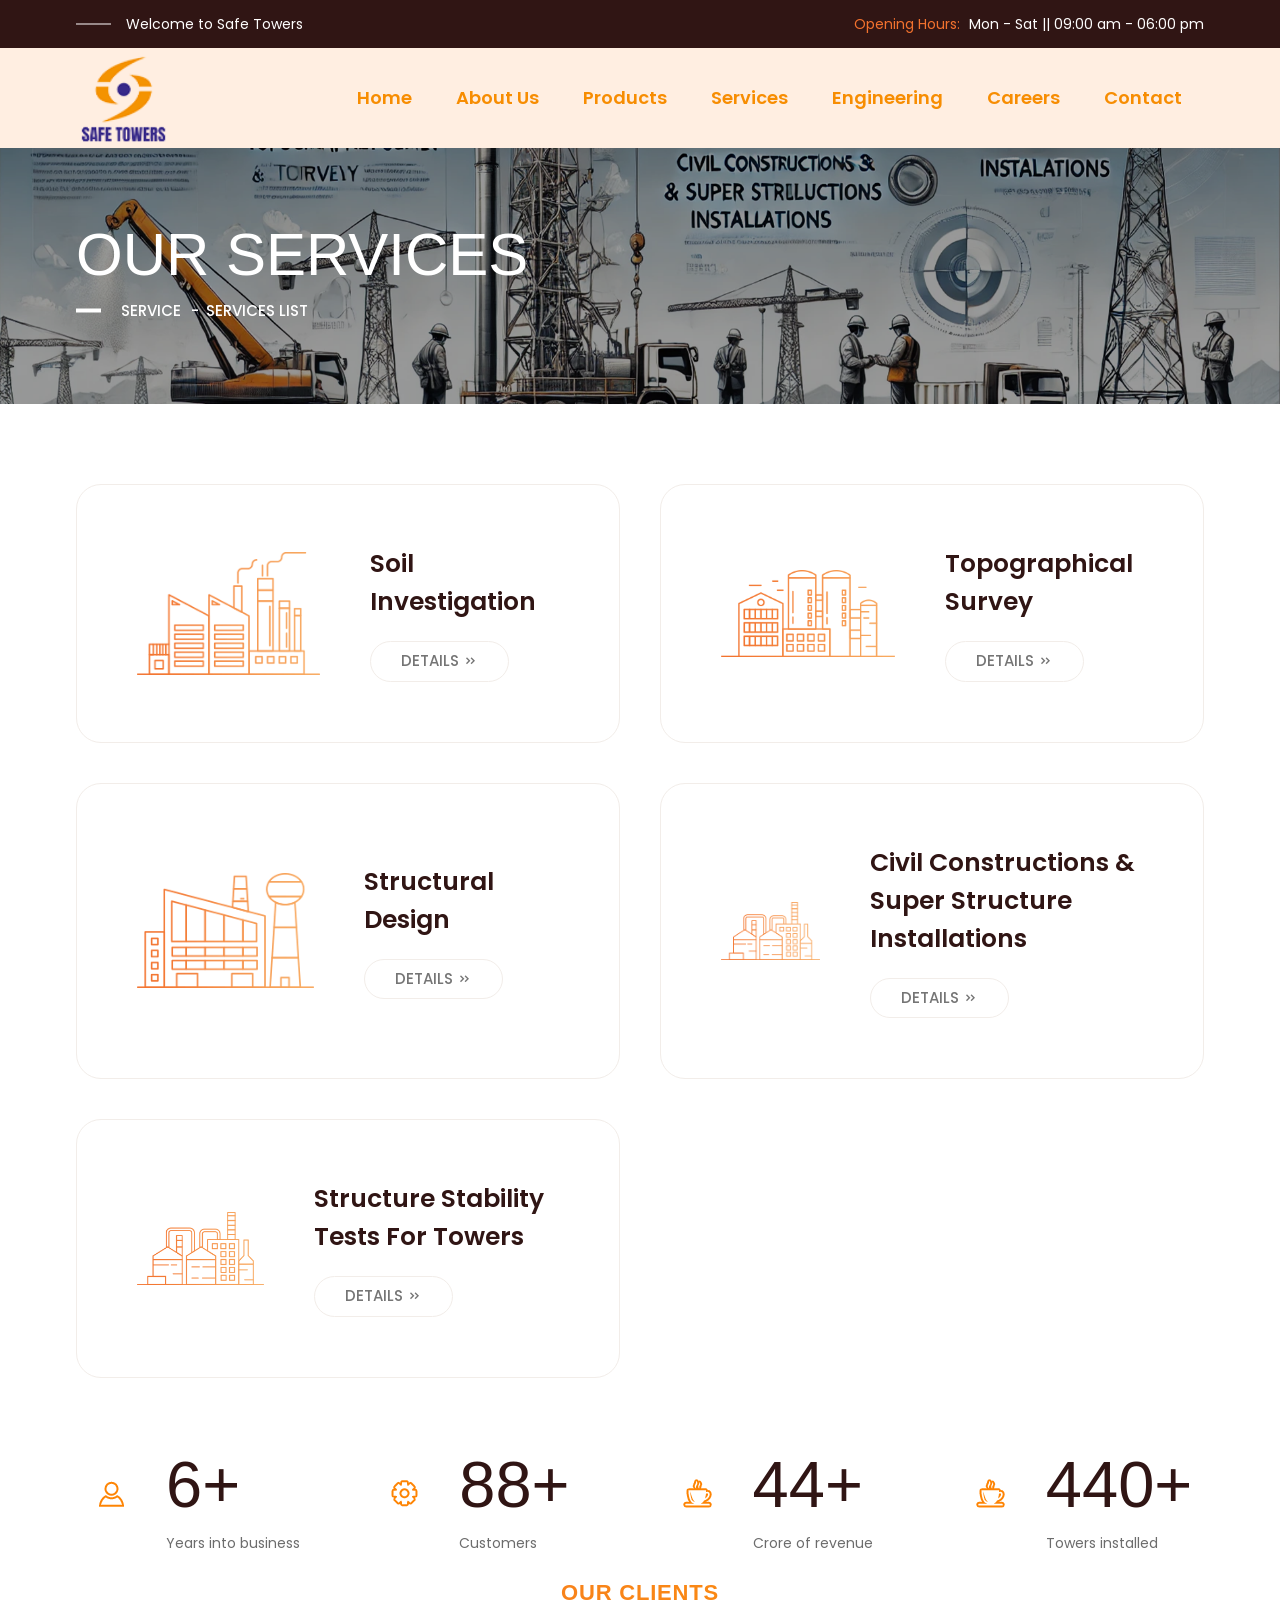
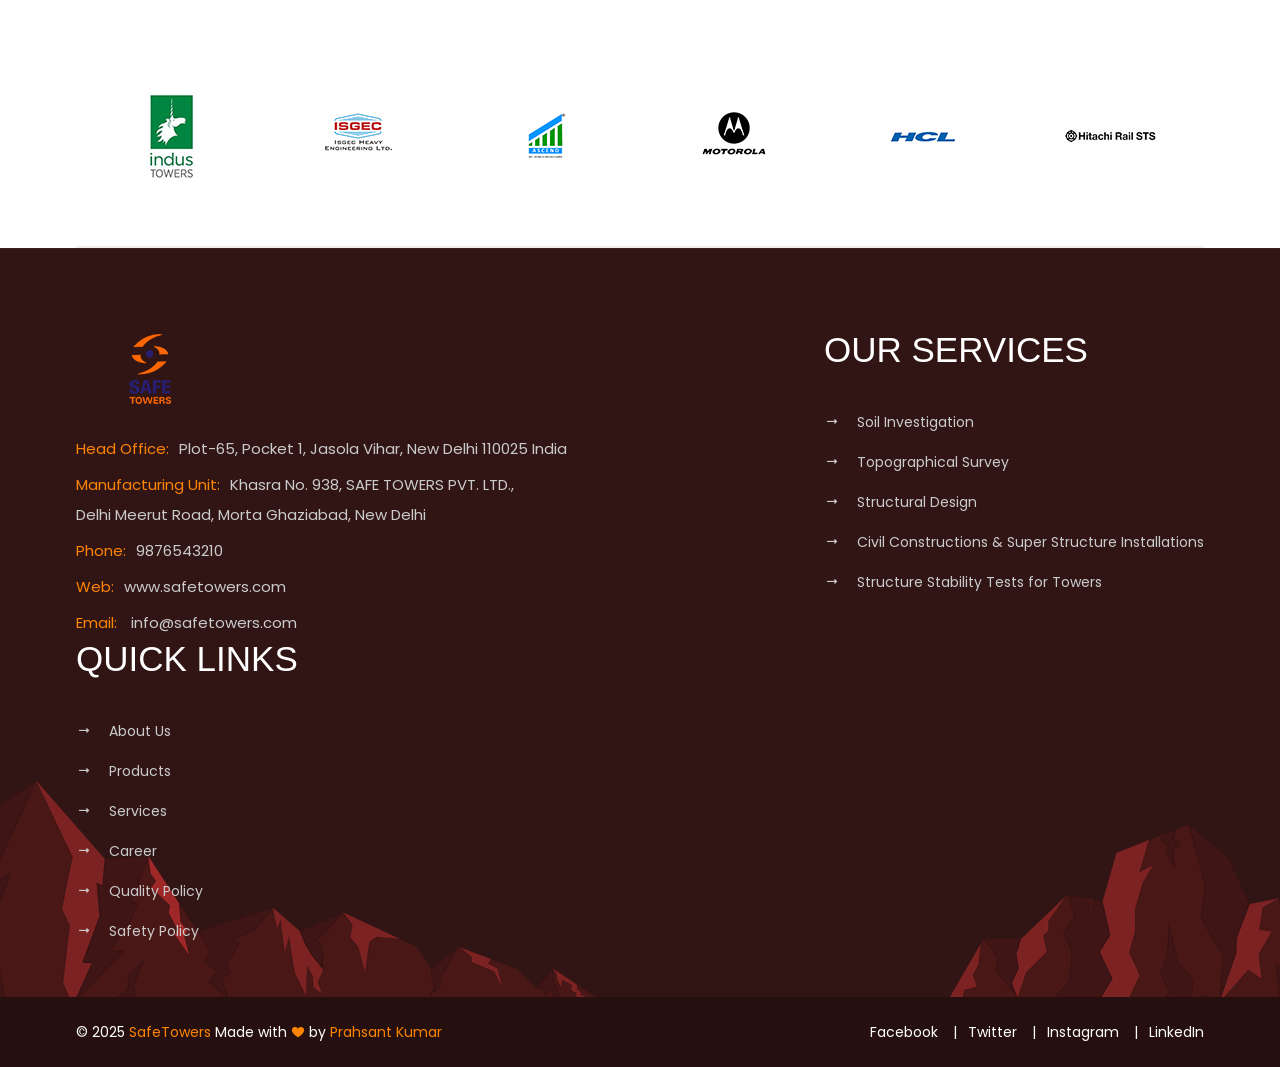
<file: service-list.html>
<!DOCTYPE html>
<html>


<head>
    <meta charset="UTF-8">
    <meta name="viewport" content="width=device-width, initial-scale=1.0">
    <meta http-equiv="X-UA-Compatible" content="ie=edge">
    <title> About Us | Safe Towers </title>

    <!-- ::::::::::::::Favicon icon::::::::::::::-->
    <link rel="shortcut icon" href="assets/images/safefav.png" type="image/png">

    <!-- Plugin CSS -->
    <link rel="stylesheet" href="assets/css/vendor/icofont.min.css">
    <link rel="stylesheet" href="assets/css/plugins/swiper-bundle.min.css">
    <link rel="stylesheet" href="assets/css/plugins/animate.css">
    <link rel="stylesheet" href="assets/css/plugins/nice-select.css">
    <link rel="stylesheet" href="assets/css/plugins/venobox.min.css">
    <link rel="stylesheet" href="assets/css/plugins/aos.min.css">
    <link rel="stylesheet" href="assets/css/style.css">
</head>

<body>

    <main class="main-wrapper">

        <!-- .....:::::: Start Header Section :::::.... -->
        <header class="header-section d-none d-lg-block">

            <!-- Start Header Top -->
            <div class="header-top">
                <div class="container">
                    <div class="row justify-content-between align-items-center">
                        <div class="col-auto">
                            <!-- Start Header Top Left  -->
                            <div class="header-top-left">
                                <p>Welcome to Safe Towers </p>
                            </div>
                            <!-- End Header Top Left  -->
                        </div>
                        <div class="col-auto">
                            <!-- Start Header Top Right  -->
                            <div class="header-top-right">
                                <p> <span class="text">Opening Hours: </span> <span>Mon - Sat </span> || <span>09:00 am
                                        - 06:00 pm</span></p>
                            </div>
                            <!-- End Header Top Right  -->
                        </div>
                    </div>
                </div>
            </div>
            <!-- End Header Top -->

            <!-- Start Header Bottom -->
            <div class="header-bottom sticky-header">
                <div class="container">
                    <div class="row justify-content-between align-items-center">
                        <div class="col-auto">
                            <!-- Start Header Logo -->
                            <div class="logo"><a href="index.html"><img src="assets/images/logo/safnlogo2.png" alt=""></a>
                            </div>
                            <!-- End Header Logo -->
                        </div>
                        <div class="col-auto">
                            <!-- Start Header Logo -->
                            <ul class="header-nav">
                                <li><a href="index.html">Home</a></li>
                                <li><a href="about.html">About Us</a></li>
                                <li><a href="project-list.html">Products</a></li>
                                <li><a href="service-list.html">Services</a></li>
                                <li><a href="engineering.html">Engineering</a></li>
                                <li><a href="service-list.html">Careers</a></li>
                                <li><a href="contact.html">Contact</a></li>
                            </ul>
                            <!-- End Header Logo -->
                            <div class="col-auto">
                                
                            </div>
                        </div>
                    </div>
                </div>
            </div>
            <!-- End Header Bottom -->
        </header>
        <!-- .....:::::: End Header Section :::::.... -->

        <!-- .....:::::: Start Mobile Header Section :::::.... -->
        <div class="mobile-header d-block d-lg-none">
            <div class="container">
                <div class="row align-items-center justify-content-between">
                    <div class="col">
                        <div class="mobile-logo">
                        <a href="index.html"><img src="assets/images/logo/safelogo.png" height="70px" alt=""></a>
                        </div>
                    </div>
                    <div class="col">
                        <div class="mobile-action-link text-end">
                        <a href="#mobile-menu-offcanvas" class="offcanvas-toggle offside-menu"><i class="icofont-navigation-menu"></i></a>
                        </div>
                    </div>
                </div>
            </div>
        </div>
        <!-- .....:::::: Start MobileHeader Section :::::.... -->

        <!--  Start Offcanvas Mobile Menu Section -->
        <div id="mobile-menu-offcanvas" class="offcanvas offcanvas-rightside offcanvas-mobile-menu-section">
            <!-- Start Offcanvas Header -->
            <div class="offcanvas-header text-end">
                <button class="offcanvas-close"><i class="icofont-close-line"></i></button>
            </div> <!-- End Offcanvas Header -->
            <!-- Start Offcanvas Mobile Menu Wrapper -->
            <div class="offcanvas-mobile-menu-wrapper">
                <!-- Start Mobile Menu  -->
                <div class="mobile-menu-bottom">
                    <!-- Start Mobile Menu Nav -->
                    <div class="offcanvas-menu">
                        <ul>
                            <li><a href="index.html">Home</a></li>
                            <li><a href="about.html">About Us</a></li>
                            <li><a href="project-list.html">Products</a></li>
                            <li><a href="service-list.html">Services</a></li>
                            <li><a href="service-list.html">Engineering</a></li>
                            <li><a href="service-list.html">Careers</a></li>
                            <li><a href="contact.html">Contact</a></li>
                        </ul>
                    </div> <!-- End Mobile Menu Nav -->
                </div> <!-- End Mobile Menu -->

                <!-- Start Mobile contact Info -->
                <div class="mobile-contact-info text-center">
                    <ul class="social-link social-link-white">
                        <li><a target="_blank" href="#"><i class="icofont-facebook"></i></a>
                        </li>
                        <li><a target="_blank" href="#"><i class="icofont-twitter"></i></a>
                        </li>
                        <li><a target="_blank" href="#"><i class="icofont-skype"></i></a></li>
                    </ul>
                </div>
                <!-- End Mobile contact Info -->

            </div> <!-- End Offcanvas Mobile Menu Wrapper -->
        </div>
        <!-- ...:::: End Offcanvas Mobile Menu Section:::... -->

        <!-- Offcanvas Overlay -->
        <div class="offcanvas-overlay text-center">
            <div class="offcanvas-mobile-menu-wrapper">
                <!-- Start Mobile Menu  -->
                <div class="mobile-menu-bottom">
                    <!-- Start Mobile Menu Nav -->
                    <div class="offcanvas-menu">
                        <ul>
                            <li><a href="index.html">Home</a></li>
                            <li><a href="about.html">About Us</a></li>
                            <li><a href="project-list.html">Products</a></li>
                            <li><a href="service-list.html">Services</a></li>
                            <li><a href="service-list.html">Engineering</a></li>
                            <li><a href="service-list.html">Careers</a></li>
                            <li><a href="contact.html">Contact</a></li>
                        </ul>
                    </div> <!-- End Mobile Menu Nav -->
                </div> <!-- End Mobile Menu -->

                <!-- Start Mobile contact Info -->
                <div class="mobile-contact-info text-center">
                    <ul class="social-link social-link-white">
                        <li><a target="_blank" href="#"><i class="icofont-facebook"></i></a>
                        </li>
                        <li><a target="_blank" href="#"><i class="icofont-twitter"></i></a>
                        </li>
                        <li><a target="_blank" href="#"><i class="icofont-skype"></i></a></li>
                    </ul>
                </div>
                <!-- End Mobile contact Info -->

            </div> <!-- End Offcanvas Mobile Menu Wrapper -->
        </div>

        <!-- .....:::::: Start Breadcrumb Section :::::.... -->
        <div class="breadcrumb-section">
            <div class="breadcrumb-wrapper">
                <div class="image"><img src="assets/images/background/serban.png" alt=""></div>
                <div class="container">
                    <div class="row">
                        <div class="col-12">
                            <div class="content">
                                <h2 class="title">Our Services</h2>
                                <ol class="breadcrumb-link">
                                    <li><a href="service-list.html">Service</a></li>
                                    <li class="active" aria-current="page">Services List</li>
                                </ol>
                            </div>
                        </div>
                    </div>
                </div>            
            </div>
        </div>
        <!-- .....:::::: End Breadcrumb Section :::::.... -->

        <!-- .....:::::: Start Service  Section :::::.... -->
        <div class="service-section section-top-space">
            <div class="container">
                <div class="service-display-wrapper">
                    <div class="row">
                        <div class="col-12">
                            <!-- Start Service Single Item -->
                            <div class="service-single-item">
                                <div class="icon">
                                    <img class="img-fluid" src="assets/images/icons/service-icon-1.png" alt="">
                                </div>
                                <div class="content">
                                    <h4 class="title">Soil Investigation </h4>
                                    <a href="service-details.html" class="btn btn-sm btn-outline-primary text-uppercase">
                                        <span>details <i class="icofont-double-right icon-space-left"></i></span> </a>
                                </div>
                            </div>
                            <!-- End Service Single Item -->
                            <!-- Start Service Single Item -->
                            <div class="service-single-item">
                                <div class="icon">
                                    <img class="img-fluid" src="assets/images/icons/service-icon-2.png" alt="">
                                </div>
                                <div class="content">
                                    <h4 class="title">Topographical Survey</h4>
                                    <a href="service-details.html" class="btn btn-sm btn-outline-primary text-uppercase">
                                        <span>details <i class="icofont-double-right icon-space-left"></i></span> </a>
                                </div>
                            </div>
                            <!-- End Service Single Item -->
                            <!-- Start Service Single Item -->
                            <div class="service-single-item">
                                <div class="icon">
                                    <img class="img-fluid" src="assets/images/icons/service-icon-3.png" alt="">
                                </div>
                                <div class="content">
                                    <h4 class="title">Structural Design</h4>
                                    <a href="service-details.html" class="btn btn-sm btn-outline-primary text-uppercase">
                                        <span>details <i class="icofont-double-right icon-space-left"></i></span> </a>
                                </div>
                            </div>
                            <!-- End Service Single Item -->
                            <!-- Start Service Single Item -->
                            <div class="service-single-item">
                                <div class="icon">
                                    <img class="img-fluid" src="assets/images/icons/service-icon-4.png" alt="">
                                </div>
                                <div class="content">
                                    <h4 class="title">Civil Constructions & Super Structure Installations</h4>
                                    <a href="service-details.html" class="btn btn-sm btn-outline-primary text-uppercase">
                                        <span>details <i class="icofont-double-right icon-space-left"></i></span> </a>
                                </div>
                            </div>
                            <!-- End Service Single Item -->
                            <!-- Start Service Single Item -->
                            <div class="service-single-item">
                                <div class="icon">
                                    <img class="img-fluid" src="assets/images/icons/service-icon-4.png" alt="">
                                </div>
                                <div class="content">
                                    <h4 class="title">Structure Stability Tests for Towers</h4>
                                    <a href="service-details.html" class="btn btn-sm btn-outline-primary text-uppercase">
                                        <span>details <i class="icofont-double-right icon-space-left"></i></span> </a>
                                </div>
                            </div>
                            <!-- End Service Single Item -->
                        </div>
                    </div>
                </div>

            </div>
        </div>
        <!-- .....:::::: End Service Section :::::.... -->

        <!-- .....:::::: Start Counter Display Section :::::.... -->
        <div class="counter-display-section section-top-space mb-5">
            <div class="container">
                <div class="counter-wrapper">
                    <!-- Start Counter Single Item -->
                    <div class="counter-single-item">
                        <div class="icon">
                            <img src="assets/images/icons/sm-user-icon.png" alt="">
                        </div>
                        <div class="content">
                            <h2 class="number"><span class="counter">15</span>+</h2>
                            <span class="text">Years into business</span>
                        </div>
                    </div>
                    <!-- End Counter Single Item -->
                    <!-- Start Counter Single Item -->
                    <div class="counter-single-item">
                        <div class="icon">
                            <img src="assets/images/icons/sm-gear-icon.png" alt="">
                        </div>
                        <div class="content">
                            <h2 class="number"><span class="counter">200</span>+</h2>
                            <span class="text">Customers</span>
                        </div>
                    </div>
                    <!-- End Counter Single Item -->
                    <!-- Start Counter Single Item -->
                    <div class="counter-single-item">
                        <div class="icon">
                            <img src="assets/images/icons/sm-coffee-icon.png" alt="">
                        </div>
                        <div class="content">
                            <h2 class="number"><span class="counter">100</span>+</h2>
                            <span class="text">Crore of revenue</span>
                        </div>
                    </div>
                    <!-- End Counter Single Item -->
                    <!-- Start Counter Single Item -->
                    <div class="counter-single-item">
                        <div class="icon">
                            <img src="assets/images/icons/sm-coffee-icon.png" alt="">
                        </div>
                        <div class="content">
                            <h2 class="number"><span class="counter">1000</span>+</h2>
                            <span class="text">Towers installed</span>
                        </div>
                    </div>
                    <!-- End Counter Single Item -->

                    <!--  Colum Separator -->
                    <div class="separator"></div>
                    <div class="separator"></div>
                </div>
            </div>
        </div>
        <!-- .....:::::: End Counter Display Section :::::.... -->

        <!-- .....:::::: Start Client Logo Display Section :::::.... -->
        <div class="client-logo-display-section section-top-space">
            <div class="client-logo-display-wrapper ">
                <div class="container">
                    <div class="row">
                        <div class="col-12">
                            <div class="section-content section-content-space text-center">
                                <h4 class="title-tag text-gradient">OUR Clients</h4>
                            </div>
                            <div class="client-logo-slider border-bottom-thick p-b-160">
                                <!-- Slider main container -->
                                <div class="swiper-container">
                                    <!-- Additional required wrapper -->
                                    <div class="swiper-wrapper">
                                        <!-- Slides -->
                                        <!-- Start Client Logo Single Item  -->
                                        <div class="client-logo-display-single-item swiper-slide">
                                                <img class="img-fluid"
                                                    src="assets/images/company-logo/indus.jpg" alt="">
                                        </div>
                                        <!-- End Client Logo Single Item  -->

                                        <!-- Start Client Logo Single Item  -->
                                        <div class="client-logo-display-single-item swiper-slide">
                                                <img class="img-fluid"
                                                    src="assets/images/company-logo/isgec.png" alt="">
                                        </div>
                                        <!-- End Client Logo Single Item  -->

                                        <!-- Start Client Logo Single Item  -->
                                        <div class="client-logo-display-single-item swiper-slide">
                                                <img class="img-fluid"
                                                    src="assets/images/company-logo/ascend.png" alt="">
                                        </div>
                                        <!-- End Client Logo Single Item  -->

                                        <!-- Start Client Logo Single Item  -->
                                        <div class="client-logo-display-single-item swiper-slide">
                                                <img class="img-fluid"
                                                    src="assets/images/company-logo/moto.png" alt="">
                                        </div>
                                        <!-- End Client Logo Single Item  -->

                                        <!-- Start Client Logo Single Item  -->
                                        <div class="client-logo-display-single-item swiper-slide">
                                                <img class="img-fluid"
                                                    src="assets/images/company-logo/hcl.png" alt="">
                                        </div>
                                        <!-- End Client Logo Single Item  -->

                                        <!-- Start Client Logo Single Item  -->
                                        <div class="client-logo-display-single-item swiper-slide">
                                                <img class="img-fluid"
                                                    src="assets/images/company-logo/hitachii.png" alt="">
                                        </div>
                                        <!-- End Client Logo Single Item  -->

                                        <!-- Start Client Logo Single Item  -->
                                        <div class="client-logo-display-single-item swiper-slide">
                                                <img class="img-fluid"
                                                    src="assets/images/company-logo/dmrc.png" alt="">
                                        </div>
                                        <!-- End Client Logo Single Item  -->

                                        <!-- Start Client Logo Single Item  -->
                                        <div class="client-logo-display-single-item swiper-slide">
                                                <img class="img-fluid"
                                                    src="assets/images/company-logo/larsenn.png" alt="">
                                        </div>
                                        <!-- End Client Logo Single Item  -->

                                        <!-- Start Client Logo Single Item  -->
                                        <div class="client-logo-display-single-item swiper-slide">
                                                <img class="img-fluid"
                                                    src="assets/images/company-logo/reljio.jpg" alt="">
                                        </div>
                                        <!-- End Client Logo Single Item  -->

                                        <!-- Start Client Logo Single Item  -->
                                        <div class="client-logo-display-single-item swiper-slide">
                                                <img class="img-fluid"
                                                    src="assets/images/company-logo/protel.png" alt="">
                                        </div>
                                        <!-- End Client Logo Single Item  -->

                                        <!-- Start Client Logo Single Item  -->
                                        <div class="client-logo-display-single-item swiper-slide">
                                                <img class="img-fluid"
                                                    src="assets/images/company-logo/afcons.png" alt="">
                                        </div>
                                        <!-- End Client Logo Single Item  -->

                                        <!-- Start Client Logo Single Item  -->
                                        <div class="client-logo-display-single-item swiper-slide">
                                                <img class="img-fluid"
                                                    src="assets/images/company-logo/tvisionn.png" alt="">
                                        </div>
                                        <!-- End Client Logo Single Item  -->

                                        <!-- Start Client Logo Single Item  -->
                                        <div class="client-logo-display-single-item swiper-slide">
                                                <img class="img-fluid"
                                                    src="assets/images/company-logo/airtel.png" alt="">
                                        </div>
                                        <!-- End Client Logo Single Item  -->

                                        <!-- Start Client Logo Single Item  -->
                                        <div class="client-logo-display-single-item swiper-slide">
                                                <img class="img-fluid"
                                                    src="assets/images/company-logo/crest.png" alt="">
                                        </div>
                                        <!-- End Client Logo Single Item  -->

                                        <!-- Start Client Logo Single Item  -->
                                        <div class="client-logo-display-single-item swiper-slide">
                                                <img class="img-fluid"
                                                    src="assets/images/company-logo/ibus.png" alt="">
                                        </div>
                                        <!-- End Client Logo Single Item  -->

                                        <!-- Start Client Logo Single Item  -->
                                        <div class="client-logo-display-single-item swiper-slide">
                                                <img class="img-fluid"
                                                    src="assets/images/company-logo/voda.png" alt="">
                                        </div>
                                        <!-- End Client Logo Single Item  -->

                                        <!-- Start Client Logo Single Item  -->
                                        <div class="client-logo-display-single-item swiper-slide">
                                                <img class="img-fluid"
                                                    src="assets/images/company-logo/aces.png" alt="">
                                        </div>
                                        <!-- End Client Logo Single Item  -->

                                        <!-- Start Client Logo Single Item  -->
                                        <div class="client-logo-display-single-item swiper-slide">
                                                <img class="img-fluid"
                                                    src="assets/images/company-logo/signot.png" alt="">
                                        </div>
                                        <!-- End Client Logo Single Item  -->
                                    </div>

                                </div>

                            </div>
                        </div>
                    </div>
                </div>
            </div>
        </div>
        <!-- .....:::::: End Client Logo Display Section :::::.... -->

        <!-- .....:::::: Start Footer Section :::::.... -->
        <footer class="footer-section footer-bg">
            <!-- Start Footer Top -->
            <div class="footer-top">
                
                <div class="bg-color-bold-red"></div>
            </div>
            <!-- Start Footer Top -->

            <!-- Start Footer Center -->
            <div class="footer-center section-top-space">
                <div class="container">
                    <div class="row justify-content-xl-between">
                        
                        <div class="col-xl-auto col-md-6 col-12">
                            <!-- Start Footer Logo -->
                        <a href="index.html" class="logo">
                            <img class="img-fluid" src="assets/images/logo/safelogo.png" alt="">
                        </a>
                        <!-- End Footer Logo -->
                            <div class="footer-widget-single-item">

                                <ul class="footer-about mt-5">
                                    <li>
                                        <div class="text"><span class="text-marker">Head Office:</span>Plot-65, Pocket 1, Jasola Vihar, New Delhi 110025 India</div>
                                    </li>
                                    <li>
                                        <div class="text"><span class="text-marker">Manufacturing Unit:</span>Khasra No. 938, SAFE TOWERS PVT. LTD., <br>Delhi Meerut Road, Morta Ghaziabad, New Delhi</div>
                                    </li>
                                    <li>
                                        <div class="text"><span class="text-marker">Phone:</span><a href="tel:9876543210">9876543210</a></div>
                                    </li>
                                    <li>
                                        <div class="text"><span class="text-marker">Web:</span><a href="https://www.safetowers.com/">www.safetowers.com</a></div>
                                    </li>
                                    <li>
                                        <div class="text"><span class="text-marker">Email:</span> <a href="mailto:demo@example.com">info@safetowers.com</a> </div>
                                    </li>
                                </ul>
                            </div>
                        </div>
                        
                        <div class="col-xl-auto col-md-6 col-12">
                            <div class="footer-widget-single-item">
                                <h3 class="title">OUR SERVICES</h3>
                                <ul class="footer-nav">
                                    <li><a href="#">Soil Investigation</a></li>
                                    <li><a href="#">Topographical Survey</a></li>
                                    <li><a href="#">Structural Design</a></li>
                                    <li><a href="#">Civil Constructions & Super Structure Installations</a></li>
                                    <li><a href="#">Structure Stability Tests for Towers</a></li>
                                </ul>
                            </div>
                        </div>
                        <div class="col-xl-auto col-md-6 col-12">
                            <div class="footer-widget-single-item">
                                <h3 class="title">QUICK LINKS</h3>
                                <ul class="footer-nav">
                                    <li><a href="about.html">About Us</a></li>
                                    <li><a href="project-list.html">Products</a></li>
                                    <li><a href="service-list.html">Services</a></li>
                                    <li><a href="career.html">Career</a></li>
                                    <li><a href="#">Quality Policy</a></li>
                                    <li><a href="#">Safety Policy</a></li>
                                </ul>
                            </div>
                        </div>
                    </div>
                </div>
            </div>
            <!-- Start Footer Center -->

            <!-- Start Footer Bottom -->
            <div class="footer-bottom ">
                <div class="container">
                    <div class="row justify-content-md-between justify-content-center align-items-center flex-column-reverse flex-md-row">
                        <div class="col-auto">
                            <div class="footer-bottom-left">
                                <div class="footer-copyright">
                                    <p class="copyright-text">&copy; 2025 <a href="index.html">SafeTowers</a> Made with <i class="icofont-heart"></i> by <a href="#" target="_blank">Prahsant Kumar</a> </p>
                                </div>
                            </div>
                        </div>
                        <div class="col-auto">
                            <div class="footer-bottom-right">
                                <ul class="footer-soacial">
                                    <li><a href="https://www.example.com/" target="_blank">Facebook</a></li>
                                    <li><a href="https://www.example.com/" target="_blank">Twitter</a></li>
                                    <li><a href="https://www.example.com/" target="_blank">Instagram</a></li>
                                    <li><a href="https://www.example.com/" target="_blank">LinkedIn</a></li>
                                </ul>
                            </div>
                        </div>
                    </div>
                </div>
            </div>
            <!-- Start Footer Bottom -->
        </footer>
        <!-- .....:::::: End Footer Section :::::.... -->

    </main>

    <!-- material-scrolltop button -->
    <button class="material-scrolltop" type="button"></button>


    <!-- ::::::::::::::All JS Files here :::::::::::::: -->
    <script src="assets/js/vendor/modernizr-3.11.2.min.js"></script>
    <script src="assets/js/vendor/jquery-3.6.0.min.js"></script>
    <script src="assets/js/vendor/jquery-migrate-3.3.0.min.js"></script>
    <script src="assets/js/vendor/bootstrap.min.js"></script>
    <script src="assets/js/vendor/jquery-ui.min.js"></script>

    <!--Plugins JS-->
    <script src="assets/js/plugins/swiper-bundle.min.js"></script>
    <script src="assets/js/plugins/material-scrolltop.js"></script>
    <script src="assets/js/plugins/jquery.nice-select.min.js"></script>
    <script src="assets/js/plugins/images-loaded.min.js"></script>
    <script src="assets/js/plugins/isotope.pkgd.min.js"></script>
    <script src="assets/js/plugins/venobox.min.js"></script>
    <script src="assets/js/plugins/aos.min.js"></script>
    <script src="assets/js/plugins/parallax.js"></script>
    <script src="assets/js/plugins/ajax-mail.js"></script>
    <script src="assets/js/plugins/waypoint.js"></script>
    <script src="assets/js/plugins/counter.js"></script>
    <script src="assets/js/main.js"></script>

</body>


</html>
</file>
<file: assets/css/plugins/nice-select.css>
/* *******************
Nice Select 
**********************/
.nice-select {
  -webkit-tap-highlight-color: transparent;
  background-color: #fff;
  border-radius: 5px;
  border: solid 1px #e8e8e8;
  box-sizing: border-box;
  clear: both;
  cursor: pointer;
  display: block;
  float: left;
  font-family: inherit;
  font-size: 14px;
  font-weight: normal;
  height: 42px;
  line-height: 40px;
  outline: none;
  padding-left: 18px;
  padding-right: 30px;
  position: relative;
  text-align: left !important;
  -webkit-transition: all 0.2s ease-in-out;
  transition: all 0.2s ease-in-out;
  -webkit-user-select: none;
     -moz-user-select: none;
      -ms-user-select: none;
          user-select: none;
  white-space: nowrap;
  width: auto; }
  .nice-select:hover {
    border-color: #dbdbdb; }
  .nice-select:active, .nice-select.open, .nice-select:focus {
    border-color: #999; }
  .nice-select:after {
    border-bottom: 2px solid #999;
    border-right: 2px solid #999;
    content: '';
    display: block;
    height: 5px;
    margin-top: -4px;
    pointer-events: none;
    position: absolute;
    right: 12px;
    top: 50%;
    -webkit-transform-origin: 66% 66%;
        -ms-transform-origin: 66% 66%;
            transform-origin: 66% 66%;
    -webkit-transform: rotate(45deg);
        -ms-transform: rotate(45deg);
            transform: rotate(45deg);
    -webkit-transition: all 0.15s ease-in-out;
    transition: all 0.15s ease-in-out;
    width: 5px; }
  .nice-select.open:after {
    -webkit-transform: rotate(-135deg);
        -ms-transform: rotate(-135deg);
            transform: rotate(-135deg); }
  .nice-select.open .list {
    opacity: 1;
    pointer-events: auto;
    -webkit-transform: scale(1) translateY(0);
        -ms-transform: scale(1) translateY(0);
            transform: scale(1) translateY(0); }
  .nice-select.disabled {
    border-color: #ededed;
    color: #999;
    pointer-events: none; }
    .nice-select.disabled:after {
      border-color: #cccccc; }
  .nice-select.wide {
    width: 100%; }
    .nice-select.wide .list {
      left: 0 !important;
      right: 0 !important; }
  .nice-select.right {
    float: right; }
    .nice-select.right .list {
      left: auto;
      right: 0; }
  .nice-select.small {
    font-size: 12px;
    height: 36px;
    line-height: 34px; }
    .nice-select.small:after {
      height: 4px;
      width: 4px; }
    .nice-select.small .option {
      line-height: 34px;
      min-height: 34px; }
  .nice-select .list {
    background-color: #fff;
    border-radius: 5px;
    box-shadow: 0 0 0 1px rgba(68, 68, 68, 0.11);
    box-sizing: border-box;
    margin-top: 4px;
    opacity: 0;
    overflow: hidden;
    padding: 0;
    pointer-events: none;
    position: absolute;
    top: 100%;
    left: 0;
    -webkit-transform-origin: 50% 0;
        -ms-transform-origin: 50% 0;
            transform-origin: 50% 0;
    -webkit-transform: scale(0.75) translateY(-21px);
        -ms-transform: scale(0.75) translateY(-21px);
            transform: scale(0.75) translateY(-21px);
    -webkit-transition: all 0.2s cubic-bezier(0.5, 0, 0, 1.25), opacity 0.15s ease-out;
    transition: all 0.2s cubic-bezier(0.5, 0, 0, 1.25), opacity 0.15s ease-out;
    z-index: 9; }
    .nice-select .list:hover .option:not(:hover) {
      background-color: transparent !important; }
  .nice-select .option {
    cursor: pointer;
    font-weight: 400;
    line-height: 40px;
    list-style: none;
    min-height: 40px;
    outline: none;
    padding-left: 18px;
    padding-right: 29px;
    text-align: left;
    -webkit-transition: all 0.2s;
    transition: all 0.2s; }
    .nice-select .option:hover, .nice-select .option.focus, .nice-select .option.selected.focus {
      background-color: #f6f6f6; }
    .nice-select .option.selected {
      font-weight: bold; }
    .nice-select .option.disabled {
      background-color: transparent;
      color: #999;
      cursor: default; }

.no-csspointerevents .nice-select .list {
  display: none; }

.no-csspointerevents .nice-select.open .list {
  display: block; }
</file>
